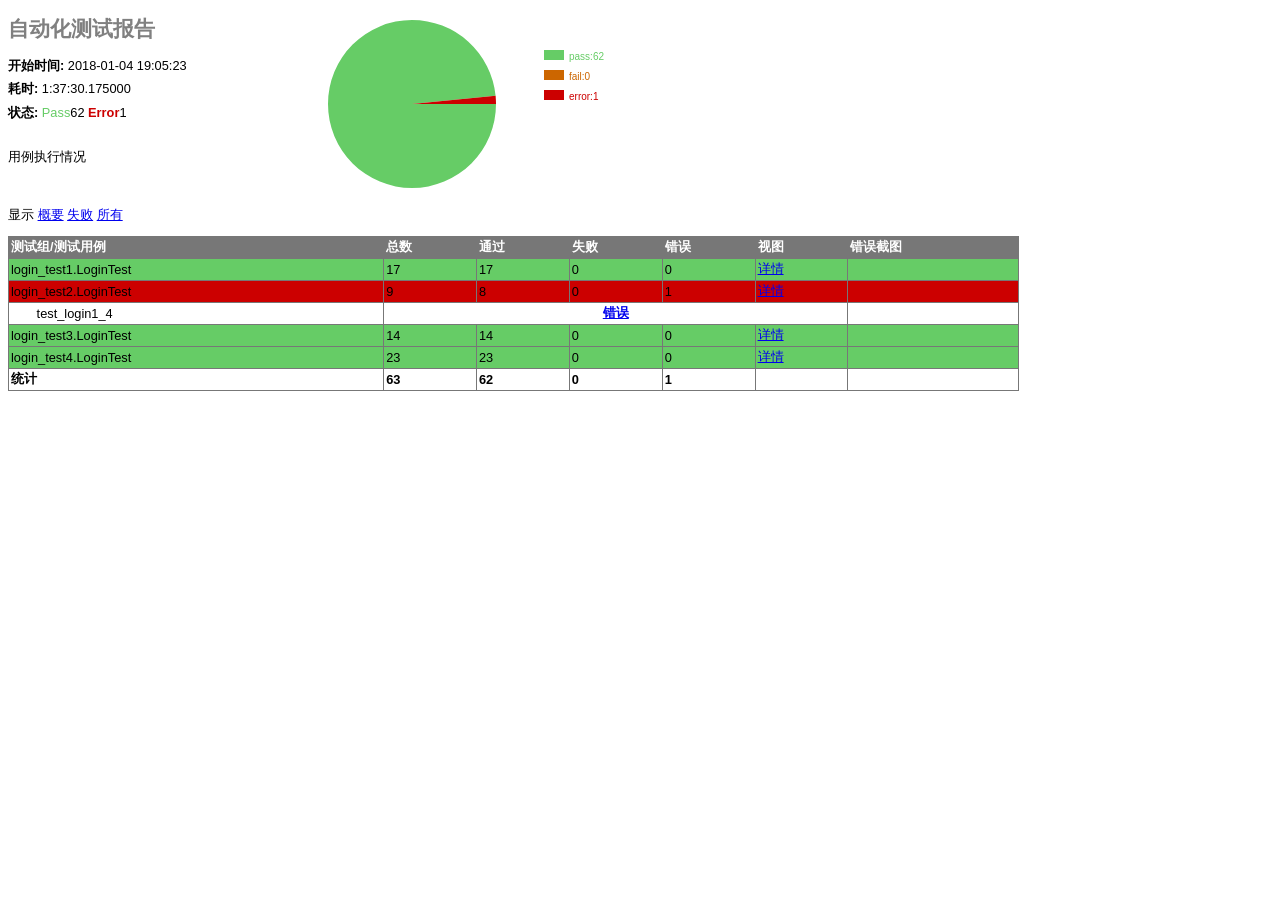
<file: Unit_Test/report/2018-01-05-19_05_23result.html>
<?xml version="1.0" encoding="UTF-8"?>
<!DOCTYPE html PUBLIC "-//W3C//DTD XHTML 1.0 Strict//EN" "http://www.w3.org/TR/xhtml1/DTD/xhtml1-strict.dtd">
<html xmlns="http://www.w3.org/1999/xhtml">
<head>
    <title>自动化测试报告</title>
    <meta name="generator" content="HTMLTestRunner 0.8.3"/>
    <meta http-equiv="Content-Type" content="text/html; charset=UTF-8"/>
    
<style type="text/css" media="screen">
body        { font-family: verdana, arial, helvetica, sans-serif; font-size: 80%; }
table       { font-size: 100%; }
pre         { }

/* -- heading ---------------------------------------------------------------------- */
h1 {
	font-size: 16pt;
	color: gray;
}
.heading {
    margin-top: 0ex;
    margin-bottom: 1ex;
}

.heading .attribute {
    margin-top: 1ex;
    margin-bottom: 0;
}

.heading .description {
    margin-top: 4ex;
    margin-bottom: 6ex;
}

/* -- css div popup ------------------------------------------------------------------------ */
a.popup_link {
}

a.popup_link:hover {
    color: red;
}
.img{
	width: 100%;
	height: 100%;
	border-collapse: collapse;
    border: 2px solid #777;
}

.screenshots {
    z-index: 100;
	position:absolute;
	left: 23%;
	top: 20%;
	display: none;
}
.close_shots {
	position:absolute;
	top:0; left:98%;
	z-index:99;
	width:20px;
}
.popup_window {
    display: none;
    position: relative;
    left: 0px;
    top: 0px;
    /*border: solid #627173 1px; */
    padding: 10px;
    background-color: #E6E6D6;
    font-family: "Lucida Console", "Courier New", Courier, monospace;
    text-align: left;
    font-size: 8pt;
    width: 500px;
}

}
/* -- report ------------------------------------------------------------------------ */
#show_detail_line {
    margin-top: 3ex;
    margin-bottom: 1ex;
}
#result_table {
    width: 80%;
    border-collapse: collapse;
    border: 1px solid #777;
}
#header_row {
    font-weight: bold;
    color: white;
    background-color: #777;
}
#result_table td {
    border: 1px solid #777;
    padding: 2px;
}
#total_row  { font-weight: bold; }
.passClass  { background-color: #6c6; }
.failClass  { background-color: #c60; }
.errorClass { background-color: #c00; }
.passCase   { color: #6c6; }
.failCase   { color: #c60; font-weight: bold; }
.errorCase  { color: #c00; font-weight: bold; }
.hiddenRow  { display: none; }
.testcase   { margin-left: 2em; }


/* -- ending ---------------------------------------------------------------------- */
#ending {
}


.piechart{
    position:absolute;  ;
    top:20px;
    left:300px;
    width: 200px;
    float: left;
    display:  inline;
}


</style>

</head>
<body>
<script language="javascript" type="text/javascript">
output_list = Array();

/* level - 0:Summary; 1:Failed; 2:All */
function showCase(level) {
    trs = document.getElementsByTagName("tr");
    for (var i = 0; i < trs.length; i++) {
        tr = trs[i];
        id = tr.id;
        if (id.substr(0,2) == 'ft') {
            if (level < 1) {
                tr.className = 'hiddenRow';
            }
            else {
                tr.className = '';
            }
        }
        if (id.substr(0,2) == 'pt') {
            if (level > 1) {
                tr.className = '';
            }
            else {
                tr.className = 'hiddenRow';
            }
        }
    }
}


function showClassDetail(cid, count) {
    var id_list = Array(count);
    var toHide = 1;
    for (var i = 0; i < count; i++) {
        tid0 = 't' + cid.substr(1) + '.' + (i+1);
        tid = 'f' + tid0;
        tr = document.getElementById(tid);
        if (!tr) {
            tid = 'p' + tid0;
            tr = document.getElementById(tid);
        }
        id_list[i] = tid;
        if (tr.className) {
            toHide = 0;
        }
    }
    for (var i = 0; i < count; i++) {
        tid = id_list[i];
        if (toHide) {
            document.getElementById('div_'+tid).style.display = 'none'
            document.getElementById(tid).className = 'hiddenRow';
        }
        else {
            document.getElementById(tid).className = '';
        }
    }
}


function showTestDetail(div_id){
    var details_div = document.getElementById(div_id)
    var displayState = details_div.style.display
    // alert(displayState)
    if (displayState != 'block' ) {
        displayState = 'block'
        details_div.style.display = 'block'
    }
    else {
        details_div.style.display = 'none'
    }
}


function html_escape(s) {
    s = s.replace(/&/g,'&amp;');
    s = s.replace(/</g,'&lt;');
    s = s.replace(/>/g,'&gt;');
    return s;
}

function drawCircle(pass, fail, error){
    var color = ["#6c6","#c60","#c00"];
    var data = [pass,fail,error];
    var text_arr = ["pass", "fail", "error"];

    var canvas = document.getElementById("circle");
    var ctx = canvas.getContext("2d");
    var startPoint=0;
    var width = 20, height = 10;
    var posX = 112 * 2 + 20, posY = 30;
    var textX = posX + width + 5, textY = posY + 10;
    for(var i=0;i<data.length;i++){
        ctx.fillStyle = color[i];
        ctx.beginPath();
        ctx.moveTo(112,84);
        ctx.arc(112,84,84,startPoint,startPoint+Math.PI*2*(data[i]/(data[0]+data[1]+data[2])),false);
        ctx.fill();
        startPoint += Math.PI*2*(data[i]/(data[0]+data[1]+data[2]));
        ctx.fillStyle = color[i];
        ctx.fillRect(posX, posY + 20 * i, width, height);
        ctx.moveTo(posX, posY + 20 * i);
        ctx.font = 'bold 14px';
        ctx.fillStyle = color[i];
        var percent = text_arr[i] + ":"+data[i];
        ctx.fillText(percent, textX, textY + 20 * i);

    }
}

function show_shots(obj) {
	obj.nextElementSibling.style.display="block";

}

function close_shots(obj) {
	obj.parentElement.style.display="none";
}

</script>
<div class="piechart">
    <div>
        <canvas id="circle" width="350" height="168" </canvas>
    </div>
</div>
<div class='heading'>
<h1>自动化测试报告</h1>
<p class='attribute'><strong>开始时间:</strong> 2018-01-04 19:05:23</p>
<p class='attribute'><strong>耗时:</strong> 1:37:30.175000</p>
<p class='attribute'><strong>状态:</strong> <span class="tj passCase">Pass</span>62 <span class="tj errorCase">Error</span>1</p>

<p class='description'>用例执行情况</p>
</div>



<p id='show_detail_line'>显示
<a href='javascript:showCase(0)'>概要</a>
<a href='javascript:showCase(1)'>失败</a>
<a href='javascript:showCase(2)'>所有</a>
</p>

<table id='result_table'>
<colgroup>
<col align='left' />
<col align='right' />
<col align='right' />
<col align='right' />
<col align='right' />
<col align='right' />
<col align='right' />
</colgroup>
<tr id='header_row'>
    <td>测试组/测试用例</td>
    <td>总数</td>
    <td>通过</td>
    <td>失败</td>
    <td>错误</td>
    <td>视图</td>
    <td>错误截图</td>
</tr>

<tr class='passClass'>
    <td>login_test1.LoginTest</td>
    <td>17</td>
    <td>17</td>
    <td>0</td>
    <td>0</td>
    <td><a href="javascript:showClassDetail('c1',17)">详情</a></td>
    <td>&nbsp;</td>
</tr>

<tr id='pt1.1' class='hiddenRow'>
    <td ><div class='testcase'>test_login1_1</div></td>
    <td colspan='5' align='center'>

    <!--css div popup start-->
    <span class='status passCase'>
    <a class="popup_link" onfocus='this.blur();' href="javascript:showTestDetail('div_pt1.1')" >
        通过</a></span>

    <div id='div_pt1.1' class="popup_window">
        <div style='text-align: right; color:red;cursor:pointer'>
        <a onfocus='this.blur();' onclick="document.getElementById('div_pt1.1').style.display = 'none' " >
           [x]</a>
        </div>
        <pre>
        
pt1.1: {u'username': u'', u'password': u'', u'result': u'\u7528\u6237\u540d\u4e0d\u80fd\u4e3a\u7a7a'}


        </pre>
    </div>
    <!--css div popup end-->

    </td>
    <td></td>
</tr>

<tr id='pt1.2' class='hiddenRow'>
    <td ><div class='testcase'>test_login1_2</div></td>
    <td colspan='5' align='center'>

    <!--css div popup start-->
    <span class='status passCase'>
    <a class="popup_link" onfocus='this.blur();' href="javascript:showTestDetail('div_pt1.2')" >
        通过</a></span>

    <div id='div_pt1.2' class="popup_window">
        <div style='text-align: right; color:red;cursor:pointer'>
        <a onfocus='this.blur();' onclick="document.getElementById('div_pt1.2').style.display = 'none' " >
           [x]</a>
        </div>
        <pre>
        
pt1.2: {u'username': u'', u'password': u'1', u'result': u'\u7528\u6237\u540d\u4e0d\u80fd\u4e3a\u7a7a'}


        </pre>
    </div>
    <!--css div popup end-->

    </td>
    <td></td>
</tr>

<tr id='pt1.3' class='hiddenRow'>
    <td ><div class='testcase'>test_login1_3</div></td>
    <td colspan='5' align='center'>

    <!--css div popup start-->
    <span class='status passCase'>
    <a class="popup_link" onfocus='this.blur();' href="javascript:showTestDetail('div_pt1.3')" >
        通过</a></span>

    <div id='div_pt1.3' class="popup_window">
        <div style='text-align: right; color:red;cursor:pointer'>
        <a onfocus='this.blur();' onclick="document.getElementById('div_pt1.3').style.display = 'none' " >
           [x]</a>
        </div>
        <pre>
        
pt1.3: {u'username': u'haha/..?', u'password': u'', u'result': u'\u5bc6\u7801\u4e0d\u80fd\u4e3a\u7a7a'}


        </pre>
    </div>
    <!--css div popup end-->

    </td>
    <td></td>
</tr>

<tr id='pt1.4' class='hiddenRow'>
    <td ><div class='testcase'>test_login1_4</div></td>
    <td colspan='5' align='center'>

    <!--css div popup start-->
    <span class='status passCase'>
    <a class="popup_link" onfocus='this.blur();' href="javascript:showTestDetail('div_pt1.4')" >
        通过</a></span>

    <div id='div_pt1.4' class="popup_window">
        <div style='text-align: right; color:red;cursor:pointer'>
        <a onfocus='this.blur();' onclick="document.getElementById('div_pt1.4').style.display = 'none' " >
           [x]</a>
        </div>
        <pre>
        
pt1.4: {u'username': u'11111111111111111111', u'password': u'', u'result': u'\u5bc6\u7801\u4e0d\u80fd\u4e3a\u7a7a'}


        </pre>
    </div>
    <!--css div popup end-->

    </td>
    <td></td>
</tr>

<tr id='pt1.5' class='hiddenRow'>
    <td ><div class='testcase'>test_login1_5</div></td>
    <td colspan='5' align='center'>

    <!--css div popup start-->
    <span class='status passCase'>
    <a class="popup_link" onfocus='this.blur();' href="javascript:showTestDetail('div_pt1.5')" >
        通过</a></span>

    <div id='div_pt1.5' class="popup_window">
        <div style='text-align: right; color:red;cursor:pointer'>
        <a onfocus='this.blur();' onclick="document.getElementById('div_pt1.5').style.display = 'none' " >
           [x]</a>
        </div>
        <pre>
        
pt1.5: {u'username': u'1', u'password': u'1', u'result': u'\u5bc6\u7801\u4e0d\u80fd\u5c0f\u4e8e6\u4f4d\u5b57\u7b26'}


        </pre>
    </div>
    <!--css div popup end-->

    </td>
    <td></td>
</tr>

<tr id='pt1.6' class='hiddenRow'>
    <td ><div class='testcase'>test_login1_6</div></td>
    <td colspan='5' align='center'>

    <!--css div popup start-->
    <span class='status passCase'>
    <a class="popup_link" onfocus='this.blur();' href="javascript:showTestDetail('div_pt1.6')" >
        通过</a></span>

    <div id='div_pt1.6' class="popup_window">
        <div style='text-align: right; color:red;cursor:pointer'>
        <a onfocus='this.blur();' onclick="document.getElementById('div_pt1.6').style.display = 'none' " >
           [x]</a>
        </div>
        <pre>
        
pt1.6: {u'username': u'3', u'password': u'11111111111111111111', u'result': u'\u638c\u67dc\u767b\u5f55\u5e10\u53f7\u4e0d\u5b58\u5728'}


        </pre>
    </div>
    <!--css div popup end-->

    </td>
    <td></td>
</tr>

<tr id='pt1.7' class='hiddenRow'>
    <td ><div class='testcase'>test_login1_7</div></td>
    <td colspan='5' align='center'>

    <!--css div popup start-->
    <span class='status passCase'>
    <a class="popup_link" onfocus='this.blur();' href="javascript:showTestDetail('div_pt1.7')" >
        通过</a></span>

    <div id='div_pt1.7' class="popup_window">
        <div style='text-align: right; color:red;cursor:pointer'>
        <a onfocus='this.blur();' onclick="document.getElementById('div_pt1.7').style.display = 'none' " >
           [x]</a>
        </div>
        <pre>
        
pt1.7: {u'username': u'9999999915', u'password': u'haha/..?', u'result': u'\u5e10\u53f7\u5bc6\u7801\u9519\u8bef1\u6b21,\u8d85\u8fc76\u6b21\u5e10\u53f7\u5c06\u9501\u5b9a'}


        </pre>
    </div>
    <!--css div popup end-->

    </td>
    <td></td>
</tr>

<tr id='pt1.8' class='hiddenRow'>
    <td ><div class='testcase'>test_login1_8</div></td>
    <td colspan='5' align='center'>

    <!--css div popup start-->
    <span class='status passCase'>
    <a class="popup_link" onfocus='this.blur();' href="javascript:showTestDetail('div_pt1.8')" >
        通过</a></span>

    <div id='div_pt1.8' class="popup_window">
        <div style='text-align: right; color:red;cursor:pointer'>
        <a onfocus='this.blur();' onclick="document.getElementById('div_pt1.8').style.display = 'none' " >
           [x]</a>
        </div>
        <pre>
        
pt1.8: {u'username': u'123456789', u'password': u'111111', u'result': u'\u5e10\u53f7\u5bc6\u7801\u9519\u8bef1\u6b21,\u8d85\u8fc76\u6b21\u5e10\u53f7\u5c06\u9501\u5b9a'}


        </pre>
    </div>
    <!--css div popup end-->

    </td>
    <td></td>
</tr>

<tr id='pt1.9' class='hiddenRow'>
    <td ><div class='testcase'>test_login1_9</div></td>
    <td colspan='5' align='center'>

    <!--css div popup start-->
    <span class='status passCase'>
    <a class="popup_link" onfocus='this.blur();' href="javascript:showTestDetail('div_pt1.9')" >
        通过</a></span>

    <div id='div_pt1.9' class="popup_window">
        <div style='text-align: right; color:red;cursor:pointer'>
        <a onfocus='this.blur();' onclick="document.getElementById('div_pt1.9').style.display = 'none' " >
           [x]</a>
        </div>
        <pre>
        
pt1.9: {u'username': u'9999999902', u'password': u'999902', u'result': u'\u638c\u67dc\u5e10\u53f7\u5df2\u51bb\u7ed3'}


        </pre>
    </div>
    <!--css div popup end-->

    </td>
    <td></td>
</tr>

<tr id='pt1.10' class='hiddenRow'>
    <td ><div class='testcase'>test_login2_1</div></td>
    <td colspan='5' align='center'>

    <!--css div popup start-->
    <span class='status passCase'>
    <a class="popup_link" onfocus='this.blur();' href="javascript:showTestDetail('div_pt1.10')" >
        通过</a></span>

    <div id='div_pt1.10' class="popup_window">
        <div style='text-align: right; color:red;cursor:pointer'>
        <a onfocus='this.blur();' onclick="document.getElementById('div_pt1.10').style.display = 'none' " >
           [x]</a>
        </div>
        <pre>
        
pt1.10: {u'username': u'9999999920', u'password': u'111111', u'result': u'\u5e10\u53f7\u5bc6\u7801\u9519\u8bef1\u6b21,\u8d85\u8fc76\u6b21\u5e10\u53f7\u5c06\u9501\u5b9a'}


        </pre>
    </div>
    <!--css div popup end-->

    </td>
    <td></td>
</tr>

<tr id='pt1.11' class='hiddenRow'>
    <td ><div class='testcase'>test_login2_2</div></td>
    <td colspan='5' align='center'>

    <!--css div popup start-->
    <span class='status passCase'>
    <a class="popup_link" onfocus='this.blur();' href="javascript:showTestDetail('div_pt1.11')" >
        通过</a></span>

    <div id='div_pt1.11' class="popup_window">
        <div style='text-align: right; color:red;cursor:pointer'>
        <a onfocus='this.blur();' onclick="document.getElementById('div_pt1.11').style.display = 'none' " >
           [x]</a>
        </div>
        <pre>
        
pt1.11: {u'username': u'9999999920', u'password': u'111111', u'result': u'\u5e10\u53f7\u5bc6\u7801\u9519\u8bef2\u6b21,\u8d85\u8fc76\u6b21\u5e10\u53f7\u5c06\u9501\u5b9a'}


        </pre>
    </div>
    <!--css div popup end-->

    </td>
    <td></td>
</tr>

<tr id='pt1.12' class='hiddenRow'>
    <td ><div class='testcase'>test_login2_3</div></td>
    <td colspan='5' align='center'>

    <!--css div popup start-->
    <span class='status passCase'>
    <a class="popup_link" onfocus='this.blur();' href="javascript:showTestDetail('div_pt1.12')" >
        通过</a></span>

    <div id='div_pt1.12' class="popup_window">
        <div style='text-align: right; color:red;cursor:pointer'>
        <a onfocus='this.blur();' onclick="document.getElementById('div_pt1.12').style.display = 'none' " >
           [x]</a>
        </div>
        <pre>
        
pt1.12: {u'username': u'9999999920', u'password': u'111111', u'result': u'\u5e10\u53f7\u5bc6\u7801\u9519\u8bef3\u6b21,\u8d85\u8fc76\u6b21\u5e10\u53f7\u5c06\u9501\u5b9a'}


        </pre>
    </div>
    <!--css div popup end-->

    </td>
    <td></td>
</tr>

<tr id='pt1.13' class='hiddenRow'>
    <td ><div class='testcase'>test_login2_4</div></td>
    <td colspan='5' align='center'>

    <!--css div popup start-->
    <span class='status passCase'>
    <a class="popup_link" onfocus='this.blur();' href="javascript:showTestDetail('div_pt1.13')" >
        通过</a></span>

    <div id='div_pt1.13' class="popup_window">
        <div style='text-align: right; color:red;cursor:pointer'>
        <a onfocus='this.blur();' onclick="document.getElementById('div_pt1.13').style.display = 'none' " >
           [x]</a>
        </div>
        <pre>
        
pt1.13: {u'username': u'9999999920', u'password': u'111111', u'result': u'\u5e10\u53f7\u5bc6\u7801\u9519\u8bef4\u6b21,\u8d85\u8fc76\u6b21\u5e10\u53f7\u5c06\u9501\u5b9a'}


        </pre>
    </div>
    <!--css div popup end-->

    </td>
    <td></td>
</tr>

<tr id='pt1.14' class='hiddenRow'>
    <td ><div class='testcase'>test_login2_5</div></td>
    <td colspan='5' align='center'>

    <!--css div popup start-->
    <span class='status passCase'>
    <a class="popup_link" onfocus='this.blur();' href="javascript:showTestDetail('div_pt1.14')" >
        通过</a></span>

    <div id='div_pt1.14' class="popup_window">
        <div style='text-align: right; color:red;cursor:pointer'>
        <a onfocus='this.blur();' onclick="document.getElementById('div_pt1.14').style.display = 'none' " >
           [x]</a>
        </div>
        <pre>
        
pt1.14: {u'username': u'9999999920', u'password': u'111111', u'result': u'\u5e10\u53f7\u5bc6\u7801\u9519\u8bef5\u6b21,\u8d85\u8fc76\u6b21\u5e10\u53f7\u5c06\u9501\u5b9a'}


        </pre>
    </div>
    <!--css div popup end-->

    </td>
    <td></td>
</tr>

<tr id='pt1.15' class='hiddenRow'>
    <td ><div class='testcase'>test_login2_6</div></td>
    <td colspan='5' align='center'>

    <!--css div popup start-->
    <span class='status passCase'>
    <a class="popup_link" onfocus='this.blur();' href="javascript:showTestDetail('div_pt1.15')" >
        通过</a></span>

    <div id='div_pt1.15' class="popup_window">
        <div style='text-align: right; color:red;cursor:pointer'>
        <a onfocus='this.blur();' onclick="document.getElementById('div_pt1.15').style.display = 'none' " >
           [x]</a>
        </div>
        <pre>
        
pt1.15: {u'username': u'9999999920', u'password': u'111111', u'result': u'\u5e10\u53f7\u5bc6\u7801\u9519\u8bef6\u6b21,\u8d85\u8fc76\u6b21\u5e10\u53f7\u5c06\u9501\u5b9a'}


        </pre>
    </div>
    <!--css div popup end-->

    </td>
    <td></td>
</tr>

<tr id='pt1.16' class='hiddenRow'>
    <td ><div class='testcase'>test_login2_7</div></td>
    <td colspan='5' align='center'>

    <!--css div popup start-->
    <span class='status passCase'>
    <a class="popup_link" onfocus='this.blur();' href="javascript:showTestDetail('div_pt1.16')" >
        通过</a></span>

    <div id='div_pt1.16' class="popup_window">
        <div style='text-align: right; color:red;cursor:pointer'>
        <a onfocus='this.blur();' onclick="document.getElementById('div_pt1.16').style.display = 'none' " >
           [x]</a>
        </div>
        <pre>
        
pt1.16: {u'username': u'9999999902', u'password': u'999902', u'result': u'\u638c\u67dc\u5e10\u53f7\u5df2\u51bb\u7ed3'}


        </pre>
    </div>
    <!--css div popup end-->

    </td>
    <td></td>
</tr>

<tr id='pt1.17' class='hiddenRow'>
    <td ><div class='testcase'>test_login2_8</div></td>
    <td colspan='5' align='center'>

    <!--css div popup start-->
    <span class='status passCase'>
    <a class="popup_link" onfocus='this.blur();' href="javascript:showTestDetail('div_pt1.17')" >
        通过</a></span>

    <div id='div_pt1.17' class="popup_window">
        <div style='text-align: right; color:red;cursor:pointer'>
        <a onfocus='this.blur();' onclick="document.getElementById('div_pt1.17').style.display = 'none' " >
           [x]</a>
        </div>
        <pre>
        
pt1.17: {u'username': u'9999999915', u'password': u'999915', u'result': u'\u90ae\u638c\u67dc\u9996\u9875'}


        </pre>
    </div>
    <!--css div popup end-->

    </td>
    <td></td>
</tr>

<tr class='errorClass'>
    <td>login_test2.LoginTest</td>
    <td>9</td>
    <td>8</td>
    <td>0</td>
    <td>1</td>
    <td><a href="javascript:showClassDetail('c2',9)">详情</a></td>
    <td>&nbsp;</td>
</tr>

<tr id='pt2.1' class='hiddenRow'>
    <td ><div class='testcase'>test_login1_1</div></td>
    <td colspan='5' align='center'>

    <!--css div popup start-->
    <span class='status passCase'>
    <a class="popup_link" onfocus='this.blur();' href="javascript:showTestDetail('div_pt2.1')" >
        通过</a></span>

    <div id='div_pt2.1' class="popup_window">
        <div style='text-align: right; color:red;cursor:pointer'>
        <a onfocus='this.blur();' onclick="document.getElementById('div_pt2.1').style.display = 'none' " >
           [x]</a>
        </div>
        <pre>
        
pt2.1: {u'username': u'123qwe', u'password': u'111111', u'result': u'\u638c\u67dc\u767b\u5f55\u5e10\u53f7\u4e0d\u5b58\u5728'}


        </pre>
    </div>
    <!--css div popup end-->

    </td>
    <td></td>
</tr>

<tr id='pt2.2' class='hiddenRow'>
    <td ><div class='testcase'>test_login1_2</div></td>
    <td colspan='5' align='center'>

    <!--css div popup start-->
    <span class='status passCase'>
    <a class="popup_link" onfocus='this.blur();' href="javascript:showTestDetail('div_pt2.2')" >
        通过</a></span>

    <div id='div_pt2.2' class="popup_window">
        <div style='text-align: right; color:red;cursor:pointer'>
        <a onfocus='this.blur();' onclick="document.getElementById('div_pt2.2').style.display = 'none' " >
           [x]</a>
        </div>
        <pre>
        
pt2.2: {u'username': u'1234qwe', u'password': u'111111', u'result': u'\u638c\u67dc\u767b\u5f55\u5e10\u53f7\u4e0d\u5b58\u5728'}


        </pre>
    </div>
    <!--css div popup end-->

    </td>
    <td></td>
</tr>

<tr id='pt2.3' class='hiddenRow'>
    <td ><div class='testcase'>test_login1_3</div></td>
    <td colspan='5' align='center'>

    <!--css div popup start-->
    <span class='status passCase'>
    <a class="popup_link" onfocus='this.blur();' href="javascript:showTestDetail('div_pt2.3')" >
        通过</a></span>

    <div id='div_pt2.3' class="popup_window">
        <div style='text-align: right; color:red;cursor:pointer'>
        <a onfocus='this.blur();' onclick="document.getElementById('div_pt2.3').style.display = 'none' " >
           [x]</a>
        </div>
        <pre>
        
pt2.3: {u'username': u'12345qwe', u'password': u'111111', u'result': u'\u638c\u67dc\u767b\u5f55\u5e10\u53f7\u4e0d\u5b58\u5728'}


        </pre>
    </div>
    <!--css div popup end-->

    </td>
    <td></td>
</tr>

<tr id='ft2.4' class='none'>
    <td ><div class='testcase'>test_login1_4</div></td>
    <td colspan='5' align='center'>

    <!--css div popup start-->
    <span class='status errorCase'>
    <a class="popup_link" onfocus='this.blur();' href="javascript:showTestDetail('div_ft2.4')" >
        错误</a></span>

    <div id='div_ft2.4' class="popup_window">
        <div style='text-align: right; color:red;cursor:pointer'>
        <a onfocus='this.blur();' onclick="document.getElementById('div_ft2.4').style.display = 'none' " >
           [x]</a>
        </div>
        <pre>
        
ft2.4: {u'username': u'123456qwe', u'password': u'111111', u'result': u'\u638c\u67dc\u767b\u5f55\u5e10\u53f7\u4e0d\u5b58\u5728'}
Traceback (most recent call last):
  File "C:\Python27\lib\site-packages\ddt.py", line 139, in wrapper
    return func(self, *args, **kwargs)
  File "D:\Unit_Test\test_case\login_script\login_test2.py", line 26, in test_login1
    self.a.login(dat['username'], dat['password'], dat['result'])
  File "D:\Unit_Test\test_common\login_UZG.py", line 112, in login
    self.input_password(password)
  File "D:\Unit_Test\test_common\login_UZG.py", line 58, in input_password
    self.driver.find_element_by_xpath("//*[@id='password']").clear()
  File "C:\Python27\lib\site-packages\selenium\webdriver\remote\webelement.py", line 87, in clear
    self._execute(Command.CLEAR_ELEMENT)
  File "C:\Python27\lib\site-packages\selenium\webdriver\remote\webelement.py", line 461, in _execute
    return self._parent.execute(command, params)
  File "C:\Python27\lib\site-packages\selenium\webdriver\remote\webdriver.py", line 236, in execute
    self.error_handler.check_response(response)
  File "C:\Python27\lib\site-packages\selenium\webdriver\remote\errorhandler.py", line 192, in check_response
    raise exception_class(message, screen, stacktrace)
InvalidElementStateException: Message: invalid element state: Element is not currently interactable and may not be manipulated
  (Session info: content shell=)
  (Driver info: chromedriver=2.33.506120 (e3e53437346286c0bc2d2dc9aa4915ba81d9023f),platform=Windows NT 6.1.7601 SP1 x86_64)



        </pre>
    </div>
    <!--css div popup end-->

    </td>
    <td></td>
</tr>

<tr id='pt2.5' class='hiddenRow'>
    <td ><div class='testcase'>test_login1_5</div></td>
    <td colspan='5' align='center'>

    <!--css div popup start-->
    <span class='status passCase'>
    <a class="popup_link" onfocus='this.blur();' href="javascript:showTestDetail('div_pt2.5')" >
        通过</a></span>

    <div id='div_pt2.5' class="popup_window">
        <div style='text-align: right; color:red;cursor:pointer'>
        <a onfocus='this.blur();' onclick="document.getElementById('div_pt2.5').style.display = 'none' " >
           [x]</a>
        </div>
        <pre>
        
pt2.5: {u'username': u'15939051535', u'password': u'123qwe', u'result': u'\u90ae\u638c\u67dc\u9996\u9875'}


        </pre>
    </div>
    <!--css div popup end-->

    </td>
    <td></td>
</tr>

<tr id='pt2.6' class='hiddenRow'>
    <td ><div class='testcase'>test_login1_6</div></td>
    <td colspan='5' align='center'>

    <!--css div popup start-->
    <span class='status passCase'>
    <a class="popup_link" onfocus='this.blur();' href="javascript:showTestDetail('div_pt2.6')" >
        通过</a></span>

    <div id='div_pt2.6' class="popup_window">
        <div style='text-align: right; color:red;cursor:pointer'>
        <a onfocus='this.blur();' onclick="document.getElementById('div_pt2.6').style.display = 'none' " >
           [x]</a>
        </div>
        <pre>
        
pt2.6: {u'username': u'123qwe', u'password': u'111111', u'result': u'\u90ae\u638c\u67dc\u9996\u9875'}


        </pre>
    </div>
    <!--css div popup end-->

    </td>
    <td></td>
</tr>

<tr id='pt2.7' class='hiddenRow'>
    <td ><div class='testcase'>test_login1_7</div></td>
    <td colspan='5' align='center'>

    <!--css div popup start-->
    <span class='status passCase'>
    <a class="popup_link" onfocus='this.blur();' href="javascript:showTestDetail('div_pt2.7')" >
        通过</a></span>

    <div id='div_pt2.7' class="popup_window">
        <div style='text-align: right; color:red;cursor:pointer'>
        <a onfocus='this.blur();' onclick="document.getElementById('div_pt2.7').style.display = 'none' " >
           [x]</a>
        </div>
        <pre>
        
pt2.7: {u'username': u'1234qwe', u'password': u'111111', u'result': u'\u90ae\u638c\u67dc\u9996\u9875'}


        </pre>
    </div>
    <!--css div popup end-->

    </td>
    <td></td>
</tr>

<tr id='pt2.8' class='hiddenRow'>
    <td ><div class='testcase'>test_login1_8</div></td>
    <td colspan='5' align='center'>

    <!--css div popup start-->
    <span class='status passCase'>
    <a class="popup_link" onfocus='this.blur();' href="javascript:showTestDetail('div_pt2.8')" >
        通过</a></span>

    <div id='div_pt2.8' class="popup_window">
        <div style='text-align: right; color:red;cursor:pointer'>
        <a onfocus='this.blur();' onclick="document.getElementById('div_pt2.8').style.display = 'none' " >
           [x]</a>
        </div>
        <pre>
        
pt2.8: {u'username': u'12345qwe', u'password': u'111111', u'result': u'\u90ae\u638c\u67dc\u9996\u9875'}


        </pre>
    </div>
    <!--css div popup end-->

    </td>
    <td></td>
</tr>

<tr id='pt2.9' class='hiddenRow'>
    <td ><div class='testcase'>test_login1_9</div></td>
    <td colspan='5' align='center'>

    <!--css div popup start-->
    <span class='status passCase'>
    <a class="popup_link" onfocus='this.blur();' href="javascript:showTestDetail('div_pt2.9')" >
        通过</a></span>

    <div id='div_pt2.9' class="popup_window">
        <div style='text-align: right; color:red;cursor:pointer'>
        <a onfocus='this.blur();' onclick="document.getElementById('div_pt2.9').style.display = 'none' " >
           [x]</a>
        </div>
        <pre>
        
pt2.9: {u'username': u'123456qwe', u'password': u'111111', u'result': u'\u90ae\u638c\u67dc\u9996\u9875'}


        </pre>
    </div>
    <!--css div popup end-->

    </td>
    <td></td>
</tr>

<tr class='passClass'>
    <td>login_test3.LoginTest</td>
    <td>14</td>
    <td>14</td>
    <td>0</td>
    <td>0</td>
    <td><a href="javascript:showClassDetail('c3',14)">详情</a></td>
    <td>&nbsp;</td>
</tr>

<tr id='pt3.1' class='hiddenRow'>
    <td ><div class='testcase'>test_login1_1</div></td>
    <td colspan='5' align='center'>

    <!--css div popup start-->
    <span class='status passCase'>
    <a class="popup_link" onfocus='this.blur();' href="javascript:showTestDetail('div_pt3.1')" >
        通过</a></span>

    <div id='div_pt3.1' class="popup_window">
        <div style='text-align: right; color:red;cursor:pointer'>
        <a onfocus='this.blur();' onclick="document.getElementById('div_pt3.1').style.display = 'none' " >
           [x]</a>
        </div>
        <pre>
        
pt3.1: {u'result': u'\u624b\u673a\u53f7\u4e0d\u80fd\u4e3a\u7a7a', u'validatecode': u'', u'mobilenum': u''}


        </pre>
    </div>
    <!--css div popup end-->

    </td>
    <td></td>
</tr>

<tr id='pt3.2' class='hiddenRow'>
    <td ><div class='testcase'>test_login1_2</div></td>
    <td colspan='5' align='center'>

    <!--css div popup start-->
    <span class='status passCase'>
    <a class="popup_link" onfocus='this.blur();' href="javascript:showTestDetail('div_pt3.2')" >
        通过</a></span>

    <div id='div_pt3.2' class="popup_window">
        <div style='text-align: right; color:red;cursor:pointer'>
        <a onfocus='this.blur();' onclick="document.getElementById('div_pt3.2').style.display = 'none' " >
           [x]</a>
        </div>
        <pre>
        
pt3.2: {u'result': u'\u8bf7\u8f93\u5165\u6b63\u786e\u7684\u624b\u673a\u53f7', u'validatecode': u'', u'mobilenum': u'1'}


        </pre>
    </div>
    <!--css div popup end-->

    </td>
    <td></td>
</tr>

<tr id='pt3.3' class='hiddenRow'>
    <td ><div class='testcase'>test_login1_3</div></td>
    <td colspan='5' align='center'>

    <!--css div popup start-->
    <span class='status passCase'>
    <a class="popup_link" onfocus='this.blur();' href="javascript:showTestDetail('div_pt3.3')" >
        通过</a></span>

    <div id='div_pt3.3' class="popup_window">
        <div style='text-align: right; color:red;cursor:pointer'>
        <a onfocus='this.blur();' onclick="document.getElementById('div_pt3.3').style.display = 'none' " >
           [x]</a>
        </div>
        <pre>
        
pt3.3: {u'result': u'\u8bf7\u8f93\u5165\u6b63\u786e\u7684\u624b\u673a\u53f7', u'validatecode': u'', u'mobilenum': u'11111111111'}


        </pre>
    </div>
    <!--css div popup end-->

    </td>
    <td></td>
</tr>

<tr id='pt3.4' class='hiddenRow'>
    <td ><div class='testcase'>test_login1_4</div></td>
    <td colspan='5' align='center'>

    <!--css div popup start-->
    <span class='status passCase'>
    <a class="popup_link" onfocus='this.blur();' href="javascript:showTestDetail('div_pt3.4')" >
        通过</a></span>

    <div id='div_pt3.4' class="popup_window">
        <div style='text-align: right; color:red;cursor:pointer'>
        <a onfocus='this.blur();' onclick="document.getElementById('div_pt3.4').style.display = 'none' " >
           [x]</a>
        </div>
        <pre>
        
pt3.4: {u'result': u'\u624b\u673a\u53f7\u4e0d\u80fd\u4e3a\u7a7a', u'validatecode': u'', u'mobilenum': u'haha. /?'}


        </pre>
    </div>
    <!--css div popup end-->

    </td>
    <td></td>
</tr>

<tr id='pt3.5' class='hiddenRow'>
    <td ><div class='testcase'>test_login1_5</div></td>
    <td colspan='5' align='center'>

    <!--css div popup start-->
    <span class='status passCase'>
    <a class="popup_link" onfocus='this.blur();' href="javascript:showTestDetail('div_pt3.5')" >
        通过</a></span>

    <div id='div_pt3.5' class="popup_window">
        <div style='text-align: right; color:red;cursor:pointer'>
        <a onfocus='this.blur();' onclick="document.getElementById('div_pt3.5').style.display = 'none' " >
           [x]</a>
        </div>
        <pre>
        
pt3.5: {u'result': u'\u9a8c\u8bc1\u7801\u4e0d\u80fd\u4e3a\u7a7a', u'validatecode': u'', u'mobilenum': u'15939000000'}


        </pre>
    </div>
    <!--css div popup end-->

    </td>
    <td></td>
</tr>

<tr id='pt3.6' class='hiddenRow'>
    <td ><div class='testcase'>test_login1_6</div></td>
    <td colspan='5' align='center'>

    <!--css div popup start-->
    <span class='status passCase'>
    <a class="popup_link" onfocus='this.blur();' href="javascript:showTestDetail('div_pt3.6')" >
        通过</a></span>

    <div id='div_pt3.6' class="popup_window">
        <div style='text-align: right; color:red;cursor:pointer'>
        <a onfocus='this.blur();' onclick="document.getElementById('div_pt3.6').style.display = 'none' " >
           [x]</a>
        </div>
        <pre>
        
pt3.6: {u'result': u'\u9a8c\u8bc1\u7801\u5fc5\u987b\u4e3a6\u4f4d\u6570\u5b57', u'validatecode': u'1', u'mobilenum': u'15939000000'}


        </pre>
    </div>
    <!--css div popup end-->

    </td>
    <td></td>
</tr>

<tr id='pt3.7' class='hiddenRow'>
    <td ><div class='testcase'>test_login1_7</div></td>
    <td colspan='5' align='center'>

    <!--css div popup start-->
    <span class='status passCase'>
    <a class="popup_link" onfocus='this.blur();' href="javascript:showTestDetail('div_pt3.7')" >
        通过</a></span>

    <div id='div_pt3.7' class="popup_window">
        <div style='text-align: right; color:red;cursor:pointer'>
        <a onfocus='this.blur();' onclick="document.getElementById('div_pt3.7').style.display = 'none' " >
           [x]</a>
        </div>
        <pre>
        
pt3.7: {u'result': u'\u638c\u67dc\u5e10\u53f7\u4e0d\u5b58\u5728', u'validatecode': u'111111', u'mobilenum': u'15939000000'}


        </pre>
    </div>
    <!--css div popup end-->

    </td>
    <td></td>
</tr>

<tr id='pt3.8' class='hiddenRow'>
    <td ><div class='testcase'>test_login1_8</div></td>
    <td colspan='5' align='center'>

    <!--css div popup start-->
    <span class='status passCase'>
    <a class="popup_link" onfocus='this.blur();' href="javascript:showTestDetail('div_pt3.8')" >
        通过</a></span>

    <div id='div_pt3.8' class="popup_window">
        <div style='text-align: right; color:red;cursor:pointer'>
        <a onfocus='this.blur();' onclick="document.getElementById('div_pt3.8').style.display = 'none' " >
           [x]</a>
        </div>
        <pre>
        
pt3.8: {u'result': u'\u9a8c\u8bc1\u7801\u8d85\u65f6', u'validatecode': u'111111', u'mobilenum': u'15939051535'}


        </pre>
    </div>
    <!--css div popup end-->

    </td>
    <td></td>
</tr>

<tr id='pt3.9' class='hiddenRow'>
    <td ><div class='testcase'>test_login1_9</div></td>
    <td colspan='5' align='center'>

    <!--css div popup start-->
    <span class='status passCase'>
    <a class="popup_link" onfocus='this.blur();' href="javascript:showTestDetail('div_pt3.9')" >
        通过</a></span>

    <div id='div_pt3.9' class="popup_window">
        <div style='text-align: right; color:red;cursor:pointer'>
        <a onfocus='this.blur();' onclick="document.getElementById('div_pt3.9').style.display = 'none' " >
           [x]</a>
        </div>
        <pre>
        
pt3.9: {u'result': u'\u9a8c\u8bc1\u7801\u8d85\u65f6', u'validatecode': u'111111', u'mobilenum': u'15939051535'}


        </pre>
    </div>
    <!--css div popup end-->

    </td>
    <td></td>
</tr>

<tr id='pt3.10' class='hiddenRow'>
    <td ><div class='testcase'>test_login2_1</div></td>
    <td colspan='5' align='center'>

    <!--css div popup start-->
    <span class='status passCase'>
    <a class="popup_link" onfocus='this.blur();' href="javascript:showTestDetail('div_pt3.10')" >
        通过</a></span>

    <div id='div_pt3.10' class="popup_window">
        <div style='text-align: right; color:red;cursor:pointer'>
        <a onfocus='this.blur();' onclick="document.getElementById('div_pt3.10').style.display = 'none' " >
           [x]</a>
        </div>
        <pre>
        
pt3.10: {u'result': u'\u672a\u8f93\u5165\u624b\u673a\u53f7\u7801,\u65e0\u6cd5\u83b7\u53d6\u9a8c\u8bc1\u7801', u'mobilenum': u''}


        </pre>
    </div>
    <!--css div popup end-->

    </td>
    <td></td>
</tr>

<tr id='pt3.11' class='hiddenRow'>
    <td ><div class='testcase'>test_login2_2</div></td>
    <td colspan='5' align='center'>

    <!--css div popup start-->
    <span class='status passCase'>
    <a class="popup_link" onfocus='this.blur();' href="javascript:showTestDetail('div_pt3.11')" >
        通过</a></span>

    <div id='div_pt3.11' class="popup_window">
        <div style='text-align: right; color:red;cursor:pointer'>
        <a onfocus='this.blur();' onclick="document.getElementById('div_pt3.11').style.display = 'none' " >
           [x]</a>
        </div>
        <pre>
        
pt3.11: {u'result': u'\u8bf7\u8f93\u5165\u6b63\u786e\u7684\u624b\u673a\u53f7', u'mobilenum': u'1'}


        </pre>
    </div>
    <!--css div popup end-->

    </td>
    <td></td>
</tr>

<tr id='pt3.12' class='hiddenRow'>
    <td ><div class='testcase'>test_login2_3</div></td>
    <td colspan='5' align='center'>

    <!--css div popup start-->
    <span class='status passCase'>
    <a class="popup_link" onfocus='this.blur();' href="javascript:showTestDetail('div_pt3.12')" >
        通过</a></span>

    <div id='div_pt3.12' class="popup_window">
        <div style='text-align: right; color:red;cursor:pointer'>
        <a onfocus='this.blur();' onclick="document.getElementById('div_pt3.12').style.display = 'none' " >
           [x]</a>
        </div>
        <pre>
        
pt3.12: {u'result': u'\u8bf7\u8f93\u5165\u6b63\u786e\u7684\u624b\u673a\u53f7', u'mobilenum': u'11111111111'}


        </pre>
    </div>
    <!--css div popup end-->

    </td>
    <td></td>
</tr>

<tr id='pt3.13' class='hiddenRow'>
    <td ><div class='testcase'>test_login2_4</div></td>
    <td colspan='5' align='center'>

    <!--css div popup start-->
    <span class='status passCase'>
    <a class="popup_link" onfocus='this.blur();' href="javascript:showTestDetail('div_pt3.13')" >
        通过</a></span>

    <div id='div_pt3.13' class="popup_window">
        <div style='text-align: right; color:red;cursor:pointer'>
        <a onfocus='this.blur();' onclick="document.getElementById('div_pt3.13').style.display = 'none' " >
           [x]</a>
        </div>
        <pre>
        
pt3.13: {u'result': u'\u672a\u8f93\u5165\u624b\u673a\u53f7\u7801,\u65e0\u6cd5\u83b7\u53d6\u9a8c\u8bc1\u7801', u'mobilenum': u'haha. /?'}


        </pre>
    </div>
    <!--css div popup end-->

    </td>
    <td></td>
</tr>

<tr id='pt3.14' class='hiddenRow'>
    <td ><div class='testcase'>test_login2_5</div></td>
    <td colspan='5' align='center'>

    <!--css div popup start-->
    <span class='status passCase'>
    <a class="popup_link" onfocus='this.blur();' href="javascript:showTestDetail('div_pt3.14')" >
        通过</a></span>

    <div id='div_pt3.14' class="popup_window">
        <div style='text-align: right; color:red;cursor:pointer'>
        <a onfocus='this.blur();' onclick="document.getElementById('div_pt3.14').style.display = 'none' " >
           [x]</a>
        </div>
        <pre>
        
pt3.14: {u'result': u'\u638c\u67dc\u5e10\u53f7\u4e0d\u5b58\u5728', u'mobilenum': u'15939000000'}


        </pre>
    </div>
    <!--css div popup end-->

    </td>
    <td></td>
</tr>

<tr class='passClass'>
    <td>login_test4.LoginTest</td>
    <td>23</td>
    <td>23</td>
    <td>0</td>
    <td>0</td>
    <td><a href="javascript:showClassDetail('c4',23)">详情</a></td>
    <td>&nbsp;</td>
</tr>

<tr id='pt4.1' class='hiddenRow'>
    <td ><div class='testcase'>test_login1_1</div></td>
    <td colspan='5' align='center'>

    <!--css div popup start-->
    <span class='status passCase'>
    <a class="popup_link" onfocus='this.blur();' href="javascript:showTestDetail('div_pt4.1')" >
        通过</a></span>

    <div id='div_pt4.1' class="popup_window">
        <div style='text-align: right; color:red;cursor:pointer'>
        <a onfocus='this.blur();' onclick="document.getElementById('div_pt4.1').style.display = 'none' " >
           [x]</a>
        </div>
        <pre>
        
pt4.1: {u'result': u'\u624b\u673a\u53f7\u7801\u8f93\u5165\u6709\u8bef', u'newpassword': u'', u'phonenumber': u'', u'newpassword2': u'', u'messgescode': u''}


        </pre>
    </div>
    <!--css div popup end-->

    </td>
    <td></td>
</tr>

<tr id='pt4.2' class='hiddenRow'>
    <td ><div class='testcase'>test_login1_10</div></td>
    <td colspan='5' align='center'>

    <!--css div popup start-->
    <span class='status passCase'>
    <a class="popup_link" onfocus='this.blur();' href="javascript:showTestDetail('div_pt4.2')" >
        通过</a></span>

    <div id='div_pt4.2' class="popup_window">
        <div style='text-align: right; color:red;cursor:pointer'>
        <a onfocus='this.blur();' onclick="document.getElementById('div_pt4.2').style.display = 'none' " >
           [x]</a>
        </div>
        <pre>
        
pt4.2: {u'result': u'\u5bc6\u7801\u4e3a6-20\u4f4d\u5bc6\u7801', u'newpassword': u'1', u'phonenumber': u'15939000000', u'newpassword2': u'', u'messgescode': u'111111'}


        </pre>
    </div>
    <!--css div popup end-->

    </td>
    <td></td>
</tr>

<tr id='pt4.3' class='hiddenRow'>
    <td ><div class='testcase'>test_login1_11</div></td>
    <td colspan='5' align='center'>

    <!--css div popup start-->
    <span class='status passCase'>
    <a class="popup_link" onfocus='this.blur();' href="javascript:showTestDetail('div_pt4.3')" >
        通过</a></span>

    <div id='div_pt4.3' class="popup_window">
        <div style='text-align: right; color:red;cursor:pointer'>
        <a onfocus='this.blur();' onclick="document.getElementById('div_pt4.3').style.display = 'none' " >
           [x]</a>
        </div>
        <pre>
        
pt4.3: {u'result': u'\u5bc6\u7801\u4e3a6-20\u4f4d\u5bc6\u7801', u'newpassword': u'1111111111111111hah, .?', u'phonenumber': u'15939000000', u'newpassword2': u'', u'messgescode': u'111111'}


        </pre>
    </div>
    <!--css div popup end-->

    </td>
    <td></td>
</tr>

<tr id='pt4.4' class='hiddenRow'>
    <td ><div class='testcase'>test_login1_12</div></td>
    <td colspan='5' align='center'>

    <!--css div popup start-->
    <span class='status passCase'>
    <a class="popup_link" onfocus='this.blur();' href="javascript:showTestDetail('div_pt4.4')" >
        通过</a></span>

    <div id='div_pt4.4' class="popup_window">
        <div style='text-align: right; color:red;cursor:pointer'>
        <a onfocus='this.blur();' onclick="document.getElementById('div_pt4.4').style.display = 'none' " >
           [x]</a>
        </div>
        <pre>
        
pt4.4: {u'result': u'\u5bc6\u7801\u4e0d\u80fd\u4e3a\u5355\u4e00\u6570\u5b57\u7684', u'newpassword': u'111111', u'phonenumber': u'15939000000', u'newpassword2': u'', u'messgescode': u'111111'}


        </pre>
    </div>
    <!--css div popup end-->

    </td>
    <td></td>
</tr>

<tr id='pt4.5' class='hiddenRow'>
    <td ><div class='testcase'>test_login1_13</div></td>
    <td colspan='5' align='center'>

    <!--css div popup start-->
    <span class='status passCase'>
    <a class="popup_link" onfocus='this.blur();' href="javascript:showTestDetail('div_pt4.5')" >
        通过</a></span>

    <div id='div_pt4.5' class="popup_window">
        <div style='text-align: right; color:red;cursor:pointer'>
        <a onfocus='this.blur();' onclick="document.getElementById('div_pt4.5').style.display = 'none' " >
           [x]</a>
        </div>
        <pre>
        
pt4.5: {u'result': u'\u5bc6\u7801\u4e0d\u80fd\u91cd\u590d\u5b57\u6bcd', u'newpassword': u'aaaaaa', u'phonenumber': u'15939000000', u'newpassword2': u'', u'messgescode': u'111111'}


        </pre>
    </div>
    <!--css div popup end-->

    </td>
    <td></td>
</tr>

<tr id='pt4.6' class='hiddenRow'>
    <td ><div class='testcase'>test_login1_14</div></td>
    <td colspan='5' align='center'>

    <!--css div popup start-->
    <span class='status passCase'>
    <a class="popup_link" onfocus='this.blur();' href="javascript:showTestDetail('div_pt4.6')" >
        通过</a></span>

    <div id='div_pt4.6' class="popup_window">
        <div style='text-align: right; color:red;cursor:pointer'>
        <a onfocus='this.blur();' onclick="document.getElementById('div_pt4.6').style.display = 'none' " >
           [x]</a>
        </div>
        <pre>
        
pt4.6: {u'result': u'\u5bc6\u7801\u4e0d\u80fd\u9012\u589e\u6570\u5b57', u'newpassword': u'123456', u'phonenumber': u'15939000000', u'newpassword2': u'', u'messgescode': u'111111'}


        </pre>
    </div>
    <!--css div popup end-->

    </td>
    <td></td>
</tr>

<tr id='pt4.7' class='hiddenRow'>
    <td ><div class='testcase'>test_login1_15</div></td>
    <td colspan='5' align='center'>

    <!--css div popup start-->
    <span class='status passCase'>
    <a class="popup_link" onfocus='this.blur();' href="javascript:showTestDetail('div_pt4.7')" >
        通过</a></span>

    <div id='div_pt4.7' class="popup_window">
        <div style='text-align: right; color:red;cursor:pointer'>
        <a onfocus='this.blur();' onclick="document.getElementById('div_pt4.7').style.display = 'none' " >
           [x]</a>
        </div>
        <pre>
        
pt4.7: {u'result': u'\u5bc6\u7801\u4e0d\u80fd\u9012\u51cf\u6570\u5b57', u'newpassword': u'654321', u'phonenumber': u'15939000000', u'newpassword2': u'', u'messgescode': u'111111'}


        </pre>
    </div>
    <!--css div popup end-->

    </td>
    <td></td>
</tr>

<tr id='pt4.8' class='hiddenRow'>
    <td ><div class='testcase'>test_login1_16</div></td>
    <td colspan='5' align='center'>

    <!--css div popup start-->
    <span class='status passCase'>
    <a class="popup_link" onfocus='this.blur();' href="javascript:showTestDetail('div_pt4.8')" >
        通过</a></span>

    <div id='div_pt4.8' class="popup_window">
        <div style='text-align: right; color:red;cursor:pointer'>
        <a onfocus='this.blur();' onclick="document.getElementById('div_pt4.8').style.display = 'none' " >
           [x]</a>
        </div>
        <pre>
        
pt4.8: {u'result': u'\u4e24\u6b21\u5bc6\u7801\u8f93\u5165\u4e0d\u4e00\u81f4', u'newpassword': u'123qwe', u'phonenumber': u'15939000000', u'newpassword2': u'qwe123', u'messgescode': u'111111'}


        </pre>
    </div>
    <!--css div popup end-->

    </td>
    <td></td>
</tr>

<tr id='pt4.9' class='hiddenRow'>
    <td ><div class='testcase'>test_login1_17</div></td>
    <td colspan='5' align='center'>

    <!--css div popup start-->
    <span class='status passCase'>
    <a class="popup_link" onfocus='this.blur();' href="javascript:showTestDetail('div_pt4.9')" >
        通过</a></span>

    <div id='div_pt4.9' class="popup_window">
        <div style='text-align: right; color:red;cursor:pointer'>
        <a onfocus='this.blur();' onclick="document.getElementById('div_pt4.9').style.display = 'none' " >
           [x]</a>
        </div>
        <pre>
        
pt4.9: {u'result': u'\u60a8\u8f93\u5165\u7684\u624b\u673a\u53f7\u7801\u8fd8\u6ca1\u6709\u9a8c\u8bc1\u901a\u8fc7,\u4e0d\u80fd\u91cd\u65b0\u8bbe\u7f6e\u65b0\u5bc6\u7801,\u8bf7\u8054\u7cfb\u6e20\u9053\u7ba1\u7406\u5458\u6216\u62e8\u6253\u670d\u52a1\u7535\u8bdd!', u'newpassword': u'123qwe', u'phonenumber': u'15939000000', u'newpassword2': u'123qwe', u'messgescode': u'111111'}


        </pre>
    </div>
    <!--css div popup end-->

    </td>
    <td></td>
</tr>

<tr id='pt4.10' class='hiddenRow'>
    <td ><div class='testcase'>test_login1_18</div></td>
    <td colspan='5' align='center'>

    <!--css div popup start-->
    <span class='status passCase'>
    <a class="popup_link" onfocus='this.blur();' href="javascript:showTestDetail('div_pt4.10')" >
        通过</a></span>

    <div id='div_pt4.10' class="popup_window">
        <div style='text-align: right; color:red;cursor:pointer'>
        <a onfocus='this.blur();' onclick="document.getElementById('div_pt4.10').style.display = 'none' " >
           [x]</a>
        </div>
        <pre>
        
pt4.10: {u'result': u'\u624b\u673a\u9a8c\u8bc1\u7801\u4e0d\u5b58\u5728\u6216\u8005\u8fc7\u671f', u'newpassword': u'123qwe', u'phonenumber': u'1593951535', u'newpassword2': u'123qwe', u'messgescode': u'111111'}


        </pre>
    </div>
    <!--css div popup end-->

    </td>
    <td></td>
</tr>

<tr id='pt4.11' class='hiddenRow'>
    <td ><div class='testcase'>test_login1_2</div></td>
    <td colspan='5' align='center'>

    <!--css div popup start-->
    <span class='status passCase'>
    <a class="popup_link" onfocus='this.blur();' href="javascript:showTestDetail('div_pt4.11')" >
        通过</a></span>

    <div id='div_pt4.11' class="popup_window">
        <div style='text-align: right; color:red;cursor:pointer'>
        <a onfocus='this.blur();' onclick="document.getElementById('div_pt4.11').style.display = 'none' " >
           [x]</a>
        </div>
        <pre>
        
pt4.11: {u'result': u'\u624b\u673a\u53f7\u7801\u8f93\u5165\u6709\u8bef', u'newpassword': u'', u'phonenumber': u'1', u'newpassword2': u'', u'messgescode': u''}


        </pre>
    </div>
    <!--css div popup end-->

    </td>
    <td></td>
</tr>

<tr id='pt4.12' class='hiddenRow'>
    <td ><div class='testcase'>test_login1_3</div></td>
    <td colspan='5' align='center'>

    <!--css div popup start-->
    <span class='status passCase'>
    <a class="popup_link" onfocus='this.blur();' href="javascript:showTestDetail('div_pt4.12')" >
        通过</a></span>

    <div id='div_pt4.12' class="popup_window">
        <div style='text-align: right; color:red;cursor:pointer'>
        <a onfocus='this.blur();' onclick="document.getElementById('div_pt4.12').style.display = 'none' " >
           [x]</a>
        </div>
        <pre>
        
pt4.12: {u'result': u'\u624b\u673a\u53f7\u7801\u8f93\u5165\u6709\u8bef', u'newpassword': u'', u'phonenumber': u'1111111haha ./?', u'newpassword2': u'', u'messgescode': u''}


        </pre>
    </div>
    <!--css div popup end-->

    </td>
    <td></td>
</tr>

<tr id='pt4.13' class='hiddenRow'>
    <td ><div class='testcase'>test_login1_4</div></td>
    <td colspan='5' align='center'>

    <!--css div popup start-->
    <span class='status passCase'>
    <a class="popup_link" onfocus='this.blur();' href="javascript:showTestDetail('div_pt4.13')" >
        通过</a></span>

    <div id='div_pt4.13' class="popup_window">
        <div style='text-align: right; color:red;cursor:pointer'>
        <a onfocus='this.blur();' onclick="document.getElementById('div_pt4.13').style.display = 'none' " >
           [x]</a>
        </div>
        <pre>
        
pt4.13: {u'result': u'\u624b\u673a\u53f7\u7801\u8f93\u5165\u6709\u8bef', u'newpassword': u'', u'phonenumber': u'11111111111', u'newpassword2': u'', u'messgescode': u''}


        </pre>
    </div>
    <!--css div popup end-->

    </td>
    <td></td>
</tr>

<tr id='pt4.14' class='hiddenRow'>
    <td ><div class='testcase'>test_login1_5</div></td>
    <td colspan='5' align='center'>

    <!--css div popup start-->
    <span class='status passCase'>
    <a class="popup_link" onfocus='this.blur();' href="javascript:showTestDetail('div_pt4.14')" >
        通过</a></span>

    <div id='div_pt4.14' class="popup_window">
        <div style='text-align: right; color:red;cursor:pointer'>
        <a onfocus='this.blur();' onclick="document.getElementById('div_pt4.14').style.display = 'none' " >
           [x]</a>
        </div>
        <pre>
        
pt4.14: {u'result': u'\u9a8c\u8bc1\u7801\u8f93\u5165\u6709\u8bef', u'newpassword': u'', u'phonenumber': u'15939000000', u'newpassword2': u'', u'messgescode': u''}


        </pre>
    </div>
    <!--css div popup end-->

    </td>
    <td></td>
</tr>

<tr id='pt4.15' class='hiddenRow'>
    <td ><div class='testcase'>test_login1_6</div></td>
    <td colspan='5' align='center'>

    <!--css div popup start-->
    <span class='status passCase'>
    <a class="popup_link" onfocus='this.blur();' href="javascript:showTestDetail('div_pt4.15')" >
        通过</a></span>

    <div id='div_pt4.15' class="popup_window">
        <div style='text-align: right; color:red;cursor:pointer'>
        <a onfocus='this.blur();' onclick="document.getElementById('div_pt4.15').style.display = 'none' " >
           [x]</a>
        </div>
        <pre>
        
pt4.15: {u'result': u'\u9a8c\u8bc1\u7801\u8f93\u5165\u6709\u8bef', u'newpassword': u'', u'phonenumber': u'15939000000', u'newpassword2': u'', u'messgescode': u'1'}


        </pre>
    </div>
    <!--css div popup end-->

    </td>
    <td></td>
</tr>

<tr id='pt4.16' class='hiddenRow'>
    <td ><div class='testcase'>test_login1_7</div></td>
    <td colspan='5' align='center'>

    <!--css div popup start-->
    <span class='status passCase'>
    <a class="popup_link" onfocus='this.blur();' href="javascript:showTestDetail('div_pt4.16')" >
        通过</a></span>

    <div id='div_pt4.16' class="popup_window">
        <div style='text-align: right; color:red;cursor:pointer'>
        <a onfocus='this.blur();' onclick="document.getElementById('div_pt4.16').style.display = 'none' " >
           [x]</a>
        </div>
        <pre>
        
pt4.16: {u'result': u'\u9a8c\u8bc1\u7801\u8f93\u5165\u6709\u8bef', u'newpassword': u'', u'phonenumber': u'15939000000', u'newpassword2': u'', u'messgescode': u'11111'}


        </pre>
    </div>
    <!--css div popup end-->

    </td>
    <td></td>
</tr>

<tr id='pt4.17' class='hiddenRow'>
    <td ><div class='testcase'>test_login1_8</div></td>
    <td colspan='5' align='center'>

    <!--css div popup start-->
    <span class='status passCase'>
    <a class="popup_link" onfocus='this.blur();' href="javascript:showTestDetail('div_pt4.17')" >
        通过</a></span>

    <div id='div_pt4.17' class="popup_window">
        <div style='text-align: right; color:red;cursor:pointer'>
        <a onfocus='this.blur();' onclick="document.getElementById('div_pt4.17').style.display = 'none' " >
           [x]</a>
        </div>
        <pre>
        
pt4.17: {u'result': u'\u9a8c\u8bc1\u7801\u8f93\u5165\u6709\u8bef', u'newpassword': u'', u'phonenumber': u'15939000000', u'newpassword2': u'', u'messgescode': u'11ha. ?'}


        </pre>
    </div>
    <!--css div popup end-->

    </td>
    <td></td>
</tr>

<tr id='pt4.18' class='hiddenRow'>
    <td ><div class='testcase'>test_login1_9</div></td>
    <td colspan='5' align='center'>

    <!--css div popup start-->
    <span class='status passCase'>
    <a class="popup_link" onfocus='this.blur();' href="javascript:showTestDetail('div_pt4.18')" >
        通过</a></span>

    <div id='div_pt4.18' class="popup_window">
        <div style='text-align: right; color:red;cursor:pointer'>
        <a onfocus='this.blur();' onclick="document.getElementById('div_pt4.18').style.display = 'none' " >
           [x]</a>
        </div>
        <pre>
        
pt4.18: {u'result': u'\u5bc6\u7801\u4e0d\u80fd\u4e3a\u7a7a', u'newpassword': u'', u'phonenumber': u'15939000000', u'newpassword2': u'', u'messgescode': u'111111'}


        </pre>
    </div>
    <!--css div popup end-->

    </td>
    <td></td>
</tr>

<tr id='pt4.19' class='hiddenRow'>
    <td ><div class='testcase'>test_login2_1</div></td>
    <td colspan='5' align='center'>

    <!--css div popup start-->
    <span class='status passCase'>
    <a class="popup_link" onfocus='this.blur();' href="javascript:showTestDetail('div_pt4.19')" >
        通过</a></span>

    <div id='div_pt4.19' class="popup_window">
        <div style='text-align: right; color:red;cursor:pointer'>
        <a onfocus='this.blur();' onclick="document.getElementById('div_pt4.19').style.display = 'none' " >
           [x]</a>
        </div>
        <pre>
        
pt4.19: {u'phonenumber': u'', u'result': u'\u624b\u673a\u53f7\u7801\u8f93\u5165\u6709\u8bef'}


        </pre>
    </div>
    <!--css div popup end-->

    </td>
    <td></td>
</tr>

<tr id='pt4.20' class='hiddenRow'>
    <td ><div class='testcase'>test_login2_2</div></td>
    <td colspan='5' align='center'>

    <!--css div popup start-->
    <span class='status passCase'>
    <a class="popup_link" onfocus='this.blur();' href="javascript:showTestDetail('div_pt4.20')" >
        通过</a></span>

    <div id='div_pt4.20' class="popup_window">
        <div style='text-align: right; color:red;cursor:pointer'>
        <a onfocus='this.blur();' onclick="document.getElementById('div_pt4.20').style.display = 'none' " >
           [x]</a>
        </div>
        <pre>
        
pt4.20: {u'phonenumber': u'1', u'result': u'\u624b\u673a\u53f7\u7801\u8f93\u5165\u6709\u8bef'}


        </pre>
    </div>
    <!--css div popup end-->

    </td>
    <td></td>
</tr>

<tr id='pt4.21' class='hiddenRow'>
    <td ><div class='testcase'>test_login2_3</div></td>
    <td colspan='5' align='center'>

    <!--css div popup start-->
    <span class='status passCase'>
    <a class="popup_link" onfocus='this.blur();' href="javascript:showTestDetail('div_pt4.21')" >
        通过</a></span>

    <div id='div_pt4.21' class="popup_window">
        <div style='text-align: right; color:red;cursor:pointer'>
        <a onfocus='this.blur();' onclick="document.getElementById('div_pt4.21').style.display = 'none' " >
           [x]</a>
        </div>
        <pre>
        
pt4.21: {u'phonenumber': u'1111111haha ./?', u'result': u'\u624b\u673a\u53f7\u7801\u8f93\u5165\u6709\u8bef'}


        </pre>
    </div>
    <!--css div popup end-->

    </td>
    <td></td>
</tr>

<tr id='pt4.22' class='hiddenRow'>
    <td ><div class='testcase'>test_login2_4</div></td>
    <td colspan='5' align='center'>

    <!--css div popup start-->
    <span class='status passCase'>
    <a class="popup_link" onfocus='this.blur();' href="javascript:showTestDetail('div_pt4.22')" >
        通过</a></span>

    <div id='div_pt4.22' class="popup_window">
        <div style='text-align: right; color:red;cursor:pointer'>
        <a onfocus='this.blur();' onclick="document.getElementById('div_pt4.22').style.display = 'none' " >
           [x]</a>
        </div>
        <pre>
        
pt4.22: {u'phonenumber': u'11111111111', u'result': u'\u624b\u673a\u53f7\u7801\u8f93\u5165\u6709\u8bef'}


        </pre>
    </div>
    <!--css div popup end-->

    </td>
    <td></td>
</tr>

<tr id='pt4.23' class='hiddenRow'>
    <td ><div class='testcase'>test_login2_5</div></td>
    <td colspan='5' align='center'>

    <!--css div popup start-->
    <span class='status passCase'>
    <a class="popup_link" onfocus='this.blur();' href="javascript:showTestDetail('div_pt4.23')" >
        通过</a></span>

    <div id='div_pt4.23' class="popup_window">
        <div style='text-align: right; color:red;cursor:pointer'>
        <a onfocus='this.blur();' onclick="document.getElementById('div_pt4.23').style.display = 'none' " >
           [x]</a>
        </div>
        <pre>
        
pt4.23: {u'phonenumber': u'15939000000', u'result': u'\u8be5\u7528\u6237\u4e0d\u5b58\u5728'}


        </pre>
    </div>
    <!--css div popup end-->

    </td>
    <td></td>
</tr>

<tr id='total_row'>
    <td>统计</td>
    <td>63</td>
    <td>62</td>
    <td>0</td>
    <td>1</td>
    <td>&nbsp;</td>
    <td>&nbsp;</td>
</tr>
</table>
<script>
    drawCircle(62, 0, 1)
</script>

<div id='ending'>&nbsp;</div>

</body>
</html>
</file>
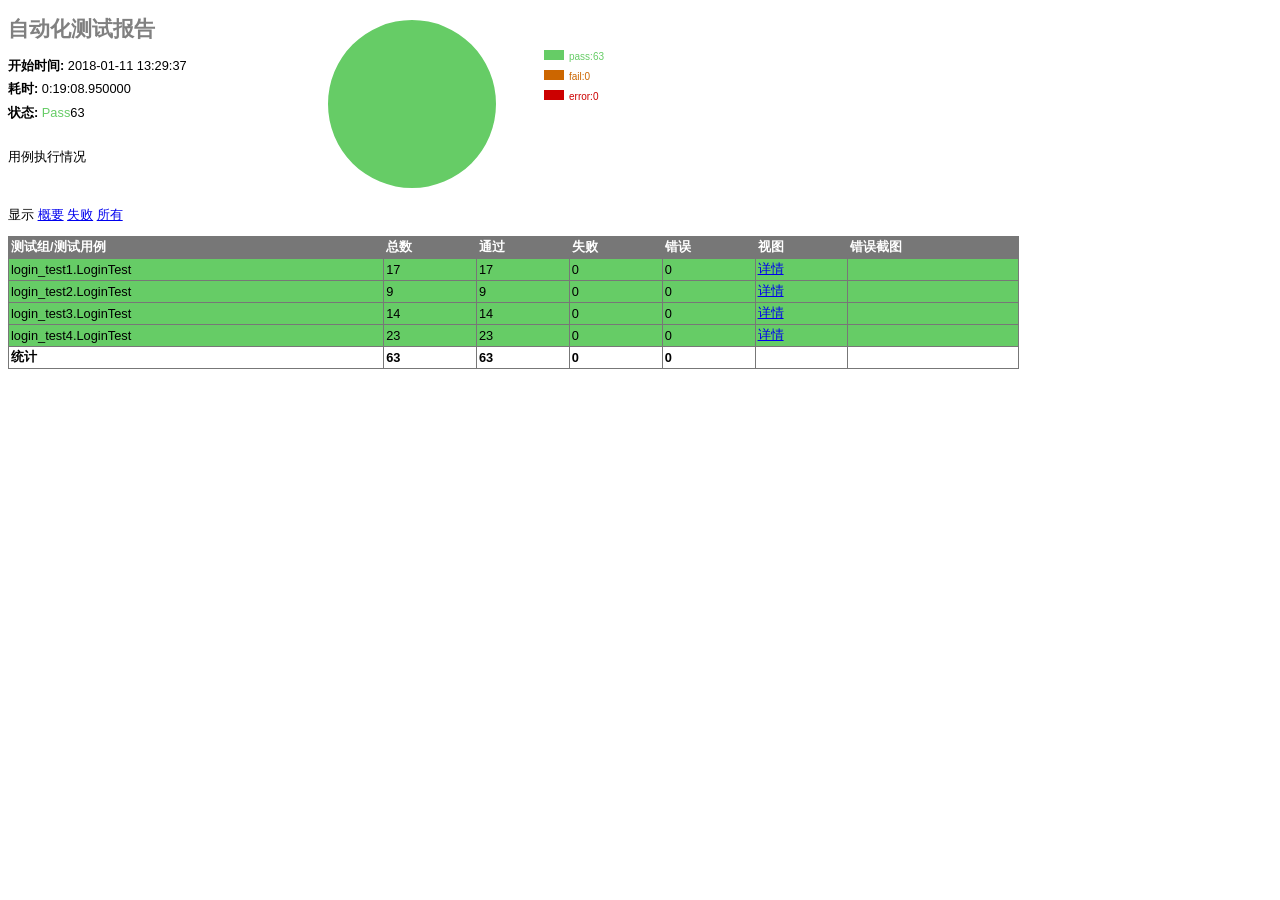
<file: Unit_Test/report/2018-01-29-13_29_37result.html>
<?xml version="1.0" encoding="UTF-8"?>
<!DOCTYPE html PUBLIC "-//W3C//DTD XHTML 1.0 Strict//EN" "http://www.w3.org/TR/xhtml1/DTD/xhtml1-strict.dtd">
<html xmlns="http://www.w3.org/1999/xhtml">
<head>
    <title>自动化测试报告</title>
    <meta name="generator" content="HTMLTestRunner 0.8.3"/>
    <meta http-equiv="Content-Type" content="text/html; charset=UTF-8"/>
    
<style type="text/css" media="screen">
body        { font-family: verdana, arial, helvetica, sans-serif; font-size: 80%; }
table       { font-size: 100%; }
pre         { }

/* -- heading ---------------------------------------------------------------------- */
h1 {
	font-size: 16pt;
	color: gray;
}
.heading {
    margin-top: 0ex;
    margin-bottom: 1ex;
}

.heading .attribute {
    margin-top: 1ex;
    margin-bottom: 0;
}

.heading .description {
    margin-top: 4ex;
    margin-bottom: 6ex;
}

/* -- css div popup ------------------------------------------------------------------------ */
a.popup_link {
}

a.popup_link:hover {
    color: red;
}
.img{
	width: 100%;
	height: 100%;
	border-collapse: collapse;
    border: 2px solid #777;
}

.screenshots {
    z-index: 100;
	position:absolute;
	left: 23%;
	top: 20%;
	display: none;
}
.close_shots {
	position:absolute;
	top:0; left:98%;
	z-index:99;
	width:20px;
}
.popup_window {
    display: none;
    position: relative;
    left: 0px;
    top: 0px;
    /*border: solid #627173 1px; */
    padding: 10px;
    background-color: #E6E6D6;
    font-family: "Lucida Console", "Courier New", Courier, monospace;
    text-align: left;
    font-size: 8pt;
    width: 500px;
}

}
/* -- report ------------------------------------------------------------------------ */
#show_detail_line {
    margin-top: 3ex;
    margin-bottom: 1ex;
}
#result_table {
    width: 80%;
    border-collapse: collapse;
    border: 1px solid #777;
}
#header_row {
    font-weight: bold;
    color: white;
    background-color: #777;
}
#result_table td {
    border: 1px solid #777;
    padding: 2px;
}
#total_row  { font-weight: bold; }
.passClass  { background-color: #6c6; }
.failClass  { background-color: #c60; }
.errorClass { background-color: #c00; }
.passCase   { color: #6c6; }
.failCase   { color: #c60; font-weight: bold; }
.errorCase  { color: #c00; font-weight: bold; }
.hiddenRow  { display: none; }
.testcase   { margin-left: 2em; }


/* -- ending ---------------------------------------------------------------------- */
#ending {
}


.piechart{
    position:absolute;  ;
    top:20px;
    left:300px;
    width: 200px;
    float: left;
    display:  inline;
}


</style>

</head>
<body>
<script language="javascript" type="text/javascript">
output_list = Array();

/* level - 0:Summary; 1:Failed; 2:All */
function showCase(level) {
    trs = document.getElementsByTagName("tr");
    for (var i = 0; i < trs.length; i++) {
        tr = trs[i];
        id = tr.id;
        if (id.substr(0,2) == 'ft') {
            if (level < 1) {
                tr.className = 'hiddenRow';
            }
            else {
                tr.className = '';
            }
        }
        if (id.substr(0,2) == 'pt') {
            if (level > 1) {
                tr.className = '';
            }
            else {
                tr.className = 'hiddenRow';
            }
        }
    }
}


function showClassDetail(cid, count) {
    var id_list = Array(count);
    var toHide = 1;
    for (var i = 0; i < count; i++) {
        tid0 = 't' + cid.substr(1) + '.' + (i+1);
        tid = 'f' + tid0;
        tr = document.getElementById(tid);
        if (!tr) {
            tid = 'p' + tid0;
            tr = document.getElementById(tid);
        }
        id_list[i] = tid;
        if (tr.className) {
            toHide = 0;
        }
    }
    for (var i = 0; i < count; i++) {
        tid = id_list[i];
        if (toHide) {
            document.getElementById('div_'+tid).style.display = 'none'
            document.getElementById(tid).className = 'hiddenRow';
        }
        else {
            document.getElementById(tid).className = '';
        }
    }
}


function showTestDetail(div_id){
    var details_div = document.getElementById(div_id)
    var displayState = details_div.style.display
    // alert(displayState)
    if (displayState != 'block' ) {
        displayState = 'block'
        details_div.style.display = 'block'
    }
    else {
        details_div.style.display = 'none'
    }
}


function html_escape(s) {
    s = s.replace(/&/g,'&amp;');
    s = s.replace(/</g,'&lt;');
    s = s.replace(/>/g,'&gt;');
    return s;
}

function drawCircle(pass, fail, error){
    var color = ["#6c6","#c60","#c00"];
    var data = [pass,fail,error];
    var text_arr = ["pass", "fail", "error"];

    var canvas = document.getElementById("circle");
    var ctx = canvas.getContext("2d");
    var startPoint=0;
    var width = 20, height = 10;
    var posX = 112 * 2 + 20, posY = 30;
    var textX = posX + width + 5, textY = posY + 10;
    for(var i=0;i<data.length;i++){
        ctx.fillStyle = color[i];
        ctx.beginPath();
        ctx.moveTo(112,84);
        ctx.arc(112,84,84,startPoint,startPoint+Math.PI*2*(data[i]/(data[0]+data[1]+data[2])),false);
        ctx.fill();
        startPoint += Math.PI*2*(data[i]/(data[0]+data[1]+data[2]));
        ctx.fillStyle = color[i];
        ctx.fillRect(posX, posY + 20 * i, width, height);
        ctx.moveTo(posX, posY + 20 * i);
        ctx.font = 'bold 14px';
        ctx.fillStyle = color[i];
        var percent = text_arr[i] + ":"+data[i];
        ctx.fillText(percent, textX, textY + 20 * i);

    }
}

function show_shots(obj) {
	obj.nextElementSibling.style.display="block";

}

function close_shots(obj) {
	obj.parentElement.style.display="none";
}

</script>
<div class="piechart">
    <div>
        <canvas id="circle" width="350" height="168" </canvas>
    </div>
</div>
<div class='heading'>
<h1>自动化测试报告</h1>
<p class='attribute'><strong>开始时间:</strong> 2018-01-11 13:29:37</p>
<p class='attribute'><strong>耗时:</strong> 0:19:08.950000</p>
<p class='attribute'><strong>状态:</strong> <span class="tj passCase">Pass</span>63</p>

<p class='description'>用例执行情况</p>
</div>



<p id='show_detail_line'>显示
<a href='javascript:showCase(0)'>概要</a>
<a href='javascript:showCase(1)'>失败</a>
<a href='javascript:showCase(2)'>所有</a>
</p>

<table id='result_table'>
<colgroup>
<col align='left' />
<col align='right' />
<col align='right' />
<col align='right' />
<col align='right' />
<col align='right' />
<col align='right' />
</colgroup>
<tr id='header_row'>
    <td>测试组/测试用例</td>
    <td>总数</td>
    <td>通过</td>
    <td>失败</td>
    <td>错误</td>
    <td>视图</td>
    <td>错误截图</td>
</tr>

<tr class='passClass'>
    <td>login_test1.LoginTest</td>
    <td>17</td>
    <td>17</td>
    <td>0</td>
    <td>0</td>
    <td><a href="javascript:showClassDetail('c1',17)">详情</a></td>
    <td>&nbsp;</td>
</tr>

<tr id='pt1.1' class='hiddenRow'>
    <td ><div class='testcase'>test_login1_1</div></td>
    <td colspan='5' align='center'>

    <!--css div popup start-->
    <span class='status passCase'>
    <a class="popup_link" onfocus='this.blur();' href="javascript:showTestDetail('div_pt1.1')" >
        通过</a></span>

    <div id='div_pt1.1' class="popup_window">
        <div style='text-align: right; color:red;cursor:pointer'>
        <a onfocus='this.blur();' onclick="document.getElementById('div_pt1.1').style.display = 'none' " >
           [x]</a>
        </div>
        <pre>
        
pt1.1: {u'username': u'', u'password': u'', u'result': u'\u7528\u6237\u540d\u4e0d\u80fd\u4e3a\u7a7a'}


        </pre>
    </div>
    <!--css div popup end-->

    </td>
    <td></td>
</tr>

<tr id='pt1.2' class='hiddenRow'>
    <td ><div class='testcase'>test_login1_2</div></td>
    <td colspan='5' align='center'>

    <!--css div popup start-->
    <span class='status passCase'>
    <a class="popup_link" onfocus='this.blur();' href="javascript:showTestDetail('div_pt1.2')" >
        通过</a></span>

    <div id='div_pt1.2' class="popup_window">
        <div style='text-align: right; color:red;cursor:pointer'>
        <a onfocus='this.blur();' onclick="document.getElementById('div_pt1.2').style.display = 'none' " >
           [x]</a>
        </div>
        <pre>
        
pt1.2: {u'username': u'', u'password': u'1', u'result': u'\u7528\u6237\u540d\u4e0d\u80fd\u4e3a\u7a7a'}


        </pre>
    </div>
    <!--css div popup end-->

    </td>
    <td></td>
</tr>

<tr id='pt1.3' class='hiddenRow'>
    <td ><div class='testcase'>test_login1_3</div></td>
    <td colspan='5' align='center'>

    <!--css div popup start-->
    <span class='status passCase'>
    <a class="popup_link" onfocus='this.blur();' href="javascript:showTestDetail('div_pt1.3')" >
        通过</a></span>

    <div id='div_pt1.3' class="popup_window">
        <div style='text-align: right; color:red;cursor:pointer'>
        <a onfocus='this.blur();' onclick="document.getElementById('div_pt1.3').style.display = 'none' " >
           [x]</a>
        </div>
        <pre>
        
pt1.3: {u'username': u'haha/..?', u'password': u'', u'result': u'\u5bc6\u7801\u4e0d\u80fd\u4e3a\u7a7a'}


        </pre>
    </div>
    <!--css div popup end-->

    </td>
    <td></td>
</tr>

<tr id='pt1.4' class='hiddenRow'>
    <td ><div class='testcase'>test_login1_4</div></td>
    <td colspan='5' align='center'>

    <!--css div popup start-->
    <span class='status passCase'>
    <a class="popup_link" onfocus='this.blur();' href="javascript:showTestDetail('div_pt1.4')" >
        通过</a></span>

    <div id='div_pt1.4' class="popup_window">
        <div style='text-align: right; color:red;cursor:pointer'>
        <a onfocus='this.blur();' onclick="document.getElementById('div_pt1.4').style.display = 'none' " >
           [x]</a>
        </div>
        <pre>
        
pt1.4: {u'username': u'11111111111111111111', u'password': u'', u'result': u'\u5bc6\u7801\u4e0d\u80fd\u4e3a\u7a7a'}


        </pre>
    </div>
    <!--css div popup end-->

    </td>
    <td></td>
</tr>

<tr id='pt1.5' class='hiddenRow'>
    <td ><div class='testcase'>test_login1_5</div></td>
    <td colspan='5' align='center'>

    <!--css div popup start-->
    <span class='status passCase'>
    <a class="popup_link" onfocus='this.blur();' href="javascript:showTestDetail('div_pt1.5')" >
        通过</a></span>

    <div id='div_pt1.5' class="popup_window">
        <div style='text-align: right; color:red;cursor:pointer'>
        <a onfocus='this.blur();' onclick="document.getElementById('div_pt1.5').style.display = 'none' " >
           [x]</a>
        </div>
        <pre>
        
pt1.5: {u'username': u'1', u'password': u'1', u'result': u'\u5bc6\u7801\u4e0d\u80fd\u5c0f\u4e8e6\u4f4d\u5b57\u7b26'}


        </pre>
    </div>
    <!--css div popup end-->

    </td>
    <td></td>
</tr>

<tr id='pt1.6' class='hiddenRow'>
    <td ><div class='testcase'>test_login1_6</div></td>
    <td colspan='5' align='center'>

    <!--css div popup start-->
    <span class='status passCase'>
    <a class="popup_link" onfocus='this.blur();' href="javascript:showTestDetail('div_pt1.6')" >
        通过</a></span>

    <div id='div_pt1.6' class="popup_window">
        <div style='text-align: right; color:red;cursor:pointer'>
        <a onfocus='this.blur();' onclick="document.getElementById('div_pt1.6').style.display = 'none' " >
           [x]</a>
        </div>
        <pre>
        
pt1.6: {u'username': u'3', u'password': u'11111111111111111111', u'result': u'\u638c\u67dc\u767b\u5f55\u5e10\u53f7\u4e0d\u5b58\u5728'}


        </pre>
    </div>
    <!--css div popup end-->

    </td>
    <td></td>
</tr>

<tr id='pt1.7' class='hiddenRow'>
    <td ><div class='testcase'>test_login1_7</div></td>
    <td colspan='5' align='center'>

    <!--css div popup start-->
    <span class='status passCase'>
    <a class="popup_link" onfocus='this.blur();' href="javascript:showTestDetail('div_pt1.7')" >
        通过</a></span>

    <div id='div_pt1.7' class="popup_window">
        <div style='text-align: right; color:red;cursor:pointer'>
        <a onfocus='this.blur();' onclick="document.getElementById('div_pt1.7').style.display = 'none' " >
           [x]</a>
        </div>
        <pre>
        
pt1.7: {u'username': u'9999999915', u'password': u'haha/..?', u'result': u'\u5e10\u53f7\u5bc6\u7801\u9519\u8bef1\u6b21,\u8d85\u8fc76\u6b21\u5e10\u53f7\u5c06\u9501\u5b9a'}


        </pre>
    </div>
    <!--css div popup end-->

    </td>
    <td></td>
</tr>

<tr id='pt1.8' class='hiddenRow'>
    <td ><div class='testcase'>test_login1_8</div></td>
    <td colspan='5' align='center'>

    <!--css div popup start-->
    <span class='status passCase'>
    <a class="popup_link" onfocus='this.blur();' href="javascript:showTestDetail('div_pt1.8')" >
        通过</a></span>

    <div id='div_pt1.8' class="popup_window">
        <div style='text-align: right; color:red;cursor:pointer'>
        <a onfocus='this.blur();' onclick="document.getElementById('div_pt1.8').style.display = 'none' " >
           [x]</a>
        </div>
        <pre>
        
pt1.8: {u'username': u'123456789', u'password': u'111111', u'result': u'\u5e10\u53f7\u5bc6\u7801\u9519\u8bef1\u6b21,\u8d85\u8fc76\u6b21\u5e10\u53f7\u5c06\u9501\u5b9a'}


        </pre>
    </div>
    <!--css div popup end-->

    </td>
    <td></td>
</tr>

<tr id='pt1.9' class='hiddenRow'>
    <td ><div class='testcase'>test_login1_9</div></td>
    <td colspan='5' align='center'>

    <!--css div popup start-->
    <span class='status passCase'>
    <a class="popup_link" onfocus='this.blur();' href="javascript:showTestDetail('div_pt1.9')" >
        通过</a></span>

    <div id='div_pt1.9' class="popup_window">
        <div style='text-align: right; color:red;cursor:pointer'>
        <a onfocus='this.blur();' onclick="document.getElementById('div_pt1.9').style.display = 'none' " >
           [x]</a>
        </div>
        <pre>
        
pt1.9: {u'username': u'9999999902', u'password': u'999902', u'result': u'\u638c\u67dc\u5e10\u53f7\u5df2\u51bb\u7ed3'}


        </pre>
    </div>
    <!--css div popup end-->

    </td>
    <td></td>
</tr>

<tr id='pt1.10' class='hiddenRow'>
    <td ><div class='testcase'>test_login2_1</div></td>
    <td colspan='5' align='center'>

    <!--css div popup start-->
    <span class='status passCase'>
    <a class="popup_link" onfocus='this.blur();' href="javascript:showTestDetail('div_pt1.10')" >
        通过</a></span>

    <div id='div_pt1.10' class="popup_window">
        <div style='text-align: right; color:red;cursor:pointer'>
        <a onfocus='this.blur();' onclick="document.getElementById('div_pt1.10').style.display = 'none' " >
           [x]</a>
        </div>
        <pre>
        
pt1.10: {u'username': u'9999999920', u'password': u'111111', u'result': u'\u5e10\u53f7\u5bc6\u7801\u9519\u8bef1\u6b21,\u8d85\u8fc76\u6b21\u5e10\u53f7\u5c06\u9501\u5b9a'}


        </pre>
    </div>
    <!--css div popup end-->

    </td>
    <td></td>
</tr>

<tr id='pt1.11' class='hiddenRow'>
    <td ><div class='testcase'>test_login2_2</div></td>
    <td colspan='5' align='center'>

    <!--css div popup start-->
    <span class='status passCase'>
    <a class="popup_link" onfocus='this.blur();' href="javascript:showTestDetail('div_pt1.11')" >
        通过</a></span>

    <div id='div_pt1.11' class="popup_window">
        <div style='text-align: right; color:red;cursor:pointer'>
        <a onfocus='this.blur();' onclick="document.getElementById('div_pt1.11').style.display = 'none' " >
           [x]</a>
        </div>
        <pre>
        
pt1.11: {u'username': u'9999999920', u'password': u'111111', u'result': u'\u5e10\u53f7\u5bc6\u7801\u9519\u8bef2\u6b21,\u8d85\u8fc76\u6b21\u5e10\u53f7\u5c06\u9501\u5b9a'}


        </pre>
    </div>
    <!--css div popup end-->

    </td>
    <td></td>
</tr>

<tr id='pt1.12' class='hiddenRow'>
    <td ><div class='testcase'>test_login2_3</div></td>
    <td colspan='5' align='center'>

    <!--css div popup start-->
    <span class='status passCase'>
    <a class="popup_link" onfocus='this.blur();' href="javascript:showTestDetail('div_pt1.12')" >
        通过</a></span>

    <div id='div_pt1.12' class="popup_window">
        <div style='text-align: right; color:red;cursor:pointer'>
        <a onfocus='this.blur();' onclick="document.getElementById('div_pt1.12').style.display = 'none' " >
           [x]</a>
        </div>
        <pre>
        
pt1.12: {u'username': u'9999999920', u'password': u'111111', u'result': u'\u5e10\u53f7\u5bc6\u7801\u9519\u8bef3\u6b21,\u8d85\u8fc76\u6b21\u5e10\u53f7\u5c06\u9501\u5b9a'}


        </pre>
    </div>
    <!--css div popup end-->

    </td>
    <td></td>
</tr>

<tr id='pt1.13' class='hiddenRow'>
    <td ><div class='testcase'>test_login2_4</div></td>
    <td colspan='5' align='center'>

    <!--css div popup start-->
    <span class='status passCase'>
    <a class="popup_link" onfocus='this.blur();' href="javascript:showTestDetail('div_pt1.13')" >
        通过</a></span>

    <div id='div_pt1.13' class="popup_window">
        <div style='text-align: right; color:red;cursor:pointer'>
        <a onfocus='this.blur();' onclick="document.getElementById('div_pt1.13').style.display = 'none' " >
           [x]</a>
        </div>
        <pre>
        
pt1.13: {u'username': u'9999999920', u'password': u'111111', u'result': u'\u5e10\u53f7\u5bc6\u7801\u9519\u8bef4\u6b21,\u8d85\u8fc76\u6b21\u5e10\u53f7\u5c06\u9501\u5b9a'}


        </pre>
    </div>
    <!--css div popup end-->

    </td>
    <td></td>
</tr>

<tr id='pt1.14' class='hiddenRow'>
    <td ><div class='testcase'>test_login2_5</div></td>
    <td colspan='5' align='center'>

    <!--css div popup start-->
    <span class='status passCase'>
    <a class="popup_link" onfocus='this.blur();' href="javascript:showTestDetail('div_pt1.14')" >
        通过</a></span>

    <div id='div_pt1.14' class="popup_window">
        <div style='text-align: right; color:red;cursor:pointer'>
        <a onfocus='this.blur();' onclick="document.getElementById('div_pt1.14').style.display = 'none' " >
           [x]</a>
        </div>
        <pre>
        
pt1.14: {u'username': u'9999999920', u'password': u'111111', u'result': u'\u5e10\u53f7\u5bc6\u7801\u9519\u8bef5\u6b21,\u8d85\u8fc76\u6b21\u5e10\u53f7\u5c06\u9501\u5b9a'}


        </pre>
    </div>
    <!--css div popup end-->

    </td>
    <td></td>
</tr>

<tr id='pt1.15' class='hiddenRow'>
    <td ><div class='testcase'>test_login2_6</div></td>
    <td colspan='5' align='center'>

    <!--css div popup start-->
    <span class='status passCase'>
    <a class="popup_link" onfocus='this.blur();' href="javascript:showTestDetail('div_pt1.15')" >
        通过</a></span>

    <div id='div_pt1.15' class="popup_window">
        <div style='text-align: right; color:red;cursor:pointer'>
        <a onfocus='this.blur();' onclick="document.getElementById('div_pt1.15').style.display = 'none' " >
           [x]</a>
        </div>
        <pre>
        
pt1.15: {u'username': u'9999999920', u'password': u'111111', u'result': u'\u5e10\u53f7\u5bc6\u7801\u9519\u8bef6\u6b21,\u8d85\u8fc76\u6b21\u5e10\u53f7\u5c06\u9501\u5b9a'}


        </pre>
    </div>
    <!--css div popup end-->

    </td>
    <td></td>
</tr>

<tr id='pt1.16' class='hiddenRow'>
    <td ><div class='testcase'>test_login2_7</div></td>
    <td colspan='5' align='center'>

    <!--css div popup start-->
    <span class='status passCase'>
    <a class="popup_link" onfocus='this.blur();' href="javascript:showTestDetail('div_pt1.16')" >
        通过</a></span>

    <div id='div_pt1.16' class="popup_window">
        <div style='text-align: right; color:red;cursor:pointer'>
        <a onfocus='this.blur();' onclick="document.getElementById('div_pt1.16').style.display = 'none' " >
           [x]</a>
        </div>
        <pre>
        
pt1.16: {u'username': u'9999999902', u'password': u'999902', u'result': u'\u638c\u67dc\u5e10\u53f7\u5df2\u51bb\u7ed3'}


        </pre>
    </div>
    <!--css div popup end-->

    </td>
    <td></td>
</tr>

<tr id='pt1.17' class='hiddenRow'>
    <td ><div class='testcase'>test_login2_8</div></td>
    <td colspan='5' align='center'>

    <!--css div popup start-->
    <span class='status passCase'>
    <a class="popup_link" onfocus='this.blur();' href="javascript:showTestDetail('div_pt1.17')" >
        通过</a></span>

    <div id='div_pt1.17' class="popup_window">
        <div style='text-align: right; color:red;cursor:pointer'>
        <a onfocus='this.blur();' onclick="document.getElementById('div_pt1.17').style.display = 'none' " >
           [x]</a>
        </div>
        <pre>
        
pt1.17: {u'username': u'9999999915', u'password': u'999915', u'result': u'\u90ae\u638c\u67dc\u9996\u9875'}


        </pre>
    </div>
    <!--css div popup end-->

    </td>
    <td></td>
</tr>

<tr class='passClass'>
    <td>login_test2.LoginTest</td>
    <td>9</td>
    <td>9</td>
    <td>0</td>
    <td>0</td>
    <td><a href="javascript:showClassDetail('c2',9)">详情</a></td>
    <td>&nbsp;</td>
</tr>

<tr id='pt2.1' class='hiddenRow'>
    <td ><div class='testcase'>test_login1_1</div></td>
    <td colspan='5' align='center'>

    <!--css div popup start-->
    <span class='status passCase'>
    <a class="popup_link" onfocus='this.blur();' href="javascript:showTestDetail('div_pt2.1')" >
        通过</a></span>

    <div id='div_pt2.1' class="popup_window">
        <div style='text-align: right; color:red;cursor:pointer'>
        <a onfocus='this.blur();' onclick="document.getElementById('div_pt2.1').style.display = 'none' " >
           [x]</a>
        </div>
        <pre>
        
pt2.1: {u'username': u'123qwe', u'password': u'111111', u'result': u'\u638c\u67dc\u767b\u5f55\u5e10\u53f7\u4e0d\u5b58\u5728'}


        </pre>
    </div>
    <!--css div popup end-->

    </td>
    <td></td>
</tr>

<tr id='pt2.2' class='hiddenRow'>
    <td ><div class='testcase'>test_login1_2</div></td>
    <td colspan='5' align='center'>

    <!--css div popup start-->
    <span class='status passCase'>
    <a class="popup_link" onfocus='this.blur();' href="javascript:showTestDetail('div_pt2.2')" >
        通过</a></span>

    <div id='div_pt2.2' class="popup_window">
        <div style='text-align: right; color:red;cursor:pointer'>
        <a onfocus='this.blur();' onclick="document.getElementById('div_pt2.2').style.display = 'none' " >
           [x]</a>
        </div>
        <pre>
        
pt2.2: {u'username': u'1234qwe', u'password': u'111111', u'result': u'\u638c\u67dc\u767b\u5f55\u5e10\u53f7\u4e0d\u5b58\u5728'}


        </pre>
    </div>
    <!--css div popup end-->

    </td>
    <td></td>
</tr>

<tr id='pt2.3' class='hiddenRow'>
    <td ><div class='testcase'>test_login1_3</div></td>
    <td colspan='5' align='center'>

    <!--css div popup start-->
    <span class='status passCase'>
    <a class="popup_link" onfocus='this.blur();' href="javascript:showTestDetail('div_pt2.3')" >
        通过</a></span>

    <div id='div_pt2.3' class="popup_window">
        <div style='text-align: right; color:red;cursor:pointer'>
        <a onfocus='this.blur();' onclick="document.getElementById('div_pt2.3').style.display = 'none' " >
           [x]</a>
        </div>
        <pre>
        
pt2.3: {u'username': u'12345qwe', u'password': u'111111', u'result': u'\u638c\u67dc\u767b\u5f55\u5e10\u53f7\u4e0d\u5b58\u5728'}


        </pre>
    </div>
    <!--css div popup end-->

    </td>
    <td></td>
</tr>

<tr id='pt2.4' class='hiddenRow'>
    <td ><div class='testcase'>test_login1_4</div></td>
    <td colspan='5' align='center'>

    <!--css div popup start-->
    <span class='status passCase'>
    <a class="popup_link" onfocus='this.blur();' href="javascript:showTestDetail('div_pt2.4')" >
        通过</a></span>

    <div id='div_pt2.4' class="popup_window">
        <div style='text-align: right; color:red;cursor:pointer'>
        <a onfocus='this.blur();' onclick="document.getElementById('div_pt2.4').style.display = 'none' " >
           [x]</a>
        </div>
        <pre>
        
pt2.4: {u'username': u'1234qwer', u'password': u'111111', u'result': u'\u638c\u67dc\u767b\u5f55\u5e10\u53f7\u4e0d\u5b58\u5728'}


        </pre>
    </div>
    <!--css div popup end-->

    </td>
    <td></td>
</tr>

<tr id='pt2.5' class='hiddenRow'>
    <td ><div class='testcase'>test_login1_5</div></td>
    <td colspan='5' align='center'>

    <!--css div popup start-->
    <span class='status passCase'>
    <a class="popup_link" onfocus='this.blur();' href="javascript:showTestDetail('div_pt2.5')" >
        通过</a></span>

    <div id='div_pt2.5' class="popup_window">
        <div style='text-align: right; color:red;cursor:pointer'>
        <a onfocus='this.blur();' onclick="document.getElementById('div_pt2.5').style.display = 'none' " >
           [x]</a>
        </div>
        <pre>
        
pt2.5: {u'username': u'15939051535', u'password': u'123qwe', u'result': u'\u90ae\u638c\u67dc\u9996\u9875'}


        </pre>
    </div>
    <!--css div popup end-->

    </td>
    <td></td>
</tr>

<tr id='pt2.6' class='hiddenRow'>
    <td ><div class='testcase'>test_login1_6</div></td>
    <td colspan='5' align='center'>

    <!--css div popup start-->
    <span class='status passCase'>
    <a class="popup_link" onfocus='this.blur();' href="javascript:showTestDetail('div_pt2.6')" >
        通过</a></span>

    <div id='div_pt2.6' class="popup_window">
        <div style='text-align: right; color:red;cursor:pointer'>
        <a onfocus='this.blur();' onclick="document.getElementById('div_pt2.6').style.display = 'none' " >
           [x]</a>
        </div>
        <pre>
        
pt2.6: {u'username': u'123qwe', u'password': u'111111', u'result': u'\u90ae\u638c\u67dc\u9996\u9875'}


        </pre>
    </div>
    <!--css div popup end-->

    </td>
    <td></td>
</tr>

<tr id='pt2.7' class='hiddenRow'>
    <td ><div class='testcase'>test_login1_7</div></td>
    <td colspan='5' align='center'>

    <!--css div popup start-->
    <span class='status passCase'>
    <a class="popup_link" onfocus='this.blur();' href="javascript:showTestDetail('div_pt2.7')" >
        通过</a></span>

    <div id='div_pt2.7' class="popup_window">
        <div style='text-align: right; color:red;cursor:pointer'>
        <a onfocus='this.blur();' onclick="document.getElementById('div_pt2.7').style.display = 'none' " >
           [x]</a>
        </div>
        <pre>
        
pt2.7: {u'username': u'1234qwe', u'password': u'111111', u'result': u'\u90ae\u638c\u67dc\u9996\u9875'}


        </pre>
    </div>
    <!--css div popup end-->

    </td>
    <td></td>
</tr>

<tr id='pt2.8' class='hiddenRow'>
    <td ><div class='testcase'>test_login1_8</div></td>
    <td colspan='5' align='center'>

    <!--css div popup start-->
    <span class='status passCase'>
    <a class="popup_link" onfocus='this.blur();' href="javascript:showTestDetail('div_pt2.8')" >
        通过</a></span>

    <div id='div_pt2.8' class="popup_window">
        <div style='text-align: right; color:red;cursor:pointer'>
        <a onfocus='this.blur();' onclick="document.getElementById('div_pt2.8').style.display = 'none' " >
           [x]</a>
        </div>
        <pre>
        
pt2.8: {u'username': u'12345qwe', u'password': u'111111', u'result': u'\u90ae\u638c\u67dc\u9996\u9875'}


        </pre>
    </div>
    <!--css div popup end-->

    </td>
    <td></td>
</tr>

<tr id='pt2.9' class='hiddenRow'>
    <td ><div class='testcase'>test_login1_9</div></td>
    <td colspan='5' align='center'>

    <!--css div popup start-->
    <span class='status passCase'>
    <a class="popup_link" onfocus='this.blur();' href="javascript:showTestDetail('div_pt2.9')" >
        通过</a></span>

    <div id='div_pt2.9' class="popup_window">
        <div style='text-align: right; color:red;cursor:pointer'>
        <a onfocus='this.blur();' onclick="document.getElementById('div_pt2.9').style.display = 'none' " >
           [x]</a>
        </div>
        <pre>
        
pt2.9: {u'username': u'1234qwer', u'password': u'111111', u'result': u'\u90ae\u638c\u67dc\u9996\u9875'}


        </pre>
    </div>
    <!--css div popup end-->

    </td>
    <td></td>
</tr>

<tr class='passClass'>
    <td>login_test3.LoginTest</td>
    <td>14</td>
    <td>14</td>
    <td>0</td>
    <td>0</td>
    <td><a href="javascript:showClassDetail('c3',14)">详情</a></td>
    <td>&nbsp;</td>
</tr>

<tr id='pt3.1' class='hiddenRow'>
    <td ><div class='testcase'>test_login1_1</div></td>
    <td colspan='5' align='center'>

    <!--css div popup start-->
    <span class='status passCase'>
    <a class="popup_link" onfocus='this.blur();' href="javascript:showTestDetail('div_pt3.1')" >
        通过</a></span>

    <div id='div_pt3.1' class="popup_window">
        <div style='text-align: right; color:red;cursor:pointer'>
        <a onfocus='this.blur();' onclick="document.getElementById('div_pt3.1').style.display = 'none' " >
           [x]</a>
        </div>
        <pre>
        
pt3.1: {u'result': u'\u624b\u673a\u53f7\u4e0d\u80fd\u4e3a\u7a7a', u'validatecode': u'', u'mobilenum': u''}


        </pre>
    </div>
    <!--css div popup end-->

    </td>
    <td></td>
</tr>

<tr id='pt3.2' class='hiddenRow'>
    <td ><div class='testcase'>test_login1_2</div></td>
    <td colspan='5' align='center'>

    <!--css div popup start-->
    <span class='status passCase'>
    <a class="popup_link" onfocus='this.blur();' href="javascript:showTestDetail('div_pt3.2')" >
        通过</a></span>

    <div id='div_pt3.2' class="popup_window">
        <div style='text-align: right; color:red;cursor:pointer'>
        <a onfocus='this.blur();' onclick="document.getElementById('div_pt3.2').style.display = 'none' " >
           [x]</a>
        </div>
        <pre>
        
pt3.2: {u'result': u'\u8bf7\u8f93\u5165\u6b63\u786e\u7684\u624b\u673a\u53f7', u'validatecode': u'', u'mobilenum': u'1'}


        </pre>
    </div>
    <!--css div popup end-->

    </td>
    <td></td>
</tr>

<tr id='pt3.3' class='hiddenRow'>
    <td ><div class='testcase'>test_login1_3</div></td>
    <td colspan='5' align='center'>

    <!--css div popup start-->
    <span class='status passCase'>
    <a class="popup_link" onfocus='this.blur();' href="javascript:showTestDetail('div_pt3.3')" >
        通过</a></span>

    <div id='div_pt3.3' class="popup_window">
        <div style='text-align: right; color:red;cursor:pointer'>
        <a onfocus='this.blur();' onclick="document.getElementById('div_pt3.3').style.display = 'none' " >
           [x]</a>
        </div>
        <pre>
        
pt3.3: {u'result': u'\u8bf7\u8f93\u5165\u6b63\u786e\u7684\u624b\u673a\u53f7', u'validatecode': u'', u'mobilenum': u'11111111111'}


        </pre>
    </div>
    <!--css div popup end-->

    </td>
    <td></td>
</tr>

<tr id='pt3.4' class='hiddenRow'>
    <td ><div class='testcase'>test_login1_4</div></td>
    <td colspan='5' align='center'>

    <!--css div popup start-->
    <span class='status passCase'>
    <a class="popup_link" onfocus='this.blur();' href="javascript:showTestDetail('div_pt3.4')" >
        通过</a></span>

    <div id='div_pt3.4' class="popup_window">
        <div style='text-align: right; color:red;cursor:pointer'>
        <a onfocus='this.blur();' onclick="document.getElementById('div_pt3.4').style.display = 'none' " >
           [x]</a>
        </div>
        <pre>
        
pt3.4: {u'result': u'\u624b\u673a\u53f7\u4e0d\u80fd\u4e3a\u7a7a', u'validatecode': u'', u'mobilenum': u'haha. /?'}


        </pre>
    </div>
    <!--css div popup end-->

    </td>
    <td></td>
</tr>

<tr id='pt3.5' class='hiddenRow'>
    <td ><div class='testcase'>test_login1_5</div></td>
    <td colspan='5' align='center'>

    <!--css div popup start-->
    <span class='status passCase'>
    <a class="popup_link" onfocus='this.blur();' href="javascript:showTestDetail('div_pt3.5')" >
        通过</a></span>

    <div id='div_pt3.5' class="popup_window">
        <div style='text-align: right; color:red;cursor:pointer'>
        <a onfocus='this.blur();' onclick="document.getElementById('div_pt3.5').style.display = 'none' " >
           [x]</a>
        </div>
        <pre>
        
pt3.5: {u'result': u'\u9a8c\u8bc1\u7801\u4e0d\u80fd\u4e3a\u7a7a', u'validatecode': u'', u'mobilenum': u'15939000000'}


        </pre>
    </div>
    <!--css div popup end-->

    </td>
    <td></td>
</tr>

<tr id='pt3.6' class='hiddenRow'>
    <td ><div class='testcase'>test_login1_6</div></td>
    <td colspan='5' align='center'>

    <!--css div popup start-->
    <span class='status passCase'>
    <a class="popup_link" onfocus='this.blur();' href="javascript:showTestDetail('div_pt3.6')" >
        通过</a></span>

    <div id='div_pt3.6' class="popup_window">
        <div style='text-align: right; color:red;cursor:pointer'>
        <a onfocus='this.blur();' onclick="document.getElementById('div_pt3.6').style.display = 'none' " >
           [x]</a>
        </div>
        <pre>
        
pt3.6: {u'result': u'\u9a8c\u8bc1\u7801\u5fc5\u987b\u4e3a6\u4f4d\u6570\u5b57', u'validatecode': u'1', u'mobilenum': u'15939000000'}


        </pre>
    </div>
    <!--css div popup end-->

    </td>
    <td></td>
</tr>

<tr id='pt3.7' class='hiddenRow'>
    <td ><div class='testcase'>test_login1_7</div></td>
    <td colspan='5' align='center'>

    <!--css div popup start-->
    <span class='status passCase'>
    <a class="popup_link" onfocus='this.blur();' href="javascript:showTestDetail('div_pt3.7')" >
        通过</a></span>

    <div id='div_pt3.7' class="popup_window">
        <div style='text-align: right; color:red;cursor:pointer'>
        <a onfocus='this.blur();' onclick="document.getElementById('div_pt3.7').style.display = 'none' " >
           [x]</a>
        </div>
        <pre>
        
pt3.7: {u'result': u'\u638c\u67dc\u5e10\u53f7\u4e0d\u5b58\u5728', u'validatecode': u'111111', u'mobilenum': u'15939000000'}


        </pre>
    </div>
    <!--css div popup end-->

    </td>
    <td></td>
</tr>

<tr id='pt3.8' class='hiddenRow'>
    <td ><div class='testcase'>test_login1_8</div></td>
    <td colspan='5' align='center'>

    <!--css div popup start-->
    <span class='status passCase'>
    <a class="popup_link" onfocus='this.blur();' href="javascript:showTestDetail('div_pt3.8')" >
        通过</a></span>

    <div id='div_pt3.8' class="popup_window">
        <div style='text-align: right; color:red;cursor:pointer'>
        <a onfocus='this.blur();' onclick="document.getElementById('div_pt3.8').style.display = 'none' " >
           [x]</a>
        </div>
        <pre>
        
pt3.8: {u'result': u'\u9a8c\u8bc1\u7801\u8d85\u65f6', u'validatecode': u'111111', u'mobilenum': u'15939051535'}


        </pre>
    </div>
    <!--css div popup end-->

    </td>
    <td></td>
</tr>

<tr id='pt3.9' class='hiddenRow'>
    <td ><div class='testcase'>test_login1_9</div></td>
    <td colspan='5' align='center'>

    <!--css div popup start-->
    <span class='status passCase'>
    <a class="popup_link" onfocus='this.blur();' href="javascript:showTestDetail('div_pt3.9')" >
        通过</a></span>

    <div id='div_pt3.9' class="popup_window">
        <div style='text-align: right; color:red;cursor:pointer'>
        <a onfocus='this.blur();' onclick="document.getElementById('div_pt3.9').style.display = 'none' " >
           [x]</a>
        </div>
        <pre>
        
pt3.9: {u'result': u'\u9a8c\u8bc1\u7801\u8d85\u65f6', u'validatecode': u'111111', u'mobilenum': u'15939051535'}


        </pre>
    </div>
    <!--css div popup end-->

    </td>
    <td></td>
</tr>

<tr id='pt3.10' class='hiddenRow'>
    <td ><div class='testcase'>test_login2_1</div></td>
    <td colspan='5' align='center'>

    <!--css div popup start-->
    <span class='status passCase'>
    <a class="popup_link" onfocus='this.blur();' href="javascript:showTestDetail('div_pt3.10')" >
        通过</a></span>

    <div id='div_pt3.10' class="popup_window">
        <div style='text-align: right; color:red;cursor:pointer'>
        <a onfocus='this.blur();' onclick="document.getElementById('div_pt3.10').style.display = 'none' " >
           [x]</a>
        </div>
        <pre>
        
pt3.10: {u'result': u'\u672a\u8f93\u5165\u624b\u673a\u53f7\u7801,\u65e0\u6cd5\u83b7\u53d6\u9a8c\u8bc1\u7801', u'mobilenum': u''}


        </pre>
    </div>
    <!--css div popup end-->

    </td>
    <td></td>
</tr>

<tr id='pt3.11' class='hiddenRow'>
    <td ><div class='testcase'>test_login2_2</div></td>
    <td colspan='5' align='center'>

    <!--css div popup start-->
    <span class='status passCase'>
    <a class="popup_link" onfocus='this.blur();' href="javascript:showTestDetail('div_pt3.11')" >
        通过</a></span>

    <div id='div_pt3.11' class="popup_window">
        <div style='text-align: right; color:red;cursor:pointer'>
        <a onfocus='this.blur();' onclick="document.getElementById('div_pt3.11').style.display = 'none' " >
           [x]</a>
        </div>
        <pre>
        
pt3.11: {u'result': u'\u8bf7\u8f93\u5165\u6b63\u786e\u7684\u624b\u673a\u53f7', u'mobilenum': u'1'}


        </pre>
    </div>
    <!--css div popup end-->

    </td>
    <td></td>
</tr>

<tr id='pt3.12' class='hiddenRow'>
    <td ><div class='testcase'>test_login2_3</div></td>
    <td colspan='5' align='center'>

    <!--css div popup start-->
    <span class='status passCase'>
    <a class="popup_link" onfocus='this.blur();' href="javascript:showTestDetail('div_pt3.12')" >
        通过</a></span>

    <div id='div_pt3.12' class="popup_window">
        <div style='text-align: right; color:red;cursor:pointer'>
        <a onfocus='this.blur();' onclick="document.getElementById('div_pt3.12').style.display = 'none' " >
           [x]</a>
        </div>
        <pre>
        
pt3.12: {u'result': u'\u8bf7\u8f93\u5165\u6b63\u786e\u7684\u624b\u673a\u53f7', u'mobilenum': u'11111111111'}


        </pre>
    </div>
    <!--css div popup end-->

    </td>
    <td></td>
</tr>

<tr id='pt3.13' class='hiddenRow'>
    <td ><div class='testcase'>test_login2_4</div></td>
    <td colspan='5' align='center'>

    <!--css div popup start-->
    <span class='status passCase'>
    <a class="popup_link" onfocus='this.blur();' href="javascript:showTestDetail('div_pt3.13')" >
        通过</a></span>

    <div id='div_pt3.13' class="popup_window">
        <div style='text-align: right; color:red;cursor:pointer'>
        <a onfocus='this.blur();' onclick="document.getElementById('div_pt3.13').style.display = 'none' " >
           [x]</a>
        </div>
        <pre>
        
pt3.13: {u'result': u'\u672a\u8f93\u5165\u624b\u673a\u53f7\u7801,\u65e0\u6cd5\u83b7\u53d6\u9a8c\u8bc1\u7801', u'mobilenum': u'haha. /?'}


        </pre>
    </div>
    <!--css div popup end-->

    </td>
    <td></td>
</tr>

<tr id='pt3.14' class='hiddenRow'>
    <td ><div class='testcase'>test_login2_5</div></td>
    <td colspan='5' align='center'>

    <!--css div popup start-->
    <span class='status passCase'>
    <a class="popup_link" onfocus='this.blur();' href="javascript:showTestDetail('div_pt3.14')" >
        通过</a></span>

    <div id='div_pt3.14' class="popup_window">
        <div style='text-align: right; color:red;cursor:pointer'>
        <a onfocus='this.blur();' onclick="document.getElementById('div_pt3.14').style.display = 'none' " >
           [x]</a>
        </div>
        <pre>
        
pt3.14: {u'result': u'\u638c\u67dc\u5e10\u53f7\u4e0d\u5b58\u5728', u'mobilenum': u'15939000000'}


        </pre>
    </div>
    <!--css div popup end-->

    </td>
    <td></td>
</tr>

<tr class='passClass'>
    <td>login_test4.LoginTest</td>
    <td>23</td>
    <td>23</td>
    <td>0</td>
    <td>0</td>
    <td><a href="javascript:showClassDetail('c4',23)">详情</a></td>
    <td>&nbsp;</td>
</tr>

<tr id='pt4.1' class='hiddenRow'>
    <td ><div class='testcase'>test_login1_1</div></td>
    <td colspan='5' align='center'>

    <!--css div popup start-->
    <span class='status passCase'>
    <a class="popup_link" onfocus='this.blur();' href="javascript:showTestDetail('div_pt4.1')" >
        通过</a></span>

    <div id='div_pt4.1' class="popup_window">
        <div style='text-align: right; color:red;cursor:pointer'>
        <a onfocus='this.blur();' onclick="document.getElementById('div_pt4.1').style.display = 'none' " >
           [x]</a>
        </div>
        <pre>
        
pt4.1: {u'result': u'\u624b\u673a\u53f7\u7801\u8f93\u5165\u6709\u8bef', u'newpassword': u'', u'phonenumber': u'', u'newpassword2': u'', u'messgescode': u''}


        </pre>
    </div>
    <!--css div popup end-->

    </td>
    <td></td>
</tr>

<tr id='pt4.2' class='hiddenRow'>
    <td ><div class='testcase'>test_login1_10</div></td>
    <td colspan='5' align='center'>

    <!--css div popup start-->
    <span class='status passCase'>
    <a class="popup_link" onfocus='this.blur();' href="javascript:showTestDetail('div_pt4.2')" >
        通过</a></span>

    <div id='div_pt4.2' class="popup_window">
        <div style='text-align: right; color:red;cursor:pointer'>
        <a onfocus='this.blur();' onclick="document.getElementById('div_pt4.2').style.display = 'none' " >
           [x]</a>
        </div>
        <pre>
        
pt4.2: {u'result': u'\u5bc6\u7801\u4e3a6-20\u4f4d\u5bc6\u7801', u'newpassword': u'1', u'phonenumber': u'15939000000', u'newpassword2': u'', u'messgescode': u'111111'}


        </pre>
    </div>
    <!--css div popup end-->

    </td>
    <td></td>
</tr>

<tr id='pt4.3' class='hiddenRow'>
    <td ><div class='testcase'>test_login1_11</div></td>
    <td colspan='5' align='center'>

    <!--css div popup start-->
    <span class='status passCase'>
    <a class="popup_link" onfocus='this.blur();' href="javascript:showTestDetail('div_pt4.3')" >
        通过</a></span>

    <div id='div_pt4.3' class="popup_window">
        <div style='text-align: right; color:red;cursor:pointer'>
        <a onfocus='this.blur();' onclick="document.getElementById('div_pt4.3').style.display = 'none' " >
           [x]</a>
        </div>
        <pre>
        
pt4.3: {u'result': u'\u5bc6\u7801\u4e3a6-20\u4f4d\u5bc6\u7801', u'newpassword': u'1111111111111111hah, .?', u'phonenumber': u'15939000000', u'newpassword2': u'', u'messgescode': u'111111'}


        </pre>
    </div>
    <!--css div popup end-->

    </td>
    <td></td>
</tr>

<tr id='pt4.4' class='hiddenRow'>
    <td ><div class='testcase'>test_login1_12</div></td>
    <td colspan='5' align='center'>

    <!--css div popup start-->
    <span class='status passCase'>
    <a class="popup_link" onfocus='this.blur();' href="javascript:showTestDetail('div_pt4.4')" >
        通过</a></span>

    <div id='div_pt4.4' class="popup_window">
        <div style='text-align: right; color:red;cursor:pointer'>
        <a onfocus='this.blur();' onclick="document.getElementById('div_pt4.4').style.display = 'none' " >
           [x]</a>
        </div>
        <pre>
        
pt4.4: {u'result': u'\u5bc6\u7801\u4e0d\u80fd\u4e3a\u5355\u4e00\u6570\u5b57\u7684', u'newpassword': u'111111', u'phonenumber': u'15939000000', u'newpassword2': u'', u'messgescode': u'111111'}


        </pre>
    </div>
    <!--css div popup end-->

    </td>
    <td></td>
</tr>

<tr id='pt4.5' class='hiddenRow'>
    <td ><div class='testcase'>test_login1_13</div></td>
    <td colspan='5' align='center'>

    <!--css div popup start-->
    <span class='status passCase'>
    <a class="popup_link" onfocus='this.blur();' href="javascript:showTestDetail('div_pt4.5')" >
        通过</a></span>

    <div id='div_pt4.5' class="popup_window">
        <div style='text-align: right; color:red;cursor:pointer'>
        <a onfocus='this.blur();' onclick="document.getElementById('div_pt4.5').style.display = 'none' " >
           [x]</a>
        </div>
        <pre>
        
pt4.5: {u'result': u'\u5bc6\u7801\u4e0d\u80fd\u91cd\u590d\u5b57\u6bcd', u'newpassword': u'aaaaaa', u'phonenumber': u'15939000000', u'newpassword2': u'', u'messgescode': u'111111'}


        </pre>
    </div>
    <!--css div popup end-->

    </td>
    <td></td>
</tr>

<tr id='pt4.6' class='hiddenRow'>
    <td ><div class='testcase'>test_login1_14</div></td>
    <td colspan='5' align='center'>

    <!--css div popup start-->
    <span class='status passCase'>
    <a class="popup_link" onfocus='this.blur();' href="javascript:showTestDetail('div_pt4.6')" >
        通过</a></span>

    <div id='div_pt4.6' class="popup_window">
        <div style='text-align: right; color:red;cursor:pointer'>
        <a onfocus='this.blur();' onclick="document.getElementById('div_pt4.6').style.display = 'none' " >
           [x]</a>
        </div>
        <pre>
        
pt4.6: {u'result': u'\u5bc6\u7801\u4e0d\u80fd\u9012\u589e\u6570\u5b57', u'newpassword': u'123456', u'phonenumber': u'15939000000', u'newpassword2': u'', u'messgescode': u'111111'}


        </pre>
    </div>
    <!--css div popup end-->

    </td>
    <td></td>
</tr>

<tr id='pt4.7' class='hiddenRow'>
    <td ><div class='testcase'>test_login1_15</div></td>
    <td colspan='5' align='center'>

    <!--css div popup start-->
    <span class='status passCase'>
    <a class="popup_link" onfocus='this.blur();' href="javascript:showTestDetail('div_pt4.7')" >
        通过</a></span>

    <div id='div_pt4.7' class="popup_window">
        <div style='text-align: right; color:red;cursor:pointer'>
        <a onfocus='this.blur();' onclick="document.getElementById('div_pt4.7').style.display = 'none' " >
           [x]</a>
        </div>
        <pre>
        
pt4.7: {u'result': u'\u5bc6\u7801\u4e0d\u80fd\u9012\u51cf\u6570\u5b57', u'newpassword': u'654321', u'phonenumber': u'15939000000', u'newpassword2': u'', u'messgescode': u'111111'}


        </pre>
    </div>
    <!--css div popup end-->

    </td>
    <td></td>
</tr>

<tr id='pt4.8' class='hiddenRow'>
    <td ><div class='testcase'>test_login1_16</div></td>
    <td colspan='5' align='center'>

    <!--css div popup start-->
    <span class='status passCase'>
    <a class="popup_link" onfocus='this.blur();' href="javascript:showTestDetail('div_pt4.8')" >
        通过</a></span>

    <div id='div_pt4.8' class="popup_window">
        <div style='text-align: right; color:red;cursor:pointer'>
        <a onfocus='this.blur();' onclick="document.getElementById('div_pt4.8').style.display = 'none' " >
           [x]</a>
        </div>
        <pre>
        
pt4.8: {u'result': u'\u4e24\u6b21\u5bc6\u7801\u8f93\u5165\u4e0d\u4e00\u81f4', u'newpassword': u'123qwe', u'phonenumber': u'15939000000', u'newpassword2': u'qwe123', u'messgescode': u'111111'}


        </pre>
    </div>
    <!--css div popup end-->

    </td>
    <td></td>
</tr>

<tr id='pt4.9' class='hiddenRow'>
    <td ><div class='testcase'>test_login1_17</div></td>
    <td colspan='5' align='center'>

    <!--css div popup start-->
    <span class='status passCase'>
    <a class="popup_link" onfocus='this.blur();' href="javascript:showTestDetail('div_pt4.9')" >
        通过</a></span>

    <div id='div_pt4.9' class="popup_window">
        <div style='text-align: right; color:red;cursor:pointer'>
        <a onfocus='this.blur();' onclick="document.getElementById('div_pt4.9').style.display = 'none' " >
           [x]</a>
        </div>
        <pre>
        
pt4.9: {u'result': u'\u60a8\u8f93\u5165\u7684\u624b\u673a\u53f7\u7801\u8fd8\u6ca1\u6709\u9a8c\u8bc1\u901a\u8fc7,\u4e0d\u80fd\u91cd\u65b0\u8bbe\u7f6e\u65b0\u5bc6\u7801,\u8bf7\u8054\u7cfb\u6e20\u9053\u7ba1\u7406\u5458\u6216\u62e8\u6253\u670d\u52a1\u7535\u8bdd!', u'newpassword': u'123qwe', u'phonenumber': u'15939000000', u'newpassword2': u'123qwe', u'messgescode': u'111111'}


        </pre>
    </div>
    <!--css div popup end-->

    </td>
    <td></td>
</tr>

<tr id='pt4.10' class='hiddenRow'>
    <td ><div class='testcase'>test_login1_18</div></td>
    <td colspan='5' align='center'>

    <!--css div popup start-->
    <span class='status passCase'>
    <a class="popup_link" onfocus='this.blur();' href="javascript:showTestDetail('div_pt4.10')" >
        通过</a></span>

    <div id='div_pt4.10' class="popup_window">
        <div style='text-align: right; color:red;cursor:pointer'>
        <a onfocus='this.blur();' onclick="document.getElementById('div_pt4.10').style.display = 'none' " >
           [x]</a>
        </div>
        <pre>
        
pt4.10: {u'result': u'\u624b\u673a\u9a8c\u8bc1\u7801\u4e0d\u5b58\u5728\u6216\u8005\u8fc7\u671f', u'newpassword': u'123qwe', u'phonenumber': u'1593951535', u'newpassword2': u'123qwe', u'messgescode': u'111111'}


        </pre>
    </div>
    <!--css div popup end-->

    </td>
    <td></td>
</tr>

<tr id='pt4.11' class='hiddenRow'>
    <td ><div class='testcase'>test_login1_2</div></td>
    <td colspan='5' align='center'>

    <!--css div popup start-->
    <span class='status passCase'>
    <a class="popup_link" onfocus='this.blur();' href="javascript:showTestDetail('div_pt4.11')" >
        通过</a></span>

    <div id='div_pt4.11' class="popup_window">
        <div style='text-align: right; color:red;cursor:pointer'>
        <a onfocus='this.blur();' onclick="document.getElementById('div_pt4.11').style.display = 'none' " >
           [x]</a>
        </div>
        <pre>
        
pt4.11: {u'result': u'\u624b\u673a\u53f7\u7801\u8f93\u5165\u6709\u8bef', u'newpassword': u'', u'phonenumber': u'1', u'newpassword2': u'', u'messgescode': u''}


        </pre>
    </div>
    <!--css div popup end-->

    </td>
    <td></td>
</tr>

<tr id='pt4.12' class='hiddenRow'>
    <td ><div class='testcase'>test_login1_3</div></td>
    <td colspan='5' align='center'>

    <!--css div popup start-->
    <span class='status passCase'>
    <a class="popup_link" onfocus='this.blur();' href="javascript:showTestDetail('div_pt4.12')" >
        通过</a></span>

    <div id='div_pt4.12' class="popup_window">
        <div style='text-align: right; color:red;cursor:pointer'>
        <a onfocus='this.blur();' onclick="document.getElementById('div_pt4.12').style.display = 'none' " >
           [x]</a>
        </div>
        <pre>
        
pt4.12: {u'result': u'\u624b\u673a\u53f7\u7801\u8f93\u5165\u6709\u8bef', u'newpassword': u'', u'phonenumber': u'1111111haha ./?', u'newpassword2': u'', u'messgescode': u''}


        </pre>
    </div>
    <!--css div popup end-->

    </td>
    <td></td>
</tr>

<tr id='pt4.13' class='hiddenRow'>
    <td ><div class='testcase'>test_login1_4</div></td>
    <td colspan='5' align='center'>

    <!--css div popup start-->
    <span class='status passCase'>
    <a class="popup_link" onfocus='this.blur();' href="javascript:showTestDetail('div_pt4.13')" >
        通过</a></span>

    <div id='div_pt4.13' class="popup_window">
        <div style='text-align: right; color:red;cursor:pointer'>
        <a onfocus='this.blur();' onclick="document.getElementById('div_pt4.13').style.display = 'none' " >
           [x]</a>
        </div>
        <pre>
        
pt4.13: {u'result': u'\u624b\u673a\u53f7\u7801\u8f93\u5165\u6709\u8bef', u'newpassword': u'', u'phonenumber': u'11111111111', u'newpassword2': u'', u'messgescode': u''}


        </pre>
    </div>
    <!--css div popup end-->

    </td>
    <td></td>
</tr>

<tr id='pt4.14' class='hiddenRow'>
    <td ><div class='testcase'>test_login1_5</div></td>
    <td colspan='5' align='center'>

    <!--css div popup start-->
    <span class='status passCase'>
    <a class="popup_link" onfocus='this.blur();' href="javascript:showTestDetail('div_pt4.14')" >
        通过</a></span>

    <div id='div_pt4.14' class="popup_window">
        <div style='text-align: right; color:red;cursor:pointer'>
        <a onfocus='this.blur();' onclick="document.getElementById('div_pt4.14').style.display = 'none' " >
           [x]</a>
        </div>
        <pre>
        
pt4.14: {u'result': u'\u9a8c\u8bc1\u7801\u8f93\u5165\u6709\u8bef', u'newpassword': u'', u'phonenumber': u'15939000000', u'newpassword2': u'', u'messgescode': u''}


        </pre>
    </div>
    <!--css div popup end-->

    </td>
    <td></td>
</tr>

<tr id='pt4.15' class='hiddenRow'>
    <td ><div class='testcase'>test_login1_6</div></td>
    <td colspan='5' align='center'>

    <!--css div popup start-->
    <span class='status passCase'>
    <a class="popup_link" onfocus='this.blur();' href="javascript:showTestDetail('div_pt4.15')" >
        通过</a></span>

    <div id='div_pt4.15' class="popup_window">
        <div style='text-align: right; color:red;cursor:pointer'>
        <a onfocus='this.blur();' onclick="document.getElementById('div_pt4.15').style.display = 'none' " >
           [x]</a>
        </div>
        <pre>
        
pt4.15: {u'result': u'\u9a8c\u8bc1\u7801\u8f93\u5165\u6709\u8bef', u'newpassword': u'', u'phonenumber': u'15939000000', u'newpassword2': u'', u'messgescode': u'1'}


        </pre>
    </div>
    <!--css div popup end-->

    </td>
    <td></td>
</tr>

<tr id='pt4.16' class='hiddenRow'>
    <td ><div class='testcase'>test_login1_7</div></td>
    <td colspan='5' align='center'>

    <!--css div popup start-->
    <span class='status passCase'>
    <a class="popup_link" onfocus='this.blur();' href="javascript:showTestDetail('div_pt4.16')" >
        通过</a></span>

    <div id='div_pt4.16' class="popup_window">
        <div style='text-align: right; color:red;cursor:pointer'>
        <a onfocus='this.blur();' onclick="document.getElementById('div_pt4.16').style.display = 'none' " >
           [x]</a>
        </div>
        <pre>
        
pt4.16: {u'result': u'\u9a8c\u8bc1\u7801\u8f93\u5165\u6709\u8bef', u'newpassword': u'', u'phonenumber': u'15939000000', u'newpassword2': u'', u'messgescode': u'11111'}


        </pre>
    </div>
    <!--css div popup end-->

    </td>
    <td></td>
</tr>

<tr id='pt4.17' class='hiddenRow'>
    <td ><div class='testcase'>test_login1_8</div></td>
    <td colspan='5' align='center'>

    <!--css div popup start-->
    <span class='status passCase'>
    <a class="popup_link" onfocus='this.blur();' href="javascript:showTestDetail('div_pt4.17')" >
        通过</a></span>

    <div id='div_pt4.17' class="popup_window">
        <div style='text-align: right; color:red;cursor:pointer'>
        <a onfocus='this.blur();' onclick="document.getElementById('div_pt4.17').style.display = 'none' " >
           [x]</a>
        </div>
        <pre>
        
pt4.17: {u'result': u'\u9a8c\u8bc1\u7801\u8f93\u5165\u6709\u8bef', u'newpassword': u'', u'phonenumber': u'15939000000', u'newpassword2': u'', u'messgescode': u'11ha. ?'}


        </pre>
    </div>
    <!--css div popup end-->

    </td>
    <td></td>
</tr>

<tr id='pt4.18' class='hiddenRow'>
    <td ><div class='testcase'>test_login1_9</div></td>
    <td colspan='5' align='center'>

    <!--css div popup start-->
    <span class='status passCase'>
    <a class="popup_link" onfocus='this.blur();' href="javascript:showTestDetail('div_pt4.18')" >
        通过</a></span>

    <div id='div_pt4.18' class="popup_window">
        <div style='text-align: right; color:red;cursor:pointer'>
        <a onfocus='this.blur();' onclick="document.getElementById('div_pt4.18').style.display = 'none' " >
           [x]</a>
        </div>
        <pre>
        
pt4.18: {u'result': u'\u5bc6\u7801\u4e0d\u80fd\u4e3a\u7a7a', u'newpassword': u'', u'phonenumber': u'15939000000', u'newpassword2': u'', u'messgescode': u'111111'}


        </pre>
    </div>
    <!--css div popup end-->

    </td>
    <td></td>
</tr>

<tr id='pt4.19' class='hiddenRow'>
    <td ><div class='testcase'>test_login2_1</div></td>
    <td colspan='5' align='center'>

    <!--css div popup start-->
    <span class='status passCase'>
    <a class="popup_link" onfocus='this.blur();' href="javascript:showTestDetail('div_pt4.19')" >
        通过</a></span>

    <div id='div_pt4.19' class="popup_window">
        <div style='text-align: right; color:red;cursor:pointer'>
        <a onfocus='this.blur();' onclick="document.getElementById('div_pt4.19').style.display = 'none' " >
           [x]</a>
        </div>
        <pre>
        
pt4.19: {u'phonenumber': u'', u'result': u'\u624b\u673a\u53f7\u7801\u8f93\u5165\u6709\u8bef'}


        </pre>
    </div>
    <!--css div popup end-->

    </td>
    <td></td>
</tr>

<tr id='pt4.20' class='hiddenRow'>
    <td ><div class='testcase'>test_login2_2</div></td>
    <td colspan='5' align='center'>

    <!--css div popup start-->
    <span class='status passCase'>
    <a class="popup_link" onfocus='this.blur();' href="javascript:showTestDetail('div_pt4.20')" >
        通过</a></span>

    <div id='div_pt4.20' class="popup_window">
        <div style='text-align: right; color:red;cursor:pointer'>
        <a onfocus='this.blur();' onclick="document.getElementById('div_pt4.20').style.display = 'none' " >
           [x]</a>
        </div>
        <pre>
        
pt4.20: {u'phonenumber': u'1', u'result': u'\u624b\u673a\u53f7\u7801\u8f93\u5165\u6709\u8bef'}


        </pre>
    </div>
    <!--css div popup end-->

    </td>
    <td></td>
</tr>

<tr id='pt4.21' class='hiddenRow'>
    <td ><div class='testcase'>test_login2_3</div></td>
    <td colspan='5' align='center'>

    <!--css div popup start-->
    <span class='status passCase'>
    <a class="popup_link" onfocus='this.blur();' href="javascript:showTestDetail('div_pt4.21')" >
        通过</a></span>

    <div id='div_pt4.21' class="popup_window">
        <div style='text-align: right; color:red;cursor:pointer'>
        <a onfocus='this.blur();' onclick="document.getElementById('div_pt4.21').style.display = 'none' " >
           [x]</a>
        </div>
        <pre>
        
pt4.21: {u'phonenumber': u'1111111haha ./?', u'result': u'\u624b\u673a\u53f7\u7801\u8f93\u5165\u6709\u8bef'}


        </pre>
    </div>
    <!--css div popup end-->

    </td>
    <td></td>
</tr>

<tr id='pt4.22' class='hiddenRow'>
    <td ><div class='testcase'>test_login2_4</div></td>
    <td colspan='5' align='center'>

    <!--css div popup start-->
    <span class='status passCase'>
    <a class="popup_link" onfocus='this.blur();' href="javascript:showTestDetail('div_pt4.22')" >
        通过</a></span>

    <div id='div_pt4.22' class="popup_window">
        <div style='text-align: right; color:red;cursor:pointer'>
        <a onfocus='this.blur();' onclick="document.getElementById('div_pt4.22').style.display = 'none' " >
           [x]</a>
        </div>
        <pre>
        
pt4.22: {u'phonenumber': u'11111111111', u'result': u'\u624b\u673a\u53f7\u7801\u8f93\u5165\u6709\u8bef'}


        </pre>
    </div>
    <!--css div popup end-->

    </td>
    <td></td>
</tr>

<tr id='pt4.23' class='hiddenRow'>
    <td ><div class='testcase'>test_login2_5</div></td>
    <td colspan='5' align='center'>

    <!--css div popup start-->
    <span class='status passCase'>
    <a class="popup_link" onfocus='this.blur();' href="javascript:showTestDetail('div_pt4.23')" >
        通过</a></span>

    <div id='div_pt4.23' class="popup_window">
        <div style='text-align: right; color:red;cursor:pointer'>
        <a onfocus='this.blur();' onclick="document.getElementById('div_pt4.23').style.display = 'none' " >
           [x]</a>
        </div>
        <pre>
        
pt4.23: {u'phonenumber': u'15939000000', u'result': u'\u8be5\u7528\u6237\u4e0d\u5b58\u5728'}


        </pre>
    </div>
    <!--css div popup end-->

    </td>
    <td></td>
</tr>

<tr id='total_row'>
    <td>统计</td>
    <td>63</td>
    <td>63</td>
    <td>0</td>
    <td>0</td>
    <td>&nbsp;</td>
    <td>&nbsp;</td>
</tr>
</table>
<script>
    drawCircle(63, 0, 0)
</script>

<div id='ending'>&nbsp;</div>

</body>
</html>
</file>
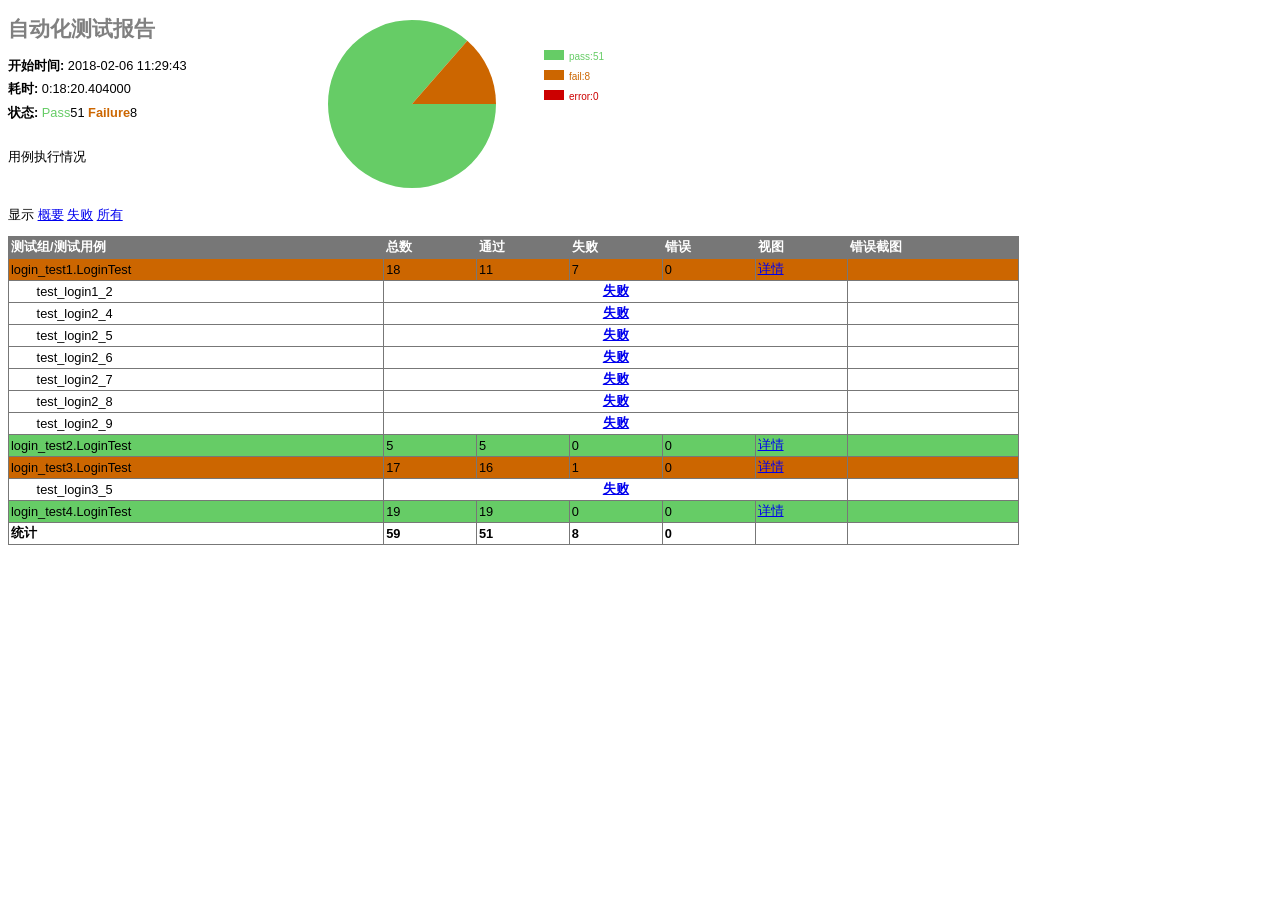
<file: Unit_Test/report/2018-02-06-11_29_43result.html>
<?xml version="1.0" encoding="UTF-8"?>
<!DOCTYPE html PUBLIC "-//W3C//DTD XHTML 1.0 Strict//EN" "http://www.w3.org/TR/xhtml1/DTD/xhtml1-strict.dtd">
<html xmlns="http://www.w3.org/1999/xhtml">
<head>
    <title>自动化测试报告</title>
    <meta name="generator" content="HTMLTestRunner 0.8.3"/>
    <meta http-equiv="Content-Type" content="text/html; charset=UTF-8"/>
    
<style type="text/css" media="screen">
body        { font-family: verdana, arial, helvetica, sans-serif; font-size: 80%; }
table       { font-size: 100%; }
pre         { }

/* -- heading ---------------------------------------------------------------------- */
h1 {
	font-size: 16pt;
	color: gray;
}
.heading {
    margin-top: 0ex;
    margin-bottom: 1ex;
}

.heading .attribute {
    margin-top: 1ex;
    margin-bottom: 0;
}

.heading .description {
    margin-top: 4ex;
    margin-bottom: 6ex;
}

/* -- css div popup ------------------------------------------------------------------------ */
a.popup_link {
}

a.popup_link:hover {
    color: red;
}
.img{
	width: 100%;
	height: 100%;
	border-collapse: collapse;
    border: 2px solid #777;
}

.screenshots {
    z-index: 100;
	position:absolute;
	left: 23%;
	top: 20%;
	display: none;
}
.close_shots {
	position:absolute;
	top:0; left:98%;
	z-index:99;
	width:20px;
}
.popup_window {
    display: none;
    position: relative;
    left: 0px;
    top: 0px;
    /*border: solid #627173 1px; */
    padding: 10px;
    background-color: #E6E6D6;
    font-family: "Lucida Console", "Courier New", Courier, monospace;
    text-align: left;
    font-size: 8pt;
    width: 500px;
}

}
/* -- report ------------------------------------------------------------------------ */
#show_detail_line {
    margin-top: 3ex;
    margin-bottom: 1ex;
}
#result_table {
    width: 80%;
    border-collapse: collapse;
    border: 1px solid #777;
}
#header_row {
    font-weight: bold;
    color: white;
    background-color: #777;
}
#result_table td {
    border: 1px solid #777;
    padding: 2px;
}
#total_row  { font-weight: bold; }
.passClass  { background-color: #6c6; }
.failClass  { background-color: #c60; }
.errorClass { background-color: #c00; }
.passCase   { color: #6c6; }
.failCase   { color: #c60; font-weight: bold; }
.errorCase  { color: #c00; font-weight: bold; }
.hiddenRow  { display: none; }
.testcase   { margin-left: 2em; }


/* -- ending ---------------------------------------------------------------------- */
#ending {
}


.piechart{
    position:absolute;  ;
    top:20px;
    left:300px;
    width: 200px;
    float: left;
    display:  inline;
}


</style>

</head>
<body>
<script language="javascript" type="text/javascript">
output_list = Array();

/* level - 0:Summary; 1:Failed; 2:All */
function showCase(level) {
    trs = document.getElementsByTagName("tr");
    for (var i = 0; i < trs.length; i++) {
        tr = trs[i];
        id = tr.id;
        if (id.substr(0,2) == 'ft') {
            if (level < 1) {
                tr.className = 'hiddenRow';
            }
            else {
                tr.className = '';
            }
        }
        if (id.substr(0,2) == 'pt') {
            if (level > 1) {
                tr.className = '';
            }
            else {
                tr.className = 'hiddenRow';
            }
        }
    }
}


function showClassDetail(cid, count) {
    var id_list = Array(count);
    var toHide = 1;
    for (var i = 0; i < count; i++) {
        tid0 = 't' + cid.substr(1) + '.' + (i+1);
        tid = 'f' + tid0;
        tr = document.getElementById(tid);
        if (!tr) {
            tid = 'p' + tid0;
            tr = document.getElementById(tid);
        }
        id_list[i] = tid;
        if (tr.className) {
            toHide = 0;
        }
    }
    for (var i = 0; i < count; i++) {
        tid = id_list[i];
        if (toHide) {
            document.getElementById('div_'+tid).style.display = 'none'
            document.getElementById(tid).className = 'hiddenRow';
        }
        else {
            document.getElementById(tid).className = '';
        }
    }
}


function showTestDetail(div_id){
    var details_div = document.getElementById(div_id)
    var displayState = details_div.style.display
    // alert(displayState)
    if (displayState != 'block' ) {
        displayState = 'block'
        details_div.style.display = 'block'
    }
    else {
        details_div.style.display = 'none'
    }
}


function html_escape(s) {
    s = s.replace(/&/g,'&amp;');
    s = s.replace(/</g,'&lt;');
    s = s.replace(/>/g,'&gt;');
    return s;
}

function drawCircle(pass, fail, error){
    var color = ["#6c6","#c60","#c00"];
    var data = [pass,fail,error];
    var text_arr = ["pass", "fail", "error"];

    var canvas = document.getElementById("circle");
    var ctx = canvas.getContext("2d");
    var startPoint=0;
    var width = 20, height = 10;
    var posX = 112 * 2 + 20, posY = 30;
    var textX = posX + width + 5, textY = posY + 10;
    for(var i=0;i<data.length;i++){
        ctx.fillStyle = color[i];
        ctx.beginPath();
        ctx.moveTo(112,84);
        ctx.arc(112,84,84,startPoint,startPoint+Math.PI*2*(data[i]/(data[0]+data[1]+data[2])),false);
        ctx.fill();
        startPoint += Math.PI*2*(data[i]/(data[0]+data[1]+data[2]));
        ctx.fillStyle = color[i];
        ctx.fillRect(posX, posY + 20 * i, width, height);
        ctx.moveTo(posX, posY + 20 * i);
        ctx.font = 'bold 14px';
        ctx.fillStyle = color[i];
        var percent = text_arr[i] + ":"+data[i];
        ctx.fillText(percent, textX, textY + 20 * i);

    }
}

function show_shots(obj) {
	obj.nextElementSibling.style.display="block";

}

function close_shots(obj) {
	obj.parentElement.style.display="none";
}

</script>
<div class="piechart">
    <div>
        <canvas id="circle" width="350" height="168" </canvas>
    </div>
</div>
<div class='heading'>
<h1>自动化测试报告</h1>
<p class='attribute'><strong>开始时间:</strong> 2018-02-06 11:29:43</p>
<p class='attribute'><strong>耗时:</strong> 0:18:20.404000</p>
<p class='attribute'><strong>状态:</strong> <span class="tj passCase">Pass</span>51 <span class="tj failCase">Failure</span>8</p>

<p class='description'>用例执行情况</p>
</div>



<p id='show_detail_line'>显示
<a href='javascript:showCase(0)'>概要</a>
<a href='javascript:showCase(1)'>失败</a>
<a href='javascript:showCase(2)'>所有</a>
</p>

<table id='result_table'>
<colgroup>
<col align='left' />
<col align='right' />
<col align='right' />
<col align='right' />
<col align='right' />
<col align='right' />
<col align='right' />
</colgroup>
<tr id='header_row'>
    <td>测试组/测试用例</td>
    <td>总数</td>
    <td>通过</td>
    <td>失败</td>
    <td>错误</td>
    <td>视图</td>
    <td>错误截图</td>
</tr>

<tr class='failClass'>
    <td>login_test1.LoginTest</td>
    <td>18</td>
    <td>11</td>
    <td>7</td>
    <td>0</td>
    <td><a href="javascript:showClassDetail('c1',18)">详情</a></td>
    <td>&nbsp;</td>
</tr>

<tr id='pt1.1' class='hiddenRow'>
    <td ><div class='testcase'>test_login1_1</div></td>
    <td colspan='5' align='center'>

    <!--css div popup start-->
    <span class='status passCase'>
    <a class="popup_link" onfocus='this.blur();' href="javascript:showTestDetail('div_pt1.1')" >
        通过</a></span>

    <div id='div_pt1.1' class="popup_window">
        <div style='text-align: right; color:red;cursor:pointer'>
        <a onfocus='this.blur();' onclick="document.getElementById('div_pt1.1').style.display = 'none' " >
           [x]</a>
        </div>
        <pre>
        
pt1.1: {u'username': u'', u'password': u'', u'result': u'用户名不能为空'}
用户名不能为空


        </pre>
    </div>
    <!--css div popup end-->

    </td>
    <td></td>
</tr>

<tr id='ft1.2' class='none'>
    <td ><div class='testcase'>test_login1_2</div></td>
    <td colspan='5' align='center'>

    <!--css div popup start-->
    <span class='status failCase'>
    <a class="popup_link" onfocus='this.blur();' href="javascript:showTestDetail('div_ft1.2')" >
        失败</a></span>

    <div id='div_ft1.2' class="popup_window">
        <div style='text-align: right; color:red;cursor:pointer'>
        <a onfocus='this.blur();' onclick="document.getElementById('div_ft1.2').style.display = 'none' " >
           [x]</a>
        </div>
        <pre>
        
ft1.2: {u'username': u'', u'password': u'1', u'result': u'用户ghjk名不能为空'}
用户名不能为空
Traceback (most recent call last):
  File "C:\Python27\lib\site-packages\ddt.py", line 139, in wrapper
    return func(self, *args, **kwargs)
  File "D:\Unit_Test\test_case\login_script\login_test1.py", line 40, in test_login1
    self.a.login1(dat1['username'], dat1['password'], dat1[u'result'])
  File "D:\Unit_Test\test_common\login_UZG.py", line 151, in login1
    self.contrast_result1(result)
  File "D:\Unit_Test\test_common\login_UZG.py", line 84, in contrast_result1
    assert usernameTip == result
AssertionError


        </pre>
    </div>
    <!--css div popup end-->

    </td>
    <td></td>
</tr>

<tr id='pt1.3' class='hiddenRow'>
    <td ><div class='testcase'>test_login1_3</div></td>
    <td colspan='5' align='center'>

    <!--css div popup start-->
    <span class='status passCase'>
    <a class="popup_link" onfocus='this.blur();' href="javascript:showTestDetail('div_pt1.3')" >
        通过</a></span>

    <div id='div_pt1.3' class="popup_window">
        <div style='text-align: right; color:red;cursor:pointer'>
        <a onfocus='this.blur();' onclick="document.getElementById('div_pt1.3').style.display = 'none' " >
           [x]</a>
        </div>
        <pre>
        
pt1.3: {u'username': u'3', u'password': u'11111111111111111111', u'result': u'掌柜登录账号不存在'}
掌柜登录账号不存在


        </pre>
    </div>
    <!--css div popup end-->

    </td>
    <td></td>
</tr>

<tr id='pt1.4' class='hiddenRow'>
    <td ><div class='testcase'>test_login1_4</div></td>
    <td colspan='5' align='center'>

    <!--css div popup start-->
    <span class='status passCase'>
    <a class="popup_link" onfocus='this.blur();' href="javascript:showTestDetail('div_pt1.4')" >
        通过</a></span>

    <div id='div_pt1.4' class="popup_window">
        <div style='text-align: right; color:red;cursor:pointer'>
        <a onfocus='this.blur();' onclick="document.getElementById('div_pt1.4').style.display = 'none' " >
           [x]</a>
        </div>
        <pre>
        
pt1.4: {u'username': u'9999999902', u'password': u'999902', u'result': u'掌柜账号已冻结'}
掌柜账号已冻结


        </pre>
    </div>
    <!--css div popup end-->

    </td>
    <td></td>
</tr>

<tr id='pt1.5' class='hiddenRow'>
    <td ><div class='testcase'>test_login1_5</div></td>
    <td colspan='5' align='center'>

    <!--css div popup start-->
    <span class='status passCase'>
    <a class="popup_link" onfocus='this.blur();' href="javascript:showTestDetail('div_pt1.5')" >
        通过</a></span>

    <div id='div_pt1.5' class="popup_window">
        <div style='text-align: right; color:red;cursor:pointer'>
        <a onfocus='this.blur();' onclick="document.getElementById('div_pt1.5').style.display = 'none' " >
           [x]</a>
        </div>
        <pre>
        
pt1.5: {u'username': u'haha/..', u'password': u'111111', u'result': u'掌柜登录账号不存在'}
掌柜登录账号不存在


        </pre>
    </div>
    <!--css div popup end-->

    </td>
    <td></td>
</tr>

<tr id='pt1.6' class='hiddenRow'>
    <td ><div class='testcase'>test_login1_6</div></td>
    <td colspan='5' align='center'>

    <!--css div popup start-->
    <span class='status passCase'>
    <a class="popup_link" onfocus='this.blur();' href="javascript:showTestDetail('div_pt1.6')" >
        通过</a></span>

    <div id='div_pt1.6' class="popup_window">
        <div style='text-align: right; color:red;cursor:pointer'>
        <a onfocus='this.blur();' onclick="document.getElementById('div_pt1.6').style.display = 'none' " >
           [x]</a>
        </div>
        <pre>
        
pt1.6: {u'username': u'123qwe', u'password': u'111111', u'result': u'掌柜登录账号不存在'}
掌柜登录账号不存在


        </pre>
    </div>
    <!--css div popup end-->

    </td>
    <td></td>
</tr>

<tr id='pt1.7' class='hiddenRow'>
    <td ><div class='testcase'>test_login1_7</div></td>
    <td colspan='5' align='center'>

    <!--css div popup start-->
    <span class='status passCase'>
    <a class="popup_link" onfocus='this.blur();' href="javascript:showTestDetail('div_pt1.7')" >
        通过</a></span>

    <div id='div_pt1.7' class="popup_window">
        <div style='text-align: right; color:red;cursor:pointer'>
        <a onfocus='this.blur();' onclick="document.getElementById('div_pt1.7').style.display = 'none' " >
           [x]</a>
        </div>
        <pre>
        
pt1.7: {u'username': u'1234qwe', u'password': u'111111', u'result': u'掌柜登录账号不存在'}
掌柜登录账号不存在


        </pre>
    </div>
    <!--css div popup end-->

    </td>
    <td></td>
</tr>

<tr id='pt1.8' class='hiddenRow'>
    <td ><div class='testcase'>test_login1_8</div></td>
    <td colspan='5' align='center'>

    <!--css div popup start-->
    <span class='status passCase'>
    <a class="popup_link" onfocus='this.blur();' href="javascript:showTestDetail('div_pt1.8')" >
        通过</a></span>

    <div id='div_pt1.8' class="popup_window">
        <div style='text-align: right; color:red;cursor:pointer'>
        <a onfocus='this.blur();' onclick="document.getElementById('div_pt1.8').style.display = 'none' " >
           [x]</a>
        </div>
        <pre>
        
pt1.8: {u'username': u'12345qwe', u'password': u'111111', u'result': u'掌柜登录账号不存在'}
掌柜登录账号不存在


        </pre>
    </div>
    <!--css div popup end-->

    </td>
    <td></td>
</tr>

<tr id='pt1.9' class='hiddenRow'>
    <td ><div class='testcase'>test_login1_9</div></td>
    <td colspan='5' align='center'>

    <!--css div popup start-->
    <span class='status passCase'>
    <a class="popup_link" onfocus='this.blur();' href="javascript:showTestDetail('div_pt1.9')" >
        通过</a></span>

    <div id='div_pt1.9' class="popup_window">
        <div style='text-align: right; color:red;cursor:pointer'>
        <a onfocus='this.blur();' onclick="document.getElementById('div_pt1.9').style.display = 'none' " >
           [x]</a>
        </div>
        <pre>
        
pt1.9: {u'username': u'1234qwer', u'password': u'111111', u'result': u'掌柜登录账号不存在'}
掌柜登录账号不存在


        </pre>
    </div>
    <!--css div popup end-->

    </td>
    <td></td>
</tr>

<tr id='pt1.10' class='hiddenRow'>
    <td ><div class='testcase'>test_login2_1</div></td>
    <td colspan='5' align='center'>

    <!--css div popup start-->
    <span class='status passCase'>
    <a class="popup_link" onfocus='this.blur();' href="javascript:showTestDetail('div_pt1.10')" >
        通过</a></span>

    <div id='div_pt1.10' class="popup_window">
        <div style='text-align: right; color:red;cursor:pointer'>
        <a onfocus='this.blur();' onclick="document.getElementById('div_pt1.10').style.display = 'none' " >
           [x]</a>
        </div>
        <pre>
        
pt1.10: {u'username': u'haha/..', u'password': u'', u'result': u'密码不能为空'}
密码不能为空


        </pre>
    </div>
    <!--css div popup end-->

    </td>
    <td></td>
</tr>

<tr id='pt1.11' class='hiddenRow'>
    <td ><div class='testcase'>test_login2_2</div></td>
    <td colspan='5' align='center'>

    <!--css div popup start-->
    <span class='status passCase'>
    <a class="popup_link" onfocus='this.blur();' href="javascript:showTestDetail('div_pt1.11')" >
        通过</a></span>

    <div id='div_pt1.11' class="popup_window">
        <div style='text-align: right; color:red;cursor:pointer'>
        <a onfocus='this.blur();' onclick="document.getElementById('div_pt1.11').style.display = 'none' " >
           [x]</a>
        </div>
        <pre>
        
pt1.11: {u'username': u'11111111111111111111', u'password': u'', u'result': u'密码不能为空'}
密码不能为空


        </pre>
    </div>
    <!--css div popup end-->

    </td>
    <td></td>
</tr>

<tr id='pt1.12' class='hiddenRow'>
    <td ><div class='testcase'>test_login2_3</div></td>
    <td colspan='5' align='center'>

    <!--css div popup start-->
    <span class='status passCase'>
    <a class="popup_link" onfocus='this.blur();' href="javascript:showTestDetail('div_pt1.12')" >
        通过</a></span>

    <div id='div_pt1.12' class="popup_window">
        <div style='text-align: right; color:red;cursor:pointer'>
        <a onfocus='this.blur();' onclick="document.getElementById('div_pt1.12').style.display = 'none' " >
           [x]</a>
        </div>
        <pre>
        
pt1.12: {u'username': u'1', u'password': u'1', u'result': u'密码不能小于6位字符'}
密码不能小于6位字符


        </pre>
    </div>
    <!--css div popup end-->

    </td>
    <td></td>
</tr>

<tr id='ft1.13' class='none'>
    <td ><div class='testcase'>test_login2_4</div></td>
    <td colspan='5' align='center'>

    <!--css div popup start-->
    <span class='status failCase'>
    <a class="popup_link" onfocus='this.blur();' href="javascript:showTestDetail('div_ft1.13')" >
        失败</a></span>

    <div id='div_ft1.13' class="popup_window">
        <div style='text-align: right; color:red;cursor:pointer'>
        <a onfocus='this.blur();' onclick="document.getElementById('div_ft1.13').style.display = 'none' " >
           [x]</a>
        </div>
        <pre>
        
ft1.13: {u'username': u'9999999966', u'password': u'haha/..', u'result': u'帐号密码错误1次，超过6次帐号将锁定'}
账号密码错误1次，超过6次账号将锁定
Traceback (most recent call last):
  File "C:\Python27\lib\site-packages\ddt.py", line 139, in wrapper
    return func(self, *args, **kwargs)
  File "D:\Unit_Test\test_case\login_script\login_test1.py", line 46, in test_login2
    self.a.login2(dat2['username'], dat2['password'], dat2[u'result'])
  File "D:\Unit_Test\test_common\login_UZG.py", line 159, in login2
    self.contrast_result2(result)
  File "D:\Unit_Test\test_common\login_UZG.py", line 104, in contrast_result2
    assert passwordTip == result
AssertionError


        </pre>
    </div>
    <!--css div popup end-->

    </td>
    <td></td>
</tr>

<tr id='ft1.14' class='none'>
    <td ><div class='testcase'>test_login2_5</div></td>
    <td colspan='5' align='center'>

    <!--css div popup start-->
    <span class='status failCase'>
    <a class="popup_link" onfocus='this.blur();' href="javascript:showTestDetail('div_ft1.14')" >
        失败</a></span>

    <div id='div_ft1.14' class="popup_window">
        <div style='text-align: right; color:red;cursor:pointer'>
        <a onfocus='this.blur();' onclick="document.getElementById('div_ft1.14').style.display = 'none' " >
           [x]</a>
        </div>
        <pre>
        
ft1.14: {u'username': u'9999999988', u'password': u'111111', u'result': u'帐号密码错误1次，超过6次帐号将锁定'}
账号密码错误1次，超过6次账号将锁定
Traceback (most recent call last):
  File "C:\Python27\lib\site-packages\ddt.py", line 139, in wrapper
    return func(self, *args, **kwargs)
  File "D:\Unit_Test\test_case\login_script\login_test1.py", line 46, in test_login2
    self.a.login2(dat2['username'], dat2['password'], dat2[u'result'])
  File "D:\Unit_Test\test_common\login_UZG.py", line 159, in login2
    self.contrast_result2(result)
  File "D:\Unit_Test\test_common\login_UZG.py", line 104, in contrast_result2
    assert passwordTip == result
AssertionError


        </pre>
    </div>
    <!--css div popup end-->

    </td>
    <td></td>
</tr>

<tr id='ft1.15' class='none'>
    <td ><div class='testcase'>test_login2_6</div></td>
    <td colspan='5' align='center'>

    <!--css div popup start-->
    <span class='status failCase'>
    <a class="popup_link" onfocus='this.blur();' href="javascript:showTestDetail('div_ft1.15')" >
        失败</a></span>

    <div id='div_ft1.15' class="popup_window">
        <div style='text-align: right; color:red;cursor:pointer'>
        <a onfocus='this.blur();' onclick="document.getElementById('div_ft1.15').style.display = 'none' " >
           [x]</a>
        </div>
        <pre>
        
ft1.15: {u'username': u'9999999988', u'password': u'111111', u'result': u'帐号密码错误2次，超过6次帐号将锁定'}
账号密码错误2次，超过6次账号将锁定
Traceback (most recent call last):
  File "C:\Python27\lib\site-packages\ddt.py", line 139, in wrapper
    return func(self, *args, **kwargs)
  File "D:\Unit_Test\test_case\login_script\login_test1.py", line 46, in test_login2
    self.a.login2(dat2['username'], dat2['password'], dat2[u'result'])
  File "D:\Unit_Test\test_common\login_UZG.py", line 159, in login2
    self.contrast_result2(result)
  File "D:\Unit_Test\test_common\login_UZG.py", line 104, in contrast_result2
    assert passwordTip == result
AssertionError


        </pre>
    </div>
    <!--css div popup end-->

    </td>
    <td></td>
</tr>

<tr id='ft1.16' class='none'>
    <td ><div class='testcase'>test_login2_7</div></td>
    <td colspan='5' align='center'>

    <!--css div popup start-->
    <span class='status failCase'>
    <a class="popup_link" onfocus='this.blur();' href="javascript:showTestDetail('div_ft1.16')" >
        失败</a></span>

    <div id='div_ft1.16' class="popup_window">
        <div style='text-align: right; color:red;cursor:pointer'>
        <a onfocus='this.blur();' onclick="document.getElementById('div_ft1.16').style.display = 'none' " >
           [x]</a>
        </div>
        <pre>
        
ft1.16: {u'username': u'9999999988', u'password': u'111111', u'result': u'帐号密码错误3次，超过6次帐号将锁定'}
账号密码错误3次，超过6次账号将锁定
Traceback (most recent call last):
  File "C:\Python27\lib\site-packages\ddt.py", line 139, in wrapper
    return func(self, *args, **kwargs)
  File "D:\Unit_Test\test_case\login_script\login_test1.py", line 46, in test_login2
    self.a.login2(dat2['username'], dat2['password'], dat2[u'result'])
  File "D:\Unit_Test\test_common\login_UZG.py", line 159, in login2
    self.contrast_result2(result)
  File "D:\Unit_Test\test_common\login_UZG.py", line 104, in contrast_result2
    assert passwordTip == result
AssertionError


        </pre>
    </div>
    <!--css div popup end-->

    </td>
    <td></td>
</tr>

<tr id='ft1.17' class='none'>
    <td ><div class='testcase'>test_login2_8</div></td>
    <td colspan='5' align='center'>

    <!--css div popup start-->
    <span class='status failCase'>
    <a class="popup_link" onfocus='this.blur();' href="javascript:showTestDetail('div_ft1.17')" >
        失败</a></span>

    <div id='div_ft1.17' class="popup_window">
        <div style='text-align: right; color:red;cursor:pointer'>
        <a onfocus='this.blur();' onclick="document.getElementById('div_ft1.17').style.display = 'none' " >
           [x]</a>
        </div>
        <pre>
        
ft1.17: {u'username': u'9999999988', u'password': u'111111', u'result': u'帐号密码错误4次，超过6次帐号将锁定'}
账号密码错误4次，超过6次账号将锁定
Traceback (most recent call last):
  File "C:\Python27\lib\site-packages\ddt.py", line 139, in wrapper
    return func(self, *args, **kwargs)
  File "D:\Unit_Test\test_case\login_script\login_test1.py", line 46, in test_login2
    self.a.login2(dat2['username'], dat2['password'], dat2[u'result'])
  File "D:\Unit_Test\test_common\login_UZG.py", line 159, in login2
    self.contrast_result2(result)
  File "D:\Unit_Test\test_common\login_UZG.py", line 104, in contrast_result2
    assert passwordTip == result
AssertionError


        </pre>
    </div>
    <!--css div popup end-->

    </td>
    <td></td>
</tr>

<tr id='ft1.18' class='none'>
    <td ><div class='testcase'>test_login2_9</div></td>
    <td colspan='5' align='center'>

    <!--css div popup start-->
    <span class='status failCase'>
    <a class="popup_link" onfocus='this.blur();' href="javascript:showTestDetail('div_ft1.18')" >
        失败</a></span>

    <div id='div_ft1.18' class="popup_window">
        <div style='text-align: right; color:red;cursor:pointer'>
        <a onfocus='this.blur();' onclick="document.getElementById('div_ft1.18').style.display = 'none' " >
           [x]</a>
        </div>
        <pre>
        
ft1.18: {u'username': u'9999999988', u'password': u'111111', u'result': u'帐号密码错误5次，超过6次帐号将锁定'}
账号密码错误5次，超过6次账号将锁定
Traceback (most recent call last):
  File "C:\Python27\lib\site-packages\ddt.py", line 139, in wrapper
    return func(self, *args, **kwargs)
  File "D:\Unit_Test\test_case\login_script\login_test1.py", line 46, in test_login2
    self.a.login2(dat2['username'], dat2['password'], dat2[u'result'])
  File "D:\Unit_Test\test_common\login_UZG.py", line 159, in login2
    self.contrast_result2(result)
  File "D:\Unit_Test\test_common\login_UZG.py", line 104, in contrast_result2
    assert passwordTip == result
AssertionError


        </pre>
    </div>
    <!--css div popup end-->

    </td>
    <td></td>
</tr>

<tr class='passClass'>
    <td>login_test2.LoginTest</td>
    <td>5</td>
    <td>5</td>
    <td>0</td>
    <td>0</td>
    <td><a href="javascript:showClassDetail('c2',5)">详情</a></td>
    <td>&nbsp;</td>
</tr>

<tr id='pt2.1' class='hiddenRow'>
    <td ><div class='testcase'>test_login1_1</div></td>
    <td colspan='5' align='center'>

    <!--css div popup start-->
    <span class='status passCase'>
    <a class="popup_link" onfocus='this.blur();' href="javascript:showTestDetail('div_pt2.1')" >
        通过</a></span>

    <div id='div_pt2.1' class="popup_window">
        <div style='text-align: right; color:red;cursor:pointer'>
        <a onfocus='this.blur();' onclick="document.getElementById('div_pt2.1').style.display = 'none' " >
           [x]</a>
        </div>
        <pre>
        
pt2.1: {u'username': u'15939051535', u'password': u'123qwe', u'result': u'邮掌柜首页'}
邮掌柜首页


        </pre>
    </div>
    <!--css div popup end-->

    </td>
    <td></td>
</tr>

<tr id='pt2.2' class='hiddenRow'>
    <td ><div class='testcase'>test_login1_2</div></td>
    <td colspan='5' align='center'>

    <!--css div popup start-->
    <span class='status passCase'>
    <a class="popup_link" onfocus='this.blur();' href="javascript:showTestDetail('div_pt2.2')" >
        通过</a></span>

    <div id='div_pt2.2' class="popup_window">
        <div style='text-align: right; color:red;cursor:pointer'>
        <a onfocus='this.blur();' onclick="document.getElementById('div_pt2.2').style.display = 'none' " >
           [x]</a>
        </div>
        <pre>
        
pt2.2: {u'username': u'123qwe', u'password': u'111111', u'result': u'邮掌柜首页'}
邮掌柜首页


        </pre>
    </div>
    <!--css div popup end-->

    </td>
    <td></td>
</tr>

<tr id='pt2.3' class='hiddenRow'>
    <td ><div class='testcase'>test_login1_3</div></td>
    <td colspan='5' align='center'>

    <!--css div popup start-->
    <span class='status passCase'>
    <a class="popup_link" onfocus='this.blur();' href="javascript:showTestDetail('div_pt2.3')" >
        通过</a></span>

    <div id='div_pt2.3' class="popup_window">
        <div style='text-align: right; color:red;cursor:pointer'>
        <a onfocus='this.blur();' onclick="document.getElementById('div_pt2.3').style.display = 'none' " >
           [x]</a>
        </div>
        <pre>
        
pt2.3: {u'username': u'1234qwe', u'password': u'111111', u'result': u'邮掌柜首页'}
邮掌柜首页


        </pre>
    </div>
    <!--css div popup end-->

    </td>
    <td></td>
</tr>

<tr id='pt2.4' class='hiddenRow'>
    <td ><div class='testcase'>test_login1_4</div></td>
    <td colspan='5' align='center'>

    <!--css div popup start-->
    <span class='status passCase'>
    <a class="popup_link" onfocus='this.blur();' href="javascript:showTestDetail('div_pt2.4')" >
        通过</a></span>

    <div id='div_pt2.4' class="popup_window">
        <div style='text-align: right; color:red;cursor:pointer'>
        <a onfocus='this.blur();' onclick="document.getElementById('div_pt2.4').style.display = 'none' " >
           [x]</a>
        </div>
        <pre>
        
pt2.4: {u'username': u'12345qwe', u'password': u'111111', u'result': u'邮掌柜首页'}
邮掌柜首页


        </pre>
    </div>
    <!--css div popup end-->

    </td>
    <td></td>
</tr>

<tr id='pt2.5' class='hiddenRow'>
    <td ><div class='testcase'>test_login1_5</div></td>
    <td colspan='5' align='center'>

    <!--css div popup start-->
    <span class='status passCase'>
    <a class="popup_link" onfocus='this.blur();' href="javascript:showTestDetail('div_pt2.5')" >
        通过</a></span>

    <div id='div_pt2.5' class="popup_window">
        <div style='text-align: right; color:red;cursor:pointer'>
        <a onfocus='this.blur();' onclick="document.getElementById('div_pt2.5').style.display = 'none' " >
           [x]</a>
        </div>
        <pre>
        
pt2.5: {u'username': u'1234qwer', u'password': u'111111', u'result': u'邮掌柜首页'}
邮掌柜首页


        </pre>
    </div>
    <!--css div popup end-->

    </td>
    <td></td>
</tr>

<tr class='failClass'>
    <td>login_test3.LoginTest</td>
    <td>17</td>
    <td>16</td>
    <td>1</td>
    <td>0</td>
    <td><a href="javascript:showClassDetail('c3',17)">详情</a></td>
    <td>&nbsp;</td>
</tr>

<tr id='pt3.1' class='hiddenRow'>
    <td ><div class='testcase'>test_login1_1</div></td>
    <td colspan='5' align='center'>

    <!--css div popup start-->
    <span class='status passCase'>
    <a class="popup_link" onfocus='this.blur();' href="javascript:showTestDetail('div_pt3.1')" >
        通过</a></span>

    <div id='div_pt3.1' class="popup_window">
        <div style='text-align: right; color:red;cursor:pointer'>
        <a onfocus='this.blur();' onclick="document.getElementById('div_pt3.1').style.display = 'none' " >
           [x]</a>
        </div>
        <pre>
        
pt3.1: {u'result': u'手机号不能为空', u'validatecode': u'', u'mobilenum': u''}
手机号不能为空


        </pre>
    </div>
    <!--css div popup end-->

    </td>
    <td></td>
</tr>

<tr id='pt3.2' class='hiddenRow'>
    <td ><div class='testcase'>test_login1_2</div></td>
    <td colspan='5' align='center'>

    <!--css div popup start-->
    <span class='status passCase'>
    <a class="popup_link" onfocus='this.blur();' href="javascript:showTestDetail('div_pt3.2')" >
        通过</a></span>

    <div id='div_pt3.2' class="popup_window">
        <div style='text-align: right; color:red;cursor:pointer'>
        <a onfocus='this.blur();' onclick="document.getElementById('div_pt3.2').style.display = 'none' " >
           [x]</a>
        </div>
        <pre>
        
pt3.2: {u'result': u'手机号不能为空', u'validatecode': u'', u'mobilenum': u'haha/..?'}
手机号不能为空


        </pre>
    </div>
    <!--css div popup end-->

    </td>
    <td></td>
</tr>

<tr id='pt3.3' class='hiddenRow'>
    <td ><div class='testcase'>test_login1_3</div></td>
    <td colspan='5' align='center'>

    <!--css div popup start-->
    <span class='status passCase'>
    <a class="popup_link" onfocus='this.blur();' href="javascript:showTestDetail('div_pt3.3')" >
        通过</a></span>

    <div id='div_pt3.3' class="popup_window">
        <div style='text-align: right; color:red;cursor:pointer'>
        <a onfocus='this.blur();' onclick="document.getElementById('div_pt3.3').style.display = 'none' " >
           [x]</a>
        </div>
        <pre>
        
pt3.3: {u'result': u'请输入正确的手机号', u'validatecode': u'', u'mobilenum': u'1'}
请输入正确的手机号


        </pre>
    </div>
    <!--css div popup end-->

    </td>
    <td></td>
</tr>

<tr id='pt3.4' class='hiddenRow'>
    <td ><div class='testcase'>test_login1_4</div></td>
    <td colspan='5' align='center'>

    <!--css div popup start-->
    <span class='status passCase'>
    <a class="popup_link" onfocus='this.blur();' href="javascript:showTestDetail('div_pt3.4')" >
        通过</a></span>

    <div id='div_pt3.4' class="popup_window">
        <div style='text-align: right; color:red;cursor:pointer'>
        <a onfocus='this.blur();' onclick="document.getElementById('div_pt3.4').style.display = 'none' " >
           [x]</a>
        </div>
        <pre>
        
pt3.4: {u'result': u'请输入正确的手机号', u'validatecode': u'', u'mobilenum': u'11111111111'}
请输入正确的手机号


        </pre>
    </div>
    <!--css div popup end-->

    </td>
    <td></td>
</tr>

<tr id='pt3.5' class='hiddenRow'>
    <td ><div class='testcase'>test_login1_5</div></td>
    <td colspan='5' align='center'>

    <!--css div popup start-->
    <span class='status passCase'>
    <a class="popup_link" onfocus='this.blur();' href="javascript:showTestDetail('div_pt3.5')" >
        通过</a></span>

    <div id='div_pt3.5' class="popup_window">
        <div style='text-align: right; color:red;cursor:pointer'>
        <a onfocus='this.blur();' onclick="document.getElementById('div_pt3.5').style.display = 'none' " >
           [x]</a>
        </div>
        <pre>
        
pt3.5: {u'result': u'掌柜账号不存在', u'validatecode': u'111111', u'mobilenum': u'15939000000'}
掌柜账号不存在


        </pre>
    </div>
    <!--css div popup end-->

    </td>
    <td></td>
</tr>

<tr id='pt3.6' class='hiddenRow'>
    <td ><div class='testcase'>test_login2_1</div></td>
    <td colspan='5' align='center'>

    <!--css div popup start-->
    <span class='status passCase'>
    <a class="popup_link" onfocus='this.blur();' href="javascript:showTestDetail('div_pt3.6')" >
        通过</a></span>

    <div id='div_pt3.6' class="popup_window">
        <div style='text-align: right; color:red;cursor:pointer'>
        <a onfocus='this.blur();' onclick="document.getElementById('div_pt3.6').style.display = 'none' " >
           [x]</a>
        </div>
        <pre>
        
pt3.6: {u'result': u'验证码不能为空', u'validatecode': u'', u'mobilenum': u'15939000000'}
验证码不能为空


        </pre>
    </div>
    <!--css div popup end-->

    </td>
    <td></td>
</tr>

<tr id='pt3.7' class='hiddenRow'>
    <td ><div class='testcase'>test_login2_2</div></td>
    <td colspan='5' align='center'>

    <!--css div popup start-->
    <span class='status passCase'>
    <a class="popup_link" onfocus='this.blur();' href="javascript:showTestDetail('div_pt3.7')" >
        通过</a></span>

    <div id='div_pt3.7' class="popup_window">
        <div style='text-align: right; color:red;cursor:pointer'>
        <a onfocus='this.blur();' onclick="document.getElementById('div_pt3.7').style.display = 'none' " >
           [x]</a>
        </div>
        <pre>
        
pt3.7: {u'result': u'验证码必须为6位数字', u'validatecode': u'1', u'mobilenum': u'15939000000'}
验证码必须为6位数字


        </pre>
    </div>
    <!--css div popup end-->

    </td>
    <td></td>
</tr>

<tr id='pt3.8' class='hiddenRow'>
    <td ><div class='testcase'>test_login2_3</div></td>
    <td colspan='5' align='center'>

    <!--css div popup start-->
    <span class='status passCase'>
    <a class="popup_link" onfocus='this.blur();' href="javascript:showTestDetail('div_pt3.8')" >
        通过</a></span>

    <div id='div_pt3.8' class="popup_window">
        <div style='text-align: right; color:red;cursor:pointer'>
        <a onfocus='this.blur();' onclick="document.getElementById('div_pt3.8').style.display = 'none' " >
           [x]</a>
        </div>
        <pre>
        
pt3.8: {u'result': u'验证码错误1次，超过6次账号将锁定', u'validatecode': u'111111', u'mobilenum': u'15939051535'}
验证码错误1次，超过6次账号将锁定


        </pre>
    </div>
    <!--css div popup end-->

    </td>
    <td></td>
</tr>

<tr id='pt3.9' class='hiddenRow'>
    <td ><div class='testcase'>test_login2_4</div></td>
    <td colspan='5' align='center'>

    <!--css div popup start-->
    <span class='status passCase'>
    <a class="popup_link" onfocus='this.blur();' href="javascript:showTestDetail('div_pt3.9')" >
        通过</a></span>

    <div id='div_pt3.9' class="popup_window">
        <div style='text-align: right; color:red;cursor:pointer'>
        <a onfocus='this.blur();' onclick="document.getElementById('div_pt3.9').style.display = 'none' " >
           [x]</a>
        </div>
        <pre>
        
pt3.9: {u'result': u'验证码错误2次，超过6次账号将锁定', u'validatecode': u'111111', u'mobilenum': u'15939051535'}
验证码错误2次，超过6次账号将锁定


        </pre>
    </div>
    <!--css div popup end-->

    </td>
    <td></td>
</tr>

<tr id='pt3.10' class='hiddenRow'>
    <td ><div class='testcase'>test_login2_5</div></td>
    <td colspan='5' align='center'>

    <!--css div popup start-->
    <span class='status passCase'>
    <a class="popup_link" onfocus='this.blur();' href="javascript:showTestDetail('div_pt3.10')" >
        通过</a></span>

    <div id='div_pt3.10' class="popup_window">
        <div style='text-align: right; color:red;cursor:pointer'>
        <a onfocus='this.blur();' onclick="document.getElementById('div_pt3.10').style.display = 'none' " >
           [x]</a>
        </div>
        <pre>
        
pt3.10: {u'result': u'验证码错误3次，超过6次账号将锁定', u'validatecode': u'111111', u'mobilenum': u'15939051535'}
验证码错误3次，超过6次账号将锁定


        </pre>
    </div>
    <!--css div popup end-->

    </td>
    <td></td>
</tr>

<tr id='pt3.11' class='hiddenRow'>
    <td ><div class='testcase'>test_login2_6</div></td>
    <td colspan='5' align='center'>

    <!--css div popup start-->
    <span class='status passCase'>
    <a class="popup_link" onfocus='this.blur();' href="javascript:showTestDetail('div_pt3.11')" >
        通过</a></span>

    <div id='div_pt3.11' class="popup_window">
        <div style='text-align: right; color:red;cursor:pointer'>
        <a onfocus='this.blur();' onclick="document.getElementById('div_pt3.11').style.display = 'none' " >
           [x]</a>
        </div>
        <pre>
        
pt3.11: {u'result': u'验证码错误4次，超过6次账号将锁定', u'validatecode': u'111111', u'mobilenum': u'15939051535'}
验证码错误4次，超过6次账号将锁定


        </pre>
    </div>
    <!--css div popup end-->

    </td>
    <td></td>
</tr>

<tr id='pt3.12' class='hiddenRow'>
    <td ><div class='testcase'>test_login2_7</div></td>
    <td colspan='5' align='center'>

    <!--css div popup start-->
    <span class='status passCase'>
    <a class="popup_link" onfocus='this.blur();' href="javascript:showTestDetail('div_pt3.12')" >
        通过</a></span>

    <div id='div_pt3.12' class="popup_window">
        <div style='text-align: right; color:red;cursor:pointer'>
        <a onfocus='this.blur();' onclick="document.getElementById('div_pt3.12').style.display = 'none' " >
           [x]</a>
        </div>
        <pre>
        
pt3.12: {u'result': u'验证码错误5次，超过6次账号将锁定', u'validatecode': u'111111', u'mobilenum': u'15939051535'}
验证码错误5次，超过6次账号将锁定


        </pre>
    </div>
    <!--css div popup end-->

    </td>
    <td></td>
</tr>

<tr id='pt3.13' class='hiddenRow'>
    <td ><div class='testcase'>test_login3_1</div></td>
    <td colspan='5' align='center'>

    <!--css div popup start-->
    <span class='status passCase'>
    <a class="popup_link" onfocus='this.blur();' href="javascript:showTestDetail('div_pt3.13')" >
        通过</a></span>

    <div id='div_pt3.13' class="popup_window">
        <div style='text-align: right; color:red;cursor:pointer'>
        <a onfocus='this.blur();' onclick="document.getElementById('div_pt3.13').style.display = 'none' " >
           [x]</a>
        </div>
        <pre>
        
pt3.13: {u'result': u'未输入手机号码, 无法获取验证码', u'mobilenum': u''}
未输入手机号码, 无法获取验证码


        </pre>
    </div>
    <!--css div popup end-->

    </td>
    <td></td>
</tr>

<tr id='pt3.14' class='hiddenRow'>
    <td ><div class='testcase'>test_login3_2</div></td>
    <td colspan='5' align='center'>

    <!--css div popup start-->
    <span class='status passCase'>
    <a class="popup_link" onfocus='this.blur();' href="javascript:showTestDetail('div_pt3.14')" >
        通过</a></span>

    <div id='div_pt3.14' class="popup_window">
        <div style='text-align: right; color:red;cursor:pointer'>
        <a onfocus='this.blur();' onclick="document.getElementById('div_pt3.14').style.display = 'none' " >
           [x]</a>
        </div>
        <pre>
        
pt3.14: {u'result': u'未输入手机号码, 无法获取验证码', u'mobilenum': u'haha. /'}
未输入手机号码, 无法获取验证码


        </pre>
    </div>
    <!--css div popup end-->

    </td>
    <td></td>
</tr>

<tr id='pt3.15' class='hiddenRow'>
    <td ><div class='testcase'>test_login3_3</div></td>
    <td colspan='5' align='center'>

    <!--css div popup start-->
    <span class='status passCase'>
    <a class="popup_link" onfocus='this.blur();' href="javascript:showTestDetail('div_pt3.15')" >
        通过</a></span>

    <div id='div_pt3.15' class="popup_window">
        <div style='text-align: right; color:red;cursor:pointer'>
        <a onfocus='this.blur();' onclick="document.getElementById('div_pt3.15').style.display = 'none' " >
           [x]</a>
        </div>
        <pre>
        
pt3.15: {u'result': u'请输入正确的手机号', u'mobilenum': u'1'}
请输入正确的手机号


        </pre>
    </div>
    <!--css div popup end-->

    </td>
    <td></td>
</tr>

<tr id='pt3.16' class='hiddenRow'>
    <td ><div class='testcase'>test_login3_4</div></td>
    <td colspan='5' align='center'>

    <!--css div popup start-->
    <span class='status passCase'>
    <a class="popup_link" onfocus='this.blur();' href="javascript:showTestDetail('div_pt3.16')" >
        通过</a></span>

    <div id='div_pt3.16' class="popup_window">
        <div style='text-align: right; color:red;cursor:pointer'>
        <a onfocus='this.blur();' onclick="document.getElementById('div_pt3.16').style.display = 'none' " >
           [x]</a>
        </div>
        <pre>
        
pt3.16: {u'result': u'请输入正确的手机号', u'mobilenum': u'11111111111'}
请输入正确的手机号


        </pre>
    </div>
    <!--css div popup end-->

    </td>
    <td></td>
</tr>

<tr id='ft3.17' class='none'>
    <td ><div class='testcase'>test_login3_5</div></td>
    <td colspan='5' align='center'>

    <!--css div popup start-->
    <span class='status failCase'>
    <a class="popup_link" onfocus='this.blur();' href="javascript:showTestDetail('div_ft3.17')" >
        失败</a></span>

    <div id='div_ft3.17' class="popup_window">
        <div style='text-align: right; color:red;cursor:pointer'>
        <a onfocus='this.blur();' onclick="document.getElementById('div_ft3.17').style.display = 'none' " >
           [x]</a>
        </div>
        <pre>
        
ft3.17: {u'result': u'掌柜帐号不存在', u'mobilenum': u'15939000000'}
掌柜账号不存在
Traceback (most recent call last):
  File "C:\Python27\lib\site-packages\ddt.py", line 139, in wrapper
    return func(self, *args, **kwargs)
  File "D:\Unit_Test\test_case\login_script\login_test3.py", line 51, in test_login3
    self.a.login6(dat6['mobilenum'], dat6[u'result'])
  File "D:\Unit_Test\test_common\login_UZG.py", line 190, in login6
    self.contrast_result4(result)
  File "D:\Unit_Test\test_common\login_UZG.py", line 126, in contrast_result4
    assert mobileNumTip == result
AssertionError


        </pre>
    </div>
    <!--css div popup end-->

    </td>
    <td></td>
</tr>

<tr class='passClass'>
    <td>login_test4.LoginTest</td>
    <td>19</td>
    <td>19</td>
    <td>0</td>
    <td>0</td>
    <td><a href="javascript:showClassDetail('c4',19)">详情</a></td>
    <td>&nbsp;</td>
</tr>

<tr id='pt4.1' class='hiddenRow'>
    <td ><div class='testcase'>test_login1_1</div></td>
    <td colspan='5' align='center'>

    <!--css div popup start-->
    <span class='status passCase'>
    <a class="popup_link" onfocus='this.blur();' href="javascript:showTestDetail('div_pt4.1')" >
        通过</a></span>

    <div id='div_pt4.1' class="popup_window">
        <div style='text-align: right; color:red;cursor:pointer'>
        <a onfocus='this.blur();' onclick="document.getElementById('div_pt4.1').style.display = 'none' " >
           [x]</a>
        </div>
        <pre>
        
pt4.1: {u'phonenumber': u'', u'result': u'手机号码输入有误'}
手机号码输入有误


        </pre>
    </div>
    <!--css div popup end-->

    </td>
    <td></td>
</tr>

<tr id='pt4.2' class='hiddenRow'>
    <td ><div class='testcase'>test_login1_2</div></td>
    <td colspan='5' align='center'>

    <!--css div popup start-->
    <span class='status passCase'>
    <a class="popup_link" onfocus='this.blur();' href="javascript:showTestDetail('div_pt4.2')" >
        通过</a></span>

    <div id='div_pt4.2' class="popup_window">
        <div style='text-align: right; color:red;cursor:pointer'>
        <a onfocus='this.blur();' onclick="document.getElementById('div_pt4.2').style.display = 'none' " >
           [x]</a>
        </div>
        <pre>
        
pt4.2: {u'phonenumber': u'1', u'result': u'手机号码输入有误'}
手机号码输入有误


        </pre>
    </div>
    <!--css div popup end-->

    </td>
    <td></td>
</tr>

<tr id='pt4.3' class='hiddenRow'>
    <td ><div class='testcase'>test_login1_3</div></td>
    <td colspan='5' align='center'>

    <!--css div popup start-->
    <span class='status passCase'>
    <a class="popup_link" onfocus='this.blur();' href="javascript:showTestDetail('div_pt4.3')" >
        通过</a></span>

    <div id='div_pt4.3' class="popup_window">
        <div style='text-align: right; color:red;cursor:pointer'>
        <a onfocus='this.blur();' onclick="document.getElementById('div_pt4.3').style.display = 'none' " >
           [x]</a>
        </div>
        <pre>
        
pt4.3: {u'phonenumber': u'1111111haha ./?', u'result': u'手机号码输入有误'}
手机号码输入有误


        </pre>
    </div>
    <!--css div popup end-->

    </td>
    <td></td>
</tr>

<tr id='pt4.4' class='hiddenRow'>
    <td ><div class='testcase'>test_login1_4</div></td>
    <td colspan='5' align='center'>

    <!--css div popup start-->
    <span class='status passCase'>
    <a class="popup_link" onfocus='this.blur();' href="javascript:showTestDetail('div_pt4.4')" >
        通过</a></span>

    <div id='div_pt4.4' class="popup_window">
        <div style='text-align: right; color:red;cursor:pointer'>
        <a onfocus='this.blur();' onclick="document.getElementById('div_pt4.4').style.display = 'none' " >
           [x]</a>
        </div>
        <pre>
        
pt4.4: {u'phonenumber': u'11111111111', u'result': u'手机号码输入有误'}
手机号码输入有误


        </pre>
    </div>
    <!--css div popup end-->

    </td>
    <td></td>
</tr>

<tr id='pt4.5' class='hiddenRow'>
    <td ><div class='testcase'>test_login2_1</div></td>
    <td colspan='5' align='center'>

    <!--css div popup start-->
    <span class='status passCase'>
    <a class="popup_link" onfocus='this.blur();' href="javascript:showTestDetail('div_pt4.5')" >
        通过</a></span>

    <div id='div_pt4.5' class="popup_window">
        <div style='text-align: right; color:red;cursor:pointer'>
        <a onfocus='this.blur();' onclick="document.getElementById('div_pt4.5').style.display = 'none' " >
           [x]</a>
        </div>
        <pre>
        
pt4.5: {u'phonenumber': u'15939000000', u'result': u'验证码输入有误', u'messgescode': u''}
验证码输入有误


        </pre>
    </div>
    <!--css div popup end-->

    </td>
    <td></td>
</tr>

<tr id='pt4.6' class='hiddenRow'>
    <td ><div class='testcase'>test_login2_2</div></td>
    <td colspan='5' align='center'>

    <!--css div popup start-->
    <span class='status passCase'>
    <a class="popup_link" onfocus='this.blur();' href="javascript:showTestDetail('div_pt4.6')" >
        通过</a></span>

    <div id='div_pt4.6' class="popup_window">
        <div style='text-align: right; color:red;cursor:pointer'>
        <a onfocus='this.blur();' onclick="document.getElementById('div_pt4.6').style.display = 'none' " >
           [x]</a>
        </div>
        <pre>
        
pt4.6: {u'phonenumber': u'15939000000', u'result': u'验证码输入有误', u'messgescode': u'1'}
验证码输入有误


        </pre>
    </div>
    <!--css div popup end-->

    </td>
    <td></td>
</tr>

<tr id='pt4.7' class='hiddenRow'>
    <td ><div class='testcase'>test_login2_3</div></td>
    <td colspan='5' align='center'>

    <!--css div popup start-->
    <span class='status passCase'>
    <a class="popup_link" onfocus='this.blur();' href="javascript:showTestDetail('div_pt4.7')" >
        通过</a></span>

    <div id='div_pt4.7' class="popup_window">
        <div style='text-align: right; color:red;cursor:pointer'>
        <a onfocus='this.blur();' onclick="document.getElementById('div_pt4.7').style.display = 'none' " >
           [x]</a>
        </div>
        <pre>
        
pt4.7: {u'phonenumber': u'15939000000', u'result': u'验证码输入有误', u'messgescode': u'11111'}
验证码输入有误


        </pre>
    </div>
    <!--css div popup end-->

    </td>
    <td></td>
</tr>

<tr id='pt4.8' class='hiddenRow'>
    <td ><div class='testcase'>test_login2_4</div></td>
    <td colspan='5' align='center'>

    <!--css div popup start-->
    <span class='status passCase'>
    <a class="popup_link" onfocus='this.blur();' href="javascript:showTestDetail('div_pt4.8')" >
        通过</a></span>

    <div id='div_pt4.8' class="popup_window">
        <div style='text-align: right; color:red;cursor:pointer'>
        <a onfocus='this.blur();' onclick="document.getElementById('div_pt4.8').style.display = 'none' " >
           [x]</a>
        </div>
        <pre>
        
pt4.8: {u'phonenumber': u'15939000000', u'result': u'验证码输入有误', u'messgescode': u'11ha. ?'}
验证码输入有误


        </pre>
    </div>
    <!--css div popup end-->

    </td>
    <td></td>
</tr>

<tr id='pt4.9' class='hiddenRow'>
    <td ><div class='testcase'>test_login3_1</div></td>
    <td colspan='5' align='center'>

    <!--css div popup start-->
    <span class='status passCase'>
    <a class="popup_link" onfocus='this.blur();' href="javascript:showTestDetail('div_pt4.9')" >
        通过</a></span>

    <div id='div_pt4.9' class="popup_window">
        <div style='text-align: right; color:red;cursor:pointer'>
        <a onfocus='this.blur();' onclick="document.getElementById('div_pt4.9').style.display = 'none' " >
           [x]</a>
        </div>
        <pre>
        
pt4.9: {u'newpassword': u'', u'phonenumber': u'15939000000', u'result': u'密码不能为空', u'messgescode': u'111111'}
密码不能为空


        </pre>
    </div>
    <!--css div popup end-->

    </td>
    <td></td>
</tr>

<tr id='pt4.10' class='hiddenRow'>
    <td ><div class='testcase'>test_login3_2</div></td>
    <td colspan='5' align='center'>

    <!--css div popup start-->
    <span class='status passCase'>
    <a class="popup_link" onfocus='this.blur();' href="javascript:showTestDetail('div_pt4.10')" >
        通过</a></span>

    <div id='div_pt4.10' class="popup_window">
        <div style='text-align: right; color:red;cursor:pointer'>
        <a onfocus='this.blur();' onclick="document.getElementById('div_pt4.10').style.display = 'none' " >
           [x]</a>
        </div>
        <pre>
        
pt4.10: {u'newpassword': u'1', u'phonenumber': u'15939000000', u'result': u'密码为6-20位密码', u'messgescode': u'111111'}
密码为6-20位密码


        </pre>
    </div>
    <!--css div popup end-->

    </td>
    <td></td>
</tr>

<tr id='pt4.11' class='hiddenRow'>
    <td ><div class='testcase'>test_login3_3</div></td>
    <td colspan='5' align='center'>

    <!--css div popup start-->
    <span class='status passCase'>
    <a class="popup_link" onfocus='this.blur();' href="javascript:showTestDetail('div_pt4.11')" >
        通过</a></span>

    <div id='div_pt4.11' class="popup_window">
        <div style='text-align: right; color:red;cursor:pointer'>
        <a onfocus='this.blur();' onclick="document.getElementById('div_pt4.11').style.display = 'none' " >
           [x]</a>
        </div>
        <pre>
        
pt4.11: {u'newpassword': u'1111111111111111hah, .?', u'phonenumber': u'15939000000', u'result': u'密码为6-20位密码', u'messgescode': u'111111'}
密码为6-20位密码


        </pre>
    </div>
    <!--css div popup end-->

    </td>
    <td></td>
</tr>

<tr id='pt4.12' class='hiddenRow'>
    <td ><div class='testcase'>test_login3_4</div></td>
    <td colspan='5' align='center'>

    <!--css div popup start-->
    <span class='status passCase'>
    <a class="popup_link" onfocus='this.blur();' href="javascript:showTestDetail('div_pt4.12')" >
        通过</a></span>

    <div id='div_pt4.12' class="popup_window">
        <div style='text-align: right; color:red;cursor:pointer'>
        <a onfocus='this.blur();' onclick="document.getElementById('div_pt4.12').style.display = 'none' " >
           [x]</a>
        </div>
        <pre>
        
pt4.12: {u'newpassword': u'111111', u'phonenumber': u'15939000000', u'result': u'密码不能为单一数字的', u'messgescode': u'111111'}
密码不能为单一数字的


        </pre>
    </div>
    <!--css div popup end-->

    </td>
    <td></td>
</tr>

<tr id='pt4.13' class='hiddenRow'>
    <td ><div class='testcase'>test_login3_5</div></td>
    <td colspan='5' align='center'>

    <!--css div popup start-->
    <span class='status passCase'>
    <a class="popup_link" onfocus='this.blur();' href="javascript:showTestDetail('div_pt4.13')" >
        通过</a></span>

    <div id='div_pt4.13' class="popup_window">
        <div style='text-align: right; color:red;cursor:pointer'>
        <a onfocus='this.blur();' onclick="document.getElementById('div_pt4.13').style.display = 'none' " >
           [x]</a>
        </div>
        <pre>
        
pt4.13: {u'newpassword': u'aaaaaa', u'phonenumber': u'15939000000', u'result': u'密码不能重复字母', u'messgescode': u'111111'}
密码不能重复字母


        </pre>
    </div>
    <!--css div popup end-->

    </td>
    <td></td>
</tr>

<tr id='pt4.14' class='hiddenRow'>
    <td ><div class='testcase'>test_login3_6</div></td>
    <td colspan='5' align='center'>

    <!--css div popup start-->
    <span class='status passCase'>
    <a class="popup_link" onfocus='this.blur();' href="javascript:showTestDetail('div_pt4.14')" >
        通过</a></span>

    <div id='div_pt4.14' class="popup_window">
        <div style='text-align: right; color:red;cursor:pointer'>
        <a onfocus='this.blur();' onclick="document.getElementById('div_pt4.14').style.display = 'none' " >
           [x]</a>
        </div>
        <pre>
        
pt4.14: {u'newpassword': u'123456', u'phonenumber': u'15939000000', u'result': u'密码不能递增数字', u'messgescode': u'111111'}
密码不能递增数字


        </pre>
    </div>
    <!--css div popup end-->

    </td>
    <td></td>
</tr>

<tr id='pt4.15' class='hiddenRow'>
    <td ><div class='testcase'>test_login3_7</div></td>
    <td colspan='5' align='center'>

    <!--css div popup start-->
    <span class='status passCase'>
    <a class="popup_link" onfocus='this.blur();' href="javascript:showTestDetail('div_pt4.15')" >
        通过</a></span>

    <div id='div_pt4.15' class="popup_window">
        <div style='text-align: right; color:red;cursor:pointer'>
        <a onfocus='this.blur();' onclick="document.getElementById('div_pt4.15').style.display = 'none' " >
           [x]</a>
        </div>
        <pre>
        
pt4.15: {u'newpassword': u'654321', u'phonenumber': u'15939000000', u'result': u'密码不能递减数字', u'messgescode': u'111111'}
密码不能递减数字


        </pre>
    </div>
    <!--css div popup end-->

    </td>
    <td></td>
</tr>

<tr id='pt4.16' class='hiddenRow'>
    <td ><div class='testcase'>test_login5_1</div></td>
    <td colspan='5' align='center'>

    <!--css div popup start-->
    <span class='status passCase'>
    <a class="popup_link" onfocus='this.blur();' href="javascript:showTestDetail('div_pt4.16')" >
        通过</a></span>

    <div id='div_pt4.16' class="popup_window">
        <div style='text-align: right; color:red;cursor:pointer'>
        <a onfocus='this.blur();' onclick="document.getElementById('div_pt4.16').style.display = 'none' " >
           [x]</a>
        </div>
        <pre>
        
pt4.16: {u'phonenumber': u'', u'result': u'手机号码输入有误'}
手机号码输入有误


        </pre>
    </div>
    <!--css div popup end-->

    </td>
    <td></td>
</tr>

<tr id='pt4.17' class='hiddenRow'>
    <td ><div class='testcase'>test_login5_2</div></td>
    <td colspan='5' align='center'>

    <!--css div popup start-->
    <span class='status passCase'>
    <a class="popup_link" onfocus='this.blur();' href="javascript:showTestDetail('div_pt4.17')" >
        通过</a></span>

    <div id='div_pt4.17' class="popup_window">
        <div style='text-align: right; color:red;cursor:pointer'>
        <a onfocus='this.blur();' onclick="document.getElementById('div_pt4.17').style.display = 'none' " >
           [x]</a>
        </div>
        <pre>
        
pt4.17: {u'phonenumber': u'1', u'result': u'手机号码输入有误'}
手机号码输入有误


        </pre>
    </div>
    <!--css div popup end-->

    </td>
    <td></td>
</tr>

<tr id='pt4.18' class='hiddenRow'>
    <td ><div class='testcase'>test_login5_3</div></td>
    <td colspan='5' align='center'>

    <!--css div popup start-->
    <span class='status passCase'>
    <a class="popup_link" onfocus='this.blur();' href="javascript:showTestDetail('div_pt4.18')" >
        通过</a></span>

    <div id='div_pt4.18' class="popup_window">
        <div style='text-align: right; color:red;cursor:pointer'>
        <a onfocus='this.blur();' onclick="document.getElementById('div_pt4.18').style.display = 'none' " >
           [x]</a>
        </div>
        <pre>
        
pt4.18: {u'phonenumber': u'1111111haha ./?', u'result': u'手机号码输入有误'}
手机号码输入有误


        </pre>
    </div>
    <!--css div popup end-->

    </td>
    <td></td>
</tr>

<tr id='pt4.19' class='hiddenRow'>
    <td ><div class='testcase'>test_login5_4</div></td>
    <td colspan='5' align='center'>

    <!--css div popup start-->
    <span class='status passCase'>
    <a class="popup_link" onfocus='this.blur();' href="javascript:showTestDetail('div_pt4.19')" >
        通过</a></span>

    <div id='div_pt4.19' class="popup_window">
        <div style='text-align: right; color:red;cursor:pointer'>
        <a onfocus='this.blur();' onclick="document.getElementById('div_pt4.19').style.display = 'none' " >
           [x]</a>
        </div>
        <pre>
        
pt4.19: {u'phonenumber': u'11111111111', u'result': u'手机号码输入有误'}
手机号码输入有误


        </pre>
    </div>
    <!--css div popup end-->

    </td>
    <td></td>
</tr>

<tr id='total_row'>
    <td>统计</td>
    <td>59</td>
    <td>51</td>
    <td>8</td>
    <td>0</td>
    <td>&nbsp;</td>
    <td>&nbsp;</td>
</tr>
</table>
<script>
    drawCircle(51, 8, 0)
</script>

<div id='ending'>&nbsp;</div>

</body>
</html>
</file>
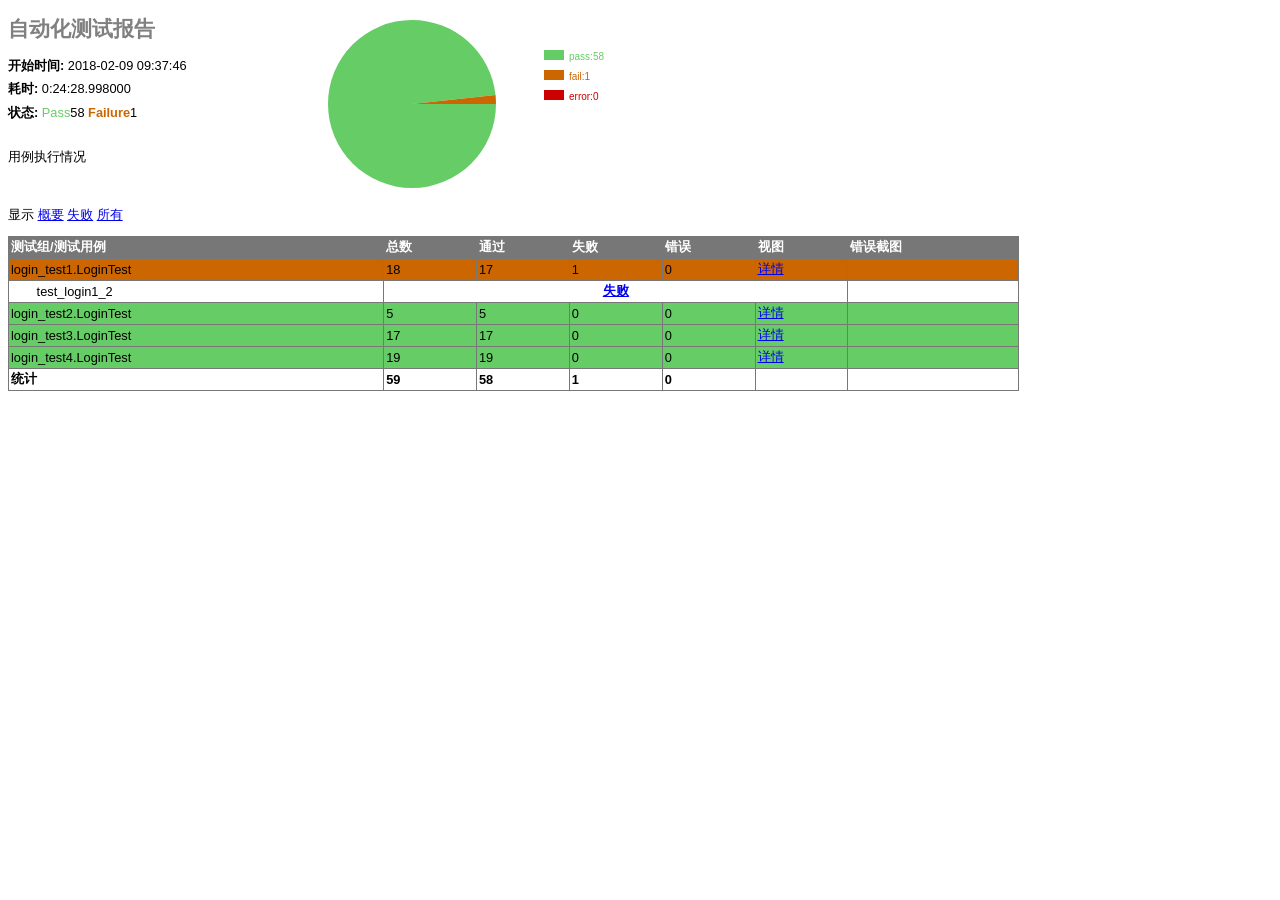
<file: Unit_Test/report/2018-02-09-09_37_46result.html>
<?xml version="1.0" encoding="UTF-8"?>
<!DOCTYPE html PUBLIC "-//W3C//DTD XHTML 1.0 Strict//EN" "http://www.w3.org/TR/xhtml1/DTD/xhtml1-strict.dtd">
<html xmlns="http://www.w3.org/1999/xhtml">
<head>
    <title>自动化测试报告</title>
    <meta name="generator" content="HTMLTestRunner 0.8.3"/>
    <meta http-equiv="Content-Type" content="text/html; charset=UTF-8"/>
    
<style type="text/css" media="screen">
body        { font-family: verdana, arial, helvetica, sans-serif; font-size: 80%; }
table       { font-size: 100%; }
pre         { }

/* -- heading ---------------------------------------------------------------------- */
h1 {
	font-size: 16pt;
	color: gray;
}
.heading {
    margin-top: 0ex;
    margin-bottom: 1ex;
}

.heading .attribute {
    margin-top: 1ex;
    margin-bottom: 0;
}

.heading .description {
    margin-top: 4ex;
    margin-bottom: 6ex;
}

/* -- css div popup ------------------------------------------------------------------------ */
a.popup_link {
}

a.popup_link:hover {
    color: red;
}
.img{
	width: 100%;
	height: 100%;
	border-collapse: collapse;
    border: 2px solid #777;
}

.screenshots {
    z-index: 100;
	position:absolute;
	left: 23%;
	top: 20%;
	display: none;
}
.close_shots {
	position:absolute;
	top:0; left:98%;
	z-index:99;
	width:20px;
}
.popup_window {
    display: none;
    position: relative;
    left: 0px;
    top: 0px;
    /*border: solid #627173 1px; */
    padding: 10px;
    background-color: #E6E6D6;
    font-family: "Lucida Console", "Courier New", Courier, monospace;
    text-align: left;
    font-size: 8pt;
    width: 500px;
}

}
/* -- report ------------------------------------------------------------------------ */
#show_detail_line {
    margin-top: 3ex;
    margin-bottom: 1ex;
}
#result_table {
    width: 80%;
    border-collapse: collapse;
    border: 1px solid #777;
}
#header_row {
    font-weight: bold;
    color: white;
    background-color: #777;
}
#result_table td {
    border: 1px solid #777;
    padding: 2px;
}
#total_row  { font-weight: bold; }
.passClass  { background-color: #6c6; }
.failClass  { background-color: #c60; }
.errorClass { background-color: #c00; }
.passCase   { color: #6c6; }
.failCase   { color: #c60; font-weight: bold; }
.errorCase  { color: #c00; font-weight: bold; }
.hiddenRow  { display: none; }
.testcase   { margin-left: 2em; }


/* -- ending ---------------------------------------------------------------------- */
#ending {
}


.piechart{
    position:absolute;  ;
    top:20px;
    left:300px;
    width: 200px;
    float: left;
    display:  inline;
}


</style>

</head>
<body>
<script language="javascript" type="text/javascript">
output_list = Array();

/* level - 0:Summary; 1:Failed; 2:All */
function showCase(level) {
    trs = document.getElementsByTagName("tr");
    for (var i = 0; i < trs.length; i++) {
        tr = trs[i];
        id = tr.id;
        if (id.substr(0,2) == 'ft') {
            if (level < 1) {
                tr.className = 'hiddenRow';
            }
            else {
                tr.className = '';
            }
        }
        if (id.substr(0,2) == 'pt') {
            if (level > 1) {
                tr.className = '';
            }
            else {
                tr.className = 'hiddenRow';
            }
        }
    }
}


function showClassDetail(cid, count) {
    var id_list = Array(count);
    var toHide = 1;
    for (var i = 0; i < count; i++) {
        tid0 = 't' + cid.substr(1) + '.' + (i+1);
        tid = 'f' + tid0;
        tr = document.getElementById(tid);
        if (!tr) {
            tid = 'p' + tid0;
            tr = document.getElementById(tid);
        }
        id_list[i] = tid;
        if (tr.className) {
            toHide = 0;
        }
    }
    for (var i = 0; i < count; i++) {
        tid = id_list[i];
        if (toHide) {
            document.getElementById('div_'+tid).style.display = 'none'
            document.getElementById(tid).className = 'hiddenRow';
        }
        else {
            document.getElementById(tid).className = '';
        }
    }
}


function showTestDetail(div_id){
    var details_div = document.getElementById(div_id)
    var displayState = details_div.style.display
    // alert(displayState)
    if (displayState != 'block' ) {
        displayState = 'block'
        details_div.style.display = 'block'
    }
    else {
        details_div.style.display = 'none'
    }
}


function html_escape(s) {
    s = s.replace(/&/g,'&amp;');
    s = s.replace(/</g,'&lt;');
    s = s.replace(/>/g,'&gt;');
    return s;
}

function drawCircle(pass, fail, error){
    var color = ["#6c6","#c60","#c00"];
    var data = [pass,fail,error];
    var text_arr = ["pass", "fail", "error"];

    var canvas = document.getElementById("circle");
    var ctx = canvas.getContext("2d");
    var startPoint=0;
    var width = 20, height = 10;
    var posX = 112 * 2 + 20, posY = 30;
    var textX = posX + width + 5, textY = posY + 10;
    for(var i=0;i<data.length;i++){
        ctx.fillStyle = color[i];
        ctx.beginPath();
        ctx.moveTo(112,84);
        ctx.arc(112,84,84,startPoint,startPoint+Math.PI*2*(data[i]/(data[0]+data[1]+data[2])),false);
        ctx.fill();
        startPoint += Math.PI*2*(data[i]/(data[0]+data[1]+data[2]));
        ctx.fillStyle = color[i];
        ctx.fillRect(posX, posY + 20 * i, width, height);
        ctx.moveTo(posX, posY + 20 * i);
        ctx.font = 'bold 14px';
        ctx.fillStyle = color[i];
        var percent = text_arr[i] + ":"+data[i];
        ctx.fillText(percent, textX, textY + 20 * i);

    }
}

function show_shots(obj) {
	obj.nextElementSibling.style.display="block";

}

function close_shots(obj) {
	obj.parentElement.style.display="none";
}

</script>
<div class="piechart">
    <div>
        <canvas id="circle" width="350" height="168" </canvas>
    </div>
</div>
<div class='heading'>
<h1>自动化测试报告</h1>
<p class='attribute'><strong>开始时间:</strong> 2018-02-09 09:37:46</p>
<p class='attribute'><strong>耗时:</strong> 0:24:28.998000</p>
<p class='attribute'><strong>状态:</strong> <span class="tj passCase">Pass</span>58 <span class="tj failCase">Failure</span>1</p>

<p class='description'>用例执行情况</p>
</div>



<p id='show_detail_line'>显示
<a href='javascript:showCase(0)'>概要</a>
<a href='javascript:showCase(1)'>失败</a>
<a href='javascript:showCase(2)'>所有</a>
</p>

<table id='result_table'>
<colgroup>
<col align='left' />
<col align='right' />
<col align='right' />
<col align='right' />
<col align='right' />
<col align='right' />
<col align='right' />
</colgroup>
<tr id='header_row'>
    <td>测试组/测试用例</td>
    <td>总数</td>
    <td>通过</td>
    <td>失败</td>
    <td>错误</td>
    <td>视图</td>
    <td>错误截图</td>
</tr>

<tr class='failClass'>
    <td>login_test1.LoginTest</td>
    <td>18</td>
    <td>17</td>
    <td>1</td>
    <td>0</td>
    <td><a href="javascript:showClassDetail('c1',18)">详情</a></td>
    <td>&nbsp;</td>
</tr>

<tr id='pt1.1' class='hiddenRow'>
    <td ><div class='testcase'>test_login1_1</div></td>
    <td colspan='5' align='center'>

    <!--css div popup start-->
    <span class='status passCase'>
    <a class="popup_link" onfocus='this.blur();' href="javascript:showTestDetail('div_pt1.1')" >
        通过</a></span>

    <div id='div_pt1.1' class="popup_window">
        <div style='text-align: right; color:red;cursor:pointer'>
        <a onfocus='this.blur();' onclick="document.getElementById('div_pt1.1').style.display = 'none' " >
           [x]</a>
        </div>
        <pre>
        
pt1.1: {u'username': u'', u'password': u'', u'result': u'用户名不能为空'}
用户名不能为空


        </pre>
    </div>
    <!--css div popup end-->

    </td>
    <td></td>
</tr>

<tr id='ft1.2' class='none'>
    <td ><div class='testcase'>test_login1_2</div></td>
    <td colspan='5' align='center'>

    <!--css div popup start-->
    <span class='status failCase'>
    <a class="popup_link" onfocus='this.blur();' href="javascript:showTestDetail('div_ft1.2')" >
        失败</a></span>

    <div id='div_ft1.2' class="popup_window">
        <div style='text-align: right; color:red;cursor:pointer'>
        <a onfocus='this.blur();' onclick="document.getElementById('div_ft1.2').style.display = 'none' " >
           [x]</a>
        </div>
        <pre>
        
ft1.2: {u'username': u'', u'password': u'1', u'result': u'用户名不aa能为空'}
用户名不能为空
Traceback (most recent call last):
  File "C:\Python27\lib\site-packages\ddt.py", line 139, in wrapper
    return func(self, *args, **kwargs)
  File "D:\Unit_Test\test_case\login_script\login_test1.py", line 41, in test_login1
    self.a.login1(dat1['username'], dat1['password'], dat1[u'result'])
  File "D:\Unit_Test\test_common\login_UZG.py", line 128, in login1
    self.contrast_result1(result)
  File "D:\Unit_Test\test_common\login_UZG.py", line 91, in contrast_result1
    assert usernameTip == result
AssertionError


        </pre>
    </div>
    <!--css div popup end-->

    </td>
    <td></td>
</tr>

<tr id='pt1.3' class='hiddenRow'>
    <td ><div class='testcase'>test_login1_3</div></td>
    <td colspan='5' align='center'>

    <!--css div popup start-->
    <span class='status passCase'>
    <a class="popup_link" onfocus='this.blur();' href="javascript:showTestDetail('div_pt1.3')" >
        通过</a></span>

    <div id='div_pt1.3' class="popup_window">
        <div style='text-align: right; color:red;cursor:pointer'>
        <a onfocus='this.blur();' onclick="document.getElementById('div_pt1.3').style.display = 'none' " >
           [x]</a>
        </div>
        <pre>
        
pt1.3: {u'username': u'3', u'password': u'11111111111111111111', u'result': u'掌柜登录账号不存在'}
掌柜登录账号不存在


        </pre>
    </div>
    <!--css div popup end-->

    </td>
    <td></td>
</tr>

<tr id='pt1.4' class='hiddenRow'>
    <td ><div class='testcase'>test_login1_4</div></td>
    <td colspan='5' align='center'>

    <!--css div popup start-->
    <span class='status passCase'>
    <a class="popup_link" onfocus='this.blur();' href="javascript:showTestDetail('div_pt1.4')" >
        通过</a></span>

    <div id='div_pt1.4' class="popup_window">
        <div style='text-align: right; color:red;cursor:pointer'>
        <a onfocus='this.blur();' onclick="document.getElementById('div_pt1.4').style.display = 'none' " >
           [x]</a>
        </div>
        <pre>
        
pt1.4: {u'username': u'9999999902', u'password': u'999902', u'result': u'掌柜账号已冻结'}
掌柜账号已冻结


        </pre>
    </div>
    <!--css div popup end-->

    </td>
    <td></td>
</tr>

<tr id='pt1.5' class='hiddenRow'>
    <td ><div class='testcase'>test_login1_5</div></td>
    <td colspan='5' align='center'>

    <!--css div popup start-->
    <span class='status passCase'>
    <a class="popup_link" onfocus='this.blur();' href="javascript:showTestDetail('div_pt1.5')" >
        通过</a></span>

    <div id='div_pt1.5' class="popup_window">
        <div style='text-align: right; color:red;cursor:pointer'>
        <a onfocus='this.blur();' onclick="document.getElementById('div_pt1.5').style.display = 'none' " >
           [x]</a>
        </div>
        <pre>
        
pt1.5: {u'username': u'haha/.?', u'password': u'111111', u'result': u'掌柜登录账号不存在'}
掌柜登录账号不存在


        </pre>
    </div>
    <!--css div popup end-->

    </td>
    <td></td>
</tr>

<tr id='pt1.6' class='hiddenRow'>
    <td ><div class='testcase'>test_login1_6</div></td>
    <td colspan='5' align='center'>

    <!--css div popup start-->
    <span class='status passCase'>
    <a class="popup_link" onfocus='this.blur();' href="javascript:showTestDetail('div_pt1.6')" >
        通过</a></span>

    <div id='div_pt1.6' class="popup_window">
        <div style='text-align: right; color:red;cursor:pointer'>
        <a onfocus='this.blur();' onclick="document.getElementById('div_pt1.6').style.display = 'none' " >
           [x]</a>
        </div>
        <pre>
        
pt1.6: {u'username': u'123qwe', u'password': u'111111', u'result': u'掌柜登录账号不存在'}
掌柜登录账号不存在


        </pre>
    </div>
    <!--css div popup end-->

    </td>
    <td></td>
</tr>

<tr id='pt1.7' class='hiddenRow'>
    <td ><div class='testcase'>test_login1_7</div></td>
    <td colspan='5' align='center'>

    <!--css div popup start-->
    <span class='status passCase'>
    <a class="popup_link" onfocus='this.blur();' href="javascript:showTestDetail('div_pt1.7')" >
        通过</a></span>

    <div id='div_pt1.7' class="popup_window">
        <div style='text-align: right; color:red;cursor:pointer'>
        <a onfocus='this.blur();' onclick="document.getElementById('div_pt1.7').style.display = 'none' " >
           [x]</a>
        </div>
        <pre>
        
pt1.7: {u'username': u'1234qwe', u'password': u'111111', u'result': u'掌柜登录账号不存在'}
掌柜登录账号不存在


        </pre>
    </div>
    <!--css div popup end-->

    </td>
    <td></td>
</tr>

<tr id='pt1.8' class='hiddenRow'>
    <td ><div class='testcase'>test_login1_8</div></td>
    <td colspan='5' align='center'>

    <!--css div popup start-->
    <span class='status passCase'>
    <a class="popup_link" onfocus='this.blur();' href="javascript:showTestDetail('div_pt1.8')" >
        通过</a></span>

    <div id='div_pt1.8' class="popup_window">
        <div style='text-align: right; color:red;cursor:pointer'>
        <a onfocus='this.blur();' onclick="document.getElementById('div_pt1.8').style.display = 'none' " >
           [x]</a>
        </div>
        <pre>
        
pt1.8: {u'username': u'12345qwe', u'password': u'111111', u'result': u'掌柜登录账号不存在'}
掌柜登录账号不存在


        </pre>
    </div>
    <!--css div popup end-->

    </td>
    <td></td>
</tr>

<tr id='pt1.9' class='hiddenRow'>
    <td ><div class='testcase'>test_login1_9</div></td>
    <td colspan='5' align='center'>

    <!--css div popup start-->
    <span class='status passCase'>
    <a class="popup_link" onfocus='this.blur();' href="javascript:showTestDetail('div_pt1.9')" >
        通过</a></span>

    <div id='div_pt1.9' class="popup_window">
        <div style='text-align: right; color:red;cursor:pointer'>
        <a onfocus='this.blur();' onclick="document.getElementById('div_pt1.9').style.display = 'none' " >
           [x]</a>
        </div>
        <pre>
        
pt1.9: {u'username': u'1234qwer', u'password': u'111111', u'result': u'掌柜登录账号不存在'}
掌柜登录账号不存在


        </pre>
    </div>
    <!--css div popup end-->

    </td>
    <td></td>
</tr>

<tr id='pt1.10' class='hiddenRow'>
    <td ><div class='testcase'>test_login2_1</div></td>
    <td colspan='5' align='center'>

    <!--css div popup start-->
    <span class='status passCase'>
    <a class="popup_link" onfocus='this.blur();' href="javascript:showTestDetail('div_pt1.10')" >
        通过</a></span>

    <div id='div_pt1.10' class="popup_window">
        <div style='text-align: right; color:red;cursor:pointer'>
        <a onfocus='this.blur();' onclick="document.getElementById('div_pt1.10').style.display = 'none' " >
           [x]</a>
        </div>
        <pre>
        
pt1.10: {u'username': u'haha/..', u'password': u'', u'result': u'密码不能为空'}
密码不能为空


        </pre>
    </div>
    <!--css div popup end-->

    </td>
    <td></td>
</tr>

<tr id='pt1.11' class='hiddenRow'>
    <td ><div class='testcase'>test_login2_2</div></td>
    <td colspan='5' align='center'>

    <!--css div popup start-->
    <span class='status passCase'>
    <a class="popup_link" onfocus='this.blur();' href="javascript:showTestDetail('div_pt1.11')" >
        通过</a></span>

    <div id='div_pt1.11' class="popup_window">
        <div style='text-align: right; color:red;cursor:pointer'>
        <a onfocus='this.blur();' onclick="document.getElementById('div_pt1.11').style.display = 'none' " >
           [x]</a>
        </div>
        <pre>
        
pt1.11: {u'username': u'11111111111111111111', u'password': u'', u'result': u'密码不能为空'}
密码不能为空


        </pre>
    </div>
    <!--css div popup end-->

    </td>
    <td></td>
</tr>

<tr id='pt1.12' class='hiddenRow'>
    <td ><div class='testcase'>test_login2_3</div></td>
    <td colspan='5' align='center'>

    <!--css div popup start-->
    <span class='status passCase'>
    <a class="popup_link" onfocus='this.blur();' href="javascript:showTestDetail('div_pt1.12')" >
        通过</a></span>

    <div id='div_pt1.12' class="popup_window">
        <div style='text-align: right; color:red;cursor:pointer'>
        <a onfocus='this.blur();' onclick="document.getElementById('div_pt1.12').style.display = 'none' " >
           [x]</a>
        </div>
        <pre>
        
pt1.12: {u'username': u'1', u'password': u'1', u'result': u'密码不能小于6位字符'}
密码不能小于6位字符


        </pre>
    </div>
    <!--css div popup end-->

    </td>
    <td></td>
</tr>

<tr id='pt1.13' class='hiddenRow'>
    <td ><div class='testcase'>test_login2_4</div></td>
    <td colspan='5' align='center'>

    <!--css div popup start-->
    <span class='status passCase'>
    <a class="popup_link" onfocus='this.blur();' href="javascript:showTestDetail('div_pt1.13')" >
        通过</a></span>

    <div id='div_pt1.13' class="popup_window">
        <div style='text-align: right; color:red;cursor:pointer'>
        <a onfocus='this.blur();' onclick="document.getElementById('div_pt1.13').style.display = 'none' " >
           [x]</a>
        </div>
        <pre>
        
pt1.13: {u'username': u'9999999985', u'password': u'haha/.?', u'result': u'账号密码错误1次，超过6次账号将锁定'}
账号密码错误1次，超过6次账号将锁定


        </pre>
    </div>
    <!--css div popup end-->

    </td>
    <td></td>
</tr>

<tr id='pt1.14' class='hiddenRow'>
    <td ><div class='testcase'>test_login2_5</div></td>
    <td colspan='5' align='center'>

    <!--css div popup start-->
    <span class='status passCase'>
    <a class="popup_link" onfocus='this.blur();' href="javascript:showTestDetail('div_pt1.14')" >
        通过</a></span>

    <div id='div_pt1.14' class="popup_window">
        <div style='text-align: right; color:red;cursor:pointer'>
        <a onfocus='this.blur();' onclick="document.getElementById('div_pt1.14').style.display = 'none' " >
           [x]</a>
        </div>
        <pre>
        
pt1.14: {u'username': u'9999999986', u'password': u'111111', u'result': u'账号密码错误1次，超过6次账号将锁定'}
账号密码错误1次，超过6次账号将锁定


        </pre>
    </div>
    <!--css div popup end-->

    </td>
    <td></td>
</tr>

<tr id='pt1.15' class='hiddenRow'>
    <td ><div class='testcase'>test_login2_6</div></td>
    <td colspan='5' align='center'>

    <!--css div popup start-->
    <span class='status passCase'>
    <a class="popup_link" onfocus='this.blur();' href="javascript:showTestDetail('div_pt1.15')" >
        通过</a></span>

    <div id='div_pt1.15' class="popup_window">
        <div style='text-align: right; color:red;cursor:pointer'>
        <a onfocus='this.blur();' onclick="document.getElementById('div_pt1.15').style.display = 'none' " >
           [x]</a>
        </div>
        <pre>
        
pt1.15: {u'username': u'9999999986', u'password': u'111111', u'result': u'账号密码错误2次，超过6次账号将锁定'}
账号密码错误2次，超过6次账号将锁定


        </pre>
    </div>
    <!--css div popup end-->

    </td>
    <td></td>
</tr>

<tr id='pt1.16' class='hiddenRow'>
    <td ><div class='testcase'>test_login2_7</div></td>
    <td colspan='5' align='center'>

    <!--css div popup start-->
    <span class='status passCase'>
    <a class="popup_link" onfocus='this.blur();' href="javascript:showTestDetail('div_pt1.16')" >
        通过</a></span>

    <div id='div_pt1.16' class="popup_window">
        <div style='text-align: right; color:red;cursor:pointer'>
        <a onfocus='this.blur();' onclick="document.getElementById('div_pt1.16').style.display = 'none' " >
           [x]</a>
        </div>
        <pre>
        
pt1.16: {u'username': u'9999999986', u'password': u'111111', u'result': u'账号密码错误3次，超过6次账号将锁定'}
账号密码错误3次，超过6次账号将锁定


        </pre>
    </div>
    <!--css div popup end-->

    </td>
    <td></td>
</tr>

<tr id='pt1.17' class='hiddenRow'>
    <td ><div class='testcase'>test_login2_8</div></td>
    <td colspan='5' align='center'>

    <!--css div popup start-->
    <span class='status passCase'>
    <a class="popup_link" onfocus='this.blur();' href="javascript:showTestDetail('div_pt1.17')" >
        通过</a></span>

    <div id='div_pt1.17' class="popup_window">
        <div style='text-align: right; color:red;cursor:pointer'>
        <a onfocus='this.blur();' onclick="document.getElementById('div_pt1.17').style.display = 'none' " >
           [x]</a>
        </div>
        <pre>
        
pt1.17: {u'username': u'9999999986', u'password': u'111111', u'result': u'账号密码错误4次，超过6次账号将锁定'}
账号密码错误4次，超过6次账号将锁定


        </pre>
    </div>
    <!--css div popup end-->

    </td>
    <td></td>
</tr>

<tr id='pt1.18' class='hiddenRow'>
    <td ><div class='testcase'>test_login2_9</div></td>
    <td colspan='5' align='center'>

    <!--css div popup start-->
    <span class='status passCase'>
    <a class="popup_link" onfocus='this.blur();' href="javascript:showTestDetail('div_pt1.18')" >
        通过</a></span>

    <div id='div_pt1.18' class="popup_window">
        <div style='text-align: right; color:red;cursor:pointer'>
        <a onfocus='this.blur();' onclick="document.getElementById('div_pt1.18').style.display = 'none' " >
           [x]</a>
        </div>
        <pre>
        
pt1.18: {u'username': u'9999999986', u'password': u'111111', u'result': u'账号密码错误5次，超过6次账号将锁定'}
账号密码错误5次，超过6次账号将锁定


        </pre>
    </div>
    <!--css div popup end-->

    </td>
    <td></td>
</tr>

<tr class='passClass'>
    <td>login_test2.LoginTest</td>
    <td>5</td>
    <td>5</td>
    <td>0</td>
    <td>0</td>
    <td><a href="javascript:showClassDetail('c2',5)">详情</a></td>
    <td>&nbsp;</td>
</tr>

<tr id='pt2.1' class='hiddenRow'>
    <td ><div class='testcase'>test_login1_1</div></td>
    <td colspan='5' align='center'>

    <!--css div popup start-->
    <span class='status passCase'>
    <a class="popup_link" onfocus='this.blur();' href="javascript:showTestDetail('div_pt2.1')" >
        通过</a></span>

    <div id='div_pt2.1' class="popup_window">
        <div style='text-align: right; color:red;cursor:pointer'>
        <a onfocus='this.blur();' onclick="document.getElementById('div_pt2.1').style.display = 'none' " >
           [x]</a>
        </div>
        <pre>
        
pt2.1: {u'username': u'15939051535', u'password': u'123qwe', u'result': u'邮掌柜首页'}
邮掌柜首页


        </pre>
    </div>
    <!--css div popup end-->

    </td>
    <td></td>
</tr>

<tr id='pt2.2' class='hiddenRow'>
    <td ><div class='testcase'>test_login1_2</div></td>
    <td colspan='5' align='center'>

    <!--css div popup start-->
    <span class='status passCase'>
    <a class="popup_link" onfocus='this.blur();' href="javascript:showTestDetail('div_pt2.2')" >
        通过</a></span>

    <div id='div_pt2.2' class="popup_window">
        <div style='text-align: right; color:red;cursor:pointer'>
        <a onfocus='this.blur();' onclick="document.getElementById('div_pt2.2').style.display = 'none' " >
           [x]</a>
        </div>
        <pre>
        
pt2.2: {u'username': u'123qwe', u'password': u'111111', u'result': u'邮掌柜首页'}
邮掌柜首页


        </pre>
    </div>
    <!--css div popup end-->

    </td>
    <td></td>
</tr>

<tr id='pt2.3' class='hiddenRow'>
    <td ><div class='testcase'>test_login1_3</div></td>
    <td colspan='5' align='center'>

    <!--css div popup start-->
    <span class='status passCase'>
    <a class="popup_link" onfocus='this.blur();' href="javascript:showTestDetail('div_pt2.3')" >
        通过</a></span>

    <div id='div_pt2.3' class="popup_window">
        <div style='text-align: right; color:red;cursor:pointer'>
        <a onfocus='this.blur();' onclick="document.getElementById('div_pt2.3').style.display = 'none' " >
           [x]</a>
        </div>
        <pre>
        
pt2.3: {u'username': u'1234qwe', u'password': u'111111', u'result': u'邮掌柜首页'}
邮掌柜首页


        </pre>
    </div>
    <!--css div popup end-->

    </td>
    <td></td>
</tr>

<tr id='pt2.4' class='hiddenRow'>
    <td ><div class='testcase'>test_login1_4</div></td>
    <td colspan='5' align='center'>

    <!--css div popup start-->
    <span class='status passCase'>
    <a class="popup_link" onfocus='this.blur();' href="javascript:showTestDetail('div_pt2.4')" >
        通过</a></span>

    <div id='div_pt2.4' class="popup_window">
        <div style='text-align: right; color:red;cursor:pointer'>
        <a onfocus='this.blur();' onclick="document.getElementById('div_pt2.4').style.display = 'none' " >
           [x]</a>
        </div>
        <pre>
        
pt2.4: {u'username': u'12345qwe', u'password': u'111111', u'result': u'邮掌柜首页'}
邮掌柜首页


        </pre>
    </div>
    <!--css div popup end-->

    </td>
    <td></td>
</tr>

<tr id='pt2.5' class='hiddenRow'>
    <td ><div class='testcase'>test_login1_5</div></td>
    <td colspan='5' align='center'>

    <!--css div popup start-->
    <span class='status passCase'>
    <a class="popup_link" onfocus='this.blur();' href="javascript:showTestDetail('div_pt2.5')" >
        通过</a></span>

    <div id='div_pt2.5' class="popup_window">
        <div style='text-align: right; color:red;cursor:pointer'>
        <a onfocus='this.blur();' onclick="document.getElementById('div_pt2.5').style.display = 'none' " >
           [x]</a>
        </div>
        <pre>
        
pt2.5: {u'username': u'1234qwer', u'password': u'111111', u'result': u'邮掌柜首页'}
邮掌柜首页


        </pre>
    </div>
    <!--css div popup end-->

    </td>
    <td></td>
</tr>

<tr class='passClass'>
    <td>login_test3.LoginTest</td>
    <td>17</td>
    <td>17</td>
    <td>0</td>
    <td>0</td>
    <td><a href="javascript:showClassDetail('c3',17)">详情</a></td>
    <td>&nbsp;</td>
</tr>

<tr id='pt3.1' class='hiddenRow'>
    <td ><div class='testcase'>test_login1_1</div></td>
    <td colspan='5' align='center'>

    <!--css div popup start-->
    <span class='status passCase'>
    <a class="popup_link" onfocus='this.blur();' href="javascript:showTestDetail('div_pt3.1')" >
        通过</a></span>

    <div id='div_pt3.1' class="popup_window">
        <div style='text-align: right; color:red;cursor:pointer'>
        <a onfocus='this.blur();' onclick="document.getElementById('div_pt3.1').style.display = 'none' " >
           [x]</a>
        </div>
        <pre>
        
pt3.1: {u'result': u'手机号不能为空', u'validatecode': u'', u'mobilenum': u''}
手机号不能为空


        </pre>
    </div>
    <!--css div popup end-->

    </td>
    <td></td>
</tr>

<tr id='pt3.2' class='hiddenRow'>
    <td ><div class='testcase'>test_login1_2</div></td>
    <td colspan='5' align='center'>

    <!--css div popup start-->
    <span class='status passCase'>
    <a class="popup_link" onfocus='this.blur();' href="javascript:showTestDetail('div_pt3.2')" >
        通过</a></span>

    <div id='div_pt3.2' class="popup_window">
        <div style='text-align: right; color:red;cursor:pointer'>
        <a onfocus='this.blur();' onclick="document.getElementById('div_pt3.2').style.display = 'none' " >
           [x]</a>
        </div>
        <pre>
        
pt3.2: {u'result': u'手机号不能为空', u'validatecode': u'', u'mobilenum': u'haha/..?'}
手机号不能为空


        </pre>
    </div>
    <!--css div popup end-->

    </td>
    <td></td>
</tr>

<tr id='pt3.3' class='hiddenRow'>
    <td ><div class='testcase'>test_login1_3</div></td>
    <td colspan='5' align='center'>

    <!--css div popup start-->
    <span class='status passCase'>
    <a class="popup_link" onfocus='this.blur();' href="javascript:showTestDetail('div_pt3.3')" >
        通过</a></span>

    <div id='div_pt3.3' class="popup_window">
        <div style='text-align: right; color:red;cursor:pointer'>
        <a onfocus='this.blur();' onclick="document.getElementById('div_pt3.3').style.display = 'none' " >
           [x]</a>
        </div>
        <pre>
        
pt3.3: {u'result': u'请输入正确的手机号', u'validatecode': u'', u'mobilenum': u'1'}
请输入正确的手机号


        </pre>
    </div>
    <!--css div popup end-->

    </td>
    <td></td>
</tr>

<tr id='pt3.4' class='hiddenRow'>
    <td ><div class='testcase'>test_login1_4</div></td>
    <td colspan='5' align='center'>

    <!--css div popup start-->
    <span class='status passCase'>
    <a class="popup_link" onfocus='this.blur();' href="javascript:showTestDetail('div_pt3.4')" >
        通过</a></span>

    <div id='div_pt3.4' class="popup_window">
        <div style='text-align: right; color:red;cursor:pointer'>
        <a onfocus='this.blur();' onclick="document.getElementById('div_pt3.4').style.display = 'none' " >
           [x]</a>
        </div>
        <pre>
        
pt3.4: {u'result': u'请输入正确的手机号', u'validatecode': u'', u'mobilenum': u'11111111111'}
请输入正确的手机号


        </pre>
    </div>
    <!--css div popup end-->

    </td>
    <td></td>
</tr>

<tr id='pt3.5' class='hiddenRow'>
    <td ><div class='testcase'>test_login1_5</div></td>
    <td colspan='5' align='center'>

    <!--css div popup start-->
    <span class='status passCase'>
    <a class="popup_link" onfocus='this.blur();' href="javascript:showTestDetail('div_pt3.5')" >
        通过</a></span>

    <div id='div_pt3.5' class="popup_window">
        <div style='text-align: right; color:red;cursor:pointer'>
        <a onfocus='this.blur();' onclick="document.getElementById('div_pt3.5').style.display = 'none' " >
           [x]</a>
        </div>
        <pre>
        
pt3.5: {u'result': u'掌柜账号不存在', u'validatecode': u'111111', u'mobilenum': u'15939000000'}
掌柜账号不存在


        </pre>
    </div>
    <!--css div popup end-->

    </td>
    <td></td>
</tr>

<tr id='pt3.6' class='hiddenRow'>
    <td ><div class='testcase'>test_login2_1</div></td>
    <td colspan='5' align='center'>

    <!--css div popup start-->
    <span class='status passCase'>
    <a class="popup_link" onfocus='this.blur();' href="javascript:showTestDetail('div_pt3.6')" >
        通过</a></span>

    <div id='div_pt3.6' class="popup_window">
        <div style='text-align: right; color:red;cursor:pointer'>
        <a onfocus='this.blur();' onclick="document.getElementById('div_pt3.6').style.display = 'none' " >
           [x]</a>
        </div>
        <pre>
        
pt3.6: {u'result': u'验证码不能为空', u'validatecode': u'', u'mobilenum': u'15939000000'}
验证码不能为空


        </pre>
    </div>
    <!--css div popup end-->

    </td>
    <td></td>
</tr>

<tr id='pt3.7' class='hiddenRow'>
    <td ><div class='testcase'>test_login2_2</div></td>
    <td colspan='5' align='center'>

    <!--css div popup start-->
    <span class='status passCase'>
    <a class="popup_link" onfocus='this.blur();' href="javascript:showTestDetail('div_pt3.7')" >
        通过</a></span>

    <div id='div_pt3.7' class="popup_window">
        <div style='text-align: right; color:red;cursor:pointer'>
        <a onfocus='this.blur();' onclick="document.getElementById('div_pt3.7').style.display = 'none' " >
           [x]</a>
        </div>
        <pre>
        
pt3.7: {u'result': u'验证码必须为6位数字', u'validatecode': u'1', u'mobilenum': u'15939000000'}
验证码必须为6位数字


        </pre>
    </div>
    <!--css div popup end-->

    </td>
    <td></td>
</tr>

<tr id='pt3.8' class='hiddenRow'>
    <td ><div class='testcase'>test_login2_3</div></td>
    <td colspan='5' align='center'>

    <!--css div popup start-->
    <span class='status passCase'>
    <a class="popup_link" onfocus='this.blur();' href="javascript:showTestDetail('div_pt3.8')" >
        通过</a></span>

    <div id='div_pt3.8' class="popup_window">
        <div style='text-align: right; color:red;cursor:pointer'>
        <a onfocus='this.blur();' onclick="document.getElementById('div_pt3.8').style.display = 'none' " >
           [x]</a>
        </div>
        <pre>
        
pt3.8: {u'result': u'验证码错误1次，超过6次账号将锁定', u'validatecode': u'111111', u'mobilenum': u'15939051535'}
验证码错误1次，超过6次账号将锁定


        </pre>
    </div>
    <!--css div popup end-->

    </td>
    <td></td>
</tr>

<tr id='pt3.9' class='hiddenRow'>
    <td ><div class='testcase'>test_login2_4</div></td>
    <td colspan='5' align='center'>

    <!--css div popup start-->
    <span class='status passCase'>
    <a class="popup_link" onfocus='this.blur();' href="javascript:showTestDetail('div_pt3.9')" >
        通过</a></span>

    <div id='div_pt3.9' class="popup_window">
        <div style='text-align: right; color:red;cursor:pointer'>
        <a onfocus='this.blur();' onclick="document.getElementById('div_pt3.9').style.display = 'none' " >
           [x]</a>
        </div>
        <pre>
        
pt3.9: {u'result': u'验证码错误2次，超过6次账号将锁定', u'validatecode': u'111111', u'mobilenum': u'15939051535'}
验证码错误2次，超过6次账号将锁定


        </pre>
    </div>
    <!--css div popup end-->

    </td>
    <td></td>
</tr>

<tr id='pt3.10' class='hiddenRow'>
    <td ><div class='testcase'>test_login2_5</div></td>
    <td colspan='5' align='center'>

    <!--css div popup start-->
    <span class='status passCase'>
    <a class="popup_link" onfocus='this.blur();' href="javascript:showTestDetail('div_pt3.10')" >
        通过</a></span>

    <div id='div_pt3.10' class="popup_window">
        <div style='text-align: right; color:red;cursor:pointer'>
        <a onfocus='this.blur();' onclick="document.getElementById('div_pt3.10').style.display = 'none' " >
           [x]</a>
        </div>
        <pre>
        
pt3.10: {u'result': u'验证码错误3次，超过6次账号将锁定', u'validatecode': u'111111', u'mobilenum': u'15939051535'}
验证码错误3次，超过6次账号将锁定


        </pre>
    </div>
    <!--css div popup end-->

    </td>
    <td></td>
</tr>

<tr id='pt3.11' class='hiddenRow'>
    <td ><div class='testcase'>test_login2_6</div></td>
    <td colspan='5' align='center'>

    <!--css div popup start-->
    <span class='status passCase'>
    <a class="popup_link" onfocus='this.blur();' href="javascript:showTestDetail('div_pt3.11')" >
        通过</a></span>

    <div id='div_pt3.11' class="popup_window">
        <div style='text-align: right; color:red;cursor:pointer'>
        <a onfocus='this.blur();' onclick="document.getElementById('div_pt3.11').style.display = 'none' " >
           [x]</a>
        </div>
        <pre>
        
pt3.11: {u'result': u'验证码错误4次，超过6次账号将锁定', u'validatecode': u'111111', u'mobilenum': u'15939051535'}
验证码错误4次，超过6次账号将锁定


        </pre>
    </div>
    <!--css div popup end-->

    </td>
    <td></td>
</tr>

<tr id='pt3.12' class='hiddenRow'>
    <td ><div class='testcase'>test_login2_7</div></td>
    <td colspan='5' align='center'>

    <!--css div popup start-->
    <span class='status passCase'>
    <a class="popup_link" onfocus='this.blur();' href="javascript:showTestDetail('div_pt3.12')" >
        通过</a></span>

    <div id='div_pt3.12' class="popup_window">
        <div style='text-align: right; color:red;cursor:pointer'>
        <a onfocus='this.blur();' onclick="document.getElementById('div_pt3.12').style.display = 'none' " >
           [x]</a>
        </div>
        <pre>
        
pt3.12: {u'result': u'验证码错误5次，超过6次账号将锁定', u'validatecode': u'111111', u'mobilenum': u'15939051535'}
验证码错误5次，超过6次账号将锁定


        </pre>
    </div>
    <!--css div popup end-->

    </td>
    <td></td>
</tr>

<tr id='pt3.13' class='hiddenRow'>
    <td ><div class='testcase'>test_login3_1</div></td>
    <td colspan='5' align='center'>

    <!--css div popup start-->
    <span class='status passCase'>
    <a class="popup_link" onfocus='this.blur();' href="javascript:showTestDetail('div_pt3.13')" >
        通过</a></span>

    <div id='div_pt3.13' class="popup_window">
        <div style='text-align: right; color:red;cursor:pointer'>
        <a onfocus='this.blur();' onclick="document.getElementById('div_pt3.13').style.display = 'none' " >
           [x]</a>
        </div>
        <pre>
        
pt3.13: {u'result': u'未输入手机号码, 无法获取验证码', u'mobilenum': u''}
未输入手机号码, 无法获取验证码


        </pre>
    </div>
    <!--css div popup end-->

    </td>
    <td></td>
</tr>

<tr id='pt3.14' class='hiddenRow'>
    <td ><div class='testcase'>test_login3_2</div></td>
    <td colspan='5' align='center'>

    <!--css div popup start-->
    <span class='status passCase'>
    <a class="popup_link" onfocus='this.blur();' href="javascript:showTestDetail('div_pt3.14')" >
        通过</a></span>

    <div id='div_pt3.14' class="popup_window">
        <div style='text-align: right; color:red;cursor:pointer'>
        <a onfocus='this.blur();' onclick="document.getElementById('div_pt3.14').style.display = 'none' " >
           [x]</a>
        </div>
        <pre>
        
pt3.14: {u'result': u'未输入手机号码, 无法获取验证码', u'mobilenum': u'haha. /'}
未输入手机号码, 无法获取验证码


        </pre>
    </div>
    <!--css div popup end-->

    </td>
    <td></td>
</tr>

<tr id='pt3.15' class='hiddenRow'>
    <td ><div class='testcase'>test_login3_3</div></td>
    <td colspan='5' align='center'>

    <!--css div popup start-->
    <span class='status passCase'>
    <a class="popup_link" onfocus='this.blur();' href="javascript:showTestDetail('div_pt3.15')" >
        通过</a></span>

    <div id='div_pt3.15' class="popup_window">
        <div style='text-align: right; color:red;cursor:pointer'>
        <a onfocus='this.blur();' onclick="document.getElementById('div_pt3.15').style.display = 'none' " >
           [x]</a>
        </div>
        <pre>
        
pt3.15: {u'result': u'请输入正确的手机号', u'mobilenum': u'1'}
请输入正确的手机号


        </pre>
    </div>
    <!--css div popup end-->

    </td>
    <td></td>
</tr>

<tr id='pt3.16' class='hiddenRow'>
    <td ><div class='testcase'>test_login3_4</div></td>
    <td colspan='5' align='center'>

    <!--css div popup start-->
    <span class='status passCase'>
    <a class="popup_link" onfocus='this.blur();' href="javascript:showTestDetail('div_pt3.16')" >
        通过</a></span>

    <div id='div_pt3.16' class="popup_window">
        <div style='text-align: right; color:red;cursor:pointer'>
        <a onfocus='this.blur();' onclick="document.getElementById('div_pt3.16').style.display = 'none' " >
           [x]</a>
        </div>
        <pre>
        
pt3.16: {u'result': u'请输入正确的手机号', u'mobilenum': u'11111111111'}
请输入正确的手机号


        </pre>
    </div>
    <!--css div popup end-->

    </td>
    <td></td>
</tr>

<tr id='pt3.17' class='hiddenRow'>
    <td ><div class='testcase'>test_login3_5</div></td>
    <td colspan='5' align='center'>

    <!--css div popup start-->
    <span class='status passCase'>
    <a class="popup_link" onfocus='this.blur();' href="javascript:showTestDetail('div_pt3.17')" >
        通过</a></span>

    <div id='div_pt3.17' class="popup_window">
        <div style='text-align: right; color:red;cursor:pointer'>
        <a onfocus='this.blur();' onclick="document.getElementById('div_pt3.17').style.display = 'none' " >
           [x]</a>
        </div>
        <pre>
        
pt3.17: {u'result': u'掌柜账号不存在', u'mobilenum': u'15939000000'}
掌柜账号不存在


        </pre>
    </div>
    <!--css div popup end-->

    </td>
    <td></td>
</tr>

<tr class='passClass'>
    <td>login_test4.LoginTest</td>
    <td>19</td>
    <td>19</td>
    <td>0</td>
    <td>0</td>
    <td><a href="javascript:showClassDetail('c4',19)">详情</a></td>
    <td>&nbsp;</td>
</tr>

<tr id='pt4.1' class='hiddenRow'>
    <td ><div class='testcase'>test_login1_1</div></td>
    <td colspan='5' align='center'>

    <!--css div popup start-->
    <span class='status passCase'>
    <a class="popup_link" onfocus='this.blur();' href="javascript:showTestDetail('div_pt4.1')" >
        通过</a></span>

    <div id='div_pt4.1' class="popup_window">
        <div style='text-align: right; color:red;cursor:pointer'>
        <a onfocus='this.blur();' onclick="document.getElementById('div_pt4.1').style.display = 'none' " >
           [x]</a>
        </div>
        <pre>
        
pt4.1: {u'phonenumber': u'', u'result': u'手机号码输入有误'}
手机号码输入有误


        </pre>
    </div>
    <!--css div popup end-->

    </td>
    <td></td>
</tr>

<tr id='pt4.2' class='hiddenRow'>
    <td ><div class='testcase'>test_login1_2</div></td>
    <td colspan='5' align='center'>

    <!--css div popup start-->
    <span class='status passCase'>
    <a class="popup_link" onfocus='this.blur();' href="javascript:showTestDetail('div_pt4.2')" >
        通过</a></span>

    <div id='div_pt4.2' class="popup_window">
        <div style='text-align: right; color:red;cursor:pointer'>
        <a onfocus='this.blur();' onclick="document.getElementById('div_pt4.2').style.display = 'none' " >
           [x]</a>
        </div>
        <pre>
        
pt4.2: {u'phonenumber': u'1', u'result': u'手机号码输入有误'}
手机号码输入有误


        </pre>
    </div>
    <!--css div popup end-->

    </td>
    <td></td>
</tr>

<tr id='pt4.3' class='hiddenRow'>
    <td ><div class='testcase'>test_login1_3</div></td>
    <td colspan='5' align='center'>

    <!--css div popup start-->
    <span class='status passCase'>
    <a class="popup_link" onfocus='this.blur();' href="javascript:showTestDetail('div_pt4.3')" >
        通过</a></span>

    <div id='div_pt4.3' class="popup_window">
        <div style='text-align: right; color:red;cursor:pointer'>
        <a onfocus='this.blur();' onclick="document.getElementById('div_pt4.3').style.display = 'none' " >
           [x]</a>
        </div>
        <pre>
        
pt4.3: {u'phonenumber': u'1111111haha ./?', u'result': u'手机号码输入有误'}
手机号码输入有误


        </pre>
    </div>
    <!--css div popup end-->

    </td>
    <td></td>
</tr>

<tr id='pt4.4' class='hiddenRow'>
    <td ><div class='testcase'>test_login1_4</div></td>
    <td colspan='5' align='center'>

    <!--css div popup start-->
    <span class='status passCase'>
    <a class="popup_link" onfocus='this.blur();' href="javascript:showTestDetail('div_pt4.4')" >
        通过</a></span>

    <div id='div_pt4.4' class="popup_window">
        <div style='text-align: right; color:red;cursor:pointer'>
        <a onfocus='this.blur();' onclick="document.getElementById('div_pt4.4').style.display = 'none' " >
           [x]</a>
        </div>
        <pre>
        
pt4.4: {u'phonenumber': u'11111111111', u'result': u'手机号码输入有误'}
手机号码输入有误


        </pre>
    </div>
    <!--css div popup end-->

    </td>
    <td></td>
</tr>

<tr id='pt4.5' class='hiddenRow'>
    <td ><div class='testcase'>test_login2_1</div></td>
    <td colspan='5' align='center'>

    <!--css div popup start-->
    <span class='status passCase'>
    <a class="popup_link" onfocus='this.blur();' href="javascript:showTestDetail('div_pt4.5')" >
        通过</a></span>

    <div id='div_pt4.5' class="popup_window">
        <div style='text-align: right; color:red;cursor:pointer'>
        <a onfocus='this.blur();' onclick="document.getElementById('div_pt4.5').style.display = 'none' " >
           [x]</a>
        </div>
        <pre>
        
pt4.5: {u'phonenumber': u'15939000000', u'result': u'验证码输入有误', u'messgescode': u''}
验证码输入有误


        </pre>
    </div>
    <!--css div popup end-->

    </td>
    <td></td>
</tr>

<tr id='pt4.6' class='hiddenRow'>
    <td ><div class='testcase'>test_login2_2</div></td>
    <td colspan='5' align='center'>

    <!--css div popup start-->
    <span class='status passCase'>
    <a class="popup_link" onfocus='this.blur();' href="javascript:showTestDetail('div_pt4.6')" >
        通过</a></span>

    <div id='div_pt4.6' class="popup_window">
        <div style='text-align: right; color:red;cursor:pointer'>
        <a onfocus='this.blur();' onclick="document.getElementById('div_pt4.6').style.display = 'none' " >
           [x]</a>
        </div>
        <pre>
        
pt4.6: {u'phonenumber': u'15939000000', u'result': u'验证码输入有误', u'messgescode': u'1'}
验证码输入有误


        </pre>
    </div>
    <!--css div popup end-->

    </td>
    <td></td>
</tr>

<tr id='pt4.7' class='hiddenRow'>
    <td ><div class='testcase'>test_login2_3</div></td>
    <td colspan='5' align='center'>

    <!--css div popup start-->
    <span class='status passCase'>
    <a class="popup_link" onfocus='this.blur();' href="javascript:showTestDetail('div_pt4.7')" >
        通过</a></span>

    <div id='div_pt4.7' class="popup_window">
        <div style='text-align: right; color:red;cursor:pointer'>
        <a onfocus='this.blur();' onclick="document.getElementById('div_pt4.7').style.display = 'none' " >
           [x]</a>
        </div>
        <pre>
        
pt4.7: {u'phonenumber': u'15939000000', u'result': u'验证码输入有误', u'messgescode': u'11111'}
验证码输入有误


        </pre>
    </div>
    <!--css div popup end-->

    </td>
    <td></td>
</tr>

<tr id='pt4.8' class='hiddenRow'>
    <td ><div class='testcase'>test_login2_4</div></td>
    <td colspan='5' align='center'>

    <!--css div popup start-->
    <span class='status passCase'>
    <a class="popup_link" onfocus='this.blur();' href="javascript:showTestDetail('div_pt4.8')" >
        通过</a></span>

    <div id='div_pt4.8' class="popup_window">
        <div style='text-align: right; color:red;cursor:pointer'>
        <a onfocus='this.blur();' onclick="document.getElementById('div_pt4.8').style.display = 'none' " >
           [x]</a>
        </div>
        <pre>
        
pt4.8: {u'phonenumber': u'15939000000', u'result': u'验证码输入有误', u'messgescode': u'11ha. ?'}
验证码输入有误


        </pre>
    </div>
    <!--css div popup end-->

    </td>
    <td></td>
</tr>

<tr id='pt4.9' class='hiddenRow'>
    <td ><div class='testcase'>test_login3_1</div></td>
    <td colspan='5' align='center'>

    <!--css div popup start-->
    <span class='status passCase'>
    <a class="popup_link" onfocus='this.blur();' href="javascript:showTestDetail('div_pt4.9')" >
        通过</a></span>

    <div id='div_pt4.9' class="popup_window">
        <div style='text-align: right; color:red;cursor:pointer'>
        <a onfocus='this.blur();' onclick="document.getElementById('div_pt4.9').style.display = 'none' " >
           [x]</a>
        </div>
        <pre>
        
pt4.9: {u'newpassword': u'', u'phonenumber': u'15939000000', u'result': u'密码不能为空', u'messgescode': u'111111'}
密码不能为空


        </pre>
    </div>
    <!--css div popup end-->

    </td>
    <td></td>
</tr>

<tr id='pt4.10' class='hiddenRow'>
    <td ><div class='testcase'>test_login3_2</div></td>
    <td colspan='5' align='center'>

    <!--css div popup start-->
    <span class='status passCase'>
    <a class="popup_link" onfocus='this.blur();' href="javascript:showTestDetail('div_pt4.10')" >
        通过</a></span>

    <div id='div_pt4.10' class="popup_window">
        <div style='text-align: right; color:red;cursor:pointer'>
        <a onfocus='this.blur();' onclick="document.getElementById('div_pt4.10').style.display = 'none' " >
           [x]</a>
        </div>
        <pre>
        
pt4.10: {u'newpassword': u'1', u'phonenumber': u'15939000000', u'result': u'密码为6-20位密码', u'messgescode': u'111111'}
密码为6-20位密码


        </pre>
    </div>
    <!--css div popup end-->

    </td>
    <td></td>
</tr>

<tr id='pt4.11' class='hiddenRow'>
    <td ><div class='testcase'>test_login3_3</div></td>
    <td colspan='5' align='center'>

    <!--css div popup start-->
    <span class='status passCase'>
    <a class="popup_link" onfocus='this.blur();' href="javascript:showTestDetail('div_pt4.11')" >
        通过</a></span>

    <div id='div_pt4.11' class="popup_window">
        <div style='text-align: right; color:red;cursor:pointer'>
        <a onfocus='this.blur();' onclick="document.getElementById('div_pt4.11').style.display = 'none' " >
           [x]</a>
        </div>
        <pre>
        
pt4.11: {u'newpassword': u'1111111111111111hah, .?', u'phonenumber': u'15939000000', u'result': u'密码为6-20位密码', u'messgescode': u'111111'}
密码为6-20位密码


        </pre>
    </div>
    <!--css div popup end-->

    </td>
    <td></td>
</tr>

<tr id='pt4.12' class='hiddenRow'>
    <td ><div class='testcase'>test_login3_4</div></td>
    <td colspan='5' align='center'>

    <!--css div popup start-->
    <span class='status passCase'>
    <a class="popup_link" onfocus='this.blur();' href="javascript:showTestDetail('div_pt4.12')" >
        通过</a></span>

    <div id='div_pt4.12' class="popup_window">
        <div style='text-align: right; color:red;cursor:pointer'>
        <a onfocus='this.blur();' onclick="document.getElementById('div_pt4.12').style.display = 'none' " >
           [x]</a>
        </div>
        <pre>
        
pt4.12: {u'newpassword': u'111111', u'phonenumber': u'15939000000', u'result': u'密码不能为单一数字的', u'messgescode': u'111111'}
密码不能为单一数字的


        </pre>
    </div>
    <!--css div popup end-->

    </td>
    <td></td>
</tr>

<tr id='pt4.13' class='hiddenRow'>
    <td ><div class='testcase'>test_login3_5</div></td>
    <td colspan='5' align='center'>

    <!--css div popup start-->
    <span class='status passCase'>
    <a class="popup_link" onfocus='this.blur();' href="javascript:showTestDetail('div_pt4.13')" >
        通过</a></span>

    <div id='div_pt4.13' class="popup_window">
        <div style='text-align: right; color:red;cursor:pointer'>
        <a onfocus='this.blur();' onclick="document.getElementById('div_pt4.13').style.display = 'none' " >
           [x]</a>
        </div>
        <pre>
        
pt4.13: {u'newpassword': u'aaaaaa', u'phonenumber': u'15939000000', u'result': u'密码不能重复字母', u'messgescode': u'111111'}
密码不能重复字母


        </pre>
    </div>
    <!--css div popup end-->

    </td>
    <td></td>
</tr>

<tr id='pt4.14' class='hiddenRow'>
    <td ><div class='testcase'>test_login3_6</div></td>
    <td colspan='5' align='center'>

    <!--css div popup start-->
    <span class='status passCase'>
    <a class="popup_link" onfocus='this.blur();' href="javascript:showTestDetail('div_pt4.14')" >
        通过</a></span>

    <div id='div_pt4.14' class="popup_window">
        <div style='text-align: right; color:red;cursor:pointer'>
        <a onfocus='this.blur();' onclick="document.getElementById('div_pt4.14').style.display = 'none' " >
           [x]</a>
        </div>
        <pre>
        
pt4.14: {u'newpassword': u'123456', u'phonenumber': u'15939000000', u'result': u'密码不能递增数字', u'messgescode': u'111111'}
密码不能递增数字


        </pre>
    </div>
    <!--css div popup end-->

    </td>
    <td></td>
</tr>

<tr id='pt4.15' class='hiddenRow'>
    <td ><div class='testcase'>test_login3_7</div></td>
    <td colspan='5' align='center'>

    <!--css div popup start-->
    <span class='status passCase'>
    <a class="popup_link" onfocus='this.blur();' href="javascript:showTestDetail('div_pt4.15')" >
        通过</a></span>

    <div id='div_pt4.15' class="popup_window">
        <div style='text-align: right; color:red;cursor:pointer'>
        <a onfocus='this.blur();' onclick="document.getElementById('div_pt4.15').style.display = 'none' " >
           [x]</a>
        </div>
        <pre>
        
pt4.15: {u'newpassword': u'654321', u'phonenumber': u'15939000000', u'result': u'密码不能递减数字', u'messgescode': u'111111'}
密码不能递减数字


        </pre>
    </div>
    <!--css div popup end-->

    </td>
    <td></td>
</tr>

<tr id='pt4.16' class='hiddenRow'>
    <td ><div class='testcase'>test_login5_1</div></td>
    <td colspan='5' align='center'>

    <!--css div popup start-->
    <span class='status passCase'>
    <a class="popup_link" onfocus='this.blur();' href="javascript:showTestDetail('div_pt4.16')" >
        通过</a></span>

    <div id='div_pt4.16' class="popup_window">
        <div style='text-align: right; color:red;cursor:pointer'>
        <a onfocus='this.blur();' onclick="document.getElementById('div_pt4.16').style.display = 'none' " >
           [x]</a>
        </div>
        <pre>
        
pt4.16: {u'phonenumber': u'', u'result': u'手机号码输入有误'}
手机号码输入有误


        </pre>
    </div>
    <!--css div popup end-->

    </td>
    <td></td>
</tr>

<tr id='pt4.17' class='hiddenRow'>
    <td ><div class='testcase'>test_login5_2</div></td>
    <td colspan='5' align='center'>

    <!--css div popup start-->
    <span class='status passCase'>
    <a class="popup_link" onfocus='this.blur();' href="javascript:showTestDetail('div_pt4.17')" >
        通过</a></span>

    <div id='div_pt4.17' class="popup_window">
        <div style='text-align: right; color:red;cursor:pointer'>
        <a onfocus='this.blur();' onclick="document.getElementById('div_pt4.17').style.display = 'none' " >
           [x]</a>
        </div>
        <pre>
        
pt4.17: {u'phonenumber': u'1', u'result': u'手机号码输入有误'}
手机号码输入有误


        </pre>
    </div>
    <!--css div popup end-->

    </td>
    <td></td>
</tr>

<tr id='pt4.18' class='hiddenRow'>
    <td ><div class='testcase'>test_login5_3</div></td>
    <td colspan='5' align='center'>

    <!--css div popup start-->
    <span class='status passCase'>
    <a class="popup_link" onfocus='this.blur();' href="javascript:showTestDetail('div_pt4.18')" >
        通过</a></span>

    <div id='div_pt4.18' class="popup_window">
        <div style='text-align: right; color:red;cursor:pointer'>
        <a onfocus='this.blur();' onclick="document.getElementById('div_pt4.18').style.display = 'none' " >
           [x]</a>
        </div>
        <pre>
        
pt4.18: {u'phonenumber': u'1111111haha ./?', u'result': u'手机号码输入有误'}
手机号码输入有误


        </pre>
    </div>
    <!--css div popup end-->

    </td>
    <td></td>
</tr>

<tr id='pt4.19' class='hiddenRow'>
    <td ><div class='testcase'>test_login5_4</div></td>
    <td colspan='5' align='center'>

    <!--css div popup start-->
    <span class='status passCase'>
    <a class="popup_link" onfocus='this.blur();' href="javascript:showTestDetail('div_pt4.19')" >
        通过</a></span>

    <div id='div_pt4.19' class="popup_window">
        <div style='text-align: right; color:red;cursor:pointer'>
        <a onfocus='this.blur();' onclick="document.getElementById('div_pt4.19').style.display = 'none' " >
           [x]</a>
        </div>
        <pre>
        
pt4.19: {u'phonenumber': u'11111111111', u'result': u'手机号码输入有误'}
手机号码输入有误


        </pre>
    </div>
    <!--css div popup end-->

    </td>
    <td></td>
</tr>

<tr id='total_row'>
    <td>统计</td>
    <td>59</td>
    <td>58</td>
    <td>1</td>
    <td>0</td>
    <td>&nbsp;</td>
    <td>&nbsp;</td>
</tr>
</table>
<script>
    drawCircle(58, 1, 0)
</script>

<div id='ending'>&nbsp;</div>

</body>
</html>
</file>
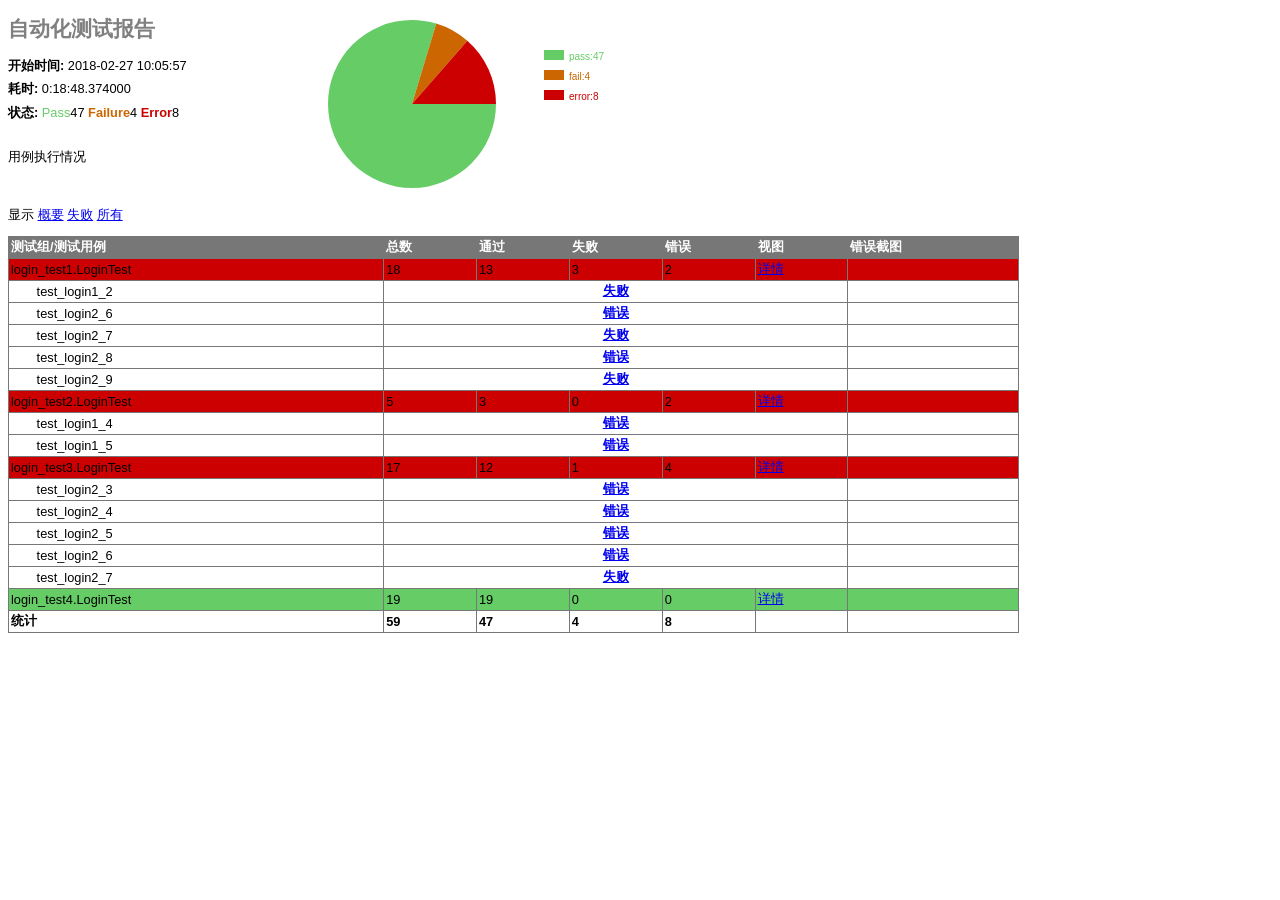
<file: Unit_Test/report/2018-02-27-10_05_57result.html>
<?xml version="1.0" encoding="UTF-8"?>
<!DOCTYPE html PUBLIC "-//W3C//DTD XHTML 1.0 Strict//EN" "http://www.w3.org/TR/xhtml1/DTD/xhtml1-strict.dtd">
<html xmlns="http://www.w3.org/1999/xhtml">
<head>
    <title>自动化测试报告</title>
    <meta name="generator" content="HTMLTestRunner 0.8.3"/>
    <meta http-equiv="Content-Type" content="text/html; charset=UTF-8"/>
    
<style type="text/css" media="screen">
body        { font-family: verdana, arial, helvetica, sans-serif; font-size: 80%; }
table       { font-size: 100%; }
pre         { }

/* -- heading ---------------------------------------------------------------------- */
h1 {
	font-size: 16pt;
	color: gray;
}
.heading {
    margin-top: 0ex;
    margin-bottom: 1ex;
}

.heading .attribute {
    margin-top: 1ex;
    margin-bottom: 0;
}

.heading .description {
    margin-top: 4ex;
    margin-bottom: 6ex;
}

/* -- css div popup ------------------------------------------------------------------------ */
a.popup_link {
}

a.popup_link:hover {
    color: red;
}
.img{
	width: 100%;
	height: 100%;
	border-collapse: collapse;
    border: 2px solid #777;
}

.screenshots {
    z-index: 100;
	position:absolute;
	left: 23%;
	top: 20%;
	display: none;
}
.close_shots {
	position:absolute;
	top:0; left:98%;
	z-index:99;
	width:20px;
}
.popup_window {
    display: none;
    position: relative;
    left: 0px;
    top: 0px;
    /*border: solid #627173 1px; */
    padding: 10px;
    background-color: #E6E6D6;
    font-family: "Lucida Console", "Courier New", Courier, monospace;
    text-align: left;
    font-size: 8pt;
    width: 500px;
}

}
/* -- report ------------------------------------------------------------------------ */
#show_detail_line {
    margin-top: 3ex;
    margin-bottom: 1ex;
}
#result_table {
    width: 80%;
    border-collapse: collapse;
    border: 1px solid #777;
}
#header_row {
    font-weight: bold;
    color: white;
    background-color: #777;
}
#result_table td {
    border: 1px solid #777;
    padding: 2px;
}
#total_row  { font-weight: bold; }
.passClass  { background-color: #6c6; }
.failClass  { background-color: #c60; }
.errorClass { background-color: #c00; }
.passCase   { color: #6c6; }
.failCase   { color: #c60; font-weight: bold; }
.errorCase  { color: #c00; font-weight: bold; }
.hiddenRow  { display: none; }
.testcase   { margin-left: 2em; }


/* -- ending ---------------------------------------------------------------------- */
#ending {
}


.piechart{
    position:absolute;  ;
    top:20px;
    left:300px;
    width: 200px;
    float: left;
    display:  inline;
}


</style>

</head>
<body>
<script language="javascript" type="text/javascript">
output_list = Array();

/* level - 0:Summary; 1:Failed; 2:All */
function showCase(level) {
    trs = document.getElementsByTagName("tr");
    for (var i = 0; i < trs.length; i++) {
        tr = trs[i];
        id = tr.id;
        if (id.substr(0,2) == 'ft') {
            if (level < 1) {
                tr.className = 'hiddenRow';
            }
            else {
                tr.className = '';
            }
        }
        if (id.substr(0,2) == 'pt') {
            if (level > 1) {
                tr.className = '';
            }
            else {
                tr.className = 'hiddenRow';
            }
        }
    }
}


function showClassDetail(cid, count) {
    var id_list = Array(count);
    var toHide = 1;
    for (var i = 0; i < count; i++) {
        tid0 = 't' + cid.substr(1) + '.' + (i+1);
        tid = 'f' + tid0;
        tr = document.getElementById(tid);
        if (!tr) {
            tid = 'p' + tid0;
            tr = document.getElementById(tid);
        }
        id_list[i] = tid;
        if (tr.className) {
            toHide = 0;
        }
    }
    for (var i = 0; i < count; i++) {
        tid = id_list[i];
        if (toHide) {
            document.getElementById('div_'+tid).style.display = 'none'
            document.getElementById(tid).className = 'hiddenRow';
        }
        else {
            document.getElementById(tid).className = '';
        }
    }
}


function showTestDetail(div_id){
    var details_div = document.getElementById(div_id)
    var displayState = details_div.style.display
    // alert(displayState)
    if (displayState != 'block' ) {
        displayState = 'block'
        details_div.style.display = 'block'
    }
    else {
        details_div.style.display = 'none'
    }
}


function html_escape(s) {
    s = s.replace(/&/g,'&amp;');
    s = s.replace(/</g,'&lt;');
    s = s.replace(/>/g,'&gt;');
    return s;
}

function drawCircle(pass, fail, error){
    var color = ["#6c6","#c60","#c00"];
    var data = [pass,fail,error];
    var text_arr = ["pass", "fail", "error"];

    var canvas = document.getElementById("circle");
    var ctx = canvas.getContext("2d");
    var startPoint=0;
    var width = 20, height = 10;
    var posX = 112 * 2 + 20, posY = 30;
    var textX = posX + width + 5, textY = posY + 10;
    for(var i=0;i<data.length;i++){
        ctx.fillStyle = color[i];
        ctx.beginPath();
        ctx.moveTo(112,84);
        ctx.arc(112,84,84,startPoint,startPoint+Math.PI*2*(data[i]/(data[0]+data[1]+data[2])),false);
        ctx.fill();
        startPoint += Math.PI*2*(data[i]/(data[0]+data[1]+data[2]));
        ctx.fillStyle = color[i];
        ctx.fillRect(posX, posY + 20 * i, width, height);
        ctx.moveTo(posX, posY + 20 * i);
        ctx.font = 'bold 14px';
        ctx.fillStyle = color[i];
        var percent = text_arr[i] + ":"+data[i];
        ctx.fillText(percent, textX, textY + 20 * i);

    }
}

function show_shots(obj) {
	obj.nextElementSibling.style.display="block";

}

function close_shots(obj) {
	obj.parentElement.style.display="none";
}

</script>
<div class="piechart">
    <div>
        <canvas id="circle" width="350" height="168" </canvas>
    </div>
</div>
<div class='heading'>
<h1>自动化测试报告</h1>
<p class='attribute'><strong>开始时间:</strong> 2018-02-27 10:05:57</p>
<p class='attribute'><strong>耗时:</strong> 0:18:48.374000</p>
<p class='attribute'><strong>状态:</strong> <span class="tj passCase">Pass</span>47 <span class="tj failCase">Failure</span>4 <span class="tj errorCase">Error</span>8</p>

<p class='description'>用例执行情况</p>
</div>



<p id='show_detail_line'>显示
<a href='javascript:showCase(0)'>概要</a>
<a href='javascript:showCase(1)'>失败</a>
<a href='javascript:showCase(2)'>所有</a>
</p>

<table id='result_table'>
<colgroup>
<col align='left' />
<col align='right' />
<col align='right' />
<col align='right' />
<col align='right' />
<col align='right' />
<col align='right' />
</colgroup>
<tr id='header_row'>
    <td>测试组/测试用例</td>
    <td>总数</td>
    <td>通过</td>
    <td>失败</td>
    <td>错误</td>
    <td>视图</td>
    <td>错误截图</td>
</tr>

<tr class='errorClass'>
    <td>login_test1.LoginTest</td>
    <td>18</td>
    <td>13</td>
    <td>3</td>
    <td>2</td>
    <td><a href="javascript:showClassDetail('c1',18)">详情</a></td>
    <td>&nbsp;</td>
</tr>

<tr id='pt1.1' class='hiddenRow'>
    <td ><div class='testcase'>test_login1_1</div></td>
    <td colspan='5' align='center'>

    <!--css div popup start-->
    <span class='status passCase'>
    <a class="popup_link" onfocus='this.blur();' href="javascript:showTestDetail('div_pt1.1')" >
        通过</a></span>

    <div id='div_pt1.1' class="popup_window">
        <div style='text-align: right; color:red;cursor:pointer'>
        <a onfocus='this.blur();' onclick="document.getElementById('div_pt1.1').style.display = 'none' " >
           [x]</a>
        </div>
        <pre>
        
pt1.1: {u'username': u'', u'password': u'', u'result': u'用户名不能为空'}
用户名不能为空


        </pre>
    </div>
    <!--css div popup end-->

    </td>
    <td></td>
</tr>

<tr id='ft1.2' class='none'>
    <td ><div class='testcase'>test_login1_2</div></td>
    <td colspan='5' align='center'>

    <!--css div popup start-->
    <span class='status failCase'>
    <a class="popup_link" onfocus='this.blur();' href="javascript:showTestDetail('div_ft1.2')" >
        失败</a></span>

    <div id='div_ft1.2' class="popup_window">
        <div style='text-align: right; color:red;cursor:pointer'>
        <a onfocus='this.blur();' onclick="document.getElementById('div_ft1.2').style.display = 'none' " >
           [x]</a>
        </div>
        <pre>
        
ft1.2: {u'username': u'', u'password': u'1', u'result': u'用户名不aa能为空'}
用户名不能为空
Traceback (most recent call last):
  File "C:\Python27\lib\site-packages\ddt.py", line 139, in wrapper
    return func(self, *args, **kwargs)
  File "D:\Unit_Test\test_case\login_script\login_test1.py", line 41, in test_login1
    self.a.login1(dat1['username'], dat1['password'], dat1[u'result'])
  File "D:\Unit_Test\test_common\login_UZG.py", line 128, in login1
    self.contrast_result1(result)
  File "D:\Unit_Test\test_common\login_UZG.py", line 91, in contrast_result1
    assert usernameTip == result
AssertionError


        </pre>
    </div>
    <!--css div popup end-->

    </td>
    <td></td>
</tr>

<tr id='pt1.3' class='hiddenRow'>
    <td ><div class='testcase'>test_login1_3</div></td>
    <td colspan='5' align='center'>

    <!--css div popup start-->
    <span class='status passCase'>
    <a class="popup_link" onfocus='this.blur();' href="javascript:showTestDetail('div_pt1.3')" >
        通过</a></span>

    <div id='div_pt1.3' class="popup_window">
        <div style='text-align: right; color:red;cursor:pointer'>
        <a onfocus='this.blur();' onclick="document.getElementById('div_pt1.3').style.display = 'none' " >
           [x]</a>
        </div>
        <pre>
        
pt1.3: {u'username': u'3', u'password': u'11111111111111111111', u'result': u'掌柜登录账号不存在'}
掌柜登录账号不存在


        </pre>
    </div>
    <!--css div popup end-->

    </td>
    <td></td>
</tr>

<tr id='pt1.4' class='hiddenRow'>
    <td ><div class='testcase'>test_login1_4</div></td>
    <td colspan='5' align='center'>

    <!--css div popup start-->
    <span class='status passCase'>
    <a class="popup_link" onfocus='this.blur();' href="javascript:showTestDetail('div_pt1.4')" >
        通过</a></span>

    <div id='div_pt1.4' class="popup_window">
        <div style='text-align: right; color:red;cursor:pointer'>
        <a onfocus='this.blur();' onclick="document.getElementById('div_pt1.4').style.display = 'none' " >
           [x]</a>
        </div>
        <pre>
        
pt1.4: {u'username': u'9999999902', u'password': u'999902', u'result': u'掌柜账号已冻结'}
掌柜账号已冻结


        </pre>
    </div>
    <!--css div popup end-->

    </td>
    <td></td>
</tr>

<tr id='pt1.5' class='hiddenRow'>
    <td ><div class='testcase'>test_login1_5</div></td>
    <td colspan='5' align='center'>

    <!--css div popup start-->
    <span class='status passCase'>
    <a class="popup_link" onfocus='this.blur();' href="javascript:showTestDetail('div_pt1.5')" >
        通过</a></span>

    <div id='div_pt1.5' class="popup_window">
        <div style='text-align: right; color:red;cursor:pointer'>
        <a onfocus='this.blur();' onclick="document.getElementById('div_pt1.5').style.display = 'none' " >
           [x]</a>
        </div>
        <pre>
        
pt1.5: {u'username': u'haha/.?', u'password': u'111111', u'result': u'掌柜登录账号不存在'}
掌柜登录账号不存在


        </pre>
    </div>
    <!--css div popup end-->

    </td>
    <td></td>
</tr>

<tr id='pt1.6' class='hiddenRow'>
    <td ><div class='testcase'>test_login1_6</div></td>
    <td colspan='5' align='center'>

    <!--css div popup start-->
    <span class='status passCase'>
    <a class="popup_link" onfocus='this.blur();' href="javascript:showTestDetail('div_pt1.6')" >
        通过</a></span>

    <div id='div_pt1.6' class="popup_window">
        <div style='text-align: right; color:red;cursor:pointer'>
        <a onfocus='this.blur();' onclick="document.getElementById('div_pt1.6').style.display = 'none' " >
           [x]</a>
        </div>
        <pre>
        
pt1.6: {u'username': u'123qwe', u'password': u'111111', u'result': u'掌柜登录账号不存在'}
掌柜登录账号不存在


        </pre>
    </div>
    <!--css div popup end-->

    </td>
    <td></td>
</tr>

<tr id='pt1.7' class='hiddenRow'>
    <td ><div class='testcase'>test_login1_7</div></td>
    <td colspan='5' align='center'>

    <!--css div popup start-->
    <span class='status passCase'>
    <a class="popup_link" onfocus='this.blur();' href="javascript:showTestDetail('div_pt1.7')" >
        通过</a></span>

    <div id='div_pt1.7' class="popup_window">
        <div style='text-align: right; color:red;cursor:pointer'>
        <a onfocus='this.blur();' onclick="document.getElementById('div_pt1.7').style.display = 'none' " >
           [x]</a>
        </div>
        <pre>
        
pt1.7: {u'username': u'1234qwe', u'password': u'111111', u'result': u'掌柜登录账号不存在'}
掌柜登录账号不存在


        </pre>
    </div>
    <!--css div popup end-->

    </td>
    <td></td>
</tr>

<tr id='pt1.8' class='hiddenRow'>
    <td ><div class='testcase'>test_login1_8</div></td>
    <td colspan='5' align='center'>

    <!--css div popup start-->
    <span class='status passCase'>
    <a class="popup_link" onfocus='this.blur();' href="javascript:showTestDetail('div_pt1.8')" >
        通过</a></span>

    <div id='div_pt1.8' class="popup_window">
        <div style='text-align: right; color:red;cursor:pointer'>
        <a onfocus='this.blur();' onclick="document.getElementById('div_pt1.8').style.display = 'none' " >
           [x]</a>
        </div>
        <pre>
        
pt1.8: {u'username': u'12345qwe', u'password': u'111111', u'result': u'掌柜登录账号不存在'}
掌柜登录账号不存在


        </pre>
    </div>
    <!--css div popup end-->

    </td>
    <td></td>
</tr>

<tr id='pt1.9' class='hiddenRow'>
    <td ><div class='testcase'>test_login1_9</div></td>
    <td colspan='5' align='center'>

    <!--css div popup start-->
    <span class='status passCase'>
    <a class="popup_link" onfocus='this.blur();' href="javascript:showTestDetail('div_pt1.9')" >
        通过</a></span>

    <div id='div_pt1.9' class="popup_window">
        <div style='text-align: right; color:red;cursor:pointer'>
        <a onfocus='this.blur();' onclick="document.getElementById('div_pt1.9').style.display = 'none' " >
           [x]</a>
        </div>
        <pre>
        
pt1.9: {u'username': u'1234qwer', u'password': u'111111', u'result': u'掌柜登录账号不存在'}
掌柜登录账号不存在


        </pre>
    </div>
    <!--css div popup end-->

    </td>
    <td></td>
</tr>

<tr id='pt1.10' class='hiddenRow'>
    <td ><div class='testcase'>test_login2_1</div></td>
    <td colspan='5' align='center'>

    <!--css div popup start-->
    <span class='status passCase'>
    <a class="popup_link" onfocus='this.blur();' href="javascript:showTestDetail('div_pt1.10')" >
        通过</a></span>

    <div id='div_pt1.10' class="popup_window">
        <div style='text-align: right; color:red;cursor:pointer'>
        <a onfocus='this.blur();' onclick="document.getElementById('div_pt1.10').style.display = 'none' " >
           [x]</a>
        </div>
        <pre>
        
pt1.10: {u'username': u'haha/..', u'password': u'', u'result': u'密码不能为空'}
密码不能为空


        </pre>
    </div>
    <!--css div popup end-->

    </td>
    <td></td>
</tr>

<tr id='pt1.11' class='hiddenRow'>
    <td ><div class='testcase'>test_login2_2</div></td>
    <td colspan='5' align='center'>

    <!--css div popup start-->
    <span class='status passCase'>
    <a class="popup_link" onfocus='this.blur();' href="javascript:showTestDetail('div_pt1.11')" >
        通过</a></span>

    <div id='div_pt1.11' class="popup_window">
        <div style='text-align: right; color:red;cursor:pointer'>
        <a onfocus='this.blur();' onclick="document.getElementById('div_pt1.11').style.display = 'none' " >
           [x]</a>
        </div>
        <pre>
        
pt1.11: {u'username': u'11111111111111111111', u'password': u'', u'result': u'密码不能为空'}
密码不能为空


        </pre>
    </div>
    <!--css div popup end-->

    </td>
    <td></td>
</tr>

<tr id='pt1.12' class='hiddenRow'>
    <td ><div class='testcase'>test_login2_3</div></td>
    <td colspan='5' align='center'>

    <!--css div popup start-->
    <span class='status passCase'>
    <a class="popup_link" onfocus='this.blur();' href="javascript:showTestDetail('div_pt1.12')" >
        通过</a></span>

    <div id='div_pt1.12' class="popup_window">
        <div style='text-align: right; color:red;cursor:pointer'>
        <a onfocus='this.blur();' onclick="document.getElementById('div_pt1.12').style.display = 'none' " >
           [x]</a>
        </div>
        <pre>
        
pt1.12: {u'username': u'1', u'password': u'1', u'result': u'密码不能小于6位字符'}
密码不能小于6位字符


        </pre>
    </div>
    <!--css div popup end-->

    </td>
    <td></td>
</tr>

<tr id='pt1.13' class='hiddenRow'>
    <td ><div class='testcase'>test_login2_4</div></td>
    <td colspan='5' align='center'>

    <!--css div popup start-->
    <span class='status passCase'>
    <a class="popup_link" onfocus='this.blur();' href="javascript:showTestDetail('div_pt1.13')" >
        通过</a></span>

    <div id='div_pt1.13' class="popup_window">
        <div style='text-align: right; color:red;cursor:pointer'>
        <a onfocus='this.blur();' onclick="document.getElementById('div_pt1.13').style.display = 'none' " >
           [x]</a>
        </div>
        <pre>
        
pt1.13: {u'username': u'9999999985', u'password': u'haha/.?', u'result': u'账号密码错误1次，超过6次账号将锁定'}
账号密码错误1次，超过6次账号将锁定


        </pre>
    </div>
    <!--css div popup end-->

    </td>
    <td></td>
</tr>

<tr id='pt1.14' class='hiddenRow'>
    <td ><div class='testcase'>test_login2_5</div></td>
    <td colspan='5' align='center'>

    <!--css div popup start-->
    <span class='status passCase'>
    <a class="popup_link" onfocus='this.blur();' href="javascript:showTestDetail('div_pt1.14')" >
        通过</a></span>

    <div id='div_pt1.14' class="popup_window">
        <div style='text-align: right; color:red;cursor:pointer'>
        <a onfocus='this.blur();' onclick="document.getElementById('div_pt1.14').style.display = 'none' " >
           [x]</a>
        </div>
        <pre>
        
pt1.14: {u'username': u'9999999986', u'password': u'111111', u'result': u'账号密码错误1次，超过6次账号将锁定'}
账号密码错误1次，超过6次账号将锁定


        </pre>
    </div>
    <!--css div popup end-->

    </td>
    <td></td>
</tr>

<tr id='ft1.15' class='none'>
    <td ><div class='testcase'>test_login2_6</div></td>
    <td colspan='5' align='center'>

    <!--css div popup start-->
    <span class='status errorCase'>
    <a class="popup_link" onfocus='this.blur();' href="javascript:showTestDetail('div_ft1.15')" >
        错误</a></span>

    <div id='div_ft1.15' class="popup_window">
        <div style='text-align: right; color:red;cursor:pointer'>
        <a onfocus='this.blur();' onclick="document.getElementById('div_ft1.15').style.display = 'none' " >
           [x]</a>
        </div>
        <pre>
        
ft1.15: {u'username': u'9999999986', u'password': u'111111', u'result': u'账号密码错误2次，超过6次账号将锁定'}
Traceback (most recent call last):
  File "C:\Python27\lib\site-packages\ddt.py", line 139, in wrapper
    return func(self, *args, **kwargs)
  File "D:\Unit_Test\test_case\login_script\login_test1.py", line 47, in test_login2
    self.a.login2(dat2['username'], dat2['password'], dat2[u'result'])
  File "D:\Unit_Test\test_common\login_UZG.py", line 136, in login2
    self.contrast_result2(result)
  File "D:\Unit_Test\test_common\login_UZG.py", line 96, in contrast_result2
    passwordTip = self.b.get_text(loc)
  File "D:\Unit_Test\test_base\base_page.py", line 169, in get_text
    t = self.find_element(locator)
  File "D:\Unit_Test\test_base\base_page.py", line 26, in find_element
    element = WebDriverWait(self.driver, timeout, 1).until(EC.presence_of_element_located(locator))
  File "C:\Python27\lib\site-packages\selenium\webdriver\support\wait.py", line 80, in until
    raise TimeoutException(message, screen, stacktrace)
TimeoutException: Message: 



        </pre>
    </div>
    <!--css div popup end-->

    </td>
    <td></td>
</tr>

<tr id='ft1.16' class='none'>
    <td ><div class='testcase'>test_login2_7</div></td>
    <td colspan='5' align='center'>

    <!--css div popup start-->
    <span class='status failCase'>
    <a class="popup_link" onfocus='this.blur();' href="javascript:showTestDetail('div_ft1.16')" >
        失败</a></span>

    <div id='div_ft1.16' class="popup_window">
        <div style='text-align: right; color:red;cursor:pointer'>
        <a onfocus='this.blur();' onclick="document.getElementById('div_ft1.16').style.display = 'none' " >
           [x]</a>
        </div>
        <pre>
        
ft1.16: {u'username': u'9999999986', u'password': u'111111', u'result': u'账号密码错误3次，超过6次账号将锁定'}
账号密码错误2次，超过6次账号将锁定
Traceback (most recent call last):
  File "C:\Python27\lib\site-packages\ddt.py", line 139, in wrapper
    return func(self, *args, **kwargs)
  File "D:\Unit_Test\test_case\login_script\login_test1.py", line 47, in test_login2
    self.a.login2(dat2['username'], dat2['password'], dat2[u'result'])
  File "D:\Unit_Test\test_common\login_UZG.py", line 136, in login2
    self.contrast_result2(result)
  File "D:\Unit_Test\test_common\login_UZG.py", line 98, in contrast_result2
    assert passwordTip == result
AssertionError


        </pre>
    </div>
    <!--css div popup end-->

    </td>
    <td></td>
</tr>

<tr id='ft1.17' class='none'>
    <td ><div class='testcase'>test_login2_8</div></td>
    <td colspan='5' align='center'>

    <!--css div popup start-->
    <span class='status errorCase'>
    <a class="popup_link" onfocus='this.blur();' href="javascript:showTestDetail('div_ft1.17')" >
        错误</a></span>

    <div id='div_ft1.17' class="popup_window">
        <div style='text-align: right; color:red;cursor:pointer'>
        <a onfocus='this.blur();' onclick="document.getElementById('div_ft1.17').style.display = 'none' " >
           [x]</a>
        </div>
        <pre>
        
ft1.17: {u'username': u'9999999986', u'password': u'111111', u'result': u'账号密码错误4次，超过6次账号将锁定'}
Traceback (most recent call last):
  File "C:\Python27\lib\site-packages\ddt.py", line 139, in wrapper
    return func(self, *args, **kwargs)
  File "D:\Unit_Test\test_case\login_script\login_test1.py", line 47, in test_login2
    self.a.login2(dat2['username'], dat2['password'], dat2[u'result'])
  File "D:\Unit_Test\test_common\login_UZG.py", line 136, in login2
    self.contrast_result2(result)
  File "D:\Unit_Test\test_common\login_UZG.py", line 96, in contrast_result2
    passwordTip = self.b.get_text(loc)
  File "D:\Unit_Test\test_base\base_page.py", line 169, in get_text
    t = self.find_element(locator)
  File "D:\Unit_Test\test_base\base_page.py", line 26, in find_element
    element = WebDriverWait(self.driver, timeout, 1).until(EC.presence_of_element_located(locator))
  File "C:\Python27\lib\site-packages\selenium\webdriver\support\wait.py", line 80, in until
    raise TimeoutException(message, screen, stacktrace)
TimeoutException: Message: 



        </pre>
    </div>
    <!--css div popup end-->

    </td>
    <td></td>
</tr>

<tr id='ft1.18' class='none'>
    <td ><div class='testcase'>test_login2_9</div></td>
    <td colspan='5' align='center'>

    <!--css div popup start-->
    <span class='status failCase'>
    <a class="popup_link" onfocus='this.blur();' href="javascript:showTestDetail('div_ft1.18')" >
        失败</a></span>

    <div id='div_ft1.18' class="popup_window">
        <div style='text-align: right; color:red;cursor:pointer'>
        <a onfocus='this.blur();' onclick="document.getElementById('div_ft1.18').style.display = 'none' " >
           [x]</a>
        </div>
        <pre>
        
ft1.18: {u'username': u'9999999986', u'password': u'111111', u'result': u'账号密码错误5次，超过6次账号将锁定'}
账号密码错误3次，超过6次账号将锁定
Traceback (most recent call last):
  File "C:\Python27\lib\site-packages\ddt.py", line 139, in wrapper
    return func(self, *args, **kwargs)
  File "D:\Unit_Test\test_case\login_script\login_test1.py", line 47, in test_login2
    self.a.login2(dat2['username'], dat2['password'], dat2[u'result'])
  File "D:\Unit_Test\test_common\login_UZG.py", line 136, in login2
    self.contrast_result2(result)
  File "D:\Unit_Test\test_common\login_UZG.py", line 98, in contrast_result2
    assert passwordTip == result
AssertionError


        </pre>
    </div>
    <!--css div popup end-->

    </td>
    <td></td>
</tr>

<tr class='errorClass'>
    <td>login_test2.LoginTest</td>
    <td>5</td>
    <td>3</td>
    <td>0</td>
    <td>2</td>
    <td><a href="javascript:showClassDetail('c2',5)">详情</a></td>
    <td>&nbsp;</td>
</tr>

<tr id='pt2.1' class='hiddenRow'>
    <td ><div class='testcase'>test_login1_1</div></td>
    <td colspan='5' align='center'>

    <!--css div popup start-->
    <span class='status passCase'>
    <a class="popup_link" onfocus='this.blur();' href="javascript:showTestDetail('div_pt2.1')" >
        通过</a></span>

    <div id='div_pt2.1' class="popup_window">
        <div style='text-align: right; color:red;cursor:pointer'>
        <a onfocus='this.blur();' onclick="document.getElementById('div_pt2.1').style.display = 'none' " >
           [x]</a>
        </div>
        <pre>
        
pt2.1: {u'username': u'15939051535', u'password': u'123qwe', u'result': u'邮掌柜首页'}
邮掌柜首页


        </pre>
    </div>
    <!--css div popup end-->

    </td>
    <td></td>
</tr>

<tr id='pt2.2' class='hiddenRow'>
    <td ><div class='testcase'>test_login1_2</div></td>
    <td colspan='5' align='center'>

    <!--css div popup start-->
    <span class='status passCase'>
    <a class="popup_link" onfocus='this.blur();' href="javascript:showTestDetail('div_pt2.2')" >
        通过</a></span>

    <div id='div_pt2.2' class="popup_window">
        <div style='text-align: right; color:red;cursor:pointer'>
        <a onfocus='this.blur();' onclick="document.getElementById('div_pt2.2').style.display = 'none' " >
           [x]</a>
        </div>
        <pre>
        
pt2.2: {u'username': u'123qwe', u'password': u'111111', u'result': u'邮掌柜首页'}
邮掌柜首页


        </pre>
    </div>
    <!--css div popup end-->

    </td>
    <td></td>
</tr>

<tr id='pt2.3' class='hiddenRow'>
    <td ><div class='testcase'>test_login1_3</div></td>
    <td colspan='5' align='center'>

    <!--css div popup start-->
    <span class='status passCase'>
    <a class="popup_link" onfocus='this.blur();' href="javascript:showTestDetail('div_pt2.3')" >
        通过</a></span>

    <div id='div_pt2.3' class="popup_window">
        <div style='text-align: right; color:red;cursor:pointer'>
        <a onfocus='this.blur();' onclick="document.getElementById('div_pt2.3').style.display = 'none' " >
           [x]</a>
        </div>
        <pre>
        
pt2.3: {u'username': u'1234qwe', u'password': u'111111', u'result': u'邮掌柜首页'}
邮掌柜首页


        </pre>
    </div>
    <!--css div popup end-->

    </td>
    <td></td>
</tr>

<tr id='ft2.4' class='none'>
    <td ><div class='testcase'>test_login1_4</div></td>
    <td colspan='5' align='center'>

    <!--css div popup start-->
    <span class='status errorCase'>
    <a class="popup_link" onfocus='this.blur();' href="javascript:showTestDetail('div_ft2.4')" >
        错误</a></span>

    <div id='div_ft2.4' class="popup_window">
        <div style='text-align: right; color:red;cursor:pointer'>
        <a onfocus='this.blur();' onclick="document.getElementById('div_ft2.4').style.display = 'none' " >
           [x]</a>
        </div>
        <pre>
        
ft2.4: {u'username': u'12345qwe', u'password': u'111111', u'result': u'邮掌柜首页'}
Traceback (most recent call last):
  File "C:\Python27\lib\site-packages\ddt.py", line 139, in wrapper
    return func(self, *args, **kwargs)
  File "D:\Unit_Test\test_case\login_script\login_test2.py", line 29, in test_login1
    self.a.login3(dat3['username'], dat3['password'], dat3[u'result'])
  File "D:\Unit_Test\test_common\login_UZG.py", line 144, in login3
    self.contrast_result3(result)
  File "D:\Unit_Test\test_common\login_UZG.py", line 103, in contrast_result3
    loginsuccessTip = self.b.get_text(loc)
  File "D:\Unit_Test\test_base\base_page.py", line 169, in get_text
    t = self.find_element(locator)
  File "D:\Unit_Test\test_base\base_page.py", line 26, in find_element
    element = WebDriverWait(self.driver, timeout, 1).until(EC.presence_of_element_located(locator))
  File "C:\Python27\lib\site-packages\selenium\webdriver\support\wait.py", line 80, in until
    raise TimeoutException(message, screen, stacktrace)
TimeoutException: Message: 



        </pre>
    </div>
    <!--css div popup end-->

    </td>
    <td></td>
</tr>

<tr id='ft2.5' class='none'>
    <td ><div class='testcase'>test_login1_5</div></td>
    <td colspan='5' align='center'>

    <!--css div popup start-->
    <span class='status errorCase'>
    <a class="popup_link" onfocus='this.blur();' href="javascript:showTestDetail('div_ft2.5')" >
        错误</a></span>

    <div id='div_ft2.5' class="popup_window">
        <div style='text-align: right; color:red;cursor:pointer'>
        <a onfocus='this.blur();' onclick="document.getElementById('div_ft2.5').style.display = 'none' " >
           [x]</a>
        </div>
        <pre>
        
ft2.5: {u'username': u'1234qwer', u'password': u'111111', u'result': u'邮掌柜首页'}
Traceback (most recent call last):
  File "C:\Python27\lib\site-packages\ddt.py", line 139, in wrapper
    return func(self, *args, **kwargs)
  File "D:\Unit_Test\test_case\login_script\login_test2.py", line 29, in test_login1
    self.a.login3(dat3['username'], dat3['password'], dat3[u'result'])
  File "D:\Unit_Test\test_common\login_UZG.py", line 144, in login3
    self.contrast_result3(result)
  File "D:\Unit_Test\test_common\login_UZG.py", line 103, in contrast_result3
    loginsuccessTip = self.b.get_text(loc)
  File "D:\Unit_Test\test_base\base_page.py", line 169, in get_text
    t = self.find_element(locator)
  File "D:\Unit_Test\test_base\base_page.py", line 26, in find_element
    element = WebDriverWait(self.driver, timeout, 1).until(EC.presence_of_element_located(locator))
  File "C:\Python27\lib\site-packages\selenium\webdriver\support\wait.py", line 80, in until
    raise TimeoutException(message, screen, stacktrace)
TimeoutException: Message: 



        </pre>
    </div>
    <!--css div popup end-->

    </td>
    <td></td>
</tr>

<tr class='errorClass'>
    <td>login_test3.LoginTest</td>
    <td>17</td>
    <td>12</td>
    <td>1</td>
    <td>4</td>
    <td><a href="javascript:showClassDetail('c3',17)">详情</a></td>
    <td>&nbsp;</td>
</tr>

<tr id='pt3.1' class='hiddenRow'>
    <td ><div class='testcase'>test_login1_1</div></td>
    <td colspan='5' align='center'>

    <!--css div popup start-->
    <span class='status passCase'>
    <a class="popup_link" onfocus='this.blur();' href="javascript:showTestDetail('div_pt3.1')" >
        通过</a></span>

    <div id='div_pt3.1' class="popup_window">
        <div style='text-align: right; color:red;cursor:pointer'>
        <a onfocus='this.blur();' onclick="document.getElementById('div_pt3.1').style.display = 'none' " >
           [x]</a>
        </div>
        <pre>
        
pt3.1: {u'result': u'手机号不能为空', u'validatecode': u'', u'mobilenum': u''}
手机号不能为空


        </pre>
    </div>
    <!--css div popup end-->

    </td>
    <td></td>
</tr>

<tr id='pt3.2' class='hiddenRow'>
    <td ><div class='testcase'>test_login1_2</div></td>
    <td colspan='5' align='center'>

    <!--css div popup start-->
    <span class='status passCase'>
    <a class="popup_link" onfocus='this.blur();' href="javascript:showTestDetail('div_pt3.2')" >
        通过</a></span>

    <div id='div_pt3.2' class="popup_window">
        <div style='text-align: right; color:red;cursor:pointer'>
        <a onfocus='this.blur();' onclick="document.getElementById('div_pt3.2').style.display = 'none' " >
           [x]</a>
        </div>
        <pre>
        
pt3.2: {u'result': u'手机号不能为空', u'validatecode': u'', u'mobilenum': u'haha/..?'}
手机号不能为空


        </pre>
    </div>
    <!--css div popup end-->

    </td>
    <td></td>
</tr>

<tr id='pt3.3' class='hiddenRow'>
    <td ><div class='testcase'>test_login1_3</div></td>
    <td colspan='5' align='center'>

    <!--css div popup start-->
    <span class='status passCase'>
    <a class="popup_link" onfocus='this.blur();' href="javascript:showTestDetail('div_pt3.3')" >
        通过</a></span>

    <div id='div_pt3.3' class="popup_window">
        <div style='text-align: right; color:red;cursor:pointer'>
        <a onfocus='this.blur();' onclick="document.getElementById('div_pt3.3').style.display = 'none' " >
           [x]</a>
        </div>
        <pre>
        
pt3.3: {u'result': u'请输入正确的手机号', u'validatecode': u'', u'mobilenum': u'1'}
请输入正确的手机号


        </pre>
    </div>
    <!--css div popup end-->

    </td>
    <td></td>
</tr>

<tr id='pt3.4' class='hiddenRow'>
    <td ><div class='testcase'>test_login1_4</div></td>
    <td colspan='5' align='center'>

    <!--css div popup start-->
    <span class='status passCase'>
    <a class="popup_link" onfocus='this.blur();' href="javascript:showTestDetail('div_pt3.4')" >
        通过</a></span>

    <div id='div_pt3.4' class="popup_window">
        <div style='text-align: right; color:red;cursor:pointer'>
        <a onfocus='this.blur();' onclick="document.getElementById('div_pt3.4').style.display = 'none' " >
           [x]</a>
        </div>
        <pre>
        
pt3.4: {u'result': u'请输入正确的手机号', u'validatecode': u'', u'mobilenum': u'11111111111'}
请输入正确的手机号


        </pre>
    </div>
    <!--css div popup end-->

    </td>
    <td></td>
</tr>

<tr id='pt3.5' class='hiddenRow'>
    <td ><div class='testcase'>test_login1_5</div></td>
    <td colspan='5' align='center'>

    <!--css div popup start-->
    <span class='status passCase'>
    <a class="popup_link" onfocus='this.blur();' href="javascript:showTestDetail('div_pt3.5')" >
        通过</a></span>

    <div id='div_pt3.5' class="popup_window">
        <div style='text-align: right; color:red;cursor:pointer'>
        <a onfocus='this.blur();' onclick="document.getElementById('div_pt3.5').style.display = 'none' " >
           [x]</a>
        </div>
        <pre>
        
pt3.5: {u'result': u'掌柜账号不存在', u'validatecode': u'111111', u'mobilenum': u'15939000000'}
掌柜账号不存在


        </pre>
    </div>
    <!--css div popup end-->

    </td>
    <td></td>
</tr>

<tr id='pt3.6' class='hiddenRow'>
    <td ><div class='testcase'>test_login2_1</div></td>
    <td colspan='5' align='center'>

    <!--css div popup start-->
    <span class='status passCase'>
    <a class="popup_link" onfocus='this.blur();' href="javascript:showTestDetail('div_pt3.6')" >
        通过</a></span>

    <div id='div_pt3.6' class="popup_window">
        <div style='text-align: right; color:red;cursor:pointer'>
        <a onfocus='this.blur();' onclick="document.getElementById('div_pt3.6').style.display = 'none' " >
           [x]</a>
        </div>
        <pre>
        
pt3.6: {u'result': u'验证码不能为空', u'validatecode': u'', u'mobilenum': u'15939000000'}
验证码不能为空


        </pre>
    </div>
    <!--css div popup end-->

    </td>
    <td></td>
</tr>

<tr id='pt3.7' class='hiddenRow'>
    <td ><div class='testcase'>test_login2_2</div></td>
    <td colspan='5' align='center'>

    <!--css div popup start-->
    <span class='status passCase'>
    <a class="popup_link" onfocus='this.blur();' href="javascript:showTestDetail('div_pt3.7')" >
        通过</a></span>

    <div id='div_pt3.7' class="popup_window">
        <div style='text-align: right; color:red;cursor:pointer'>
        <a onfocus='this.blur();' onclick="document.getElementById('div_pt3.7').style.display = 'none' " >
           [x]</a>
        </div>
        <pre>
        
pt3.7: {u'result': u'验证码必须为6位数字', u'validatecode': u'1', u'mobilenum': u'15939000000'}
验证码必须为6位数字


        </pre>
    </div>
    <!--css div popup end-->

    </td>
    <td></td>
</tr>

<tr id='ft3.8' class='none'>
    <td ><div class='testcase'>test_login2_3</div></td>
    <td colspan='5' align='center'>

    <!--css div popup start-->
    <span class='status errorCase'>
    <a class="popup_link" onfocus='this.blur();' href="javascript:showTestDetail('div_ft3.8')" >
        错误</a></span>

    <div id='div_ft3.8' class="popup_window">
        <div style='text-align: right; color:red;cursor:pointer'>
        <a onfocus='this.blur();' onclick="document.getElementById('div_ft3.8').style.display = 'none' " >
           [x]</a>
        </div>
        <pre>
        
ft3.8: {u'result': u'验证码错误1次，超过6次账号将锁定', u'validatecode': u'111111', u'mobilenum': u'15939051535'}
Traceback (most recent call last):
  File "C:\Python27\lib\site-packages\ddt.py", line 139, in wrapper
    return func(self, *args, **kwargs)
  File "D:\Unit_Test\test_case\login_script\login_test3.py", line 47, in test_login2
    self.a.login5(dat5['mobilenum'], dat5['validatecode'], dat5[u'result'])
  File "D:\Unit_Test\test_common\login_UZG.py", line 161, in login5
    self.contrast_result5(result)
  File "D:\Unit_Test\test_common\login_UZG.py", line 117, in contrast_result5
    validateCodeTip = self.b.get_text(loc)
  File "D:\Unit_Test\test_base\base_page.py", line 169, in get_text
    t = self.find_element(locator)
  File "D:\Unit_Test\test_base\base_page.py", line 26, in find_element
    element = WebDriverWait(self.driver, timeout, 1).until(EC.presence_of_element_located(locator))
  File "C:\Python27\lib\site-packages\selenium\webdriver\support\wait.py", line 80, in until
    raise TimeoutException(message, screen, stacktrace)
TimeoutException: Message: 



        </pre>
    </div>
    <!--css div popup end-->

    </td>
    <td></td>
</tr>

<tr id='ft3.9' class='none'>
    <td ><div class='testcase'>test_login2_4</div></td>
    <td colspan='5' align='center'>

    <!--css div popup start-->
    <span class='status errorCase'>
    <a class="popup_link" onfocus='this.blur();' href="javascript:showTestDetail('div_ft3.9')" >
        错误</a></span>

    <div id='div_ft3.9' class="popup_window">
        <div style='text-align: right; color:red;cursor:pointer'>
        <a onfocus='this.blur();' onclick="document.getElementById('div_ft3.9').style.display = 'none' " >
           [x]</a>
        </div>
        <pre>
        
ft3.9: Traceback (most recent call last):
  File "D:\Unit_Test\test_case\login_script\login_test3.py", line 34, in setUp
    self.a.text_login()
  File "D:\Unit_Test\test_common\login_UZG.py", line 42, in text_login
    self.b.click(loc)
  File "D:\Unit_Test\test_base\base_page.py", line 37, in click
    element.click()
  File "C:\Python27\lib\site-packages\selenium\webdriver\remote\webelement.py", line 72, in click
    self._execute(Command.CLICK_ELEMENT)
  File "C:\Python27\lib\site-packages\selenium\webdriver\remote\webelement.py", line 461, in _execute
    return self._parent.execute(command, params)
  File "C:\Python27\lib\site-packages\selenium\webdriver\remote\webdriver.py", line 236, in execute
    self.error_handler.check_response(response)
  File "C:\Python27\lib\site-packages\selenium\webdriver\remote\errorhandler.py", line 192, in check_response
    raise exception_class(message, screen, stacktrace)
WebDriverException: Message: unknown error: Element &lt;a class="tab2  cur" data-content="tabContent2" href="javascript: void(0);"&gt;...&lt;/a&gt; is not clickable at point (1110, 307). Other element would receive the click: &lt;div class="loadingBox" style="display: block;"&gt;...&lt;/div&gt;
  (Session info: content shell=)
  (Driver info: chromedriver=2.33.506120 (e3e53437346286c0bc2d2dc9aa4915ba81d9023f),platform=Windows NT 6.1.7601 SP1 x86_64)



        </pre>
    </div>
    <!--css div popup end-->

    </td>
    <td></td>
</tr>

<tr id='ft3.10' class='none'>
    <td ><div class='testcase'>test_login2_5</div></td>
    <td colspan='5' align='center'>

    <!--css div popup start-->
    <span class='status errorCase'>
    <a class="popup_link" onfocus='this.blur();' href="javascript:showTestDetail('div_ft3.10')" >
        错误</a></span>

    <div id='div_ft3.10' class="popup_window">
        <div style='text-align: right; color:red;cursor:pointer'>
        <a onfocus='this.blur();' onclick="document.getElementById('div_ft3.10').style.display = 'none' " >
           [x]</a>
        </div>
        <pre>
        
ft3.10: Traceback (most recent call last):
  File "D:\Unit_Test\test_case\login_script\login_test3.py", line 34, in setUp
    self.a.text_login()
  File "D:\Unit_Test\test_common\login_UZG.py", line 42, in text_login
    self.b.click(loc)
  File "D:\Unit_Test\test_base\base_page.py", line 37, in click
    element.click()
  File "C:\Python27\lib\site-packages\selenium\webdriver\remote\webelement.py", line 72, in click
    self._execute(Command.CLICK_ELEMENT)
  File "C:\Python27\lib\site-packages\selenium\webdriver\remote\webelement.py", line 461, in _execute
    return self._parent.execute(command, params)
  File "C:\Python27\lib\site-packages\selenium\webdriver\remote\webdriver.py", line 236, in execute
    self.error_handler.check_response(response)
  File "C:\Python27\lib\site-packages\selenium\webdriver\remote\errorhandler.py", line 192, in check_response
    raise exception_class(message, screen, stacktrace)
WebDriverException: Message: unknown error: Element &lt;a class="tab2  cur" data-content="tabContent2" href="javascript: void(0);"&gt;...&lt;/a&gt; is not clickable at point (1110, 307). Other element would receive the click: &lt;div class="loadingBox" style="display: block;"&gt;...&lt;/div&gt;
  (Session info: content shell=)
  (Driver info: chromedriver=2.33.506120 (e3e53437346286c0bc2d2dc9aa4915ba81d9023f),platform=Windows NT 6.1.7601 SP1 x86_64)



        </pre>
    </div>
    <!--css div popup end-->

    </td>
    <td></td>
</tr>

<tr id='ft3.11' class='none'>
    <td ><div class='testcase'>test_login2_6</div></td>
    <td colspan='5' align='center'>

    <!--css div popup start-->
    <span class='status errorCase'>
    <a class="popup_link" onfocus='this.blur();' href="javascript:showTestDetail('div_ft3.11')" >
        错误</a></span>

    <div id='div_ft3.11' class="popup_window">
        <div style='text-align: right; color:red;cursor:pointer'>
        <a onfocus='this.blur();' onclick="document.getElementById('div_ft3.11').style.display = 'none' " >
           [x]</a>
        </div>
        <pre>
        
ft3.11: Traceback (most recent call last):
  File "D:\Unit_Test\test_case\login_script\login_test3.py", line 34, in setUp
    self.a.text_login()
  File "D:\Unit_Test\test_common\login_UZG.py", line 42, in text_login
    self.b.click(loc)
  File "D:\Unit_Test\test_base\base_page.py", line 37, in click
    element.click()
  File "C:\Python27\lib\site-packages\selenium\webdriver\remote\webelement.py", line 72, in click
    self._execute(Command.CLICK_ELEMENT)
  File "C:\Python27\lib\site-packages\selenium\webdriver\remote\webelement.py", line 461, in _execute
    return self._parent.execute(command, params)
  File "C:\Python27\lib\site-packages\selenium\webdriver\remote\webdriver.py", line 236, in execute
    self.error_handler.check_response(response)
  File "C:\Python27\lib\site-packages\selenium\webdriver\remote\errorhandler.py", line 192, in check_response
    raise exception_class(message, screen, stacktrace)
WebDriverException: Message: unknown error: Element &lt;a class="tab2  cur" data-content="tabContent2" href="javascript: void(0);"&gt;...&lt;/a&gt; is not clickable at point (1110, 307). Other element would receive the click: &lt;div class="loadingBox" style="display: block;"&gt;...&lt;/div&gt;
  (Session info: content shell=)
  (Driver info: chromedriver=2.33.506120 (e3e53437346286c0bc2d2dc9aa4915ba81d9023f),platform=Windows NT 6.1.7601 SP1 x86_64)



        </pre>
    </div>
    <!--css div popup end-->

    </td>
    <td></td>
</tr>

<tr id='ft3.12' class='none'>
    <td ><div class='testcase'>test_login2_7</div></td>
    <td colspan='5' align='center'>

    <!--css div popup start-->
    <span class='status failCase'>
    <a class="popup_link" onfocus='this.blur();' href="javascript:showTestDetail('div_ft3.12')" >
        失败</a></span>

    <div id='div_ft3.12' class="popup_window">
        <div style='text-align: right; color:red;cursor:pointer'>
        <a onfocus='this.blur();' onclick="document.getElementById('div_ft3.12').style.display = 'none' " >
           [x]</a>
        </div>
        <pre>
        
ft3.12: {u'result': u'验证码错误5次，超过6次账号将锁定', u'validatecode': u'111111', u'mobilenum': u'15939051535'}
验证码错误1次，超过6次账号将锁定
Traceback (most recent call last):
  File "C:\Python27\lib\site-packages\ddt.py", line 139, in wrapper
    return func(self, *args, **kwargs)
  File "D:\Unit_Test\test_case\login_script\login_test3.py", line 47, in test_login2
    self.a.login5(dat5['mobilenum'], dat5['validatecode'], dat5[u'result'])
  File "D:\Unit_Test\test_common\login_UZG.py", line 161, in login5
    self.contrast_result5(result)
  File "D:\Unit_Test\test_common\login_UZG.py", line 119, in contrast_result5
    assert validateCodeTip == result
AssertionError


        </pre>
    </div>
    <!--css div popup end-->

    </td>
    <td></td>
</tr>

<tr id='pt3.13' class='hiddenRow'>
    <td ><div class='testcase'>test_login3_1</div></td>
    <td colspan='5' align='center'>

    <!--css div popup start-->
    <span class='status passCase'>
    <a class="popup_link" onfocus='this.blur();' href="javascript:showTestDetail('div_pt3.13')" >
        通过</a></span>

    <div id='div_pt3.13' class="popup_window">
        <div style='text-align: right; color:red;cursor:pointer'>
        <a onfocus='this.blur();' onclick="document.getElementById('div_pt3.13').style.display = 'none' " >
           [x]</a>
        </div>
        <pre>
        
pt3.13: {u'result': u'未输入手机号码, 无法获取验证码', u'mobilenum': u''}
未输入手机号码, 无法获取验证码


        </pre>
    </div>
    <!--css div popup end-->

    </td>
    <td></td>
</tr>

<tr id='pt3.14' class='hiddenRow'>
    <td ><div class='testcase'>test_login3_2</div></td>
    <td colspan='5' align='center'>

    <!--css div popup start-->
    <span class='status passCase'>
    <a class="popup_link" onfocus='this.blur();' href="javascript:showTestDetail('div_pt3.14')" >
        通过</a></span>

    <div id='div_pt3.14' class="popup_window">
        <div style='text-align: right; color:red;cursor:pointer'>
        <a onfocus='this.blur();' onclick="document.getElementById('div_pt3.14').style.display = 'none' " >
           [x]</a>
        </div>
        <pre>
        
pt3.14: {u'result': u'未输入手机号码, 无法获取验证码', u'mobilenum': u'haha. /'}
未输入手机号码, 无法获取验证码


        </pre>
    </div>
    <!--css div popup end-->

    </td>
    <td></td>
</tr>

<tr id='pt3.15' class='hiddenRow'>
    <td ><div class='testcase'>test_login3_3</div></td>
    <td colspan='5' align='center'>

    <!--css div popup start-->
    <span class='status passCase'>
    <a class="popup_link" onfocus='this.blur();' href="javascript:showTestDetail('div_pt3.15')" >
        通过</a></span>

    <div id='div_pt3.15' class="popup_window">
        <div style='text-align: right; color:red;cursor:pointer'>
        <a onfocus='this.blur();' onclick="document.getElementById('div_pt3.15').style.display = 'none' " >
           [x]</a>
        </div>
        <pre>
        
pt3.15: {u'result': u'请输入正确的手机号', u'mobilenum': u'1'}
请输入正确的手机号


        </pre>
    </div>
    <!--css div popup end-->

    </td>
    <td></td>
</tr>

<tr id='pt3.16' class='hiddenRow'>
    <td ><div class='testcase'>test_login3_4</div></td>
    <td colspan='5' align='center'>

    <!--css div popup start-->
    <span class='status passCase'>
    <a class="popup_link" onfocus='this.blur();' href="javascript:showTestDetail('div_pt3.16')" >
        通过</a></span>

    <div id='div_pt3.16' class="popup_window">
        <div style='text-align: right; color:red;cursor:pointer'>
        <a onfocus='this.blur();' onclick="document.getElementById('div_pt3.16').style.display = 'none' " >
           [x]</a>
        </div>
        <pre>
        
pt3.16: {u'result': u'请输入正确的手机号', u'mobilenum': u'11111111111'}
请输入正确的手机号


        </pre>
    </div>
    <!--css div popup end-->

    </td>
    <td></td>
</tr>

<tr id='pt3.17' class='hiddenRow'>
    <td ><div class='testcase'>test_login3_5</div></td>
    <td colspan='5' align='center'>

    <!--css div popup start-->
    <span class='status passCase'>
    <a class="popup_link" onfocus='this.blur();' href="javascript:showTestDetail('div_pt3.17')" >
        通过</a></span>

    <div id='div_pt3.17' class="popup_window">
        <div style='text-align: right; color:red;cursor:pointer'>
        <a onfocus='this.blur();' onclick="document.getElementById('div_pt3.17').style.display = 'none' " >
           [x]</a>
        </div>
        <pre>
        
pt3.17: {u'result': u'掌柜账号不存在', u'mobilenum': u'15939000000'}
掌柜账号不存在


        </pre>
    </div>
    <!--css div popup end-->

    </td>
    <td></td>
</tr>

<tr class='passClass'>
    <td>login_test4.LoginTest</td>
    <td>19</td>
    <td>19</td>
    <td>0</td>
    <td>0</td>
    <td><a href="javascript:showClassDetail('c4',19)">详情</a></td>
    <td>&nbsp;</td>
</tr>

<tr id='pt4.1' class='hiddenRow'>
    <td ><div class='testcase'>test_login1_1</div></td>
    <td colspan='5' align='center'>

    <!--css div popup start-->
    <span class='status passCase'>
    <a class="popup_link" onfocus='this.blur();' href="javascript:showTestDetail('div_pt4.1')" >
        通过</a></span>

    <div id='div_pt4.1' class="popup_window">
        <div style='text-align: right; color:red;cursor:pointer'>
        <a onfocus='this.blur();' onclick="document.getElementById('div_pt4.1').style.display = 'none' " >
           [x]</a>
        </div>
        <pre>
        
pt4.1: {u'phonenumber': u'', u'result': u'手机号码输入有误'}
手机号码输入有误


        </pre>
    </div>
    <!--css div popup end-->

    </td>
    <td></td>
</tr>

<tr id='pt4.2' class='hiddenRow'>
    <td ><div class='testcase'>test_login1_2</div></td>
    <td colspan='5' align='center'>

    <!--css div popup start-->
    <span class='status passCase'>
    <a class="popup_link" onfocus='this.blur();' href="javascript:showTestDetail('div_pt4.2')" >
        通过</a></span>

    <div id='div_pt4.2' class="popup_window">
        <div style='text-align: right; color:red;cursor:pointer'>
        <a onfocus='this.blur();' onclick="document.getElementById('div_pt4.2').style.display = 'none' " >
           [x]</a>
        </div>
        <pre>
        
pt4.2: {u'phonenumber': u'1', u'result': u'手机号码输入有误'}
手机号码输入有误


        </pre>
    </div>
    <!--css div popup end-->

    </td>
    <td></td>
</tr>

<tr id='pt4.3' class='hiddenRow'>
    <td ><div class='testcase'>test_login1_3</div></td>
    <td colspan='5' align='center'>

    <!--css div popup start-->
    <span class='status passCase'>
    <a class="popup_link" onfocus='this.blur();' href="javascript:showTestDetail('div_pt4.3')" >
        通过</a></span>

    <div id='div_pt4.3' class="popup_window">
        <div style='text-align: right; color:red;cursor:pointer'>
        <a onfocus='this.blur();' onclick="document.getElementById('div_pt4.3').style.display = 'none' " >
           [x]</a>
        </div>
        <pre>
        
pt4.3: {u'phonenumber': u'1111111haha ./?', u'result': u'手机号码输入有误'}
手机号码输入有误


        </pre>
    </div>
    <!--css div popup end-->

    </td>
    <td></td>
</tr>

<tr id='pt4.4' class='hiddenRow'>
    <td ><div class='testcase'>test_login1_4</div></td>
    <td colspan='5' align='center'>

    <!--css div popup start-->
    <span class='status passCase'>
    <a class="popup_link" onfocus='this.blur();' href="javascript:showTestDetail('div_pt4.4')" >
        通过</a></span>

    <div id='div_pt4.4' class="popup_window">
        <div style='text-align: right; color:red;cursor:pointer'>
        <a onfocus='this.blur();' onclick="document.getElementById('div_pt4.4').style.display = 'none' " >
           [x]</a>
        </div>
        <pre>
        
pt4.4: {u'phonenumber': u'11111111111', u'result': u'手机号码输入有误'}
手机号码输入有误


        </pre>
    </div>
    <!--css div popup end-->

    </td>
    <td></td>
</tr>

<tr id='pt4.5' class='hiddenRow'>
    <td ><div class='testcase'>test_login2_1</div></td>
    <td colspan='5' align='center'>

    <!--css div popup start-->
    <span class='status passCase'>
    <a class="popup_link" onfocus='this.blur();' href="javascript:showTestDetail('div_pt4.5')" >
        通过</a></span>

    <div id='div_pt4.5' class="popup_window">
        <div style='text-align: right; color:red;cursor:pointer'>
        <a onfocus='this.blur();' onclick="document.getElementById('div_pt4.5').style.display = 'none' " >
           [x]</a>
        </div>
        <pre>
        
pt4.5: {u'phonenumber': u'15939000000', u'result': u'验证码输入有误', u'messgescode': u''}
验证码输入有误


        </pre>
    </div>
    <!--css div popup end-->

    </td>
    <td></td>
</tr>

<tr id='pt4.6' class='hiddenRow'>
    <td ><div class='testcase'>test_login2_2</div></td>
    <td colspan='5' align='center'>

    <!--css div popup start-->
    <span class='status passCase'>
    <a class="popup_link" onfocus='this.blur();' href="javascript:showTestDetail('div_pt4.6')" >
        通过</a></span>

    <div id='div_pt4.6' class="popup_window">
        <div style='text-align: right; color:red;cursor:pointer'>
        <a onfocus='this.blur();' onclick="document.getElementById('div_pt4.6').style.display = 'none' " >
           [x]</a>
        </div>
        <pre>
        
pt4.6: {u'phonenumber': u'15939000000', u'result': u'验证码输入有误', u'messgescode': u'1'}
验证码输入有误


        </pre>
    </div>
    <!--css div popup end-->

    </td>
    <td></td>
</tr>

<tr id='pt4.7' class='hiddenRow'>
    <td ><div class='testcase'>test_login2_3</div></td>
    <td colspan='5' align='center'>

    <!--css div popup start-->
    <span class='status passCase'>
    <a class="popup_link" onfocus='this.blur();' href="javascript:showTestDetail('div_pt4.7')" >
        通过</a></span>

    <div id='div_pt4.7' class="popup_window">
        <div style='text-align: right; color:red;cursor:pointer'>
        <a onfocus='this.blur();' onclick="document.getElementById('div_pt4.7').style.display = 'none' " >
           [x]</a>
        </div>
        <pre>
        
pt4.7: {u'phonenumber': u'15939000000', u'result': u'验证码输入有误', u'messgescode': u'11111'}
验证码输入有误


        </pre>
    </div>
    <!--css div popup end-->

    </td>
    <td></td>
</tr>

<tr id='pt4.8' class='hiddenRow'>
    <td ><div class='testcase'>test_login2_4</div></td>
    <td colspan='5' align='center'>

    <!--css div popup start-->
    <span class='status passCase'>
    <a class="popup_link" onfocus='this.blur();' href="javascript:showTestDetail('div_pt4.8')" >
        通过</a></span>

    <div id='div_pt4.8' class="popup_window">
        <div style='text-align: right; color:red;cursor:pointer'>
        <a onfocus='this.blur();' onclick="document.getElementById('div_pt4.8').style.display = 'none' " >
           [x]</a>
        </div>
        <pre>
        
pt4.8: {u'phonenumber': u'15939000000', u'result': u'验证码输入有误', u'messgescode': u'11ha. ?'}
验证码输入有误


        </pre>
    </div>
    <!--css div popup end-->

    </td>
    <td></td>
</tr>

<tr id='pt4.9' class='hiddenRow'>
    <td ><div class='testcase'>test_login3_1</div></td>
    <td colspan='5' align='center'>

    <!--css div popup start-->
    <span class='status passCase'>
    <a class="popup_link" onfocus='this.blur();' href="javascript:showTestDetail('div_pt4.9')" >
        通过</a></span>

    <div id='div_pt4.9' class="popup_window">
        <div style='text-align: right; color:red;cursor:pointer'>
        <a onfocus='this.blur();' onclick="document.getElementById('div_pt4.9').style.display = 'none' " >
           [x]</a>
        </div>
        <pre>
        
pt4.9: {u'newpassword': u'', u'phonenumber': u'15939000000', u'result': u'密码不能为空', u'messgescode': u'111111'}
密码不能为空


        </pre>
    </div>
    <!--css div popup end-->

    </td>
    <td></td>
</tr>

<tr id='pt4.10' class='hiddenRow'>
    <td ><div class='testcase'>test_login3_2</div></td>
    <td colspan='5' align='center'>

    <!--css div popup start-->
    <span class='status passCase'>
    <a class="popup_link" onfocus='this.blur();' href="javascript:showTestDetail('div_pt4.10')" >
        通过</a></span>

    <div id='div_pt4.10' class="popup_window">
        <div style='text-align: right; color:red;cursor:pointer'>
        <a onfocus='this.blur();' onclick="document.getElementById('div_pt4.10').style.display = 'none' " >
           [x]</a>
        </div>
        <pre>
        
pt4.10: {u'newpassword': u'1', u'phonenumber': u'15939000000', u'result': u'密码为6-20位密码', u'messgescode': u'111111'}
密码为6-20位密码


        </pre>
    </div>
    <!--css div popup end-->

    </td>
    <td></td>
</tr>

<tr id='pt4.11' class='hiddenRow'>
    <td ><div class='testcase'>test_login3_3</div></td>
    <td colspan='5' align='center'>

    <!--css div popup start-->
    <span class='status passCase'>
    <a class="popup_link" onfocus='this.blur();' href="javascript:showTestDetail('div_pt4.11')" >
        通过</a></span>

    <div id='div_pt4.11' class="popup_window">
        <div style='text-align: right; color:red;cursor:pointer'>
        <a onfocus='this.blur();' onclick="document.getElementById('div_pt4.11').style.display = 'none' " >
           [x]</a>
        </div>
        <pre>
        
pt4.11: {u'newpassword': u'1111111111111111hah, .?', u'phonenumber': u'15939000000', u'result': u'密码为6-20位密码', u'messgescode': u'111111'}
密码为6-20位密码


        </pre>
    </div>
    <!--css div popup end-->

    </td>
    <td></td>
</tr>

<tr id='pt4.12' class='hiddenRow'>
    <td ><div class='testcase'>test_login3_4</div></td>
    <td colspan='5' align='center'>

    <!--css div popup start-->
    <span class='status passCase'>
    <a class="popup_link" onfocus='this.blur();' href="javascript:showTestDetail('div_pt4.12')" >
        通过</a></span>

    <div id='div_pt4.12' class="popup_window">
        <div style='text-align: right; color:red;cursor:pointer'>
        <a onfocus='this.blur();' onclick="document.getElementById('div_pt4.12').style.display = 'none' " >
           [x]</a>
        </div>
        <pre>
        
pt4.12: {u'newpassword': u'111111', u'phonenumber': u'15939000000', u'result': u'密码不能为单一数字的', u'messgescode': u'111111'}
密码不能为单一数字的


        </pre>
    </div>
    <!--css div popup end-->

    </td>
    <td></td>
</tr>

<tr id='pt4.13' class='hiddenRow'>
    <td ><div class='testcase'>test_login3_5</div></td>
    <td colspan='5' align='center'>

    <!--css div popup start-->
    <span class='status passCase'>
    <a class="popup_link" onfocus='this.blur();' href="javascript:showTestDetail('div_pt4.13')" >
        通过</a></span>

    <div id='div_pt4.13' class="popup_window">
        <div style='text-align: right; color:red;cursor:pointer'>
        <a onfocus='this.blur();' onclick="document.getElementById('div_pt4.13').style.display = 'none' " >
           [x]</a>
        </div>
        <pre>
        
pt4.13: {u'newpassword': u'aaaaaa', u'phonenumber': u'15939000000', u'result': u'密码不能重复字母', u'messgescode': u'111111'}
密码不能重复字母


        </pre>
    </div>
    <!--css div popup end-->

    </td>
    <td></td>
</tr>

<tr id='pt4.14' class='hiddenRow'>
    <td ><div class='testcase'>test_login3_6</div></td>
    <td colspan='5' align='center'>

    <!--css div popup start-->
    <span class='status passCase'>
    <a class="popup_link" onfocus='this.blur();' href="javascript:showTestDetail('div_pt4.14')" >
        通过</a></span>

    <div id='div_pt4.14' class="popup_window">
        <div style='text-align: right; color:red;cursor:pointer'>
        <a onfocus='this.blur();' onclick="document.getElementById('div_pt4.14').style.display = 'none' " >
           [x]</a>
        </div>
        <pre>
        
pt4.14: {u'newpassword': u'123456', u'phonenumber': u'15939000000', u'result': u'密码不能递增数字', u'messgescode': u'111111'}
密码不能递增数字


        </pre>
    </div>
    <!--css div popup end-->

    </td>
    <td></td>
</tr>

<tr id='pt4.15' class='hiddenRow'>
    <td ><div class='testcase'>test_login3_7</div></td>
    <td colspan='5' align='center'>

    <!--css div popup start-->
    <span class='status passCase'>
    <a class="popup_link" onfocus='this.blur();' href="javascript:showTestDetail('div_pt4.15')" >
        通过</a></span>

    <div id='div_pt4.15' class="popup_window">
        <div style='text-align: right; color:red;cursor:pointer'>
        <a onfocus='this.blur();' onclick="document.getElementById('div_pt4.15').style.display = 'none' " >
           [x]</a>
        </div>
        <pre>
        
pt4.15: {u'newpassword': u'654321', u'phonenumber': u'15939000000', u'result': u'密码不能递减数字', u'messgescode': u'111111'}
密码不能递减数字


        </pre>
    </div>
    <!--css div popup end-->

    </td>
    <td></td>
</tr>

<tr id='pt4.16' class='hiddenRow'>
    <td ><div class='testcase'>test_login5_1</div></td>
    <td colspan='5' align='center'>

    <!--css div popup start-->
    <span class='status passCase'>
    <a class="popup_link" onfocus='this.blur();' href="javascript:showTestDetail('div_pt4.16')" >
        通过</a></span>

    <div id='div_pt4.16' class="popup_window">
        <div style='text-align: right; color:red;cursor:pointer'>
        <a onfocus='this.blur();' onclick="document.getElementById('div_pt4.16').style.display = 'none' " >
           [x]</a>
        </div>
        <pre>
        
pt4.16: {u'phonenumber': u'', u'result': u'手机号码输入有误'}
手机号码输入有误


        </pre>
    </div>
    <!--css div popup end-->

    </td>
    <td></td>
</tr>

<tr id='pt4.17' class='hiddenRow'>
    <td ><div class='testcase'>test_login5_2</div></td>
    <td colspan='5' align='center'>

    <!--css div popup start-->
    <span class='status passCase'>
    <a class="popup_link" onfocus='this.blur();' href="javascript:showTestDetail('div_pt4.17')" >
        通过</a></span>

    <div id='div_pt4.17' class="popup_window">
        <div style='text-align: right; color:red;cursor:pointer'>
        <a onfocus='this.blur();' onclick="document.getElementById('div_pt4.17').style.display = 'none' " >
           [x]</a>
        </div>
        <pre>
        
pt4.17: {u'phonenumber': u'1', u'result': u'手机号码输入有误'}
手机号码输入有误


        </pre>
    </div>
    <!--css div popup end-->

    </td>
    <td></td>
</tr>

<tr id='pt4.18' class='hiddenRow'>
    <td ><div class='testcase'>test_login5_3</div></td>
    <td colspan='5' align='center'>

    <!--css div popup start-->
    <span class='status passCase'>
    <a class="popup_link" onfocus='this.blur();' href="javascript:showTestDetail('div_pt4.18')" >
        通过</a></span>

    <div id='div_pt4.18' class="popup_window">
        <div style='text-align: right; color:red;cursor:pointer'>
        <a onfocus='this.blur();' onclick="document.getElementById('div_pt4.18').style.display = 'none' " >
           [x]</a>
        </div>
        <pre>
        
pt4.18: {u'phonenumber': u'1111111haha ./?', u'result': u'手机号码输入有误'}
手机号码输入有误


        </pre>
    </div>
    <!--css div popup end-->

    </td>
    <td></td>
</tr>

<tr id='pt4.19' class='hiddenRow'>
    <td ><div class='testcase'>test_login5_4</div></td>
    <td colspan='5' align='center'>

    <!--css div popup start-->
    <span class='status passCase'>
    <a class="popup_link" onfocus='this.blur();' href="javascript:showTestDetail('div_pt4.19')" >
        通过</a></span>

    <div id='div_pt4.19' class="popup_window">
        <div style='text-align: right; color:red;cursor:pointer'>
        <a onfocus='this.blur();' onclick="document.getElementById('div_pt4.19').style.display = 'none' " >
           [x]</a>
        </div>
        <pre>
        
pt4.19: {u'phonenumber': u'11111111111', u'result': u'手机号码输入有误'}
手机号码输入有误


        </pre>
    </div>
    <!--css div popup end-->

    </td>
    <td></td>
</tr>

<tr id='total_row'>
    <td>统计</td>
    <td>59</td>
    <td>47</td>
    <td>4</td>
    <td>8</td>
    <td>&nbsp;</td>
    <td>&nbsp;</td>
</tr>
</table>
<script>
    drawCircle(47, 4, 8)
</script>

<div id='ending'>&nbsp;</div>

</body>
</html>
</file>
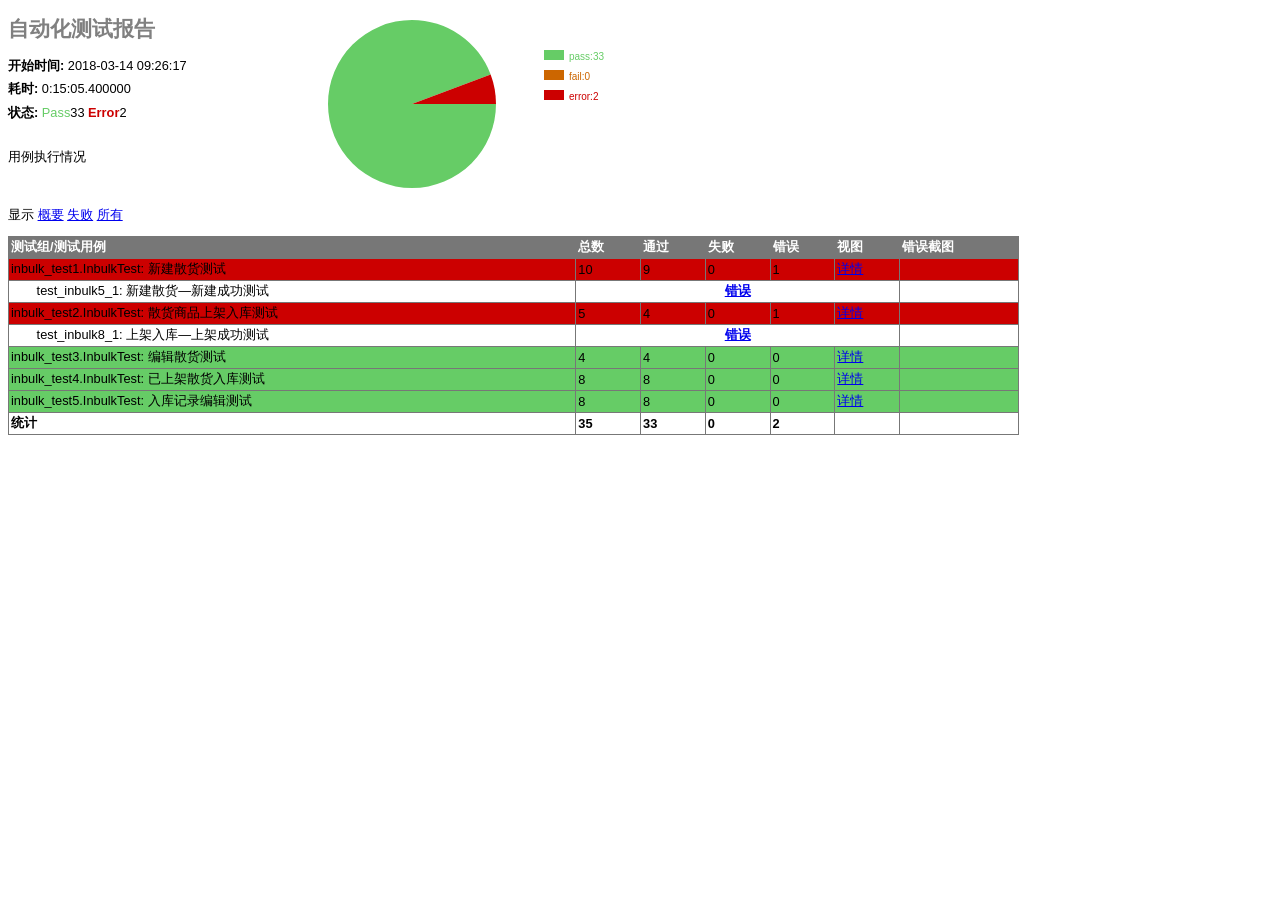
<file: Unit_Test/report/2018-03-14-09_26_17result.html>
<?xml version="1.0" encoding="UTF-8"?>
<!DOCTYPE html PUBLIC "-//W3C//DTD XHTML 1.0 Strict//EN" "http://www.w3.org/TR/xhtml1/DTD/xhtml1-strict.dtd">
<html xmlns="http://www.w3.org/1999/xhtml">
<head>
    <title>自动化测试报告</title>
    <meta name="generator" content="HTMLTestRunner 0.8.3"/>
    <meta http-equiv="Content-Type" content="text/html; charset=UTF-8"/>
    
<style type="text/css" media="screen">
body        { font-family: verdana, arial, helvetica, sans-serif; font-size: 80%; }
table       { font-size: 100%; }
pre         { }

/* -- heading ---------------------------------------------------------------------- */
h1 {
	font-size: 16pt;
	color: gray;
}
.heading {
    margin-top: 0ex;
    margin-bottom: 1ex;
}

.heading .attribute {
    margin-top: 1ex;
    margin-bottom: 0;
}

.heading .description {
    margin-top: 4ex;
    margin-bottom: 6ex;
}

/* -- css div popup ------------------------------------------------------------------------ */
a.popup_link {
}

a.popup_link:hover {
    color: red;
}
.img{
	width: 100%;
	height: 100%;
	border-collapse: collapse;
    border: 2px solid #777;
}

.screenshots {
    z-index: 100;
	position:absolute;
	left: 23%;
	top: 20%;
	display: none;
}
.close_shots {
	position:absolute;
	top:0; left:98%;
	z-index:99;
	width:20px;
}
.popup_window {
    display: none;
    position: relative;
    left: 0px;
    top: 0px;
    /*border: solid #627173 1px; */
    padding: 10px;
    background-color: #E6E6D6;
    font-family: "Lucida Console", "Courier New", Courier, monospace;
    text-align: left;
    font-size: 8pt;
    width: 500px;
}

}
/* -- report ------------------------------------------------------------------------ */
#show_detail_line {
    margin-top: 3ex;
    margin-bottom: 1ex;
}
#result_table {
    width: 80%;
    border-collapse: collapse;
    border: 1px solid #777;
}
#header_row {
    font-weight: bold;
    color: white;
    background-color: #777;
}
#result_table td {
    border: 1px solid #777;
    padding: 2px;
}
#total_row  { font-weight: bold; }
.passClass  { background-color: #6c6; }
.failClass  { background-color: #c60; }
.errorClass { background-color: #c00; }
.passCase   { color: #6c6; }
.failCase   { color: #c60; font-weight: bold; }
.errorCase  { color: #c00; font-weight: bold; }
.hiddenRow  { display: none; }
.testcase   { margin-left: 2em; }


/* -- ending ---------------------------------------------------------------------- */
#ending {
}


.piechart{
    position:absolute;  ;
    top:20px;
    left:300px;
    width: 200px;
    float: left;
    display:  inline;
}


</style>

</head>
<body>
<script language="javascript" type="text/javascript">
output_list = Array();

/* level - 0:Summary; 1:Failed; 2:All */
function showCase(level) {
    trs = document.getElementsByTagName("tr");
    for (var i = 0; i < trs.length; i++) {
        tr = trs[i];
        id = tr.id;
        if (id.substr(0,2) == 'ft') {
            if (level < 1) {
                tr.className = 'hiddenRow';
            }
            else {
                tr.className = '';
            }
        }
        if (id.substr(0,2) == 'pt') {
            if (level > 1) {
                tr.className = '';
            }
            else {
                tr.className = 'hiddenRow';
            }
        }
    }
}


function showClassDetail(cid, count) {
    var id_list = Array(count);
    var toHide = 1;
    for (var i = 0; i < count; i++) {
        tid0 = 't' + cid.substr(1) + '.' + (i+1);
        tid = 'f' + tid0;
        tr = document.getElementById(tid);
        if (!tr) {
            tid = 'p' + tid0;
            tr = document.getElementById(tid);
        }
        id_list[i] = tid;
        if (tr.className) {
            toHide = 0;
        }
    }
    for (var i = 0; i < count; i++) {
        tid = id_list[i];
        if (toHide) {
            document.getElementById('div_'+tid).style.display = 'none'
            document.getElementById(tid).className = 'hiddenRow';
        }
        else {
            document.getElementById(tid).className = '';
        }
    }
}


function showTestDetail(div_id){
    var details_div = document.getElementById(div_id)
    var displayState = details_div.style.display
    // alert(displayState)
    if (displayState != 'block' ) {
        displayState = 'block'
        details_div.style.display = 'block'
    }
    else {
        details_div.style.display = 'none'
    }
}


function html_escape(s) {
    s = s.replace(/&/g,'&amp;');
    s = s.replace(/</g,'&lt;');
    s = s.replace(/>/g,'&gt;');
    return s;
}

function drawCircle(pass, fail, error){
    var color = ["#6c6","#c60","#c00"];
    var data = [pass,fail,error];
    var text_arr = ["pass", "fail", "error"];

    var canvas = document.getElementById("circle");
    var ctx = canvas.getContext("2d");
    var startPoint=0;
    var width = 20, height = 10;
    var posX = 112 * 2 + 20, posY = 30;
    var textX = posX + width + 5, textY = posY + 10;
    for(var i=0;i<data.length;i++){
        ctx.fillStyle = color[i];
        ctx.beginPath();
        ctx.moveTo(112,84);
        ctx.arc(112,84,84,startPoint,startPoint+Math.PI*2*(data[i]/(data[0]+data[1]+data[2])),false);
        ctx.fill();
        startPoint += Math.PI*2*(data[i]/(data[0]+data[1]+data[2]));
        ctx.fillStyle = color[i];
        ctx.fillRect(posX, posY + 20 * i, width, height);
        ctx.moveTo(posX, posY + 20 * i);
        ctx.font = 'bold 14px';
        ctx.fillStyle = color[i];
        var percent = text_arr[i] + ":"+data[i];
        ctx.fillText(percent, textX, textY + 20 * i);

    }
}

function show_shots(obj) {
	obj.nextElementSibling.style.display="block";

}

function close_shots(obj) {
	obj.parentElement.style.display="none";
}

</script>
<div class="piechart">
    <div>
        <canvas id="circle" width="350" height="168" </canvas>
    </div>
</div>
<div class='heading'>
<h1>自动化测试报告</h1>
<p class='attribute'><strong>开始时间:</strong> 2018-03-14 09:26:17</p>
<p class='attribute'><strong>耗时:</strong> 0:15:05.400000</p>
<p class='attribute'><strong>状态:</strong> <span class="tj passCase">Pass</span>33 <span class="tj errorCase">Error</span>2</p>

<p class='description'>用例执行情况</p>
</div>



<p id='show_detail_line'>显示
<a href='javascript:showCase(0)'>概要</a>
<a href='javascript:showCase(1)'>失败</a>
<a href='javascript:showCase(2)'>所有</a>
</p>

<table id='result_table'>
<colgroup>
<col align='left' />
<col align='right' />
<col align='right' />
<col align='right' />
<col align='right' />
<col align='right' />
<col align='right' />
</colgroup>
<tr id='header_row'>
    <td>测试组/测试用例</td>
    <td>总数</td>
    <td>通过</td>
    <td>失败</td>
    <td>错误</td>
    <td>视图</td>
    <td>错误截图</td>
</tr>

<tr class='errorClass'>
    <td>inbulk_test1.InbulkTest: 新建散货测试</td>
    <td>10</td>
    <td>9</td>
    <td>0</td>
    <td>1</td>
    <td><a href="javascript:showClassDetail('c1',10)">详情</a></td>
    <td>&nbsp;</td>
</tr>

<tr id='pt1.1' class='hiddenRow'>
    <td ><div class='testcase'>test_inbulk1_1: 新建散货—商品名称输入测试</div></td>
    <td colspan='5' align='center'>

    <!--css div popup start-->
    <span class='status passCase'>
    <a class="popup_link" onfocus='this.blur();' href="javascript:showTestDetail('div_pt1.1')" >
        通过</a></span>

    <div id='div_pt1.1' class="popup_window">
        <div style='text-align: right; color:red;cursor:pointer'>
        <a onfocus='this.blur();' onclick="document.getElementById('div_pt1.1').style.display = 'none' " >
           [x]</a>
        </div>
        <pre>
        
pt1.1: {u'itemname': u'', u'result': u'散货名称不能为空'}
散货名称不能为空


        </pre>
    </div>
    <!--css div popup end-->

    </td>
    <td></td>
</tr>

<tr id='pt1.2' class='hiddenRow'>
    <td ><div class='testcase'>test_inbulk1_2: 新建散货—商品名称输入测试</div></td>
    <td colspan='5' align='center'>

    <!--css div popup start-->
    <span class='status passCase'>
    <a class="popup_link" onfocus='this.blur();' href="javascript:showTestDetail('div_pt1.2')" >
        通过</a></span>

    <div id='div_pt1.2' class="popup_window">
        <div style='text-align: right; color:red;cursor:pointer'>
        <a onfocus='this.blur();' onclick="document.getElementById('div_pt1.2').style.display = 'none' " >
           [x]</a>
        </div>
        <pre>
        
pt1.2: {u'itemname': u'// ??', u'result': u'散货名称不能为空'}
散货名称不能为空


        </pre>
    </div>
    <!--css div popup end-->

    </td>
    <td></td>
</tr>

<tr id='pt1.3' class='hiddenRow'>
    <td ><div class='testcase'>test_inbulk2_1: 新建散货—销售价格输入测试</div></td>
    <td colspan='5' align='center'>

    <!--css div popup start-->
    <span class='status passCase'>
    <a class="popup_link" onfocus='this.blur();' href="javascript:showTestDetail('div_pt1.3')" >
        通过</a></span>

    <div id='div_pt1.3' class="popup_window">
        <div style='text-align: right; color:red;cursor:pointer'>
        <a onfocus='this.blur();' onclick="document.getElementById('div_pt1.3').style.display = 'none' " >
           [x]</a>
        </div>
        <pre>
        
pt1.3: {u'itemname': u'ceshi1234567', u'saleprice': u'', u'result': u'销售价格不能为空'}
销售价格不能为空


        </pre>
    </div>
    <!--css div popup end-->

    </td>
    <td></td>
</tr>

<tr id='pt1.4' class='hiddenRow'>
    <td ><div class='testcase'>test_inbulk2_2: 新建散货—销售价格输入测试</div></td>
    <td colspan='5' align='center'>

    <!--css div popup start-->
    <span class='status passCase'>
    <a class="popup_link" onfocus='this.blur();' href="javascript:showTestDetail('div_pt1.4')" >
        通过</a></span>

    <div id='div_pt1.4' class="popup_window">
        <div style='text-align: right; color:red;cursor:pointer'>
        <a onfocus='this.blur();' onclick="document.getElementById('div_pt1.4').style.display = 'none' " >
           [x]</a>
        </div>
        <pre>
        
pt1.4: {u'itemname': u'ceshi1234567', u'saleprice': u'ceshi /?', u'result': u'销售价格不能为空'}
销售价格不能为空


        </pre>
    </div>
    <!--css div popup end-->

    </td>
    <td></td>
</tr>

<tr id='pt1.5' class='hiddenRow'>
    <td ><div class='testcase'>test_inbulk2_3: 新建散货—销售价格输入测试</div></td>
    <td colspan='5' align='center'>

    <!--css div popup start-->
    <span class='status passCase'>
    <a class="popup_link" onfocus='this.blur();' href="javascript:showTestDetail('div_pt1.5')" >
        通过</a></span>

    <div id='div_pt1.5' class="popup_window">
        <div style='text-align: right; color:red;cursor:pointer'>
        <a onfocus='this.blur();' onclick="document.getElementById('div_pt1.5').style.display = 'none' " >
           [x]</a>
        </div>
        <pre>
        
pt1.5: {u'itemname': u'ceshi1234567', u'saleprice': u'0', u'result': u'销售价格必须大于0'}
销售价格必须大于0


        </pre>
    </div>
    <!--css div popup end-->

    </td>
    <td></td>
</tr>

<tr id='pt1.6' class='hiddenRow'>
    <td ><div class='testcase'>test_inbulk3_1: 新建散货—进货价格输入测试</div></td>
    <td colspan='5' align='center'>

    <!--css div popup start-->
    <span class='status passCase'>
    <a class="popup_link" onfocus='this.blur();' href="javascript:showTestDetail('div_pt1.6')" >
        通过</a></span>

    <div id='div_pt1.6' class="popup_window">
        <div style='text-align: right; color:red;cursor:pointer'>
        <a onfocus='this.blur();' onclick="document.getElementById('div_pt1.6').style.display = 'none' " >
           [x]</a>
        </div>
        <pre>
        
pt1.6: {u'purprice': u'', u'purnum': u'11111.111', u'itemname': u'ceshi6789101', u'saleprice': u'11111.11', u'result': u'请填写进货价格'}
请填写进货价格


        </pre>
    </div>
    <!--css div popup end-->

    </td>
    <td></td>
</tr>

<tr id='pt1.7' class='hiddenRow'>
    <td ><div class='testcase'>test_inbulk3_2: 新建散货—进货价格输入测试</div></td>
    <td colspan='5' align='center'>

    <!--css div popup start-->
    <span class='status passCase'>
    <a class="popup_link" onfocus='this.blur();' href="javascript:showTestDetail('div_pt1.7')" >
        通过</a></span>

    <div id='div_pt1.7' class="popup_window">
        <div style='text-align: right; color:red;cursor:pointer'>
        <a onfocus='this.blur();' onclick="document.getElementById('div_pt1.7').style.display = 'none' " >
           [x]</a>
        </div>
        <pre>
        
pt1.7: {u'purprice': u'0', u'purnum': u'', u'itemname': u'ceshi6789101', u'saleprice': u'11111.11', u'result': u'进货价格必须大于0'}
进货价格必须大于0


        </pre>
    </div>
    <!--css div popup end-->

    </td>
    <td></td>
</tr>

<tr id='pt1.8' class='hiddenRow'>
    <td ><div class='testcase'>test_inbulk4_1: 新建散货—商品单位测试</div></td>
    <td colspan='5' align='center'>

    <!--css div popup start-->
    <span class='status passCase'>
    <a class="popup_link" onfocus='this.blur();' href="javascript:showTestDetail('div_pt1.8')" >
        通过</a></span>

    <div id='div_pt1.8' class="popup_window">
        <div style='text-align: right; color:red;cursor:pointer'>
        <a onfocus='this.blur();' onclick="document.getElementById('div_pt1.8').style.display = 'none' " >
           [x]</a>
        </div>
        <pre>
        
pt1.8: {u'itemname': u'ceshi6789101', u'saleprice': u'11111.11', u'result': u'单位不能为空'}
单位不能为空


        </pre>
    </div>
    <!--css div popup end-->

    </td>
    <td></td>
</tr>

<tr id='ft1.9' class='none'>
    <td ><div class='testcase'>test_inbulk5_1: 新建散货—新建成功测试</div></td>
    <td colspan='5' align='center'>

    <!--css div popup start-->
    <span class='status errorCase'>
    <a class="popup_link" onfocus='this.blur();' href="javascript:showTestDetail('div_ft1.9')" >
        错误</a></span>

    <div id='div_ft1.9' class="popup_window">
        <div style='text-align: right; color:red;cursor:pointer'>
        <a onfocus='this.blur();' onclick="document.getElementById('div_ft1.9').style.display = 'none' " >
           [x]</a>
        </div>
        <pre>
        
ft1.9: {u'purprice': u'1.0', u'vipprice': u'0', u'standard': u'ce100', u'purnum': u'10', u'saleprice': u'1.11', u'itemname': u'ceshi108', u'result': u'新建成功'}
Traceback (most recent call last):
  File "C:\Python27\lib\site-packages\ddt.py", line 139, in wrapper
    return func(self, *args, **kwargs)
  File "D:\Unit_Test\test_case\inbulk_script\inbulk_test1.py", line 80, in test_inbulk5
    self.a.storage5(dat5['itemname'], dat5['saleprice'], dat5['vipprice'], dat5['purprice'], dat5['purnum'], dat5['standard'], dat5[u'result'])
  File "D:\Unit_Test\test_common\Storage_inbulk.py", line 363, in storage5
    self.contrast_result9(result)
  File "D:\Unit_Test\test_common\Storage_inbulk.py", line 299, in contrast_result9
    loc = self.b.get_text(loc)
  File "D:\Unit_Test\test_base\base_page.py", line 171, in get_text
    t = self.find_element(locator)
  File "D:\Unit_Test\test_base\base_page.py", line 26, in find_element
    element = WebDriverWait(self.driver, timeout, 1).until(EC.presence_of_element_located(locator))
  File "C:\Python27\lib\site-packages\selenium\webdriver\support\wait.py", line 80, in until
    raise TimeoutException(message, screen, stacktrace)
TimeoutException: Message: 



        </pre>
    </div>
    <!--css div popup end-->

    </td>
    <td></td>
</tr>

<tr id='pt1.10' class='hiddenRow'>
    <td ><div class='testcase'>test_inbulk6_1: 新建散货成功—入库记录验证测试</div></td>
    <td colspan='5' align='center'>

    <!--css div popup start-->
    <span class='status passCase'>
    <a class="popup_link" onfocus='this.blur();' href="javascript:showTestDetail('div_pt1.10')" >
        通过</a></span>

    <div id='div_pt1.10' class="popup_window">
        <div style='text-align: right; color:red;cursor:pointer'>
        <a onfocus='this.blur();' onclick="document.getElementById('div_pt1.10').style.display = 'none' " >
           [x]</a>
        </div>
        <pre>
        
pt1.10: {u'result': u'ceshi108'}
ceshi108


        </pre>
    </div>
    <!--css div popup end-->

    </td>
    <td></td>
</tr>

<tr class='errorClass'>
    <td>inbulk_test2.InbulkTest: 散货商品上架入库测试</td>
    <td>5</td>
    <td>4</td>
    <td>0</td>
    <td>1</td>
    <td><a href="javascript:showClassDetail('c2',5)">详情</a></td>
    <td>&nbsp;</td>
</tr>

<tr id='pt2.1' class='hiddenRow'>
    <td ><div class='testcase'>test_inbulk7_1: 上架入库—销售价格输入测试</div></td>
    <td colspan='5' align='center'>

    <!--css div popup start-->
    <span class='status passCase'>
    <a class="popup_link" onfocus='this.blur();' href="javascript:showTestDetail('div_pt2.1')" >
        通过</a></span>

    <div id='div_pt2.1' class="popup_window">
        <div style='text-align: right; color:red;cursor:pointer'>
        <a onfocus='this.blur();' onclick="document.getElementById('div_pt2.1').style.display = 'none' " >
           [x]</a>
        </div>
        <pre>
        
pt2.1: {u'saleprice': u'', u'result': u'销售价格不能为空'}
销售价格不能为空


        </pre>
    </div>
    <!--css div popup end-->

    </td>
    <td></td>
</tr>

<tr id='pt2.2' class='hiddenRow'>
    <td ><div class='testcase'>test_inbulk7_2: 上架入库—销售价格输入测试</div></td>
    <td colspan='5' align='center'>

    <!--css div popup start-->
    <span class='status passCase'>
    <a class="popup_link" onfocus='this.blur();' href="javascript:showTestDetail('div_pt2.2')" >
        通过</a></span>

    <div id='div_pt2.2' class="popup_window">
        <div style='text-align: right; color:red;cursor:pointer'>
        <a onfocus='this.blur();' onclick="document.getElementById('div_pt2.2').style.display = 'none' " >
           [x]</a>
        </div>
        <pre>
        
pt2.2: {u'saleprice': u'// ??', u'result': u'销售价格不能为空'}
销售价格不能为空


        </pre>
    </div>
    <!--css div popup end-->

    </td>
    <td></td>
</tr>

<tr id='pt2.3' class='hiddenRow'>
    <td ><div class='testcase'>test_inbulk7_3: 上架入库—销售价格输入测试</div></td>
    <td colspan='5' align='center'>

    <!--css div popup start-->
    <span class='status passCase'>
    <a class="popup_link" onfocus='this.blur();' href="javascript:showTestDetail('div_pt2.3')" >
        通过</a></span>

    <div id='div_pt2.3' class="popup_window">
        <div style='text-align: right; color:red;cursor:pointer'>
        <a onfocus='this.blur();' onclick="document.getElementById('div_pt2.3').style.display = 'none' " >
           [x]</a>
        </div>
        <pre>
        
pt2.3: {u'saleprice': u'0', u'result': u'销售价格必须大于0'}
销售价格必须大于0


        </pre>
    </div>
    <!--css div popup end-->

    </td>
    <td></td>
</tr>

<tr id='ft2.4' class='none'>
    <td ><div class='testcase'>test_inbulk8_1: 上架入库—上架成功测试</div></td>
    <td colspan='5' align='center'>

    <!--css div popup start-->
    <span class='status errorCase'>
    <a class="popup_link" onfocus='this.blur();' href="javascript:showTestDetail('div_ft2.4')" >
        错误</a></span>

    <div id='div_ft2.4' class="popup_window">
        <div style='text-align: right; color:red;cursor:pointer'>
        <a onfocus='this.blur();' onclick="document.getElementById('div_ft2.4').style.display = 'none' " >
           [x]</a>
        </div>
        <pre>
        
ft2.4: {u'purprice': u'8.88', u'purnum': u'10.111', u'vipprice': u'0', u'saleprice': u'10.11', u'result': u'上架入库成功'}
Traceback (most recent call last):
  File "C:\Python27\lib\site-packages\ddt.py", line 139, in wrapper
    return func(self, *args, **kwargs)
  File "D:\Unit_Test\test_case\inbulk_script\inbulk_test2.py", line 56, in test_inbulk8
    self.a.storage8(dat8['saleprice'], dat8['vipprice'], dat8['purprice'], dat8['purnum'], dat8[u'result'])
  File "D:\Unit_Test\test_common\Storage_inbulk.py", line 387, in storage8
    self.contrast_result9(result)
  File "D:\Unit_Test\test_common\Storage_inbulk.py", line 299, in contrast_result9
    loc = self.b.get_text(loc)
  File "D:\Unit_Test\test_base\base_page.py", line 171, in get_text
    t = self.find_element(locator)
  File "D:\Unit_Test\test_base\base_page.py", line 26, in find_element
    element = WebDriverWait(self.driver, timeout, 1).until(EC.presence_of_element_located(locator))
  File "C:\Python27\lib\site-packages\selenium\webdriver\support\wait.py", line 80, in until
    raise TimeoutException(message, screen, stacktrace)
TimeoutException: Message: 



        </pre>
    </div>
    <!--css div popup end-->

    </td>
    <td></td>
</tr>

<tr id='pt2.5' class='hiddenRow'>
    <td ><div class='testcase'>test_inbulk9_1: 上架入库成功—入库记录验证测试</div></td>
    <td colspan='5' align='center'>

    <!--css div popup start-->
    <span class='status passCase'>
    <a class="popup_link" onfocus='this.blur();' href="javascript:showTestDetail('div_pt2.5')" >
        通过</a></span>

    <div id='div_pt2.5' class="popup_window">
        <div style='text-align: right; color:red;cursor:pointer'>
        <a onfocus='this.blur();' onclick="document.getElementById('div_pt2.5').style.display = 'none' " >
           [x]</a>
        </div>
        <pre>
        
pt2.5: {u'result': u'混称饼干'}
混称饼干


        </pre>
    </div>
    <!--css div popup end-->

    </td>
    <td></td>
</tr>

<tr class='passClass'>
    <td>inbulk_test3.InbulkTest: 编辑散货测试</td>
    <td>4</td>
    <td>4</td>
    <td>0</td>
    <td>0</td>
    <td><a href="javascript:showClassDetail('c3',4)">详情</a></td>
    <td>&nbsp;</td>
</tr>

<tr id='pt3.1' class='hiddenRow'>
    <td ><div class='testcase'>test_inbulk10_1: 编辑散货—商品名称输入测试</div></td>
    <td colspan='5' align='center'>

    <!--css div popup start-->
    <span class='status passCase'>
    <a class="popup_link" onfocus='this.blur();' href="javascript:showTestDetail('div_pt3.1')" >
        通过</a></span>

    <div id='div_pt3.1' class="popup_window">
        <div style='text-align: right; color:red;cursor:pointer'>
        <a onfocus='this.blur();' onclick="document.getElementById('div_pt3.1').style.display = 'none' " >
           [x]</a>
        </div>
        <pre>
        
pt3.1: {u'itemname': u'', u'result': u'散货名称不能为空'}
散货名称不能为空


        </pre>
    </div>
    <!--css div popup end-->

    </td>
    <td></td>
</tr>

<tr id='pt3.2' class='hiddenRow'>
    <td ><div class='testcase'>test_inbulk10_2: 编辑散货—商品名称输入测试</div></td>
    <td colspan='5' align='center'>

    <!--css div popup start-->
    <span class='status passCase'>
    <a class="popup_link" onfocus='this.blur();' href="javascript:showTestDetail('div_pt3.2')" >
        通过</a></span>

    <div id='div_pt3.2' class="popup_window">
        <div style='text-align: right; color:red;cursor:pointer'>
        <a onfocus='this.blur();' onclick="document.getElementById('div_pt3.2').style.display = 'none' " >
           [x]</a>
        </div>
        <pre>
        
pt3.2: {u'itemname': u'// ??', u'result': u'散货名称不能为空'}
散货名称不能为空


        </pre>
    </div>
    <!--css div popup end-->

    </td>
    <td></td>
</tr>

<tr id='pt3.3' class='hiddenRow'>
    <td ><div class='testcase'>test_inbulk11_1: 编辑散货—销售价格输入测试</div></td>
    <td colspan='5' align='center'>

    <!--css div popup start-->
    <span class='status passCase'>
    <a class="popup_link" onfocus='this.blur();' href="javascript:showTestDetail('div_pt3.3')" >
        通过</a></span>

    <div id='div_pt3.3' class="popup_window">
        <div style='text-align: right; color:red;cursor:pointer'>
        <a onfocus='this.blur();' onclick="document.getElementById('div_pt3.3').style.display = 'none' " >
           [x]</a>
        </div>
        <pre>
        
pt3.3: {u'itemname': u'ceshi6789101', u'saleprice': u'0', u'result': u'销售价格必须大于0'}
销售价格必须大于0


        </pre>
    </div>
    <!--css div popup end-->

    </td>
    <td></td>
</tr>

<tr id='pt3.4' class='hiddenRow'>
    <td ><div class='testcase'>test_inbulk12_1: 编辑散货—修改成功测试</div></td>
    <td colspan='5' align='center'>

    <!--css div popup start-->
    <span class='status passCase'>
    <a class="popup_link" onfocus='this.blur();' href="javascript:showTestDetail('div_pt3.4')" >
        通过</a></span>

    <div id='div_pt3.4' class="popup_window">
        <div style='text-align: right; color:red;cursor:pointer'>
        <a onfocus='this.blur();' onclick="document.getElementById('div_pt3.4').style.display = 'none' " >
           [x]</a>
        </div>
        <pre>
        
pt3.4: {u'result': u'修改成功', u'vipprice': u'0', u'itemname': u'ceshi106', u'saleprice': u'11111.11', u'standard': u'ce104'}
修改成功


        </pre>
    </div>
    <!--css div popup end-->

    </td>
    <td></td>
</tr>

<tr class='passClass'>
    <td>inbulk_test4.InbulkTest: 已上架散货入库测试</td>
    <td>8</td>
    <td>8</td>
    <td>0</td>
    <td>0</td>
    <td><a href="javascript:showClassDetail('c4',8)">详情</a></td>
    <td>&nbsp;</td>
</tr>

<tr id='pt4.1' class='hiddenRow'>
    <td ><div class='testcase'>test_inbulk13_1: 散货商品入库—进货单价输入测试</div></td>
    <td colspan='5' align='center'>

    <!--css div popup start-->
    <span class='status passCase'>
    <a class="popup_link" onfocus='this.blur();' href="javascript:showTestDetail('div_pt4.1')" >
        通过</a></span>

    <div id='div_pt4.1' class="popup_window">
        <div style='text-align: right; color:red;cursor:pointer'>
        <a onfocus='this.blur();' onclick="document.getElementById('div_pt4.1').style.display = 'none' " >
           [x]</a>
        </div>
        <pre>
        
pt4.1: {u'purnum1': u'11111.111', u'result': u'进货单价不能为0', u'saleprice1': u''}
进货单价不能为0


        </pre>
    </div>
    <!--css div popup end-->

    </td>
    <td></td>
</tr>

<tr id='pt4.2' class='hiddenRow'>
    <td ><div class='testcase'>test_inbulk13_2: 散货商品入库—进货单价输入测试</div></td>
    <td colspan='5' align='center'>

    <!--css div popup start-->
    <span class='status passCase'>
    <a class="popup_link" onfocus='this.blur();' href="javascript:showTestDetail('div_pt4.2')" >
        通过</a></span>

    <div id='div_pt4.2' class="popup_window">
        <div style='text-align: right; color:red;cursor:pointer'>
        <a onfocus='this.blur();' onclick="document.getElementById('div_pt4.2').style.display = 'none' " >
           [x]</a>
        </div>
        <pre>
        
pt4.2: {u'purnum1': u'11111.111', u'result': u'进货单价不能为0', u'saleprice1': u'0'}
进货单价不能为0


        </pre>
    </div>
    <!--css div popup end-->

    </td>
    <td></td>
</tr>

<tr id='pt4.3' class='hiddenRow'>
    <td ><div class='testcase'>test_inbulk13_3: 散货商品入库—进货单价输入测试</div></td>
    <td colspan='5' align='center'>

    <!--css div popup start-->
    <span class='status passCase'>
    <a class="popup_link" onfocus='this.blur();' href="javascript:showTestDetail('div_pt4.3')" >
        通过</a></span>

    <div id='div_pt4.3' class="popup_window">
        <div style='text-align: right; color:red;cursor:pointer'>
        <a onfocus='this.blur();' onclick="document.getElementById('div_pt4.3').style.display = 'none' " >
           [x]</a>
        </div>
        <pre>
        
pt4.3: {u'purnum1': u'11111.111', u'result': u'进货单价不能为0', u'saleprice1': u'ha /?'}
进货单价不能为0


        </pre>
    </div>
    <!--css div popup end-->

    </td>
    <td></td>
</tr>

<tr id='pt4.4' class='hiddenRow'>
    <td ><div class='testcase'>test_inbulk14_1: 散货商品入库—进货数量输入测试</div></td>
    <td colspan='5' align='center'>

    <!--css div popup start-->
    <span class='status passCase'>
    <a class="popup_link" onfocus='this.blur();' href="javascript:showTestDetail('div_pt4.4')" >
        通过</a></span>

    <div id='div_pt4.4' class="popup_window">
        <div style='text-align: right; color:red;cursor:pointer'>
        <a onfocus='this.blur();' onclick="document.getElementById('div_pt4.4').style.display = 'none' " >
           [x]</a>
        </div>
        <pre>
        
pt4.4: {u'purnum1': u'', u'result': u'进货数量不能为0', u'saleprice1': u'11111.11'}
进货数量不能为0


        </pre>
    </div>
    <!--css div popup end-->

    </td>
    <td></td>
</tr>

<tr id='pt4.5' class='hiddenRow'>
    <td ><div class='testcase'>test_inbulk14_2: 散货商品入库—进货数量输入测试</div></td>
    <td colspan='5' align='center'>

    <!--css div popup start-->
    <span class='status passCase'>
    <a class="popup_link" onfocus='this.blur();' href="javascript:showTestDetail('div_pt4.5')" >
        通过</a></span>

    <div id='div_pt4.5' class="popup_window">
        <div style='text-align: right; color:red;cursor:pointer'>
        <a onfocus='this.blur();' onclick="document.getElementById('div_pt4.5').style.display = 'none' " >
           [x]</a>
        </div>
        <pre>
        
pt4.5: {u'purnum1': u'0', u'result': u'进货数量不能为0', u'saleprice1': u'11111.11'}
进货数量不能为0


        </pre>
    </div>
    <!--css div popup end-->

    </td>
    <td></td>
</tr>

<tr id='pt4.6' class='hiddenRow'>
    <td ><div class='testcase'>test_inbulk14_3: 散货商品入库—进货数量输入测试</div></td>
    <td colspan='5' align='center'>

    <!--css div popup start-->
    <span class='status passCase'>
    <a class="popup_link" onfocus='this.blur();' href="javascript:showTestDetail('div_pt4.6')" >
        通过</a></span>

    <div id='div_pt4.6' class="popup_window">
        <div style='text-align: right; color:red;cursor:pointer'>
        <a onfocus='this.blur();' onclick="document.getElementById('div_pt4.6').style.display = 'none' " >
           [x]</a>
        </div>
        <pre>
        
pt4.6: {u'purnum1': u'ha /?', u'result': u'进货数量不能为0', u'saleprice1': u'11111.11'}
进货数量不能为0


        </pre>
    </div>
    <!--css div popup end-->

    </td>
    <td></td>
</tr>

<tr id='pt4.7' class='hiddenRow'>
    <td ><div class='testcase'>test_inbulk15_1: 散货商品入库—入库成功测试</div></td>
    <td colspan='5' align='center'>

    <!--css div popup start-->
    <span class='status passCase'>
    <a class="popup_link" onfocus='this.blur();' href="javascript:showTestDetail('div_pt4.7')" >
        通过</a></span>

    <div id='div_pt4.7' class="popup_window">
        <div style='text-align: right; color:red;cursor:pointer'>
        <a onfocus='this.blur();' onclick="document.getElementById('div_pt4.7').style.display = 'none' " >
           [x]</a>
        </div>
        <pre>
        
pt4.7: {u'purnum1': u'11.111', u'result': u'入库成功!', u'saleprice1': u'11.33'}
入库成功!


        </pre>
    </div>
    <!--css div popup end-->

    </td>
    <td></td>
</tr>

<tr id='pt4.8' class='hiddenRow'>
    <td ><div class='testcase'>test_inbulk16_1: 入库成功后—入库记录验证测试</div></td>
    <td colspan='5' align='center'>

    <!--css div popup start-->
    <span class='status passCase'>
    <a class="popup_link" onfocus='this.blur();' href="javascript:showTestDetail('div_pt4.8')" >
        通过</a></span>

    <div id='div_pt4.8' class="popup_window">
        <div style='text-align: right; color:red;cursor:pointer'>
        <a onfocus='this.blur();' onclick="document.getElementById('div_pt4.8').style.display = 'none' " >
           [x]</a>
        </div>
        <pre>
        
pt4.8: {u'result': u'\xa511.33'}
¥11.33


        </pre>
    </div>
    <!--css div popup end-->

    </td>
    <td></td>
</tr>

<tr class='passClass'>
    <td>inbulk_test5.InbulkTest: 入库记录编辑测试</td>
    <td>8</td>
    <td>8</td>
    <td>0</td>
    <td>0</td>
    <td><a href="javascript:showClassDetail('c5',8)">详情</a></td>
    <td>&nbsp;</td>
</tr>

<tr id='pt5.1' class='hiddenRow'>
    <td ><div class='testcase'>test_inbulk17_1: 入库记录编辑—进货单价输入测试</div></td>
    <td colspan='5' align='center'>

    <!--css div popup start-->
    <span class='status passCase'>
    <a class="popup_link" onfocus='this.blur();' href="javascript:showTestDetail('div_pt5.1')" >
        通过</a></span>

    <div id='div_pt5.1' class="popup_window">
        <div style='text-align: right; color:red;cursor:pointer'>
        <a onfocus='this.blur();' onclick="document.getElementById('div_pt5.1').style.display = 'none' " >
           [x]</a>
        </div>
        <pre>
        
pt5.1: {u'purnum2': u'11111.111', u'saleprice2': u'', u'result': u'进货价格不能为空！'}
进货价格不能为空！


        </pre>
    </div>
    <!--css div popup end-->

    </td>
    <td></td>
</tr>

<tr id='pt5.2' class='hiddenRow'>
    <td ><div class='testcase'>test_inbulk17_2: 入库记录编辑—进货单价输入测试</div></td>
    <td colspan='5' align='center'>

    <!--css div popup start-->
    <span class='status passCase'>
    <a class="popup_link" onfocus='this.blur();' href="javascript:showTestDetail('div_pt5.2')" >
        通过</a></span>

    <div id='div_pt5.2' class="popup_window">
        <div style='text-align: right; color:red;cursor:pointer'>
        <a onfocus='this.blur();' onclick="document.getElementById('div_pt5.2').style.display = 'none' " >
           [x]</a>
        </div>
        <pre>
        
pt5.2: {u'purnum2': u'11111.111', u'saleprice2': u'ha /?', u'result': u'进货价格不能为空！'}
进货价格不能为空！


        </pre>
    </div>
    <!--css div popup end-->

    </td>
    <td></td>
</tr>

<tr id='pt5.3' class='hiddenRow'>
    <td ><div class='testcase'>test_inbulk17_3: 入库记录编辑—进货单价输入测试</div></td>
    <td colspan='5' align='center'>

    <!--css div popup start-->
    <span class='status passCase'>
    <a class="popup_link" onfocus='this.blur();' href="javascript:showTestDetail('div_pt5.3')" >
        通过</a></span>

    <div id='div_pt5.3' class="popup_window">
        <div style='text-align: right; color:red;cursor:pointer'>
        <a onfocus='this.blur();' onclick="document.getElementById('div_pt5.3').style.display = 'none' " >
           [x]</a>
        </div>
        <pre>
        
pt5.3: {u'purnum2': u'11111.111', u'saleprice2': u'0', u'result': u'进货价格需大于0！'}
进货价格需大于0！


        </pre>
    </div>
    <!--css div popup end-->

    </td>
    <td></td>
</tr>

<tr id='pt5.4' class='hiddenRow'>
    <td ><div class='testcase'>test_inbulk18_1: 入库记录编辑—进货总数输入测试</div></td>
    <td colspan='5' align='center'>

    <!--css div popup start-->
    <span class='status passCase'>
    <a class="popup_link" onfocus='this.blur();' href="javascript:showTestDetail('div_pt5.4')" >
        通过</a></span>

    <div id='div_pt5.4' class="popup_window">
        <div style='text-align: right; color:red;cursor:pointer'>
        <a onfocus='this.blur();' onclick="document.getElementById('div_pt5.4').style.display = 'none' " >
           [x]</a>
        </div>
        <pre>
        
pt5.4: {u'purnum2': u'', u'saleprice2': u'11111.11', u'result': u'进货总数不能为空！'}
进货总数不能为空！


        </pre>
    </div>
    <!--css div popup end-->

    </td>
    <td></td>
</tr>

<tr id='pt5.5' class='hiddenRow'>
    <td ><div class='testcase'>test_inbulk18_2: 入库记录编辑—进货总数输入测试</div></td>
    <td colspan='5' align='center'>

    <!--css div popup start-->
    <span class='status passCase'>
    <a class="popup_link" onfocus='this.blur();' href="javascript:showTestDetail('div_pt5.5')" >
        通过</a></span>

    <div id='div_pt5.5' class="popup_window">
        <div style='text-align: right; color:red;cursor:pointer'>
        <a onfocus='this.blur();' onclick="document.getElementById('div_pt5.5').style.display = 'none' " >
           [x]</a>
        </div>
        <pre>
        
pt5.5: {u'purnum2': u'ha /?', u'saleprice2': u'11111.11', u'result': u'进货总数不能为空！'}
进货总数不能为空！


        </pre>
    </div>
    <!--css div popup end-->

    </td>
    <td></td>
</tr>

<tr id='pt5.6' class='hiddenRow'>
    <td ><div class='testcase'>test_inbulk18_3: 入库记录编辑—进货总数输入测试</div></td>
    <td colspan='5' align='center'>

    <!--css div popup start-->
    <span class='status passCase'>
    <a class="popup_link" onfocus='this.blur();' href="javascript:showTestDetail('div_pt5.6')" >
        通过</a></span>

    <div id='div_pt5.6' class="popup_window">
        <div style='text-align: right; color:red;cursor:pointer'>
        <a onfocus='this.blur();' onclick="document.getElementById('div_pt5.6').style.display = 'none' " >
           [x]</a>
        </div>
        <pre>
        
pt5.6: {u'purnum2': u'0', u'saleprice2': u'11111.11', u'result': u'进货总数需大于0！'}
进货总数需大于0！


        </pre>
    </div>
    <!--css div popup end-->

    </td>
    <td></td>
</tr>

<tr id='pt5.7' class='hiddenRow'>
    <td ><div class='testcase'>test_inbulk19_1: 入库记录—编辑成功后验证测试</div></td>
    <td colspan='5' align='center'>

    <!--css div popup start-->
    <span class='status passCase'>
    <a class="popup_link" onfocus='this.blur();' href="javascript:showTestDetail('div_pt5.7')" >
        通过</a></span>

    <div id='div_pt5.7' class="popup_window">
        <div style='text-align: right; color:red;cursor:pointer'>
        <a onfocus='this.blur();' onclick="document.getElementById('div_pt5.7').style.display = 'none' " >
           [x]</a>
        </div>
        <pre>
        
pt5.7: {u'purnum2': u'11.222', u'saleprice2': u'11.44', u'result': u'修改成功！'}
修改成功！


        </pre>
    </div>
    <!--css div popup end-->

    </td>
    <td></td>
</tr>

<tr id='pt5.8' class='hiddenRow'>
    <td ><div class='testcase'>test_inbulk20_1: 编辑入库记录成功后—在入库记录中验证测试</div></td>
    <td colspan='5' align='center'>

    <!--css div popup start-->
    <span class='status passCase'>
    <a class="popup_link" onfocus='this.blur();' href="javascript:showTestDetail('div_pt5.8')" >
        通过</a></span>

    <div id='div_pt5.8' class="popup_window">
        <div style='text-align: right; color:red;cursor:pointer'>
        <a onfocus='this.blur();' onclick="document.getElementById('div_pt5.8').style.display = 'none' " >
           [x]</a>
        </div>
        <pre>
        
pt5.8: {u'result': u'\xa511.44'}
¥11.44


        </pre>
    </div>
    <!--css div popup end-->

    </td>
    <td></td>
</tr>

<tr id='total_row'>
    <td>统计</td>
    <td>35</td>
    <td>33</td>
    <td>0</td>
    <td>2</td>
    <td>&nbsp;</td>
    <td>&nbsp;</td>
</tr>
</table>
<script>
    drawCircle(33, 0, 2)
</script>

<div id='ending'>&nbsp;</div>

</body>
</html>
</file>
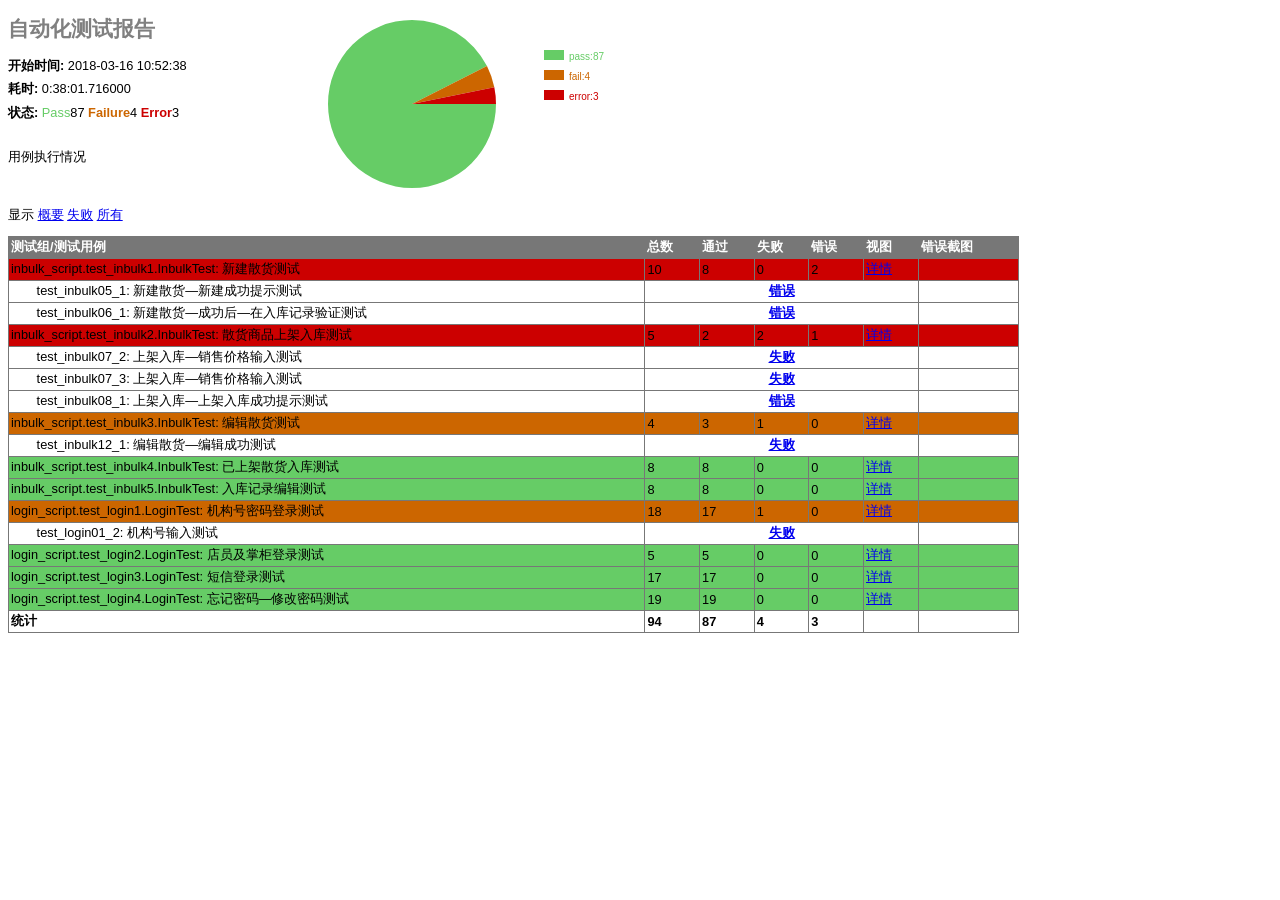
<file: Unit_Test/report/2018-03-16-10_52_38result.html>
<?xml version="1.0" encoding="UTF-8"?>
<!DOCTYPE html PUBLIC "-//W3C//DTD XHTML 1.0 Strict//EN" "http://www.w3.org/TR/xhtml1/DTD/xhtml1-strict.dtd">
<html xmlns="http://www.w3.org/1999/xhtml">
<head>
    <title>自动化测试报告</title>
    <meta name="generator" content="HTMLTestRunner 0.8.3"/>
    <meta http-equiv="Content-Type" content="text/html; charset=UTF-8"/>
    
<style type="text/css" media="screen">
body        { font-family: verdana, arial, helvetica, sans-serif; font-size: 80%; }
table       { font-size: 100%; }
pre         { }

/* -- heading ---------------------------------------------------------------------- */
h1 {
	font-size: 16pt;
	color: gray;
}
.heading {
    margin-top: 0ex;
    margin-bottom: 1ex;
}

.heading .attribute {
    margin-top: 1ex;
    margin-bottom: 0;
}

.heading .description {
    margin-top: 4ex;
    margin-bottom: 6ex;
}

/* -- css div popup ------------------------------------------------------------------------ */
a.popup_link {
}

a.popup_link:hover {
    color: red;
}
.img{
	width: 100%;
	height: 100%;
	border-collapse: collapse;
    border: 2px solid #777;
}

.screenshots {
    z-index: 100;
	position:absolute;
	left: 23%;
	top: 20%;
	display: none;
}
.close_shots {
	position:absolute;
	top:0; left:98%;
	z-index:99;
	width:20px;
}
.popup_window {
    display: none;
    position: relative;
    left: 0px;
    top: 0px;
    /*border: solid #627173 1px; */
    padding: 10px;
    background-color: #E6E6D6;
    font-family: "Lucida Console", "Courier New", Courier, monospace;
    text-align: left;
    font-size: 8pt;
    width: 500px;
}

}
/* -- report ------------------------------------------------------------------------ */
#show_detail_line {
    margin-top: 3ex;
    margin-bottom: 1ex;
}
#result_table {
    width: 80%;
    border-collapse: collapse;
    border: 1px solid #777;
}
#header_row {
    font-weight: bold;
    color: white;
    background-color: #777;
}
#result_table td {
    border: 1px solid #777;
    padding: 2px;
}
#total_row  { font-weight: bold; }
.passClass  { background-color: #6c6; }
.failClass  { background-color: #c60; }
.errorClass { background-color: #c00; }
.passCase   { color: #6c6; }
.failCase   { color: #c60; font-weight: bold; }
.errorCase  { color: #c00; font-weight: bold; }
.hiddenRow  { display: none; }
.testcase   { margin-left: 2em; }


/* -- ending ---------------------------------------------------------------------- */
#ending {
}


.piechart{
    position:absolute;  ;
    top:20px;
    left:300px;
    width: 200px;
    float: left;
    display:  inline;
}


</style>

</head>
<body>
<script language="javascript" type="text/javascript">
output_list = Array();

/* level - 0:Summary; 1:Failed; 2:All */
function showCase(level) {
    trs = document.getElementsByTagName("tr");
    for (var i = 0; i < trs.length; i++) {
        tr = trs[i];
        id = tr.id;
        if (id.substr(0,2) == 'ft') {
            if (level < 1) {
                tr.className = 'hiddenRow';
            }
            else {
                tr.className = '';
            }
        }
        if (id.substr(0,2) == 'pt') {
            if (level > 1) {
                tr.className = '';
            }
            else {
                tr.className = 'hiddenRow';
            }
        }
    }
}


function showClassDetail(cid, count) {
    var id_list = Array(count);
    var toHide = 1;
    for (var i = 0; i < count; i++) {
        tid0 = 't' + cid.substr(1) + '.' + (i+1);
        tid = 'f' + tid0;
        tr = document.getElementById(tid);
        if (!tr) {
            tid = 'p' + tid0;
            tr = document.getElementById(tid);
        }
        id_list[i] = tid;
        if (tr.className) {
            toHide = 0;
        }
    }
    for (var i = 0; i < count; i++) {
        tid = id_list[i];
        if (toHide) {
            document.getElementById('div_'+tid).style.display = 'none'
            document.getElementById(tid).className = 'hiddenRow';
        }
        else {
            document.getElementById(tid).className = '';
        }
    }
}


function showTestDetail(div_id){
    var details_div = document.getElementById(div_id)
    var displayState = details_div.style.display
    // alert(displayState)
    if (displayState != 'block' ) {
        displayState = 'block'
        details_div.style.display = 'block'
    }
    else {
        details_div.style.display = 'none'
    }
}


function html_escape(s) {
    s = s.replace(/&/g,'&amp;');
    s = s.replace(/</g,'&lt;');
    s = s.replace(/>/g,'&gt;');
    return s;
}

function drawCircle(pass, fail, error){
    var color = ["#6c6","#c60","#c00"];
    var data = [pass,fail,error];
    var text_arr = ["pass", "fail", "error"];

    var canvas = document.getElementById("circle");
    var ctx = canvas.getContext("2d");
    var startPoint=0;
    var width = 20, height = 10;
    var posX = 112 * 2 + 20, posY = 30;
    var textX = posX + width + 5, textY = posY + 10;
    for(var i=0;i<data.length;i++){
        ctx.fillStyle = color[i];
        ctx.beginPath();
        ctx.moveTo(112,84);
        ctx.arc(112,84,84,startPoint,startPoint+Math.PI*2*(data[i]/(data[0]+data[1]+data[2])),false);
        ctx.fill();
        startPoint += Math.PI*2*(data[i]/(data[0]+data[1]+data[2]));
        ctx.fillStyle = color[i];
        ctx.fillRect(posX, posY + 20 * i, width, height);
        ctx.moveTo(posX, posY + 20 * i);
        ctx.font = 'bold 14px';
        ctx.fillStyle = color[i];
        var percent = text_arr[i] + ":"+data[i];
        ctx.fillText(percent, textX, textY + 20 * i);

    }
}

function show_shots(obj) {
	obj.nextElementSibling.style.display="block";

}

function close_shots(obj) {
	obj.parentElement.style.display="none";
}

</script>
<div class="piechart">
    <div>
        <canvas id="circle" width="350" height="168" </canvas>
    </div>
</div>
<div class='heading'>
<h1>自动化测试报告</h1>
<p class='attribute'><strong>开始时间:</strong> 2018-03-16 10:52:38</p>
<p class='attribute'><strong>耗时:</strong> 0:38:01.716000</p>
<p class='attribute'><strong>状态:</strong> <span class="tj passCase">Pass</span>87 <span class="tj failCase">Failure</span>4 <span class="tj errorCase">Error</span>3</p>

<p class='description'>用例执行情况</p>
</div>



<p id='show_detail_line'>显示
<a href='javascript:showCase(0)'>概要</a>
<a href='javascript:showCase(1)'>失败</a>
<a href='javascript:showCase(2)'>所有</a>
</p>

<table id='result_table'>
<colgroup>
<col align='left' />
<col align='right' />
<col align='right' />
<col align='right' />
<col align='right' />
<col align='right' />
<col align='right' />
</colgroup>
<tr id='header_row'>
    <td>测试组/测试用例</td>
    <td>总数</td>
    <td>通过</td>
    <td>失败</td>
    <td>错误</td>
    <td>视图</td>
    <td>错误截图</td>
</tr>

<tr class='errorClass'>
    <td>inbulk_script.test_inbulk1.InbulkTest: 新建散货测试</td>
    <td>10</td>
    <td>8</td>
    <td>0</td>
    <td>2</td>
    <td><a href="javascript:showClassDetail('c1',10)">详情</a></td>
    <td>&nbsp;</td>
</tr>

<tr id='pt1.1' class='hiddenRow'>
    <td ><div class='testcase'>test_inbulk01_1: 新建散货—商品名称输入测试</div></td>
    <td colspan='5' align='center'>

    <!--css div popup start-->
    <span class='status passCase'>
    <a class="popup_link" onfocus='this.blur();' href="javascript:showTestDetail('div_pt1.1')" >
        通过</a></span>

    <div id='div_pt1.1' class="popup_window">
        <div style='text-align: right; color:red;cursor:pointer'>
        <a onfocus='this.blur();' onclick="document.getElementById('div_pt1.1').style.display = 'none' " >
           [x]</a>
        </div>
        <pre>
        
pt1.1: {u'itemname': u'', u'result': u'散货名称不能为空'}
散货名称不能为空


        </pre>
    </div>
    <!--css div popup end-->

    </td>
    <td></td>
</tr>

<tr id='pt1.2' class='hiddenRow'>
    <td ><div class='testcase'>test_inbulk01_2: 新建散货—商品名称输入测试</div></td>
    <td colspan='5' align='center'>

    <!--css div popup start-->
    <span class='status passCase'>
    <a class="popup_link" onfocus='this.blur();' href="javascript:showTestDetail('div_pt1.2')" >
        通过</a></span>

    <div id='div_pt1.2' class="popup_window">
        <div style='text-align: right; color:red;cursor:pointer'>
        <a onfocus='this.blur();' onclick="document.getElementById('div_pt1.2').style.display = 'none' " >
           [x]</a>
        </div>
        <pre>
        
pt1.2: {u'itemname': u'// ??', u'result': u'散货名称不能为空'}
散货名称不能为空


        </pre>
    </div>
    <!--css div popup end-->

    </td>
    <td></td>
</tr>

<tr id='pt1.3' class='hiddenRow'>
    <td ><div class='testcase'>test_inbulk02_1: 新建散货—销售价格输入测试</div></td>
    <td colspan='5' align='center'>

    <!--css div popup start-->
    <span class='status passCase'>
    <a class="popup_link" onfocus='this.blur();' href="javascript:showTestDetail('div_pt1.3')" >
        通过</a></span>

    <div id='div_pt1.3' class="popup_window">
        <div style='text-align: right; color:red;cursor:pointer'>
        <a onfocus='this.blur();' onclick="document.getElementById('div_pt1.3').style.display = 'none' " >
           [x]</a>
        </div>
        <pre>
        
pt1.3: {u'itemname': u'ceshi1234567', u'saleprice': u'', u'result': u'销售价格不能为空'}
销售价格不能为空


        </pre>
    </div>
    <!--css div popup end-->

    </td>
    <td></td>
</tr>

<tr id='pt1.4' class='hiddenRow'>
    <td ><div class='testcase'>test_inbulk02_2: 新建散货—销售价格输入测试</div></td>
    <td colspan='5' align='center'>

    <!--css div popup start-->
    <span class='status passCase'>
    <a class="popup_link" onfocus='this.blur();' href="javascript:showTestDetail('div_pt1.4')" >
        通过</a></span>

    <div id='div_pt1.4' class="popup_window">
        <div style='text-align: right; color:red;cursor:pointer'>
        <a onfocus='this.blur();' onclick="document.getElementById('div_pt1.4').style.display = 'none' " >
           [x]</a>
        </div>
        <pre>
        
pt1.4: {u'itemname': u'ceshi1234567', u'saleprice': u'ceshi /?', u'result': u'销售价格不能为空'}
销售价格不能为空


        </pre>
    </div>
    <!--css div popup end-->

    </td>
    <td></td>
</tr>

<tr id='pt1.5' class='hiddenRow'>
    <td ><div class='testcase'>test_inbulk02_3: 新建散货—销售价格输入测试</div></td>
    <td colspan='5' align='center'>

    <!--css div popup start-->
    <span class='status passCase'>
    <a class="popup_link" onfocus='this.blur();' href="javascript:showTestDetail('div_pt1.5')" >
        通过</a></span>

    <div id='div_pt1.5' class="popup_window">
        <div style='text-align: right; color:red;cursor:pointer'>
        <a onfocus='this.blur();' onclick="document.getElementById('div_pt1.5').style.display = 'none' " >
           [x]</a>
        </div>
        <pre>
        
pt1.5: {u'itemname': u'ceshi1234567', u'saleprice': u'0', u'result': u'销售价格必须大于0'}
销售价格必须大于0


        </pre>
    </div>
    <!--css div popup end-->

    </td>
    <td></td>
</tr>

<tr id='pt1.6' class='hiddenRow'>
    <td ><div class='testcase'>test_inbulk03_1: 新建散货—进货价格输入测试</div></td>
    <td colspan='5' align='center'>

    <!--css div popup start-->
    <span class='status passCase'>
    <a class="popup_link" onfocus='this.blur();' href="javascript:showTestDetail('div_pt1.6')" >
        通过</a></span>

    <div id='div_pt1.6' class="popup_window">
        <div style='text-align: right; color:red;cursor:pointer'>
        <a onfocus='this.blur();' onclick="document.getElementById('div_pt1.6').style.display = 'none' " >
           [x]</a>
        </div>
        <pre>
        
pt1.6: {u'purprice': u'', u'purnum': u'11111.111', u'itemname': u'ceshi6789101', u'saleprice': u'11111.11', u'result': u'请填写进货价格'}
请填写进货价格


        </pre>
    </div>
    <!--css div popup end-->

    </td>
    <td></td>
</tr>

<tr id='pt1.7' class='hiddenRow'>
    <td ><div class='testcase'>test_inbulk03_2: 新建散货—进货价格输入测试</div></td>
    <td colspan='5' align='center'>

    <!--css div popup start-->
    <span class='status passCase'>
    <a class="popup_link" onfocus='this.blur();' href="javascript:showTestDetail('div_pt1.7')" >
        通过</a></span>

    <div id='div_pt1.7' class="popup_window">
        <div style='text-align: right; color:red;cursor:pointer'>
        <a onfocus='this.blur();' onclick="document.getElementById('div_pt1.7').style.display = 'none' " >
           [x]</a>
        </div>
        <pre>
        
pt1.7: {u'purprice': u'0', u'purnum': u'', u'itemname': u'ceshi6789101', u'saleprice': u'11111.11', u'result': u'进货价格必须大于0'}
进货价格必须大于0


        </pre>
    </div>
    <!--css div popup end-->

    </td>
    <td></td>
</tr>

<tr id='pt1.8' class='hiddenRow'>
    <td ><div class='testcase'>test_inbulk04_1: 新建散货—商品单位测试</div></td>
    <td colspan='5' align='center'>

    <!--css div popup start-->
    <span class='status passCase'>
    <a class="popup_link" onfocus='this.blur();' href="javascript:showTestDetail('div_pt1.8')" >
        通过</a></span>

    <div id='div_pt1.8' class="popup_window">
        <div style='text-align: right; color:red;cursor:pointer'>
        <a onfocus='this.blur();' onclick="document.getElementById('div_pt1.8').style.display = 'none' " >
           [x]</a>
        </div>
        <pre>
        
pt1.8: {u'itemname': u'ceshi6789101', u'saleprice': u'11111.11', u'result': u'单位不能为空'}
单位不能为空


        </pre>
    </div>
    <!--css div popup end-->

    </td>
    <td></td>
</tr>

<tr id='ft1.9' class='none'>
    <td ><div class='testcase'>test_inbulk05_1: 新建散货—新建成功提示测试</div></td>
    <td colspan='5' align='center'>

    <!--css div popup start-->
    <span class='status errorCase'>
    <a class="popup_link" onfocus='this.blur();' href="javascript:showTestDetail('div_ft1.9')" >
        错误</a></span>

    <div id='div_ft1.9' class="popup_window">
        <div style='text-align: right; color:red;cursor:pointer'>
        <a onfocus='this.blur();' onclick="document.getElementById('div_ft1.9').style.display = 'none' " >
           [x]</a>
        </div>
        <pre>
        
ft1.9: {u'purprice': u'1.0', u'vipprice': u'0', u'standard': u'ce100', u'purnum': u'10', u'saleprice': u'1.11', u'itemname': u'ceshi110', u'result': u'新建成功'}
Traceback (most recent call last):
  File "C:\Python27\lib\site-packages\ddt.py", line 139, in wrapper
    return func(self, *args, **kwargs)
  File "D:\Unit_Test\test_case\inbulk_script\test_inbulk1.py", line 80, in test_inbulk05
    self.a.storage5(dat5['itemname'], dat5['saleprice'], dat5['vipprice'], dat5['purprice'], dat5['purnum'], dat5['standard'], dat5[u'result'])
  File "D:\Unit_Test\test_common\Storage_inbulk.py", line 363, in storage5
    self.contrast_result9(result)
  File "D:\Unit_Test\test_common\Storage_inbulk.py", line 299, in contrast_result9
    loc = self.b.get_text(loc)
  File "D:\Unit_Test\test_base\base_page.py", line 171, in get_text
    t = self.find_element(locator)
  File "D:\Unit_Test\test_base\base_page.py", line 26, in find_element
    element = WebDriverWait(self.driver, timeout, 1).until(EC.presence_of_element_located(locator))
  File "C:\Python27\lib\site-packages\selenium\webdriver\support\wait.py", line 80, in until
    raise TimeoutException(message, screen, stacktrace)
TimeoutException: Message: 



        </pre>
    </div>
    <!--css div popup end-->

    </td>
    <td></td>
</tr>

<tr id='ft1.10' class='none'>
    <td ><div class='testcase'>test_inbulk06_1: 新建散货—成功后—在入库记录验证测试</div></td>
    <td colspan='5' align='center'>

    <!--css div popup start-->
    <span class='status errorCase'>
    <a class="popup_link" onfocus='this.blur();' href="javascript:showTestDetail('div_ft1.10')" >
        错误</a></span>

    <div id='div_ft1.10' class="popup_window">
        <div style='text-align: right; color:red;cursor:pointer'>
        <a onfocus='this.blur();' onclick="document.getElementById('div_ft1.10').style.display = 'none' " >
           [x]</a>
        </div>
        <pre>
        
ft1.10: {u'result': u'ceshi110'}
Traceback (most recent call last):
  File "C:\Python27\lib\site-packages\ddt.py", line 139, in wrapper
    return func(self, *args, **kwargs)
  File "D:\Unit_Test\test_case\inbulk_script\test_inbulk1.py", line 86, in test_inbulk06
    self.a.storage6(dat6[u'result'])
  File "D:\Unit_Test\test_common\Storage_inbulk.py", line 369, in storage6
    self.contrast_result10(result)
  File "D:\Unit_Test\test_common\Storage_inbulk.py", line 306, in contrast_result10
    loc = self.b.get_text(loc)
  File "D:\Unit_Test\test_base\base_page.py", line 171, in get_text
    t = self.find_element(locator)
  File "D:\Unit_Test\test_base\base_page.py", line 26, in find_element
    element = WebDriverWait(self.driver, timeout, 1).until(EC.presence_of_element_located(locator))
  File "C:\Python27\lib\site-packages\selenium\webdriver\support\wait.py", line 80, in until
    raise TimeoutException(message, screen, stacktrace)
TimeoutException: Message: 



        </pre>
    </div>
    <!--css div popup end-->

    </td>
    <td></td>
</tr>

<tr class='errorClass'>
    <td>inbulk_script.test_inbulk2.InbulkTest: 散货商品上架入库测试</td>
    <td>5</td>
    <td>2</td>
    <td>2</td>
    <td>1</td>
    <td><a href="javascript:showClassDetail('c2',5)">详情</a></td>
    <td>&nbsp;</td>
</tr>

<tr id='pt2.1' class='hiddenRow'>
    <td ><div class='testcase'>test_inbulk07_1: 上架入库—销售价格输入测试</div></td>
    <td colspan='5' align='center'>

    <!--css div popup start-->
    <span class='status passCase'>
    <a class="popup_link" onfocus='this.blur();' href="javascript:showTestDetail('div_pt2.1')" >
        通过</a></span>

    <div id='div_pt2.1' class="popup_window">
        <div style='text-align: right; color:red;cursor:pointer'>
        <a onfocus='this.blur();' onclick="document.getElementById('div_pt2.1').style.display = 'none' " >
           [x]</a>
        </div>
        <pre>
        
pt2.1: {u'saleprice': u'', u'result': u'销售价格不能为空'}
销售价格不能为空


        </pre>
    </div>
    <!--css div popup end-->

    </td>
    <td></td>
</tr>

<tr id='ft2.2' class='none'>
    <td ><div class='testcase'>test_inbulk07_2: 上架入库—销售价格输入测试</div></td>
    <td colspan='5' align='center'>

    <!--css div popup start-->
    <span class='status failCase'>
    <a class="popup_link" onfocus='this.blur();' href="javascript:showTestDetail('div_ft2.2')" >
        失败</a></span>

    <div id='div_ft2.2' class="popup_window">
        <div style='text-align: right; color:red;cursor:pointer'>
        <a onfocus='this.blur();' onclick="document.getElementById('div_ft2.2').style.display = 'none' " >
           [x]</a>
        </div>
        <pre>
        
ft2.2: {u'saleprice': u'// ??', u'result': u'销售价格不能为空'}
请填写销售价格
Traceback (most recent call last):
  File "C:\Python27\lib\site-packages\ddt.py", line 139, in wrapper
    return func(self, *args, **kwargs)
  File "D:\Unit_Test\test_case\inbulk_script\test_inbulk2.py", line 50, in test_inbulk07
    self.a.storage7(dat7['saleprice'], dat7[u'result'])
  File "D:\Unit_Test\test_common\Storage_inbulk.py", line 375, in storage7
    self.contrast_result2(result)
  File "D:\Unit_Test\test_common\Storage_inbulk.py", line 193, in contrast_result2
    assert loc == result
AssertionError


        </pre>
    </div>
    <!--css div popup end-->

    </td>
    <td></td>
</tr>

<tr id='ft2.3' class='none'>
    <td ><div class='testcase'>test_inbulk07_3: 上架入库—销售价格输入测试</div></td>
    <td colspan='5' align='center'>

    <!--css div popup start-->
    <span class='status failCase'>
    <a class="popup_link" onfocus='this.blur();' href="javascript:showTestDetail('div_ft2.3')" >
        失败</a></span>

    <div id='div_ft2.3' class="popup_window">
        <div style='text-align: right; color:red;cursor:pointer'>
        <a onfocus='this.blur();' onclick="document.getElementById('div_ft2.3').style.display = 'none' " >
           [x]</a>
        </div>
        <pre>
        
ft2.3: {u'saleprice': u'0', u'result': u'销售价格必须大于0'}
请填写销售价格
Traceback (most recent call last):
  File "C:\Python27\lib\site-packages\ddt.py", line 139, in wrapper
    return func(self, *args, **kwargs)
  File "D:\Unit_Test\test_case\inbulk_script\test_inbulk2.py", line 50, in test_inbulk07
    self.a.storage7(dat7['saleprice'], dat7[u'result'])
  File "D:\Unit_Test\test_common\Storage_inbulk.py", line 375, in storage7
    self.contrast_result2(result)
  File "D:\Unit_Test\test_common\Storage_inbulk.py", line 193, in contrast_result2
    assert loc == result
AssertionError


        </pre>
    </div>
    <!--css div popup end-->

    </td>
    <td></td>
</tr>

<tr id='ft2.4' class='none'>
    <td ><div class='testcase'>test_inbulk08_1: 上架入库—上架入库成功提示测试</div></td>
    <td colspan='5' align='center'>

    <!--css div popup start-->
    <span class='status errorCase'>
    <a class="popup_link" onfocus='this.blur();' href="javascript:showTestDetail('div_ft2.4')" >
        错误</a></span>

    <div id='div_ft2.4' class="popup_window">
        <div style='text-align: right; color:red;cursor:pointer'>
        <a onfocus='this.blur();' onclick="document.getElementById('div_ft2.4').style.display = 'none' " >
           [x]</a>
        </div>
        <pre>
        
ft2.4: {u'purprice': u'8.88', u'purnum': u'10.111', u'vipprice': u'0', u'saleprice': u'10.11', u'result': u'上架入库成功'}
Traceback (most recent call last):
  File "C:\Python27\lib\site-packages\ddt.py", line 139, in wrapper
    return func(self, *args, **kwargs)
  File "D:\Unit_Test\test_case\inbulk_script\test_inbulk2.py", line 56, in test_inbulk08
    self.a.storage8(dat8['saleprice'], dat8['vipprice'], dat8['purprice'], dat8['purnum'], dat8[u'result'])
  File "D:\Unit_Test\test_common\Storage_inbulk.py", line 387, in storage8
    self.contrast_result9(result)
  File "D:\Unit_Test\test_common\Storage_inbulk.py", line 299, in contrast_result9
    loc = self.b.get_text(loc)
  File "D:\Unit_Test\test_base\base_page.py", line 171, in get_text
    t = self.find_element(locator)
  File "D:\Unit_Test\test_base\base_page.py", line 26, in find_element
    element = WebDriverWait(self.driver, timeout, 1).until(EC.presence_of_element_located(locator))
  File "C:\Python27\lib\site-packages\selenium\webdriver\support\wait.py", line 80, in until
    raise TimeoutException(message, screen, stacktrace)
TimeoutException: Message: 



        </pre>
    </div>
    <!--css div popup end-->

    </td>
    <td></td>
</tr>

<tr id='pt2.5' class='hiddenRow'>
    <td ><div class='testcase'>test_inbulk09_1: 上架入库—成功后—在入库记录验证测试</div></td>
    <td colspan='5' align='center'>

    <!--css div popup start-->
    <span class='status passCase'>
    <a class="popup_link" onfocus='this.blur();' href="javascript:showTestDetail('div_pt2.5')" >
        通过</a></span>

    <div id='div_pt2.5' class="popup_window">
        <div style='text-align: right; color:red;cursor:pointer'>
        <a onfocus='this.blur();' onclick="document.getElementById('div_pt2.5').style.display = 'none' " >
           [x]</a>
        </div>
        <pre>
        
pt2.5: {u'result': u'混称饼干'}
混称饼干


        </pre>
    </div>
    <!--css div popup end-->

    </td>
    <td></td>
</tr>

<tr class='failClass'>
    <td>inbulk_script.test_inbulk3.InbulkTest: 编辑散货测试</td>
    <td>4</td>
    <td>3</td>
    <td>1</td>
    <td>0</td>
    <td><a href="javascript:showClassDetail('c3',4)">详情</a></td>
    <td>&nbsp;</td>
</tr>

<tr id='pt3.1' class='hiddenRow'>
    <td ><div class='testcase'>test_inbulk10_1: 编辑散货—商品名称输入测试</div></td>
    <td colspan='5' align='center'>

    <!--css div popup start-->
    <span class='status passCase'>
    <a class="popup_link" onfocus='this.blur();' href="javascript:showTestDetail('div_pt3.1')" >
        通过</a></span>

    <div id='div_pt3.1' class="popup_window">
        <div style='text-align: right; color:red;cursor:pointer'>
        <a onfocus='this.blur();' onclick="document.getElementById('div_pt3.1').style.display = 'none' " >
           [x]</a>
        </div>
        <pre>
        
pt3.1: {u'itemname': u'', u'result': u'散货名称不能为空'}
散货名称不能为空


        </pre>
    </div>
    <!--css div popup end-->

    </td>
    <td></td>
</tr>

<tr id='pt3.2' class='hiddenRow'>
    <td ><div class='testcase'>test_inbulk10_2: 编辑散货—商品名称输入测试</div></td>
    <td colspan='5' align='center'>

    <!--css div popup start-->
    <span class='status passCase'>
    <a class="popup_link" onfocus='this.blur();' href="javascript:showTestDetail('div_pt3.2')" >
        通过</a></span>

    <div id='div_pt3.2' class="popup_window">
        <div style='text-align: right; color:red;cursor:pointer'>
        <a onfocus='this.blur();' onclick="document.getElementById('div_pt3.2').style.display = 'none' " >
           [x]</a>
        </div>
        <pre>
        
pt3.2: {u'itemname': u'// ??', u'result': u'散货名称不能为空'}
散货名称不能为空


        </pre>
    </div>
    <!--css div popup end-->

    </td>
    <td></td>
</tr>

<tr id='pt3.3' class='hiddenRow'>
    <td ><div class='testcase'>test_inbulk11_1: 编辑散货—销售价格输入测试</div></td>
    <td colspan='5' align='center'>

    <!--css div popup start-->
    <span class='status passCase'>
    <a class="popup_link" onfocus='this.blur();' href="javascript:showTestDetail('div_pt3.3')" >
        通过</a></span>

    <div id='div_pt3.3' class="popup_window">
        <div style='text-align: right; color:red;cursor:pointer'>
        <a onfocus='this.blur();' onclick="document.getElementById('div_pt3.3').style.display = 'none' " >
           [x]</a>
        </div>
        <pre>
        
pt3.3: {u'itemname': u'ceshi6789101', u'saleprice': u'0', u'result': u'销售价格必须大于0'}
销售价格必须大于0


        </pre>
    </div>
    <!--css div popup end-->

    </td>
    <td></td>
</tr>

<tr id='ft3.4' class='none'>
    <td ><div class='testcase'>test_inbulk12_1: 编辑散货—编辑成功测试</div></td>
    <td colspan='5' align='center'>

    <!--css div popup start-->
    <span class='status failCase'>
    <a class="popup_link" onfocus='this.blur();' href="javascript:showTestDetail('div_ft3.4')" >
        失败</a></span>

    <div id='div_ft3.4' class="popup_window">
        <div style='text-align: right; color:red;cursor:pointer'>
        <a onfocus='this.blur();' onclick="document.getElementById('div_ft3.4').style.display = 'none' " >
           [x]</a>
        </div>
        <pre>
        
ft3.4: {u'result': u'修改成功', u'vipprice': u'0', u'itemname': u'ceshi103', u'saleprice': u'11111.11', u'standard': u'ce104'}

Traceback (most recent call last):
  File "C:\Python27\lib\site-packages\ddt.py", line 139, in wrapper
    return func(self, *args, **kwargs)
  File "D:\Unit_Test\test_case\inbulk_script\test_inbulk3.py", line 62, in test_inbulk12
    self.a.storage12(dat12['itemname'], dat12['saleprice'], dat12['vipprice'], dat12['standard'], dat12[u'result'])
  File "D:\Unit_Test\test_common\Storage_inbulk.py", line 420, in storage12
    self.contrast_result9(result)
  File "D:\Unit_Test\test_common\Storage_inbulk.py", line 301, in contrast_result9
    assert loc == result
AssertionError


        </pre>
    </div>
    <!--css div popup end-->

    </td>
    <td></td>
</tr>

<tr class='passClass'>
    <td>inbulk_script.test_inbulk4.InbulkTest: 已上架散货入库测试</td>
    <td>8</td>
    <td>8</td>
    <td>0</td>
    <td>0</td>
    <td><a href="javascript:showClassDetail('c4',8)">详情</a></td>
    <td>&nbsp;</td>
</tr>

<tr id='pt4.1' class='hiddenRow'>
    <td ><div class='testcase'>test_inbulk13_1: 散货商品入库—进货单价输入测试</div></td>
    <td colspan='5' align='center'>

    <!--css div popup start-->
    <span class='status passCase'>
    <a class="popup_link" onfocus='this.blur();' href="javascript:showTestDetail('div_pt4.1')" >
        通过</a></span>

    <div id='div_pt4.1' class="popup_window">
        <div style='text-align: right; color:red;cursor:pointer'>
        <a onfocus='this.blur();' onclick="document.getElementById('div_pt4.1').style.display = 'none' " >
           [x]</a>
        </div>
        <pre>
        
pt4.1: {u'purnum1': u'11111.111', u'result': u'进货单价不能为0', u'saleprice1': u''}
进货单价不能为0


        </pre>
    </div>
    <!--css div popup end-->

    </td>
    <td></td>
</tr>

<tr id='pt4.2' class='hiddenRow'>
    <td ><div class='testcase'>test_inbulk13_2: 散货商品入库—进货单价输入测试</div></td>
    <td colspan='5' align='center'>

    <!--css div popup start-->
    <span class='status passCase'>
    <a class="popup_link" onfocus='this.blur();' href="javascript:showTestDetail('div_pt4.2')" >
        通过</a></span>

    <div id='div_pt4.2' class="popup_window">
        <div style='text-align: right; color:red;cursor:pointer'>
        <a onfocus='this.blur();' onclick="document.getElementById('div_pt4.2').style.display = 'none' " >
           [x]</a>
        </div>
        <pre>
        
pt4.2: {u'purnum1': u'11111.111', u'result': u'进货单价不能为0', u'saleprice1': u'0'}
进货单价不能为0


        </pre>
    </div>
    <!--css div popup end-->

    </td>
    <td></td>
</tr>

<tr id='pt4.3' class='hiddenRow'>
    <td ><div class='testcase'>test_inbulk13_3: 散货商品入库—进货单价输入测试</div></td>
    <td colspan='5' align='center'>

    <!--css div popup start-->
    <span class='status passCase'>
    <a class="popup_link" onfocus='this.blur();' href="javascript:showTestDetail('div_pt4.3')" >
        通过</a></span>

    <div id='div_pt4.3' class="popup_window">
        <div style='text-align: right; color:red;cursor:pointer'>
        <a onfocus='this.blur();' onclick="document.getElementById('div_pt4.3').style.display = 'none' " >
           [x]</a>
        </div>
        <pre>
        
pt4.3: {u'purnum1': u'11111.111', u'result': u'进货单价不能为0', u'saleprice1': u'ha /?'}
进货单价不能为0


        </pre>
    </div>
    <!--css div popup end-->

    </td>
    <td></td>
</tr>

<tr id='pt4.4' class='hiddenRow'>
    <td ><div class='testcase'>test_inbulk14_1: 散货商品入库—进货数量输入测试</div></td>
    <td colspan='5' align='center'>

    <!--css div popup start-->
    <span class='status passCase'>
    <a class="popup_link" onfocus='this.blur();' href="javascript:showTestDetail('div_pt4.4')" >
        通过</a></span>

    <div id='div_pt4.4' class="popup_window">
        <div style='text-align: right; color:red;cursor:pointer'>
        <a onfocus='this.blur();' onclick="document.getElementById('div_pt4.4').style.display = 'none' " >
           [x]</a>
        </div>
        <pre>
        
pt4.4: {u'purnum1': u'', u'result': u'进货数量不能为0', u'saleprice1': u'11111.11'}
进货数量不能为0


        </pre>
    </div>
    <!--css div popup end-->

    </td>
    <td></td>
</tr>

<tr id='pt4.5' class='hiddenRow'>
    <td ><div class='testcase'>test_inbulk14_2: 散货商品入库—进货数量输入测试</div></td>
    <td colspan='5' align='center'>

    <!--css div popup start-->
    <span class='status passCase'>
    <a class="popup_link" onfocus='this.blur();' href="javascript:showTestDetail('div_pt4.5')" >
        通过</a></span>

    <div id='div_pt4.5' class="popup_window">
        <div style='text-align: right; color:red;cursor:pointer'>
        <a onfocus='this.blur();' onclick="document.getElementById('div_pt4.5').style.display = 'none' " >
           [x]</a>
        </div>
        <pre>
        
pt4.5: {u'purnum1': u'0', u'result': u'进货数量不能为0', u'saleprice1': u'11111.11'}
进货数量不能为0


        </pre>
    </div>
    <!--css div popup end-->

    </td>
    <td></td>
</tr>

<tr id='pt4.6' class='hiddenRow'>
    <td ><div class='testcase'>test_inbulk14_3: 散货商品入库—进货数量输入测试</div></td>
    <td colspan='5' align='center'>

    <!--css div popup start-->
    <span class='status passCase'>
    <a class="popup_link" onfocus='this.blur();' href="javascript:showTestDetail('div_pt4.6')" >
        通过</a></span>

    <div id='div_pt4.6' class="popup_window">
        <div style='text-align: right; color:red;cursor:pointer'>
        <a onfocus='this.blur();' onclick="document.getElementById('div_pt4.6').style.display = 'none' " >
           [x]</a>
        </div>
        <pre>
        
pt4.6: {u'purnum1': u'ha /?', u'result': u'进货数量不能为0', u'saleprice1': u'11111.11'}
进货数量不能为0


        </pre>
    </div>
    <!--css div popup end-->

    </td>
    <td></td>
</tr>

<tr id='pt4.7' class='hiddenRow'>
    <td ><div class='testcase'>test_inbulk15_1: 散货商品入库—入库成功提示测试</div></td>
    <td colspan='5' align='center'>

    <!--css div popup start-->
    <span class='status passCase'>
    <a class="popup_link" onfocus='this.blur();' href="javascript:showTestDetail('div_pt4.7')" >
        通过</a></span>

    <div id='div_pt4.7' class="popup_window">
        <div style='text-align: right; color:red;cursor:pointer'>
        <a onfocus='this.blur();' onclick="document.getElementById('div_pt4.7').style.display = 'none' " >
           [x]</a>
        </div>
        <pre>
        
pt4.7: {u'purnum1': u'11.111', u'result': u'入库成功!', u'saleprice1': u'11.11'}
入库成功!


        </pre>
    </div>
    <!--css div popup end-->

    </td>
    <td></td>
</tr>

<tr id='pt4.8' class='hiddenRow'>
    <td ><div class='testcase'>test_inbulk16_1: 散货商品入库—入库成功后—在入库记录验证测试</div></td>
    <td colspan='5' align='center'>

    <!--css div popup start-->
    <span class='status passCase'>
    <a class="popup_link" onfocus='this.blur();' href="javascript:showTestDetail('div_pt4.8')" >
        通过</a></span>

    <div id='div_pt4.8' class="popup_window">
        <div style='text-align: right; color:red;cursor:pointer'>
        <a onfocus='this.blur();' onclick="document.getElementById('div_pt4.8').style.display = 'none' " >
           [x]</a>
        </div>
        <pre>
        
pt4.8: {u'result': u'\xa511.11'}
¥11.11


        </pre>
    </div>
    <!--css div popup end-->

    </td>
    <td></td>
</tr>

<tr class='passClass'>
    <td>inbulk_script.test_inbulk5.InbulkTest: 入库记录编辑测试</td>
    <td>8</td>
    <td>8</td>
    <td>0</td>
    <td>0</td>
    <td><a href="javascript:showClassDetail('c5',8)">详情</a></td>
    <td>&nbsp;</td>
</tr>

<tr id='pt5.1' class='hiddenRow'>
    <td ><div class='testcase'>test_inbulk17_1: 入库记录编辑—进货单价输入测试</div></td>
    <td colspan='5' align='center'>

    <!--css div popup start-->
    <span class='status passCase'>
    <a class="popup_link" onfocus='this.blur();' href="javascript:showTestDetail('div_pt5.1')" >
        通过</a></span>

    <div id='div_pt5.1' class="popup_window">
        <div style='text-align: right; color:red;cursor:pointer'>
        <a onfocus='this.blur();' onclick="document.getElementById('div_pt5.1').style.display = 'none' " >
           [x]</a>
        </div>
        <pre>
        
pt5.1: {u'purnum2': u'11111.111', u'saleprice2': u'', u'result': u'进货价格不能为空！'}
进货价格不能为空！


        </pre>
    </div>
    <!--css div popup end-->

    </td>
    <td></td>
</tr>

<tr id='pt5.2' class='hiddenRow'>
    <td ><div class='testcase'>test_inbulk17_2: 入库记录编辑—进货单价输入测试</div></td>
    <td colspan='5' align='center'>

    <!--css div popup start-->
    <span class='status passCase'>
    <a class="popup_link" onfocus='this.blur();' href="javascript:showTestDetail('div_pt5.2')" >
        通过</a></span>

    <div id='div_pt5.2' class="popup_window">
        <div style='text-align: right; color:red;cursor:pointer'>
        <a onfocus='this.blur();' onclick="document.getElementById('div_pt5.2').style.display = 'none' " >
           [x]</a>
        </div>
        <pre>
        
pt5.2: {u'purnum2': u'11111.111', u'saleprice2': u'ha /?', u'result': u'进货价格不能为空！'}
进货价格不能为空！


        </pre>
    </div>
    <!--css div popup end-->

    </td>
    <td></td>
</tr>

<tr id='pt5.3' class='hiddenRow'>
    <td ><div class='testcase'>test_inbulk17_3: 入库记录编辑—进货单价输入测试</div></td>
    <td colspan='5' align='center'>

    <!--css div popup start-->
    <span class='status passCase'>
    <a class="popup_link" onfocus='this.blur();' href="javascript:showTestDetail('div_pt5.3')" >
        通过</a></span>

    <div id='div_pt5.3' class="popup_window">
        <div style='text-align: right; color:red;cursor:pointer'>
        <a onfocus='this.blur();' onclick="document.getElementById('div_pt5.3').style.display = 'none' " >
           [x]</a>
        </div>
        <pre>
        
pt5.3: {u'purnum2': u'11111.111', u'saleprice2': u'0', u'result': u'进货价格需大于0！'}
进货价格需大于0！


        </pre>
    </div>
    <!--css div popup end-->

    </td>
    <td></td>
</tr>

<tr id='pt5.4' class='hiddenRow'>
    <td ><div class='testcase'>test_inbulk18_1: 入库记录编辑—进货总数输入测试</div></td>
    <td colspan='5' align='center'>

    <!--css div popup start-->
    <span class='status passCase'>
    <a class="popup_link" onfocus='this.blur();' href="javascript:showTestDetail('div_pt5.4')" >
        通过</a></span>

    <div id='div_pt5.4' class="popup_window">
        <div style='text-align: right; color:red;cursor:pointer'>
        <a onfocus='this.blur();' onclick="document.getElementById('div_pt5.4').style.display = 'none' " >
           [x]</a>
        </div>
        <pre>
        
pt5.4: {u'purnum2': u'', u'saleprice2': u'11111.11', u'result': u'进货总数不能为空！'}
进货总数不能为空！


        </pre>
    </div>
    <!--css div popup end-->

    </td>
    <td></td>
</tr>

<tr id='pt5.5' class='hiddenRow'>
    <td ><div class='testcase'>test_inbulk18_2: 入库记录编辑—进货总数输入测试</div></td>
    <td colspan='5' align='center'>

    <!--css div popup start-->
    <span class='status passCase'>
    <a class="popup_link" onfocus='this.blur();' href="javascript:showTestDetail('div_pt5.5')" >
        通过</a></span>

    <div id='div_pt5.5' class="popup_window">
        <div style='text-align: right; color:red;cursor:pointer'>
        <a onfocus='this.blur();' onclick="document.getElementById('div_pt5.5').style.display = 'none' " >
           [x]</a>
        </div>
        <pre>
        
pt5.5: {u'purnum2': u'ha /?', u'saleprice2': u'11111.11', u'result': u'进货总数不能为空！'}
进货总数不能为空！


        </pre>
    </div>
    <!--css div popup end-->

    </td>
    <td></td>
</tr>

<tr id='pt5.6' class='hiddenRow'>
    <td ><div class='testcase'>test_inbulk18_3: 入库记录编辑—进货总数输入测试</div></td>
    <td colspan='5' align='center'>

    <!--css div popup start-->
    <span class='status passCase'>
    <a class="popup_link" onfocus='this.blur();' href="javascript:showTestDetail('div_pt5.6')" >
        通过</a></span>

    <div id='div_pt5.6' class="popup_window">
        <div style='text-align: right; color:red;cursor:pointer'>
        <a onfocus='this.blur();' onclick="document.getElementById('div_pt5.6').style.display = 'none' " >
           [x]</a>
        </div>
        <pre>
        
pt5.6: {u'purnum2': u'0', u'saleprice2': u'11111.11', u'result': u'进货总数需大于0！'}
进货总数需大于0！


        </pre>
    </div>
    <!--css div popup end-->

    </td>
    <td></td>
</tr>

<tr id='pt5.7' class='hiddenRow'>
    <td ><div class='testcase'>test_inbulk19_1: 入库记录—编辑成功提示测试</div></td>
    <td colspan='5' align='center'>

    <!--css div popup start-->
    <span class='status passCase'>
    <a class="popup_link" onfocus='this.blur();' href="javascript:showTestDetail('div_pt5.7')" >
        通过</a></span>

    <div id='div_pt5.7' class="popup_window">
        <div style='text-align: right; color:red;cursor:pointer'>
        <a onfocus='this.blur();' onclick="document.getElementById('div_pt5.7').style.display = 'none' " >
           [x]</a>
        </div>
        <pre>
        
pt5.7: {u'purnum2': u'11.222', u'saleprice2': u'11.22', u'result': u'修改成功！'}
修改成功！


        </pre>
    </div>
    <!--css div popup end-->

    </td>
    <td></td>
</tr>

<tr id='pt5.8' class='hiddenRow'>
    <td ><div class='testcase'>test_inbulk20_1: 入库记录—编辑成功后—在入库记录中验证测试</div></td>
    <td colspan='5' align='center'>

    <!--css div popup start-->
    <span class='status passCase'>
    <a class="popup_link" onfocus='this.blur();' href="javascript:showTestDetail('div_pt5.8')" >
        通过</a></span>

    <div id='div_pt5.8' class="popup_window">
        <div style='text-align: right; color:red;cursor:pointer'>
        <a onfocus='this.blur();' onclick="document.getElementById('div_pt5.8').style.display = 'none' " >
           [x]</a>
        </div>
        <pre>
        
pt5.8: ¥11.22


        </pre>
    </div>
    <!--css div popup end-->

    </td>
    <td></td>
</tr>

<tr class='failClass'>
    <td>login_script.test_login1.LoginTest: 机构号密码登录测试</td>
    <td>18</td>
    <td>17</td>
    <td>1</td>
    <td>0</td>
    <td><a href="javascript:showClassDetail('c6',18)">详情</a></td>
    <td>&nbsp;</td>
</tr>

<tr id='pt6.1' class='hiddenRow'>
    <td ><div class='testcase'>test_login01_1: 机构号输入测试</div></td>
    <td colspan='5' align='center'>

    <!--css div popup start-->
    <span class='status passCase'>
    <a class="popup_link" onfocus='this.blur();' href="javascript:showTestDetail('div_pt6.1')" >
        通过</a></span>

    <div id='div_pt6.1' class="popup_window">
        <div style='text-align: right; color:red;cursor:pointer'>
        <a onfocus='this.blur();' onclick="document.getElementById('div_pt6.1').style.display = 'none' " >
           [x]</a>
        </div>
        <pre>
        
pt6.1: {u'username': u'', u'password': u'', u'result': u'用户名不能为空'}
用户名不能为空


        </pre>
    </div>
    <!--css div popup end-->

    </td>
    <td></td>
</tr>

<tr id='ft6.2' class='none'>
    <td ><div class='testcase'>test_login01_2: 机构号输入测试</div></td>
    <td colspan='5' align='center'>

    <!--css div popup start-->
    <span class='status failCase'>
    <a class="popup_link" onfocus='this.blur();' href="javascript:showTestDetail('div_ft6.2')" >
        失败</a></span>

    <div id='div_ft6.2' class="popup_window">
        <div style='text-align: right; color:red;cursor:pointer'>
        <a onfocus='this.blur();' onclick="document.getElementById('div_ft6.2').style.display = 'none' " >
           [x]</a>
        </div>
        <pre>
        
ft6.2: {u'username': u'', u'password': u'1', u'result': u'用户名不aa能为空'}
用户名不能为空
Traceback (most recent call last):
  File "C:\Python27\lib\site-packages\ddt.py", line 139, in wrapper
    return func(self, *args, **kwargs)
  File "D:\Unit_Test\test_case\login_script\test_login1.py", line 41, in test_login01
    self.a.login1(dat1['username'], dat1['password'], dat1[u'result'])
  File "D:\Unit_Test\test_common\login_UZG.py", line 128, in login1
    self.contrast_result1(result)
  File "D:\Unit_Test\test_common\login_UZG.py", line 91, in contrast_result1
    assert usernameTip == result
AssertionError


        </pre>
    </div>
    <!--css div popup end-->

    </td>
    <td></td>
</tr>

<tr id='pt6.3' class='hiddenRow'>
    <td ><div class='testcase'>test_login01_3: 机构号输入测试</div></td>
    <td colspan='5' align='center'>

    <!--css div popup start-->
    <span class='status passCase'>
    <a class="popup_link" onfocus='this.blur();' href="javascript:showTestDetail('div_pt6.3')" >
        通过</a></span>

    <div id='div_pt6.3' class="popup_window">
        <div style='text-align: right; color:red;cursor:pointer'>
        <a onfocus='this.blur();' onclick="document.getElementById('div_pt6.3').style.display = 'none' " >
           [x]</a>
        </div>
        <pre>
        
pt6.3: {u'username': u'3', u'password': u'11111111111111111111', u'result': u'掌柜登录账号不存在'}
掌柜登录账号不存在


        </pre>
    </div>
    <!--css div popup end-->

    </td>
    <td></td>
</tr>

<tr id='pt6.4' class='hiddenRow'>
    <td ><div class='testcase'>test_login01_4: 机构号输入测试</div></td>
    <td colspan='5' align='center'>

    <!--css div popup start-->
    <span class='status passCase'>
    <a class="popup_link" onfocus='this.blur();' href="javascript:showTestDetail('div_pt6.4')" >
        通过</a></span>

    <div id='div_pt6.4' class="popup_window">
        <div style='text-align: right; color:red;cursor:pointer'>
        <a onfocus='this.blur();' onclick="document.getElementById('div_pt6.4').style.display = 'none' " >
           [x]</a>
        </div>
        <pre>
        
pt6.4: {u'username': u'9999999902', u'password': u'999902', u'result': u'掌柜账号已冻结'}
掌柜账号已冻结


        </pre>
    </div>
    <!--css div popup end-->

    </td>
    <td></td>
</tr>

<tr id='pt6.5' class='hiddenRow'>
    <td ><div class='testcase'>test_login01_5: 机构号输入测试</div></td>
    <td colspan='5' align='center'>

    <!--css div popup start-->
    <span class='status passCase'>
    <a class="popup_link" onfocus='this.blur();' href="javascript:showTestDetail('div_pt6.5')" >
        通过</a></span>

    <div id='div_pt6.5' class="popup_window">
        <div style='text-align: right; color:red;cursor:pointer'>
        <a onfocus='this.blur();' onclick="document.getElementById('div_pt6.5').style.display = 'none' " >
           [x]</a>
        </div>
        <pre>
        
pt6.5: {u'username': u'haha/.?', u'password': u'111111', u'result': u'掌柜登录账号不存在'}
掌柜登录账号不存在


        </pre>
    </div>
    <!--css div popup end-->

    </td>
    <td></td>
</tr>

<tr id='pt6.6' class='hiddenRow'>
    <td ><div class='testcase'>test_login01_6: 机构号输入测试</div></td>
    <td colspan='5' align='center'>

    <!--css div popup start-->
    <span class='status passCase'>
    <a class="popup_link" onfocus='this.blur();' href="javascript:showTestDetail('div_pt6.6')" >
        通过</a></span>

    <div id='div_pt6.6' class="popup_window">
        <div style='text-align: right; color:red;cursor:pointer'>
        <a onfocus='this.blur();' onclick="document.getElementById('div_pt6.6').style.display = 'none' " >
           [x]</a>
        </div>
        <pre>
        
pt6.6: {u'username': u'123qwe', u'password': u'111111', u'result': u'掌柜登录账号不存在'}
掌柜登录账号不存在


        </pre>
    </div>
    <!--css div popup end-->

    </td>
    <td></td>
</tr>

<tr id='pt6.7' class='hiddenRow'>
    <td ><div class='testcase'>test_login01_7: 机构号输入测试</div></td>
    <td colspan='5' align='center'>

    <!--css div popup start-->
    <span class='status passCase'>
    <a class="popup_link" onfocus='this.blur();' href="javascript:showTestDetail('div_pt6.7')" >
        通过</a></span>

    <div id='div_pt6.7' class="popup_window">
        <div style='text-align: right; color:red;cursor:pointer'>
        <a onfocus='this.blur();' onclick="document.getElementById('div_pt6.7').style.display = 'none' " >
           [x]</a>
        </div>
        <pre>
        
pt6.7: {u'username': u'1234qwe', u'password': u'111111', u'result': u'掌柜登录账号不存在'}
掌柜登录账号不存在


        </pre>
    </div>
    <!--css div popup end-->

    </td>
    <td></td>
</tr>

<tr id='pt6.8' class='hiddenRow'>
    <td ><div class='testcase'>test_login01_8: 机构号输入测试</div></td>
    <td colspan='5' align='center'>

    <!--css div popup start-->
    <span class='status passCase'>
    <a class="popup_link" onfocus='this.blur();' href="javascript:showTestDetail('div_pt6.8')" >
        通过</a></span>

    <div id='div_pt6.8' class="popup_window">
        <div style='text-align: right; color:red;cursor:pointer'>
        <a onfocus='this.blur();' onclick="document.getElementById('div_pt6.8').style.display = 'none' " >
           [x]</a>
        </div>
        <pre>
        
pt6.8: {u'username': u'12345qwe', u'password': u'111111', u'result': u'掌柜登录账号不存在'}
掌柜登录账号不存在


        </pre>
    </div>
    <!--css div popup end-->

    </td>
    <td></td>
</tr>

<tr id='pt6.9' class='hiddenRow'>
    <td ><div class='testcase'>test_login01_9: 机构号输入测试</div></td>
    <td colspan='5' align='center'>

    <!--css div popup start-->
    <span class='status passCase'>
    <a class="popup_link" onfocus='this.blur();' href="javascript:showTestDetail('div_pt6.9')" >
        通过</a></span>

    <div id='div_pt6.9' class="popup_window">
        <div style='text-align: right; color:red;cursor:pointer'>
        <a onfocus='this.blur();' onclick="document.getElementById('div_pt6.9').style.display = 'none' " >
           [x]</a>
        </div>
        <pre>
        
pt6.9: {u'username': u'1234qwer', u'password': u'111111', u'result': u'掌柜登录账号不存在'}
掌柜登录账号不存在


        </pre>
    </div>
    <!--css div popup end-->

    </td>
    <td></td>
</tr>

<tr id='pt6.10' class='hiddenRow'>
    <td ><div class='testcase'>test_login02_1: 密码输入测试</div></td>
    <td colspan='5' align='center'>

    <!--css div popup start-->
    <span class='status passCase'>
    <a class="popup_link" onfocus='this.blur();' href="javascript:showTestDetail('div_pt6.10')" >
        通过</a></span>

    <div id='div_pt6.10' class="popup_window">
        <div style='text-align: right; color:red;cursor:pointer'>
        <a onfocus='this.blur();' onclick="document.getElementById('div_pt6.10').style.display = 'none' " >
           [x]</a>
        </div>
        <pre>
        
pt6.10: {u'username': u'haha/..', u'password': u'', u'result': u'密码不能为空'}
密码不能为空


        </pre>
    </div>
    <!--css div popup end-->

    </td>
    <td></td>
</tr>

<tr id='pt6.11' class='hiddenRow'>
    <td ><div class='testcase'>test_login02_2: 密码输入测试</div></td>
    <td colspan='5' align='center'>

    <!--css div popup start-->
    <span class='status passCase'>
    <a class="popup_link" onfocus='this.blur();' href="javascript:showTestDetail('div_pt6.11')" >
        通过</a></span>

    <div id='div_pt6.11' class="popup_window">
        <div style='text-align: right; color:red;cursor:pointer'>
        <a onfocus='this.blur();' onclick="document.getElementById('div_pt6.11').style.display = 'none' " >
           [x]</a>
        </div>
        <pre>
        
pt6.11: {u'username': u'11111111111111111111', u'password': u'', u'result': u'密码不能为空'}
密码不能为空


        </pre>
    </div>
    <!--css div popup end-->

    </td>
    <td></td>
</tr>

<tr id='pt6.12' class='hiddenRow'>
    <td ><div class='testcase'>test_login02_3: 密码输入测试</div></td>
    <td colspan='5' align='center'>

    <!--css div popup start-->
    <span class='status passCase'>
    <a class="popup_link" onfocus='this.blur();' href="javascript:showTestDetail('div_pt6.12')" >
        通过</a></span>

    <div id='div_pt6.12' class="popup_window">
        <div style='text-align: right; color:red;cursor:pointer'>
        <a onfocus='this.blur();' onclick="document.getElementById('div_pt6.12').style.display = 'none' " >
           [x]</a>
        </div>
        <pre>
        
pt6.12: {u'username': u'1', u'password': u'1', u'result': u'密码不能小于6位字符'}
密码不能小于6位字符


        </pre>
    </div>
    <!--css div popup end-->

    </td>
    <td></td>
</tr>

<tr id='pt6.13' class='hiddenRow'>
    <td ><div class='testcase'>test_login02_4: 密码输入测试</div></td>
    <td colspan='5' align='center'>

    <!--css div popup start-->
    <span class='status passCase'>
    <a class="popup_link" onfocus='this.blur();' href="javascript:showTestDetail('div_pt6.13')" >
        通过</a></span>

    <div id='div_pt6.13' class="popup_window">
        <div style='text-align: right; color:red;cursor:pointer'>
        <a onfocus='this.blur();' onclick="document.getElementById('div_pt6.13').style.display = 'none' " >
           [x]</a>
        </div>
        <pre>
        
pt6.13: {u'username': u'9999999985', u'password': u'haha/.?', u'result': u'账号密码错误1次，超过6次账号将锁定'}
账号密码错误1次，超过6次账号将锁定


        </pre>
    </div>
    <!--css div popup end-->

    </td>
    <td></td>
</tr>

<tr id='pt6.14' class='hiddenRow'>
    <td ><div class='testcase'>test_login02_5: 密码输入测试</div></td>
    <td colspan='5' align='center'>

    <!--css div popup start-->
    <span class='status passCase'>
    <a class="popup_link" onfocus='this.blur();' href="javascript:showTestDetail('div_pt6.14')" >
        通过</a></span>

    <div id='div_pt6.14' class="popup_window">
        <div style='text-align: right; color:red;cursor:pointer'>
        <a onfocus='this.blur();' onclick="document.getElementById('div_pt6.14').style.display = 'none' " >
           [x]</a>
        </div>
        <pre>
        
pt6.14: {u'username': u'9999999986', u'password': u'111111', u'result': u'账号密码错误1次，超过6次账号将锁定'}
账号密码错误1次，超过6次账号将锁定


        </pre>
    </div>
    <!--css div popup end-->

    </td>
    <td></td>
</tr>

<tr id='pt6.15' class='hiddenRow'>
    <td ><div class='testcase'>test_login02_6: 密码输入测试</div></td>
    <td colspan='5' align='center'>

    <!--css div popup start-->
    <span class='status passCase'>
    <a class="popup_link" onfocus='this.blur();' href="javascript:showTestDetail('div_pt6.15')" >
        通过</a></span>

    <div id='div_pt6.15' class="popup_window">
        <div style='text-align: right; color:red;cursor:pointer'>
        <a onfocus='this.blur();' onclick="document.getElementById('div_pt6.15').style.display = 'none' " >
           [x]</a>
        </div>
        <pre>
        
pt6.15: {u'username': u'9999999986', u'password': u'111111', u'result': u'账号密码错误2次，超过6次账号将锁定'}
账号密码错误2次，超过6次账号将锁定


        </pre>
    </div>
    <!--css div popup end-->

    </td>
    <td></td>
</tr>

<tr id='pt6.16' class='hiddenRow'>
    <td ><div class='testcase'>test_login02_7: 密码输入测试</div></td>
    <td colspan='5' align='center'>

    <!--css div popup start-->
    <span class='status passCase'>
    <a class="popup_link" onfocus='this.blur();' href="javascript:showTestDetail('div_pt6.16')" >
        通过</a></span>

    <div id='div_pt6.16' class="popup_window">
        <div style='text-align: right; color:red;cursor:pointer'>
        <a onfocus='this.blur();' onclick="document.getElementById('div_pt6.16').style.display = 'none' " >
           [x]</a>
        </div>
        <pre>
        
pt6.16: {u'username': u'9999999986', u'password': u'111111', u'result': u'账号密码错误3次，超过6次账号将锁定'}
账号密码错误3次，超过6次账号将锁定


        </pre>
    </div>
    <!--css div popup end-->

    </td>
    <td></td>
</tr>

<tr id='pt6.17' class='hiddenRow'>
    <td ><div class='testcase'>test_login02_8: 密码输入测试</div></td>
    <td colspan='5' align='center'>

    <!--css div popup start-->
    <span class='status passCase'>
    <a class="popup_link" onfocus='this.blur();' href="javascript:showTestDetail('div_pt6.17')" >
        通过</a></span>

    <div id='div_pt6.17' class="popup_window">
        <div style='text-align: right; color:red;cursor:pointer'>
        <a onfocus='this.blur();' onclick="document.getElementById('div_pt6.17').style.display = 'none' " >
           [x]</a>
        </div>
        <pre>
        
pt6.17: {u'username': u'9999999986', u'password': u'111111', u'result': u'账号密码错误4次，超过6次账号将锁定'}
账号密码错误4次，超过6次账号将锁定


        </pre>
    </div>
    <!--css div popup end-->

    </td>
    <td></td>
</tr>

<tr id='pt6.18' class='hiddenRow'>
    <td ><div class='testcase'>test_login02_9: 密码输入测试</div></td>
    <td colspan='5' align='center'>

    <!--css div popup start-->
    <span class='status passCase'>
    <a class="popup_link" onfocus='this.blur();' href="javascript:showTestDetail('div_pt6.18')" >
        通过</a></span>

    <div id='div_pt6.18' class="popup_window">
        <div style='text-align: right; color:red;cursor:pointer'>
        <a onfocus='this.blur();' onclick="document.getElementById('div_pt6.18').style.display = 'none' " >
           [x]</a>
        </div>
        <pre>
        
pt6.18: {u'username': u'9999999986', u'password': u'111111', u'result': u'账号密码错误5次，超过6次账号将锁定'}
账号密码错误5次，超过6次账号将锁定


        </pre>
    </div>
    <!--css div popup end-->

    </td>
    <td></td>
</tr>

<tr class='passClass'>
    <td>login_script.test_login2.LoginTest: 店员及掌柜登录测试</td>
    <td>5</td>
    <td>5</td>
    <td>0</td>
    <td>0</td>
    <td><a href="javascript:showClassDetail('c7',5)">详情</a></td>
    <td>&nbsp;</td>
</tr>

<tr id='pt7.1' class='hiddenRow'>
    <td ><div class='testcase'>test_login03_1: 店员、店长及掌柜登录测试</div></td>
    <td colspan='5' align='center'>

    <!--css div popup start-->
    <span class='status passCase'>
    <a class="popup_link" onfocus='this.blur();' href="javascript:showTestDetail('div_pt7.1')" >
        通过</a></span>

    <div id='div_pt7.1' class="popup_window">
        <div style='text-align: right; color:red;cursor:pointer'>
        <a onfocus='this.blur();' onclick="document.getElementById('div_pt7.1').style.display = 'none' " >
           [x]</a>
        </div>
        <pre>
        
pt7.1: {u'username': u'15939051535', u'password': u'123qwe', u'result': u'邮掌柜首页'}
邮掌柜首页


        </pre>
    </div>
    <!--css div popup end-->

    </td>
    <td></td>
</tr>

<tr id='pt7.2' class='hiddenRow'>
    <td ><div class='testcase'>test_login03_2: 店员、店长及掌柜登录测试</div></td>
    <td colspan='5' align='center'>

    <!--css div popup start-->
    <span class='status passCase'>
    <a class="popup_link" onfocus='this.blur();' href="javascript:showTestDetail('div_pt7.2')" >
        通过</a></span>

    <div id='div_pt7.2' class="popup_window">
        <div style='text-align: right; color:red;cursor:pointer'>
        <a onfocus='this.blur();' onclick="document.getElementById('div_pt7.2').style.display = 'none' " >
           [x]</a>
        </div>
        <pre>
        
pt7.2: {u'username': u'123qwe', u'password': u'111111', u'result': u'邮掌柜首页'}
邮掌柜首页


        </pre>
    </div>
    <!--css div popup end-->

    </td>
    <td></td>
</tr>

<tr id='pt7.3' class='hiddenRow'>
    <td ><div class='testcase'>test_login03_3: 店员、店长及掌柜登录测试</div></td>
    <td colspan='5' align='center'>

    <!--css div popup start-->
    <span class='status passCase'>
    <a class="popup_link" onfocus='this.blur();' href="javascript:showTestDetail('div_pt7.3')" >
        通过</a></span>

    <div id='div_pt7.3' class="popup_window">
        <div style='text-align: right; color:red;cursor:pointer'>
        <a onfocus='this.blur();' onclick="document.getElementById('div_pt7.3').style.display = 'none' " >
           [x]</a>
        </div>
        <pre>
        
pt7.3: {u'username': u'1234qwe', u'password': u'111111', u'result': u'邮掌柜首页'}
邮掌柜首页


        </pre>
    </div>
    <!--css div popup end-->

    </td>
    <td></td>
</tr>

<tr id='pt7.4' class='hiddenRow'>
    <td ><div class='testcase'>test_login03_4: 店员、店长及掌柜登录测试</div></td>
    <td colspan='5' align='center'>

    <!--css div popup start-->
    <span class='status passCase'>
    <a class="popup_link" onfocus='this.blur();' href="javascript:showTestDetail('div_pt7.4')" >
        通过</a></span>

    <div id='div_pt7.4' class="popup_window">
        <div style='text-align: right; color:red;cursor:pointer'>
        <a onfocus='this.blur();' onclick="document.getElementById('div_pt7.4').style.display = 'none' " >
           [x]</a>
        </div>
        <pre>
        
pt7.4: {u'username': u'12345qwe', u'password': u'111111', u'result': u'邮掌柜首页'}
邮掌柜首页


        </pre>
    </div>
    <!--css div popup end-->

    </td>
    <td></td>
</tr>

<tr id='pt7.5' class='hiddenRow'>
    <td ><div class='testcase'>test_login03_5: 店员、店长及掌柜登录测试</div></td>
    <td colspan='5' align='center'>

    <!--css div popup start-->
    <span class='status passCase'>
    <a class="popup_link" onfocus='this.blur();' href="javascript:showTestDetail('div_pt7.5')" >
        通过</a></span>

    <div id='div_pt7.5' class="popup_window">
        <div style='text-align: right; color:red;cursor:pointer'>
        <a onfocus='this.blur();' onclick="document.getElementById('div_pt7.5').style.display = 'none' " >
           [x]</a>
        </div>
        <pre>
        
pt7.5: {u'username': u'1234qwer', u'password': u'111111', u'result': u'邮掌柜首页'}
邮掌柜首页


        </pre>
    </div>
    <!--css div popup end-->

    </td>
    <td></td>
</tr>

<tr class='passClass'>
    <td>login_script.test_login3.LoginTest: 短信登录测试</td>
    <td>17</td>
    <td>17</td>
    <td>0</td>
    <td>0</td>
    <td><a href="javascript:showClassDetail('c8',17)">详情</a></td>
    <td>&nbsp;</td>
</tr>

<tr id='pt8.1' class='hiddenRow'>
    <td ><div class='testcase'>test_login04_1: 短信登陆—手机号码输入测试—点击登录按钮提示</div></td>
    <td colspan='5' align='center'>

    <!--css div popup start-->
    <span class='status passCase'>
    <a class="popup_link" onfocus='this.blur();' href="javascript:showTestDetail('div_pt8.1')" >
        通过</a></span>

    <div id='div_pt8.1' class="popup_window">
        <div style='text-align: right; color:red;cursor:pointer'>
        <a onfocus='this.blur();' onclick="document.getElementById('div_pt8.1').style.display = 'none' " >
           [x]</a>
        </div>
        <pre>
        
pt8.1: {u'result': u'手机号不能为空', u'validatecode': u'', u'mobilenum': u''}
手机号不能为空


        </pre>
    </div>
    <!--css div popup end-->

    </td>
    <td></td>
</tr>

<tr id='pt8.2' class='hiddenRow'>
    <td ><div class='testcase'>test_login04_2: 短信登陆—手机号码输入测试—点击登录按钮提示</div></td>
    <td colspan='5' align='center'>

    <!--css div popup start-->
    <span class='status passCase'>
    <a class="popup_link" onfocus='this.blur();' href="javascript:showTestDetail('div_pt8.2')" >
        通过</a></span>

    <div id='div_pt8.2' class="popup_window">
        <div style='text-align: right; color:red;cursor:pointer'>
        <a onfocus='this.blur();' onclick="document.getElementById('div_pt8.2').style.display = 'none' " >
           [x]</a>
        </div>
        <pre>
        
pt8.2: {u'result': u'手机号不能为空', u'validatecode': u'', u'mobilenum': u'haha/..?'}
手机号不能为空


        </pre>
    </div>
    <!--css div popup end-->

    </td>
    <td></td>
</tr>

<tr id='pt8.3' class='hiddenRow'>
    <td ><div class='testcase'>test_login04_3: 短信登陆—手机号码输入测试—点击登录按钮提示</div></td>
    <td colspan='5' align='center'>

    <!--css div popup start-->
    <span class='status passCase'>
    <a class="popup_link" onfocus='this.blur();' href="javascript:showTestDetail('div_pt8.3')" >
        通过</a></span>

    <div id='div_pt8.3' class="popup_window">
        <div style='text-align: right; color:red;cursor:pointer'>
        <a onfocus='this.blur();' onclick="document.getElementById('div_pt8.3').style.display = 'none' " >
           [x]</a>
        </div>
        <pre>
        
pt8.3: {u'result': u'请输入正确的手机号', u'validatecode': u'', u'mobilenum': u'1'}
请输入正确的手机号


        </pre>
    </div>
    <!--css div popup end-->

    </td>
    <td></td>
</tr>

<tr id='pt8.4' class='hiddenRow'>
    <td ><div class='testcase'>test_login04_4: 短信登陆—手机号码输入测试—点击登录按钮提示</div></td>
    <td colspan='5' align='center'>

    <!--css div popup start-->
    <span class='status passCase'>
    <a class="popup_link" onfocus='this.blur();' href="javascript:showTestDetail('div_pt8.4')" >
        通过</a></span>

    <div id='div_pt8.4' class="popup_window">
        <div style='text-align: right; color:red;cursor:pointer'>
        <a onfocus='this.blur();' onclick="document.getElementById('div_pt8.4').style.display = 'none' " >
           [x]</a>
        </div>
        <pre>
        
pt8.4: {u'result': u'请输入正确的手机号', u'validatecode': u'', u'mobilenum': u'11111111111'}
请输入正确的手机号


        </pre>
    </div>
    <!--css div popup end-->

    </td>
    <td></td>
</tr>

<tr id='pt8.5' class='hiddenRow'>
    <td ><div class='testcase'>test_login04_5: 短信登陆—手机号码输入测试—点击登录按钮提示</div></td>
    <td colspan='5' align='center'>

    <!--css div popup start-->
    <span class='status passCase'>
    <a class="popup_link" onfocus='this.blur();' href="javascript:showTestDetail('div_pt8.5')" >
        通过</a></span>

    <div id='div_pt8.5' class="popup_window">
        <div style='text-align: right; color:red;cursor:pointer'>
        <a onfocus='this.blur();' onclick="document.getElementById('div_pt8.5').style.display = 'none' " >
           [x]</a>
        </div>
        <pre>
        
pt8.5: {u'result': u'掌柜账号不存在', u'validatecode': u'111111', u'mobilenum': u'15939000000'}
掌柜账号不存在


        </pre>
    </div>
    <!--css div popup end-->

    </td>
    <td></td>
</tr>

<tr id='pt8.6' class='hiddenRow'>
    <td ><div class='testcase'>test_login05_1: 短信登陆—验证码输入测试—点击登录按钮提示</div></td>
    <td colspan='5' align='center'>

    <!--css div popup start-->
    <span class='status passCase'>
    <a class="popup_link" onfocus='this.blur();' href="javascript:showTestDetail('div_pt8.6')" >
        通过</a></span>

    <div id='div_pt8.6' class="popup_window">
        <div style='text-align: right; color:red;cursor:pointer'>
        <a onfocus='this.blur();' onclick="document.getElementById('div_pt8.6').style.display = 'none' " >
           [x]</a>
        </div>
        <pre>
        
pt8.6: {u'result': u'验证码不能为空', u'validatecode': u'', u'mobilenum': u'15939000000'}
验证码不能为空


        </pre>
    </div>
    <!--css div popup end-->

    </td>
    <td></td>
</tr>

<tr id='pt8.7' class='hiddenRow'>
    <td ><div class='testcase'>test_login05_2: 短信登陆—验证码输入测试—点击登录按钮提示</div></td>
    <td colspan='5' align='center'>

    <!--css div popup start-->
    <span class='status passCase'>
    <a class="popup_link" onfocus='this.blur();' href="javascript:showTestDetail('div_pt8.7')" >
        通过</a></span>

    <div id='div_pt8.7' class="popup_window">
        <div style='text-align: right; color:red;cursor:pointer'>
        <a onfocus='this.blur();' onclick="document.getElementById('div_pt8.7').style.display = 'none' " >
           [x]</a>
        </div>
        <pre>
        
pt8.7: {u'result': u'验证码必须为6位数字', u'validatecode': u'1', u'mobilenum': u'15939000000'}
验证码必须为6位数字


        </pre>
    </div>
    <!--css div popup end-->

    </td>
    <td></td>
</tr>

<tr id='pt8.8' class='hiddenRow'>
    <td ><div class='testcase'>test_login05_3: 短信登陆—验证码输入测试—点击登录按钮提示</div></td>
    <td colspan='5' align='center'>

    <!--css div popup start-->
    <span class='status passCase'>
    <a class="popup_link" onfocus='this.blur();' href="javascript:showTestDetail('div_pt8.8')" >
        通过</a></span>

    <div id='div_pt8.8' class="popup_window">
        <div style='text-align: right; color:red;cursor:pointer'>
        <a onfocus='this.blur();' onclick="document.getElementById('div_pt8.8').style.display = 'none' " >
           [x]</a>
        </div>
        <pre>
        
pt8.8: {u'result': u'验证码错误1次，超过6次账号将锁定', u'validatecode': u'111111', u'mobilenum': u'15939051535'}
验证码错误1次，超过6次账号将锁定


        </pre>
    </div>
    <!--css div popup end-->

    </td>
    <td></td>
</tr>

<tr id='pt8.9' class='hiddenRow'>
    <td ><div class='testcase'>test_login05_4: 短信登陆—验证码输入测试—点击登录按钮提示</div></td>
    <td colspan='5' align='center'>

    <!--css div popup start-->
    <span class='status passCase'>
    <a class="popup_link" onfocus='this.blur();' href="javascript:showTestDetail('div_pt8.9')" >
        通过</a></span>

    <div id='div_pt8.9' class="popup_window">
        <div style='text-align: right; color:red;cursor:pointer'>
        <a onfocus='this.blur();' onclick="document.getElementById('div_pt8.9').style.display = 'none' " >
           [x]</a>
        </div>
        <pre>
        
pt8.9: {u'result': u'验证码错误2次，超过6次账号将锁定', u'validatecode': u'111111', u'mobilenum': u'15939051535'}
验证码错误2次，超过6次账号将锁定


        </pre>
    </div>
    <!--css div popup end-->

    </td>
    <td></td>
</tr>

<tr id='pt8.10' class='hiddenRow'>
    <td ><div class='testcase'>test_login05_5: 短信登陆—验证码输入测试—点击登录按钮提示</div></td>
    <td colspan='5' align='center'>

    <!--css div popup start-->
    <span class='status passCase'>
    <a class="popup_link" onfocus='this.blur();' href="javascript:showTestDetail('div_pt8.10')" >
        通过</a></span>

    <div id='div_pt8.10' class="popup_window">
        <div style='text-align: right; color:red;cursor:pointer'>
        <a onfocus='this.blur();' onclick="document.getElementById('div_pt8.10').style.display = 'none' " >
           [x]</a>
        </div>
        <pre>
        
pt8.10: {u'result': u'验证码错误3次，超过6次账号将锁定', u'validatecode': u'111111', u'mobilenum': u'15939051535'}
验证码错误3次，超过6次账号将锁定


        </pre>
    </div>
    <!--css div popup end-->

    </td>
    <td></td>
</tr>

<tr id='pt8.11' class='hiddenRow'>
    <td ><div class='testcase'>test_login05_6: 短信登陆—验证码输入测试—点击登录按钮提示</div></td>
    <td colspan='5' align='center'>

    <!--css div popup start-->
    <span class='status passCase'>
    <a class="popup_link" onfocus='this.blur();' href="javascript:showTestDetail('div_pt8.11')" >
        通过</a></span>

    <div id='div_pt8.11' class="popup_window">
        <div style='text-align: right; color:red;cursor:pointer'>
        <a onfocus='this.blur();' onclick="document.getElementById('div_pt8.11').style.display = 'none' " >
           [x]</a>
        </div>
        <pre>
        
pt8.11: {u'result': u'验证码错误4次，超过6次账号将锁定', u'validatecode': u'111111', u'mobilenum': u'15939051535'}
验证码错误4次，超过6次账号将锁定


        </pre>
    </div>
    <!--css div popup end-->

    </td>
    <td></td>
</tr>

<tr id='pt8.12' class='hiddenRow'>
    <td ><div class='testcase'>test_login05_7: 短信登陆—验证码输入测试—点击登录按钮提示</div></td>
    <td colspan='5' align='center'>

    <!--css div popup start-->
    <span class='status passCase'>
    <a class="popup_link" onfocus='this.blur();' href="javascript:showTestDetail('div_pt8.12')" >
        通过</a></span>

    <div id='div_pt8.12' class="popup_window">
        <div style='text-align: right; color:red;cursor:pointer'>
        <a onfocus='this.blur();' onclick="document.getElementById('div_pt8.12').style.display = 'none' " >
           [x]</a>
        </div>
        <pre>
        
pt8.12: {u'result': u'验证码错误5次，超过6次账号将锁定', u'validatecode': u'111111', u'mobilenum': u'15939051535'}
验证码错误5次，超过6次账号将锁定


        </pre>
    </div>
    <!--css div popup end-->

    </td>
    <td></td>
</tr>

<tr id='pt8.13' class='hiddenRow'>
    <td ><div class='testcase'>test_login06_1: 短信登录—手机号码输入测试—点击获取验证码提示</div></td>
    <td colspan='5' align='center'>

    <!--css div popup start-->
    <span class='status passCase'>
    <a class="popup_link" onfocus='this.blur();' href="javascript:showTestDetail('div_pt8.13')" >
        通过</a></span>

    <div id='div_pt8.13' class="popup_window">
        <div style='text-align: right; color:red;cursor:pointer'>
        <a onfocus='this.blur();' onclick="document.getElementById('div_pt8.13').style.display = 'none' " >
           [x]</a>
        </div>
        <pre>
        
pt8.13: {u'result': u'未输入手机号码, 无法获取验证码', u'mobilenum': u''}
未输入手机号码, 无法获取验证码


        </pre>
    </div>
    <!--css div popup end-->

    </td>
    <td></td>
</tr>

<tr id='pt8.14' class='hiddenRow'>
    <td ><div class='testcase'>test_login06_2: 短信登录—手机号码输入测试—点击获取验证码提示</div></td>
    <td colspan='5' align='center'>

    <!--css div popup start-->
    <span class='status passCase'>
    <a class="popup_link" onfocus='this.blur();' href="javascript:showTestDetail('div_pt8.14')" >
        通过</a></span>

    <div id='div_pt8.14' class="popup_window">
        <div style='text-align: right; color:red;cursor:pointer'>
        <a onfocus='this.blur();' onclick="document.getElementById('div_pt8.14').style.display = 'none' " >
           [x]</a>
        </div>
        <pre>
        
pt8.14: {u'result': u'未输入手机号码, 无法获取验证码', u'mobilenum': u'haha. /'}
未输入手机号码, 无法获取验证码


        </pre>
    </div>
    <!--css div popup end-->

    </td>
    <td></td>
</tr>

<tr id='pt8.15' class='hiddenRow'>
    <td ><div class='testcase'>test_login06_3: 短信登录—手机号码输入测试—点击获取验证码提示</div></td>
    <td colspan='5' align='center'>

    <!--css div popup start-->
    <span class='status passCase'>
    <a class="popup_link" onfocus='this.blur();' href="javascript:showTestDetail('div_pt8.15')" >
        通过</a></span>

    <div id='div_pt8.15' class="popup_window">
        <div style='text-align: right; color:red;cursor:pointer'>
        <a onfocus='this.blur();' onclick="document.getElementById('div_pt8.15').style.display = 'none' " >
           [x]</a>
        </div>
        <pre>
        
pt8.15: {u'result': u'请输入正确的手机号', u'mobilenum': u'1'}
请输入正确的手机号


        </pre>
    </div>
    <!--css div popup end-->

    </td>
    <td></td>
</tr>

<tr id='pt8.16' class='hiddenRow'>
    <td ><div class='testcase'>test_login06_4: 短信登录—手机号码输入测试—点击获取验证码提示</div></td>
    <td colspan='5' align='center'>

    <!--css div popup start-->
    <span class='status passCase'>
    <a class="popup_link" onfocus='this.blur();' href="javascript:showTestDetail('div_pt8.16')" >
        通过</a></span>

    <div id='div_pt8.16' class="popup_window">
        <div style='text-align: right; color:red;cursor:pointer'>
        <a onfocus='this.blur();' onclick="document.getElementById('div_pt8.16').style.display = 'none' " >
           [x]</a>
        </div>
        <pre>
        
pt8.16: {u'result': u'请输入正确的手机号', u'mobilenum': u'11111111111'}
请输入正确的手机号


        </pre>
    </div>
    <!--css div popup end-->

    </td>
    <td></td>
</tr>

<tr id='pt8.17' class='hiddenRow'>
    <td ><div class='testcase'>test_login06_5: 短信登录—手机号码输入测试—点击获取验证码提示</div></td>
    <td colspan='5' align='center'>

    <!--css div popup start-->
    <span class='status passCase'>
    <a class="popup_link" onfocus='this.blur();' href="javascript:showTestDetail('div_pt8.17')" >
        通过</a></span>

    <div id='div_pt8.17' class="popup_window">
        <div style='text-align: right; color:red;cursor:pointer'>
        <a onfocus='this.blur();' onclick="document.getElementById('div_pt8.17').style.display = 'none' " >
           [x]</a>
        </div>
        <pre>
        
pt8.17: {u'result': u'掌柜账号不存在', u'mobilenum': u'15939000000'}
掌柜账号不存在


        </pre>
    </div>
    <!--css div popup end-->

    </td>
    <td></td>
</tr>

<tr class='passClass'>
    <td>login_script.test_login4.LoginTest: 忘记密码—修改密码测试</td>
    <td>19</td>
    <td>19</td>
    <td>0</td>
    <td>0</td>
    <td><a href="javascript:showClassDetail('c9',19)">详情</a></td>
    <td>&nbsp;</td>
</tr>

<tr id='pt9.1' class='hiddenRow'>
    <td ><div class='testcase'>test_login07_1: 修改密码—手机号码输入框测试</div></td>
    <td colspan='5' align='center'>

    <!--css div popup start-->
    <span class='status passCase'>
    <a class="popup_link" onfocus='this.blur();' href="javascript:showTestDetail('div_pt9.1')" >
        通过</a></span>

    <div id='div_pt9.1' class="popup_window">
        <div style='text-align: right; color:red;cursor:pointer'>
        <a onfocus='this.blur();' onclick="document.getElementById('div_pt9.1').style.display = 'none' " >
           [x]</a>
        </div>
        <pre>
        
pt9.1: {u'phonenumber': u'', u'result': u'手机号码输入有误'}
手机号码输入有误


        </pre>
    </div>
    <!--css div popup end-->

    </td>
    <td></td>
</tr>

<tr id='pt9.2' class='hiddenRow'>
    <td ><div class='testcase'>test_login07_2: 修改密码—手机号码输入框测试</div></td>
    <td colspan='5' align='center'>

    <!--css div popup start-->
    <span class='status passCase'>
    <a class="popup_link" onfocus='this.blur();' href="javascript:showTestDetail('div_pt9.2')" >
        通过</a></span>

    <div id='div_pt9.2' class="popup_window">
        <div style='text-align: right; color:red;cursor:pointer'>
        <a onfocus='this.blur();' onclick="document.getElementById('div_pt9.2').style.display = 'none' " >
           [x]</a>
        </div>
        <pre>
        
pt9.2: {u'phonenumber': u'1', u'result': u'手机号码输入有误'}
手机号码输入有误


        </pre>
    </div>
    <!--css div popup end-->

    </td>
    <td></td>
</tr>

<tr id='pt9.3' class='hiddenRow'>
    <td ><div class='testcase'>test_login07_3: 修改密码—手机号码输入框测试</div></td>
    <td colspan='5' align='center'>

    <!--css div popup start-->
    <span class='status passCase'>
    <a class="popup_link" onfocus='this.blur();' href="javascript:showTestDetail('div_pt9.3')" >
        通过</a></span>

    <div id='div_pt9.3' class="popup_window">
        <div style='text-align: right; color:red;cursor:pointer'>
        <a onfocus='this.blur();' onclick="document.getElementById('div_pt9.3').style.display = 'none' " >
           [x]</a>
        </div>
        <pre>
        
pt9.3: {u'phonenumber': u'1111111haha ./?', u'result': u'手机号码输入有误'}
手机号码输入有误


        </pre>
    </div>
    <!--css div popup end-->

    </td>
    <td></td>
</tr>

<tr id='pt9.4' class='hiddenRow'>
    <td ><div class='testcase'>test_login07_4: 修改密码—手机号码输入框测试</div></td>
    <td colspan='5' align='center'>

    <!--css div popup start-->
    <span class='status passCase'>
    <a class="popup_link" onfocus='this.blur();' href="javascript:showTestDetail('div_pt9.4')" >
        通过</a></span>

    <div id='div_pt9.4' class="popup_window">
        <div style='text-align: right; color:red;cursor:pointer'>
        <a onfocus='this.blur();' onclick="document.getElementById('div_pt9.4').style.display = 'none' " >
           [x]</a>
        </div>
        <pre>
        
pt9.4: {u'phonenumber': u'11111111111', u'result': u'手机号码输入有误'}
手机号码输入有误


        </pre>
    </div>
    <!--css div popup end-->

    </td>
    <td></td>
</tr>

<tr id='pt9.5' class='hiddenRow'>
    <td ><div class='testcase'>test_login08_1: 修改密码—验证码输入框测试</div></td>
    <td colspan='5' align='center'>

    <!--css div popup start-->
    <span class='status passCase'>
    <a class="popup_link" onfocus='this.blur();' href="javascript:showTestDetail('div_pt9.5')" >
        通过</a></span>

    <div id='div_pt9.5' class="popup_window">
        <div style='text-align: right; color:red;cursor:pointer'>
        <a onfocus='this.blur();' onclick="document.getElementById('div_pt9.5').style.display = 'none' " >
           [x]</a>
        </div>
        <pre>
        
pt9.5: {u'phonenumber': u'15939000000', u'result': u'验证码输入有误', u'messgescode': u''}
验证码输入有误


        </pre>
    </div>
    <!--css div popup end-->

    </td>
    <td></td>
</tr>

<tr id='pt9.6' class='hiddenRow'>
    <td ><div class='testcase'>test_login08_2: 修改密码—验证码输入框测试</div></td>
    <td colspan='5' align='center'>

    <!--css div popup start-->
    <span class='status passCase'>
    <a class="popup_link" onfocus='this.blur();' href="javascript:showTestDetail('div_pt9.6')" >
        通过</a></span>

    <div id='div_pt9.6' class="popup_window">
        <div style='text-align: right; color:red;cursor:pointer'>
        <a onfocus='this.blur();' onclick="document.getElementById('div_pt9.6').style.display = 'none' " >
           [x]</a>
        </div>
        <pre>
        
pt9.6: {u'phonenumber': u'15939000000', u'result': u'验证码输入有误', u'messgescode': u'1'}
验证码输入有误


        </pre>
    </div>
    <!--css div popup end-->

    </td>
    <td></td>
</tr>

<tr id='pt9.7' class='hiddenRow'>
    <td ><div class='testcase'>test_login08_3: 修改密码—验证码输入框测试</div></td>
    <td colspan='5' align='center'>

    <!--css div popup start-->
    <span class='status passCase'>
    <a class="popup_link" onfocus='this.blur();' href="javascript:showTestDetail('div_pt9.7')" >
        通过</a></span>

    <div id='div_pt9.7' class="popup_window">
        <div style='text-align: right; color:red;cursor:pointer'>
        <a onfocus='this.blur();' onclick="document.getElementById('div_pt9.7').style.display = 'none' " >
           [x]</a>
        </div>
        <pre>
        
pt9.7: {u'phonenumber': u'15939000000', u'result': u'验证码输入有误', u'messgescode': u'11111'}
验证码输入有误


        </pre>
    </div>
    <!--css div popup end-->

    </td>
    <td></td>
</tr>

<tr id='pt9.8' class='hiddenRow'>
    <td ><div class='testcase'>test_login08_4: 修改密码—验证码输入框测试</div></td>
    <td colspan='5' align='center'>

    <!--css div popup start-->
    <span class='status passCase'>
    <a class="popup_link" onfocus='this.blur();' href="javascript:showTestDetail('div_pt9.8')" >
        通过</a></span>

    <div id='div_pt9.8' class="popup_window">
        <div style='text-align: right; color:red;cursor:pointer'>
        <a onfocus='this.blur();' onclick="document.getElementById('div_pt9.8').style.display = 'none' " >
           [x]</a>
        </div>
        <pre>
        
pt9.8: {u'phonenumber': u'15939000000', u'result': u'验证码输入有误', u'messgescode': u'11ha. ?'}
验证码输入有误


        </pre>
    </div>
    <!--css div popup end-->

    </td>
    <td></td>
</tr>

<tr id='pt9.9' class='hiddenRow'>
    <td ><div class='testcase'>test_login09_1: 修改密码—设置新密码输入测试</div></td>
    <td colspan='5' align='center'>

    <!--css div popup start-->
    <span class='status passCase'>
    <a class="popup_link" onfocus='this.blur();' href="javascript:showTestDetail('div_pt9.9')" >
        通过</a></span>

    <div id='div_pt9.9' class="popup_window">
        <div style='text-align: right; color:red;cursor:pointer'>
        <a onfocus='this.blur();' onclick="document.getElementById('div_pt9.9').style.display = 'none' " >
           [x]</a>
        </div>
        <pre>
        
pt9.9: {u'newpassword': u'', u'phonenumber': u'15939000000', u'result': u'密码不能为空', u'messgescode': u'111111'}
密码不能为空


        </pre>
    </div>
    <!--css div popup end-->

    </td>
    <td></td>
</tr>

<tr id='pt9.10' class='hiddenRow'>
    <td ><div class='testcase'>test_login09_2: 修改密码—设置新密码输入测试</div></td>
    <td colspan='5' align='center'>

    <!--css div popup start-->
    <span class='status passCase'>
    <a class="popup_link" onfocus='this.blur();' href="javascript:showTestDetail('div_pt9.10')" >
        通过</a></span>

    <div id='div_pt9.10' class="popup_window">
        <div style='text-align: right; color:red;cursor:pointer'>
        <a onfocus='this.blur();' onclick="document.getElementById('div_pt9.10').style.display = 'none' " >
           [x]</a>
        </div>
        <pre>
        
pt9.10: {u'newpassword': u'1', u'phonenumber': u'15939000000', u'result': u'密码为6-20位密码', u'messgescode': u'111111'}
密码为6-20位密码


        </pre>
    </div>
    <!--css div popup end-->

    </td>
    <td></td>
</tr>

<tr id='pt9.11' class='hiddenRow'>
    <td ><div class='testcase'>test_login09_3: 修改密码—设置新密码输入测试</div></td>
    <td colspan='5' align='center'>

    <!--css div popup start-->
    <span class='status passCase'>
    <a class="popup_link" onfocus='this.blur();' href="javascript:showTestDetail('div_pt9.11')" >
        通过</a></span>

    <div id='div_pt9.11' class="popup_window">
        <div style='text-align: right; color:red;cursor:pointer'>
        <a onfocus='this.blur();' onclick="document.getElementById('div_pt9.11').style.display = 'none' " >
           [x]</a>
        </div>
        <pre>
        
pt9.11: {u'newpassword': u'1111111111111111hah, .?', u'phonenumber': u'15939000000', u'result': u'密码为6-20位密码', u'messgescode': u'111111'}
密码为6-20位密码


        </pre>
    </div>
    <!--css div popup end-->

    </td>
    <td></td>
</tr>

<tr id='pt9.12' class='hiddenRow'>
    <td ><div class='testcase'>test_login09_4: 修改密码—设置新密码输入测试</div></td>
    <td colspan='5' align='center'>

    <!--css div popup start-->
    <span class='status passCase'>
    <a class="popup_link" onfocus='this.blur();' href="javascript:showTestDetail('div_pt9.12')" >
        通过</a></span>

    <div id='div_pt9.12' class="popup_window">
        <div style='text-align: right; color:red;cursor:pointer'>
        <a onfocus='this.blur();' onclick="document.getElementById('div_pt9.12').style.display = 'none' " >
           [x]</a>
        </div>
        <pre>
        
pt9.12: {u'newpassword': u'111111', u'phonenumber': u'15939000000', u'result': u'密码不能为单一数字的', u'messgescode': u'111111'}
密码不能为单一数字的


        </pre>
    </div>
    <!--css div popup end-->

    </td>
    <td></td>
</tr>

<tr id='pt9.13' class='hiddenRow'>
    <td ><div class='testcase'>test_login09_5: 修改密码—设置新密码输入测试</div></td>
    <td colspan='5' align='center'>

    <!--css div popup start-->
    <span class='status passCase'>
    <a class="popup_link" onfocus='this.blur();' href="javascript:showTestDetail('div_pt9.13')" >
        通过</a></span>

    <div id='div_pt9.13' class="popup_window">
        <div style='text-align: right; color:red;cursor:pointer'>
        <a onfocus='this.blur();' onclick="document.getElementById('div_pt9.13').style.display = 'none' " >
           [x]</a>
        </div>
        <pre>
        
pt9.13: {u'newpassword': u'aaaaaa', u'phonenumber': u'15939000000', u'result': u'密码不能重复字母', u'messgescode': u'111111'}
密码不能重复字母


        </pre>
    </div>
    <!--css div popup end-->

    </td>
    <td></td>
</tr>

<tr id='pt9.14' class='hiddenRow'>
    <td ><div class='testcase'>test_login09_6: 修改密码—设置新密码输入测试</div></td>
    <td colspan='5' align='center'>

    <!--css div popup start-->
    <span class='status passCase'>
    <a class="popup_link" onfocus='this.blur();' href="javascript:showTestDetail('div_pt9.14')" >
        通过</a></span>

    <div id='div_pt9.14' class="popup_window">
        <div style='text-align: right; color:red;cursor:pointer'>
        <a onfocus='this.blur();' onclick="document.getElementById('div_pt9.14').style.display = 'none' " >
           [x]</a>
        </div>
        <pre>
        
pt9.14: {u'newpassword': u'123456', u'phonenumber': u'15939000000', u'result': u'密码不能递增数字', u'messgescode': u'111111'}
密码不能递增数字


        </pre>
    </div>
    <!--css div popup end-->

    </td>
    <td></td>
</tr>

<tr id='pt9.15' class='hiddenRow'>
    <td ><div class='testcase'>test_login09_7: 修改密码—设置新密码输入测试</div></td>
    <td colspan='5' align='center'>

    <!--css div popup start-->
    <span class='status passCase'>
    <a class="popup_link" onfocus='this.blur();' href="javascript:showTestDetail('div_pt9.15')" >
        通过</a></span>

    <div id='div_pt9.15' class="popup_window">
        <div style='text-align: right; color:red;cursor:pointer'>
        <a onfocus='this.blur();' onclick="document.getElementById('div_pt9.15').style.display = 'none' " >
           [x]</a>
        </div>
        <pre>
        
pt9.15: {u'newpassword': u'654321', u'phonenumber': u'15939000000', u'result': u'密码不能递减数字', u'messgescode': u'111111'}
密码不能递减数字


        </pre>
    </div>
    <!--css div popup end-->

    </td>
    <td></td>
</tr>

<tr id='pt9.16' class='hiddenRow'>
    <td ><div class='testcase'>test_login10_1: 修改密码—再次输入新密码输入测试</div></td>
    <td colspan='5' align='center'>

    <!--css div popup start-->
    <span class='status passCase'>
    <a class="popup_link" onfocus='this.blur();' href="javascript:showTestDetail('div_pt9.16')" >
        通过</a></span>

    <div id='div_pt9.16' class="popup_window">
        <div style='text-align: right; color:red;cursor:pointer'>
        <a onfocus='this.blur();' onclick="document.getElementById('div_pt9.16').style.display = 'none' " >
           [x]</a>
        </div>
        <pre>
        
pt9.16: {u'phonenumber': u'', u'result': u'手机号码输入有误'}
手机号码输入有误


        </pre>
    </div>
    <!--css div popup end-->

    </td>
    <td></td>
</tr>

<tr id='pt9.17' class='hiddenRow'>
    <td ><div class='testcase'>test_login10_2: 修改密码—再次输入新密码输入测试</div></td>
    <td colspan='5' align='center'>

    <!--css div popup start-->
    <span class='status passCase'>
    <a class="popup_link" onfocus='this.blur();' href="javascript:showTestDetail('div_pt9.17')" >
        通过</a></span>

    <div id='div_pt9.17' class="popup_window">
        <div style='text-align: right; color:red;cursor:pointer'>
        <a onfocus='this.blur();' onclick="document.getElementById('div_pt9.17').style.display = 'none' " >
           [x]</a>
        </div>
        <pre>
        
pt9.17: {u'phonenumber': u'1', u'result': u'手机号码输入有误'}
手机号码输入有误


        </pre>
    </div>
    <!--css div popup end-->

    </td>
    <td></td>
</tr>

<tr id='pt9.18' class='hiddenRow'>
    <td ><div class='testcase'>test_login10_3: 修改密码—再次输入新密码输入测试</div></td>
    <td colspan='5' align='center'>

    <!--css div popup start-->
    <span class='status passCase'>
    <a class="popup_link" onfocus='this.blur();' href="javascript:showTestDetail('div_pt9.18')" >
        通过</a></span>

    <div id='div_pt9.18' class="popup_window">
        <div style='text-align: right; color:red;cursor:pointer'>
        <a onfocus='this.blur();' onclick="document.getElementById('div_pt9.18').style.display = 'none' " >
           [x]</a>
        </div>
        <pre>
        
pt9.18: {u'phonenumber': u'1111111haha ./?', u'result': u'手机号码输入有误'}
手机号码输入有误


        </pre>
    </div>
    <!--css div popup end-->

    </td>
    <td></td>
</tr>

<tr id='pt9.19' class='hiddenRow'>
    <td ><div class='testcase'>test_login10_4: 修改密码—再次输入新密码输入测试</div></td>
    <td colspan='5' align='center'>

    <!--css div popup start-->
    <span class='status passCase'>
    <a class="popup_link" onfocus='this.blur();' href="javascript:showTestDetail('div_pt9.19')" >
        通过</a></span>

    <div id='div_pt9.19' class="popup_window">
        <div style='text-align: right; color:red;cursor:pointer'>
        <a onfocus='this.blur();' onclick="document.getElementById('div_pt9.19').style.display = 'none' " >
           [x]</a>
        </div>
        <pre>
        
pt9.19: {u'phonenumber': u'11111111111', u'result': u'手机号码输入有误'}
手机号码输入有误


        </pre>
    </div>
    <!--css div popup end-->

    </td>
    <td></td>
</tr>

<tr id='total_row'>
    <td>统计</td>
    <td>94</td>
    <td>87</td>
    <td>4</td>
    <td>3</td>
    <td>&nbsp;</td>
    <td>&nbsp;</td>
</tr>
</table>
<script>
    drawCircle(87, 4, 3)
</script>

<div id='ending'>&nbsp;</div>

</body>
</html>
</file>
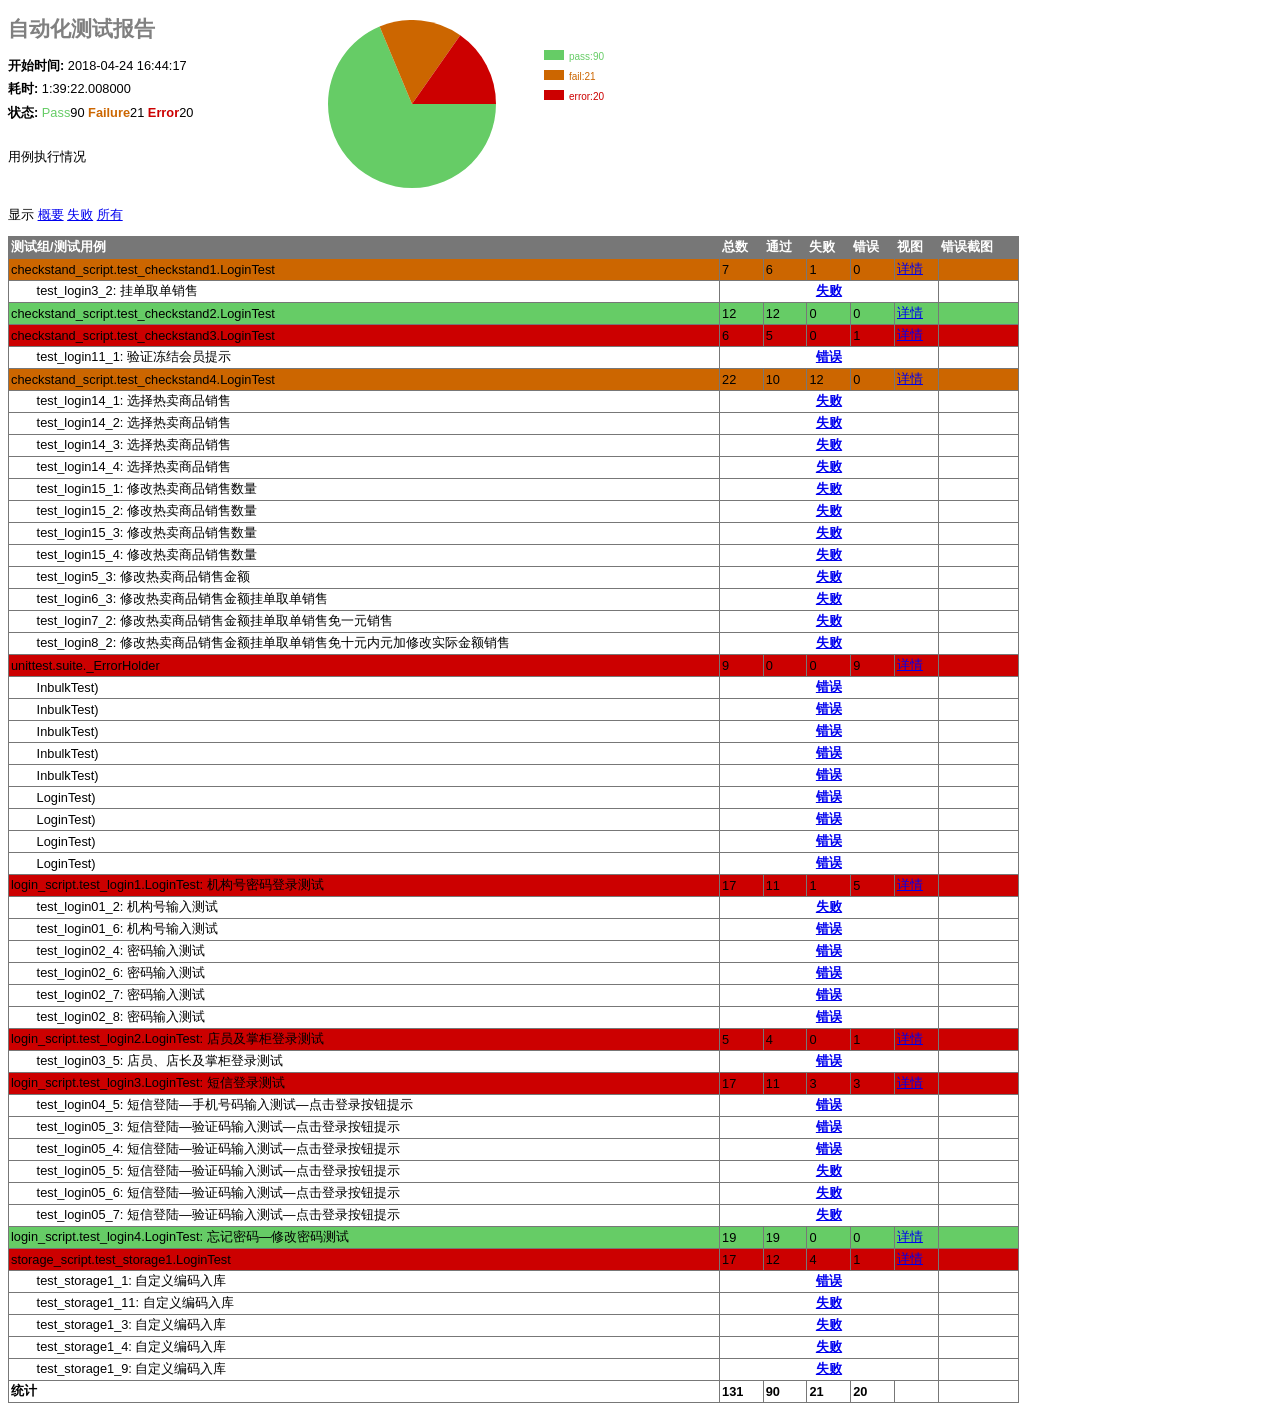
<file: Unit_Test/report/2018-04-24-16_44_17result.html>
<?xml version="1.0" encoding="UTF-8"?>
<!DOCTYPE html PUBLIC "-//W3C//DTD XHTML 1.0 Strict//EN" "http://www.w3.org/TR/xhtml1/DTD/xhtml1-strict.dtd">
<html xmlns="http://www.w3.org/1999/xhtml">
<head>
    <title>自动化测试报告</title>
    <meta name="generator" content="HTMLTestRunner 0.8.3"/>
    <meta http-equiv="Content-Type" content="text/html; charset=UTF-8"/>
    
<style type="text/css" media="screen">
body        { font-family: verdana, arial, helvetica, sans-serif; font-size: 80%; }
table       { font-size: 100%; }
pre         { }

/* -- heading ---------------------------------------------------------------------- */
h1 {
	font-size: 16pt;
	color: gray;
}
.heading {
    margin-top: 0ex;
    margin-bottom: 1ex;
}

.heading .attribute {
    margin-top: 1ex;
    margin-bottom: 0;
}

.heading .description {
    margin-top: 4ex;
    margin-bottom: 6ex;
}

/* -- css div popup ------------------------------------------------------------------------ */
a.popup_link {
}

a.popup_link:hover {
    color: red;
}
.img{
	width: 100%;
	height: 100%;
	border-collapse: collapse;
    border: 2px solid #777;
}

.screenshots {
    z-index: 100;
	position:absolute;
	left: 23%;
	top: 20%;
	display: none;
}
.close_shots {
	position:absolute;
	top:0; left:98%;
	z-index:99;
	width:20px;
}
.popup_window {
    display: none;
    position: relative;
    left: 0px;
    top: 0px;
    /*border: solid #627173 1px; */
    padding: 10px;
    background-color: #E6E6D6;
    font-family: "Lucida Console", "Courier New", Courier, monospace;
    text-align: left;
    font-size: 8pt;
    width: 500px;
}

}
/* -- report ------------------------------------------------------------------------ */
#show_detail_line {
    margin-top: 3ex;
    margin-bottom: 1ex;
}
#result_table {
    width: 80%;
    border-collapse: collapse;
    border: 1px solid #777;
}
#header_row {
    font-weight: bold;
    color: white;
    background-color: #777;
}
#result_table td {
    border: 1px solid #777;
    padding: 2px;
}
#total_row  { font-weight: bold; }
.passClass  { background-color: #6c6; }
.failClass  { background-color: #c60; }
.errorClass { background-color: #c00; }
.passCase   { color: #6c6; }
.failCase   { color: #c60; font-weight: bold; }
.errorCase  { color: #c00; font-weight: bold; }
.hiddenRow  { display: none; }
.testcase   { margin-left: 2em; }


/* -- ending ---------------------------------------------------------------------- */
#ending {
}


.piechart{
    position:absolute;  ;
    top:20px;
    left:300px;
    width: 200px;
    float: left;
    display:  inline;
}


</style>

</head>
<body>
<script language="javascript" type="text/javascript">
output_list = Array();

/* level - 0:Summary; 1:Failed; 2:All */
function showCase(level) {
    trs = document.getElementsByTagName("tr");
    for (var i = 0; i < trs.length; i++) {
        tr = trs[i];
        id = tr.id;
        if (id.substr(0,2) == 'ft') {
            if (level < 1) {
                tr.className = 'hiddenRow';
            }
            else {
                tr.className = '';
            }
        }
        if (id.substr(0,2) == 'pt') {
            if (level > 1) {
                tr.className = '';
            }
            else {
                tr.className = 'hiddenRow';
            }
        }
    }
}


function showClassDetail(cid, count) {
    var id_list = Array(count);
    var toHide = 1;
    for (var i = 0; i < count; i++) {
        tid0 = 't' + cid.substr(1) + '.' + (i+1);
        tid = 'f' + tid0;
        tr = document.getElementById(tid);
        if (!tr) {
            tid = 'p' + tid0;
            tr = document.getElementById(tid);
        }
        id_list[i] = tid;
        if (tr.className) {
            toHide = 0;
        }
    }
    for (var i = 0; i < count; i++) {
        tid = id_list[i];
        if (toHide) {
            document.getElementById('div_'+tid).style.display = 'none'
            document.getElementById(tid).className = 'hiddenRow';
        }
        else {
            document.getElementById(tid).className = '';
        }
    }
}


function showTestDetail(div_id){
    var details_div = document.getElementById(div_id)
    var displayState = details_div.style.display
    // alert(displayState)
    if (displayState != 'block' ) {
        displayState = 'block'
        details_div.style.display = 'block'
    }
    else {
        details_div.style.display = 'none'
    }
}


function html_escape(s) {
    s = s.replace(/&/g,'&amp;');
    s = s.replace(/</g,'&lt;');
    s = s.replace(/>/g,'&gt;');
    return s;
}

function drawCircle(pass, fail, error){
    var color = ["#6c6","#c60","#c00"];
    var data = [pass,fail,error];
    var text_arr = ["pass", "fail", "error"];

    var canvas = document.getElementById("circle");
    var ctx = canvas.getContext("2d");
    var startPoint=0;
    var width = 20, height = 10;
    var posX = 112 * 2 + 20, posY = 30;
    var textX = posX + width + 5, textY = posY + 10;
    for(var i=0;i<data.length;i++){
        ctx.fillStyle = color[i];
        ctx.beginPath();
        ctx.moveTo(112,84);
        ctx.arc(112,84,84,startPoint,startPoint+Math.PI*2*(data[i]/(data[0]+data[1]+data[2])),false);
        ctx.fill();
        startPoint += Math.PI*2*(data[i]/(data[0]+data[1]+data[2]));
        ctx.fillStyle = color[i];
        ctx.fillRect(posX, posY + 20 * i, width, height);
        ctx.moveTo(posX, posY + 20 * i);
        ctx.font = 'bold 14px';
        ctx.fillStyle = color[i];
        var percent = text_arr[i] + ":"+data[i];
        ctx.fillText(percent, textX, textY + 20 * i);

    }
}

function show_shots(obj) {
	obj.nextElementSibling.style.display="block";

}

function close_shots(obj) {
	obj.parentElement.style.display="none";
}

</script>
<div class="piechart">
    <div>
        <canvas id="circle" width="350" height="168" </canvas>
    </div>
</div>
<div class='heading'>
<h1>自动化测试报告</h1>
<p class='attribute'><strong>开始时间:</strong> 2018-04-24 16:44:17</p>
<p class='attribute'><strong>耗时:</strong> 1:39:22.008000</p>
<p class='attribute'><strong>状态:</strong> <span class="tj passCase">Pass</span>90 <span class="tj failCase">Failure</span>21 <span class="tj errorCase">Error</span>20</p>

<p class='description'>用例执行情况</p>
</div>



<p id='show_detail_line'>显示
<a href='javascript:showCase(0)'>概要</a>
<a href='javascript:showCase(1)'>失败</a>
<a href='javascript:showCase(2)'>所有</a>
</p>

<table id='result_table'>
<colgroup>
<col align='left' />
<col align='right' />
<col align='right' />
<col align='right' />
<col align='right' />
<col align='right' />
<col align='right' />
</colgroup>
<tr id='header_row'>
    <td>测试组/测试用例</td>
    <td>总数</td>
    <td>通过</td>
    <td>失败</td>
    <td>错误</td>
    <td>视图</td>
    <td>错误截图</td>
</tr>

<tr class='failClass'>
    <td>checkstand_script.test_checkstand1.LoginTest</td>
    <td>7</td>
    <td>6</td>
    <td>1</td>
    <td>0</td>
    <td><a href="javascript:showClassDetail('c1',7)">详情</a></td>
    <td>&nbsp;</td>
</tr>

<tr id='pt1.1' class='hiddenRow'>
    <td ><div class='testcase'>test_login1_1: 不打印小票结算</div></td>
    <td colspan='5' align='center'>

    <!--css div popup start-->
    <span class='status passCase'>
    <a class="popup_link" onfocus='this.blur();' href="javascript:showTestDetail('div_pt1.1')" >
        通过</a></span>

    <div id='div_pt1.1' class="popup_window">
        <div style='text-align: right; color:red;cursor:pointer'>
        <a onfocus='this.blur();' onclick="document.getElementById('div_pt1.1').style.display = 'none' " >
           [x]</a>
        </div>
        <pre>
        
pt1.1: {u'str3': u'￥12.00元', u'str2': u'￥0.00元', u'str1': u'￥12.00元', u'barCode': 98, u'str4': u'￥0.00元', u'vip': u''}
￥12.00元
￥0.00元
￥12.00元
￥0.00元


        </pre>
    </div>
    <!--css div popup end-->

    </td>
    <td></td>
</tr>

<tr id='pt1.2' class='hiddenRow'>
    <td ><div class='testcase'>test_login1_2: 不打印小票结算</div></td>
    <td colspan='5' align='center'>

    <!--css div popup start-->
    <span class='status passCase'>
    <a class="popup_link" onfocus='this.blur();' href="javascript:showTestDetail('div_pt1.2')" >
        通过</a></span>

    <div id='div_pt1.2' class="popup_window">
        <div style='text-align: right; color:red;cursor:pointer'>
        <a onfocus='this.blur();' onclick="document.getElementById('div_pt1.2').style.display = 'none' " >
           [x]</a>
        </div>
        <pre>
        
pt1.2: {u'str3': u'￥12.00元', u'str2': u'￥0.00元', u'str1': u'￥12.00元', u'barCode': 98, u'str4': u'￥0.00元', u'vip': 123456}
￥12.00元
￥0.00元
￥12.00元
￥0.00元


        </pre>
    </div>
    <!--css div popup end-->

    </td>
    <td></td>
</tr>

<tr id='pt1.3' class='hiddenRow'>
    <td ><div class='testcase'>test_login3_1: 挂单取单销售</div></td>
    <td colspan='5' align='center'>

    <!--css div popup start-->
    <span class='status passCase'>
    <a class="popup_link" onfocus='this.blur();' href="javascript:showTestDetail('div_pt1.3')" >
        通过</a></span>

    <div id='div_pt1.3' class="popup_window">
        <div style='text-align: right; color:red;cursor:pointer'>
        <a onfocus='this.blur();' onclick="document.getElementById('div_pt1.3').style.display = 'none' " >
           [x]</a>
        </div>
        <pre>
        
pt1.3: {u'str3': u'￥12.00元', u'str2': u'￥0.00元', u'str1': u'￥12.00元', u'barCode': 98, u'str4': u'￥0.00元', u'vip': u''}
￥12.00元
￥0.00元
￥12.00元
￥0.00元


        </pre>
    </div>
    <!--css div popup end-->

    </td>
    <td></td>
</tr>

<tr id='ft1.4' class='none'>
    <td ><div class='testcase'>test_login3_2: 挂单取单销售</div></td>
    <td colspan='5' align='center'>

    <!--css div popup start-->
    <span class='status failCase'>
    <a class="popup_link" onfocus='this.blur();' href="javascript:showTestDetail('div_ft1.4')" >
        失败</a></span>

    <div id='div_ft1.4' class="popup_window">
        <div style='text-align: right; color:red;cursor:pointer'>
        <a onfocus='this.blur();' onclick="document.getElementById('div_ft1.4').style.display = 'none' " >
           [x]</a>
        </div>
        <pre>
        
ft1.4: {u'str3': u'￥12.00元', u'str2': u'￥0.00元', u'str1': u'￥12.00元', u'barCode': 12, u'str4': u'￥0.00元', u'vip': 456789}
￥24.00元
Traceback (most recent call last):
  File "C:\Python27\lib\site-packages\ddt.py", line 139, in wrapper
    return func(self, *args, **kwargs)
  File "D:\Unit_Test\test_case\checkstand_script\test_checkstand1.py", line 55, in test_login3
    self.a.login3(dat3['vip'], dat3['barCode'], dat3[u'str1'], dat3[u'str2'], dat3[u'str3'], dat3[u'str4'])
  File "D:\Unit_Test\test_common\Checkstand_package1.py", line 393, in login3
    self.excpet1(str1)
  File "D:\Unit_Test\test_common\Checkstand_package1.py", line 321, in excpet1
    assert result1 == str1
AssertionError


        </pre>
    </div>
    <!--css div popup end-->

    </td>
    <td></td>
</tr>

<tr id='pt1.5' class='hiddenRow'>
    <td ><div class='testcase'>test_login3_3: 挂单取单销售</div></td>
    <td colspan='5' align='center'>

    <!--css div popup start-->
    <span class='status passCase'>
    <a class="popup_link" onfocus='this.blur();' href="javascript:showTestDetail('div_pt1.5')" >
        通过</a></span>

    <div id='div_pt1.5' class="popup_window">
        <div style='text-align: right; color:red;cursor:pointer'>
        <a onfocus='this.blur();' onclick="document.getElementById('div_pt1.5').style.display = 'none' " >
           [x]</a>
        </div>
        <pre>
        
pt1.5: {u'str3': u'￥13.55元', u'str2': u'￥0.00元', u'str1': u'￥13.55元', u'barCode': 17, u'str4': u'￥0.00元', u'vip': u''}
￥13.55元
￥0.00元
￥13.55元
￥0.00元


        </pre>
    </div>
    <!--css div popup end-->

    </td>
    <td></td>
</tr>

<tr id='pt1.6' class='hiddenRow'>
    <td ><div class='testcase'>test_login_1: 收银台会员结算</div></td>
    <td colspan='5' align='center'>

    <!--css div popup start-->
    <span class='status passCase'>
    <a class="popup_link" onfocus='this.blur();' href="javascript:showTestDetail('div_pt1.6')" >
        通过</a></span>

    <div id='div_pt1.6' class="popup_window">
        <div style='text-align: right; color:red;cursor:pointer'>
        <a onfocus='this.blur();' onclick="document.getElementById('div_pt1.6').style.display = 'none' " >
           [x]</a>
        </div>
        <pre>
        
pt1.6: {u'str3': u'￥12.00元', u'str2': u'￥0.00元', u'str1': u'￥12.00元', u'barCode': 12, u'str4': u'￥0.00元', u'vip': u''}
￥12.00元
￥0.00元
￥12.00元
￥0.00元


        </pre>
    </div>
    <!--css div popup end-->

    </td>
    <td></td>
</tr>

<tr id='pt1.7' class='hiddenRow'>
    <td ><div class='testcase'>test_login_2: 收银台会员结算</div></td>
    <td colspan='5' align='center'>

    <!--css div popup start-->
    <span class='status passCase'>
    <a class="popup_link" onfocus='this.blur();' href="javascript:showTestDetail('div_pt1.7')" >
        通过</a></span>

    <div id='div_pt1.7' class="popup_window">
        <div style='text-align: right; color:red;cursor:pointer'>
        <a onfocus='this.blur();' onclick="document.getElementById('div_pt1.7').style.display = 'none' " >
           [x]</a>
        </div>
        <pre>
        
pt1.7: {u'str3': u'￥12.00元', u'str2': u'￥0.00元', u'str1': u'￥12.00元', u'barCode': 12, u'str4': u'￥0.00元', u'vip': 123456}
￥12.00元
￥0.00元
￥12.00元
￥0.00元


        </pre>
    </div>
    <!--css div popup end-->

    </td>
    <td></td>
</tr>

<tr class='passClass'>
    <td>checkstand_script.test_checkstand2.LoginTest</td>
    <td>12</td>
    <td>12</td>
    <td>0</td>
    <td>0</td>
    <td><a href="javascript:showClassDetail('c2',12)">详情</a></td>
    <td>&nbsp;</td>
</tr>

<tr id='pt2.1' class='hiddenRow'>
    <td ><div class='testcase'>test_login4_1: 免一元内零头结算</div></td>
    <td colspan='5' align='center'>

    <!--css div popup start-->
    <span class='status passCase'>
    <a class="popup_link" onfocus='this.blur();' href="javascript:showTestDetail('div_pt2.1')" >
        通过</a></span>

    <div id='div_pt2.1' class="popup_window">
        <div style='text-align: right; color:red;cursor:pointer'>
        <a onfocus='this.blur();' onclick="document.getElementById('div_pt2.1').style.display = 'none' " >
           [x]</a>
        </div>
        <pre>
        
pt2.1: {u'str3': u'￥13.00元', u'str2': u'￥0.55元', u'str1': u'￥13.55元', u'barCode': 17, u'str4': u'￥0.00元', u'vip': u''}
￥13.55元
￥0.55元
￥13.00元
￥0.00元


        </pre>
    </div>
    <!--css div popup end-->

    </td>
    <td></td>
</tr>

<tr id='pt2.2' class='hiddenRow'>
    <td ><div class='testcase'>test_login4_2: 免一元内零头结算</div></td>
    <td colspan='5' align='center'>

    <!--css div popup start-->
    <span class='status passCase'>
    <a class="popup_link" onfocus='this.blur();' href="javascript:showTestDetail('div_pt2.2')" >
        通过</a></span>

    <div id='div_pt2.2' class="popup_window">
        <div style='text-align: right; color:red;cursor:pointer'>
        <a onfocus='this.blur();' onclick="document.getElementById('div_pt2.2').style.display = 'none' " >
           [x]</a>
        </div>
        <pre>
        
pt2.2: {u'str3': u'￥13.00元', u'str2': u'￥0.55元', u'str1': u'￥13.55元', u'barCode': 17, u'str4': u'￥0.00元', u'vip': 123456}
￥13.55元
￥0.55元
￥13.00元
￥0.00元


        </pre>
    </div>
    <!--css div popup end-->

    </td>
    <td></td>
</tr>

<tr id='pt2.3' class='hiddenRow'>
    <td ><div class='testcase'>test_login5_1: 免十元内零头结算</div></td>
    <td colspan='5' align='center'>

    <!--css div popup start-->
    <span class='status passCase'>
    <a class="popup_link" onfocus='this.blur();' href="javascript:showTestDetail('div_pt2.3')" >
        通过</a></span>

    <div id='div_pt2.3' class="popup_window">
        <div style='text-align: right; color:red;cursor:pointer'>
        <a onfocus='this.blur();' onclick="document.getElementById('div_pt2.3').style.display = 'none' " >
           [x]</a>
        </div>
        <pre>
        
pt2.3: {u'str3': u'￥10.00元', u'str2': u'￥3.55元', u'str1': u'￥13.55元', u'barCode': 17, u'str4': u'￥0.00元', u'vip': u''}
￥13.55元
￥3.55元
￥10.00元
￥0.00元


        </pre>
    </div>
    <!--css div popup end-->

    </td>
    <td></td>
</tr>

<tr id='pt2.4' class='hiddenRow'>
    <td ><div class='testcase'>test_login5_2: 免十元内零头结算</div></td>
    <td colspan='5' align='center'>

    <!--css div popup start-->
    <span class='status passCase'>
    <a class="popup_link" onfocus='this.blur();' href="javascript:showTestDetail('div_pt2.4')" >
        通过</a></span>

    <div id='div_pt2.4' class="popup_window">
        <div style='text-align: right; color:red;cursor:pointer'>
        <a onfocus='this.blur();' onclick="document.getElementById('div_pt2.4').style.display = 'none' " >
           [x]</a>
        </div>
        <pre>
        
pt2.4: {u'str3': u'￥10.00元', u'str2': u'￥3.55元', u'str1': u'￥13.55元', u'barCode': 17, u'str4': u'￥0.00元', u'vip': 123456}
￥13.55元
￥3.55元
￥10.00元
￥0.00元


        </pre>
    </div>
    <!--css div popup end-->

    </td>
    <td></td>
</tr>

<tr id='pt2.5' class='hiddenRow'>
    <td ><div class='testcase'>test_login6_1: 十元内零头减免加赊账结算</div></td>
    <td colspan='5' align='center'>

    <!--css div popup start-->
    <span class='status passCase'>
    <a class="popup_link" onfocus='this.blur();' href="javascript:showTestDetail('div_pt2.5')" >
        通过</a></span>

    <div id='div_pt2.5' class="popup_window">
        <div style='text-align: right; color:red;cursor:pointer'>
        <a onfocus='this.blur();' onclick="document.getElementById('div_pt2.5').style.display = 'none' " >
           [x]</a>
        </div>
        <pre>
        
pt2.5: {u'str3': u'￥5.00元', u'str2': u'￥2.00元', u'str1': u'￥12.00元', u'barCode': 12, u'str4': u'￥5.00元', u'vip': 123456, u'payM': 5}
￥12.00元
￥2.00元
￥5.00元
￥5.00元


        </pre>
    </div>
    <!--css div popup end-->

    </td>
    <td></td>
</tr>

<tr id='pt2.6' class='hiddenRow'>
    <td ><div class='testcase'>test_login6_2: 十元内零头减免加赊账结算</div></td>
    <td colspan='5' align='center'>

    <!--css div popup start-->
    <span class='status passCase'>
    <a class="popup_link" onfocus='this.blur();' href="javascript:showTestDetail('div_pt2.6')" >
        通过</a></span>

    <div id='div_pt2.6' class="popup_window">
        <div style='text-align: right; color:red;cursor:pointer'>
        <a onfocus='this.blur();' onclick="document.getElementById('div_pt2.6').style.display = 'none' " >
           [x]</a>
        </div>
        <pre>
        
pt2.6: {u'str3': u'￥3.00元', u'str2': u'￥3.55元', u'str1': u'￥13.55元', u'barCode': 17, u'str4': u'￥7.00元', u'vip': 456789, u'payM': 3}
￥13.55元
￥3.55元
￥3.00元
￥7.00元


        </pre>
    </div>
    <!--css div popup end-->

    </td>
    <td></td>
</tr>

<tr id='pt2.7' class='hiddenRow'>
    <td ><div class='testcase'>test_login6_3: 十元内零头减免加赊账结算</div></td>
    <td colspan='5' align='center'>

    <!--css div popup start-->
    <span class='status passCase'>
    <a class="popup_link" onfocus='this.blur();' href="javascript:showTestDetail('div_pt2.7')" >
        通过</a></span>

    <div id='div_pt2.7' class="popup_window">
        <div style='text-align: right; color:red;cursor:pointer'>
        <a onfocus='this.blur();' onclick="document.getElementById('div_pt2.7').style.display = 'none' " >
           [x]</a>
        </div>
        <pre>
        
pt2.7: {u'str3': u'￥20.00元', u'str2': u'￥2.00元', u'str1': u'￥12.00元', u'barCode': 12, u'str4': u'￥10.00元', u'vip': 123456, u'payM': 20}
￥12.00元
￥2.00元
￥20.00元
￥10.00元


        </pre>
    </div>
    <!--css div popup end-->

    </td>
    <td></td>
</tr>

<tr id='pt2.8' class='hiddenRow'>
    <td ><div class='testcase'>test_login6_4: 十元内零头减免加赊账结算</div></td>
    <td colspan='5' align='center'>

    <!--css div popup start-->
    <span class='status passCase'>
    <a class="popup_link" onfocus='this.blur();' href="javascript:showTestDetail('div_pt2.8')" >
        通过</a></span>

    <div id='div_pt2.8' class="popup_window">
        <div style='text-align: right; color:red;cursor:pointer'>
        <a onfocus='this.blur();' onclick="document.getElementById('div_pt2.8').style.display = 'none' " >
           [x]</a>
        </div>
        <pre>
        
pt2.8: {u'str3': u'￥12.00元', u'str2': u'￥2.00元', u'str1': u'￥12.00元', u'barCode': 12, u'str4': u'￥2.00元', u'vip': u'', u'payM': 12}
￥12.00元
￥2.00元
￥12.00元
￥2.00元


        </pre>
    </div>
    <!--css div popup end-->

    </td>
    <td></td>
</tr>

<tr id='pt2.9' class='hiddenRow'>
    <td ><div class='testcase'>test_login7_1: 一元内零头减免加赊账结算</div></td>
    <td colspan='5' align='center'>

    <!--css div popup start-->
    <span class='status passCase'>
    <a class="popup_link" onfocus='this.blur();' href="javascript:showTestDetail('div_pt2.9')" >
        通过</a></span>

    <div id='div_pt2.9' class="popup_window">
        <div style='text-align: right; color:red;cursor:pointer'>
        <a onfocus='this.blur();' onclick="document.getElementById('div_pt2.9').style.display = 'none' " >
           [x]</a>
        </div>
        <pre>
        
pt2.9: {u'str3': u'￥6.00元', u'str2': u'￥0.55元', u'str1': u'￥13.55元', u'barCode': 17, u'str4': u'￥7.00元', u'vip': 123456, u'payM': 6}
￥13.55元
￥0.55元
￥6.00元
￥7.00元


        </pre>
    </div>
    <!--css div popup end-->

    </td>
    <td></td>
</tr>

<tr id='pt2.10' class='hiddenRow'>
    <td ><div class='testcase'>test_login7_2: 一元内零头减免加赊账结算</div></td>
    <td colspan='5' align='center'>

    <!--css div popup start-->
    <span class='status passCase'>
    <a class="popup_link" onfocus='this.blur();' href="javascript:showTestDetail('div_pt2.10')" >
        通过</a></span>

    <div id='div_pt2.10' class="popup_window">
        <div style='text-align: right; color:red;cursor:pointer'>
        <a onfocus='this.blur();' onclick="document.getElementById('div_pt2.10').style.display = 'none' " >
           [x]</a>
        </div>
        <pre>
        
pt2.10: {u'str3': u'￥0.00元', u'str2': u'￥0.55元', u'str1': u'￥13.55元', u'barCode': 17, u'str4': u'￥13.00元', u'vip': 456789, u'payM': 0}
￥13.55元
￥0.55元
￥0.00元
￥13.00元


        </pre>
    </div>
    <!--css div popup end-->

    </td>
    <td></td>
</tr>

<tr id='pt2.11' class='hiddenRow'>
    <td ><div class='testcase'>test_login7_3: 一元内零头减免加赊账结算</div></td>
    <td colspan='5' align='center'>

    <!--css div popup start-->
    <span class='status passCase'>
    <a class="popup_link" onfocus='this.blur();' href="javascript:showTestDetail('div_pt2.11')" >
        通过</a></span>

    <div id='div_pt2.11' class="popup_window">
        <div style='text-align: right; color:red;cursor:pointer'>
        <a onfocus='this.blur();' onclick="document.getElementById('div_pt2.11').style.display = 'none' " >
           [x]</a>
        </div>
        <pre>
        
pt2.11: {u'str3': u'￥20.00元', u'str2': u'￥0.55元', u'str1': u'￥13.55元', u'barCode': 17, u'str4': u'￥7.00元', u'vip': 123456, u'payM': 20}
￥13.55元
￥0.55元
￥20.00元
￥7.00元


        </pre>
    </div>
    <!--css div popup end-->

    </td>
    <td></td>
</tr>

<tr id='pt2.12' class='hiddenRow'>
    <td ><div class='testcase'>test_login7_4: 一元内零头减免加赊账结算</div></td>
    <td colspan='5' align='center'>

    <!--css div popup start-->
    <span class='status passCase'>
    <a class="popup_link" onfocus='this.blur();' href="javascript:showTestDetail('div_pt2.12')" >
        通过</a></span>

    <div id='div_pt2.12' class="popup_window">
        <div style='text-align: right; color:red;cursor:pointer'>
        <a onfocus='this.blur();' onclick="document.getElementById('div_pt2.12').style.display = 'none' " >
           [x]</a>
        </div>
        <pre>
        
pt2.12: {u'str3': u'￥200.00元', u'str2': u'￥0.55元', u'str1': u'￥13.55元', u'barCode': 17, u'str4': u'￥187.00元', u'vip': u'', u'payM': 200}
￥13.55元
￥0.55元
￥200.00元
￥187.00元


        </pre>
    </div>
    <!--css div popup end-->

    </td>
    <td></td>
</tr>

<tr class='errorClass'>
    <td>checkstand_script.test_checkstand3.LoginTest</td>
    <td>6</td>
    <td>5</td>
    <td>0</td>
    <td>1</td>
    <td><a href="javascript:showClassDetail('c3',6)">详情</a></td>
    <td>&nbsp;</td>
</tr>

<tr id='pt3.1' class='hiddenRow'>
    <td ><div class='testcase'>test_login10_1: 验证积分兑换是否跳转</div></td>
    <td colspan='5' align='center'>

    <!--css div popup start-->
    <span class='status passCase'>
    <a class="popup_link" onfocus='this.blur();' href="javascript:showTestDetail('div_pt3.1')" >
        通过</a></span>

    <div id='div_pt3.1' class="popup_window">
        <div style='text-align: right; color:red;cursor:pointer'>
        <a onfocus='this.blur();' onclick="document.getElementById('div_pt3.1').style.display = 'none' " >
           [x]</a>
        </div>
        <pre>
        
pt3.1: {u'vip': 456789, u'barCode': 17, u'num1': u'结算&lt;Enter&gt;'}
结算&lt;Enter&gt;


        </pre>
    </div>
    <!--css div popup end-->

    </td>
    <td></td>
</tr>

<tr id='pt3.2' class='hiddenRow'>
    <td ><div class='testcase'>test_login10_2: 验证积分兑换是否跳转</div></td>
    <td colspan='5' align='center'>

    <!--css div popup start-->
    <span class='status passCase'>
    <a class="popup_link" onfocus='this.blur();' href="javascript:showTestDetail('div_pt3.2')" >
        通过</a></span>

    <div id='div_pt3.2' class="popup_window">
        <div style='text-align: right; color:red;cursor:pointer'>
        <a onfocus='this.blur();' onclick="document.getElementById('div_pt3.2').style.display = 'none' " >
           [x]</a>
        </div>
        <pre>
        
pt3.2: {u'vip': u'', u'barCode': 17, u'num1': u'结算&lt;Enter&gt;'}
结算&lt;Enter&gt;


        </pre>
    </div>
    <!--css div popup end-->

    </td>
    <td></td>
</tr>

<tr id='ft3.3' class='none'>
    <td ><div class='testcase'>test_login11_1: 验证冻结会员提示</div></td>
    <td colspan='5' align='center'>

    <!--css div popup start-->
    <span class='status errorCase'>
    <a class="popup_link" onfocus='this.blur();' href="javascript:showTestDetail('div_ft3.3')" >
        错误</a></span>

    <div id='div_ft3.3' class="popup_window">
        <div style='text-align: right; color:red;cursor:pointer'>
        <a onfocus='this.blur();' onclick="document.getElementById('div_ft3.3').style.display = 'none' " >
           [x]</a>
        </div>
        <pre>
        
ft3.3: {u'vip': 789456, u'result': u'该会员处于冻结状态'}
Traceback (most recent call last):
  File "C:\Python27\lib\site-packages\ddt.py", line 139, in wrapper
    return func(self, *args, **kwargs)
  File "D:\Unit_Test\test_case\checkstand_script\test_checkstand3.py", line 60, in test_login11
    self.a.login11(dat11['vip'], dat11[u'result'])
  File "D:\Unit_Test\test_common\Checkstand_package2.py", line 502, in login11
    self.excpetc(result)
  File "D:\Unit_Test\test_common\Checkstand_package2.py", line 448, in excpetc
    num = driver.find_element_by_xpath('//*[@class="dialogBodyText dialogFlagWarn"]').text# 获取用户名输入框的提示文本
  File "C:\Python27\lib\site-packages\selenium\webdriver\remote\webdriver.py", line 293, in find_element_by_xpath
    return self.find_element(by=By.XPATH, value=xpath)
  File "C:\Python27\lib\site-packages\selenium\webdriver\remote\webdriver.py", line 752, in find_element
    'value': value})['value']
  File "C:\Python27\lib\site-packages\selenium\webdriver\remote\webdriver.py", line 236, in execute
    self.error_handler.check_response(response)
  File "C:\Python27\lib\site-packages\selenium\webdriver\remote\errorhandler.py", line 192, in check_response
    raise exception_class(message, screen, stacktrace)
NoSuchElementException: Message: no such element: Unable to locate element: {"method":"xpath","selector":"//*[@class="dialogBodyText dialogFlagWarn"]"}
  (Session info: content shell=)
  (Driver info: chromedriver=2.33.506120 (e3e53437346286c0bc2d2dc9aa4915ba81d9023f),platform=Windows NT 6.1.7601 SP1 x86_64)



        </pre>
    </div>
    <!--css div popup end-->

    </td>
    <td></td>
</tr>

<tr id='pt3.4' class='hiddenRow'>
    <td ><div class='testcase'>test_login12_1: 验证提示商品已下架</div></td>
    <td colspan='5' align='center'>

    <!--css div popup start-->
    <span class='status passCase'>
    <a class="popup_link" onfocus='this.blur();' href="javascript:showTestDetail('div_pt3.4')" >
        通过</a></span>

    <div id='div_pt3.4' class="popup_window">
        <div style='text-align: right; color:red;cursor:pointer'>
        <a onfocus='this.blur();' onclick="document.getElementById('div_pt3.4').style.display = 'none' " >
           [x]</a>
        </div>
        <pre>
        
pt3.4: {u'vip': 456789, u'barCode': 59555, u'result': u'商品已下架'}
商品已下架


        </pre>
    </div>
    <!--css div popup end-->

    </td>
    <td></td>
</tr>

<tr id='pt3.5' class='hiddenRow'>
    <td ><div class='testcase'>test_login12_2: 验证提示商品已下架</div></td>
    <td colspan='5' align='center'>

    <!--css div popup start-->
    <span class='status passCase'>
    <a class="popup_link" onfocus='this.blur();' href="javascript:showTestDetail('div_pt3.5')" >
        通过</a></span>

    <div id='div_pt3.5' class="popup_window">
        <div style='text-align: right; color:red;cursor:pointer'>
        <a onfocus='this.blur();' onclick="document.getElementById('div_pt3.5').style.display = 'none' " >
           [x]</a>
        </div>
        <pre>
        
pt3.5: {u'vip': u'', u'barCode': 8413, u'result': u'商品已下架'}
商品已下架


        </pre>
    </div>
    <!--css div popup end-->

    </td>
    <td></td>
</tr>

<tr id='pt3.6' class='hiddenRow'>
    <td ><div class='testcase'>test_login13_1: 验证快捷键跳转</div></td>
    <td colspan='5' align='center'>

    <!--css div popup start-->
    <span class='status passCase'>
    <a class="popup_link" onfocus='this.blur();' href="javascript:showTestDetail('div_pt3.6')" >
        通过</a></span>

    <div id='div_pt3.6' class="popup_window">
        <div style='text-align: right; color:red;cursor:pointer'>
        <a onfocus='this.blur();' onclick="document.getElementById('div_pt3.6').style.display = 'none' " >
           [x]</a>
        </div>
        <pre>
        
pt3.6: {u'result1': u'快捷键&lt;Ctrl+F5&gt;'}
快捷键&lt;Ctrl+F5&gt;


        </pre>
    </div>
    <!--css div popup end-->

    </td>
    <td></td>
</tr>

<tr class='failClass'>
    <td>checkstand_script.test_checkstand4.LoginTest</td>
    <td>22</td>
    <td>10</td>
    <td>12</td>
    <td>0</td>
    <td><a href="javascript:showClassDetail('c4',22)">详情</a></td>
    <td>&nbsp;</td>
</tr>

<tr id='ft4.1' class='none'>
    <td ><div class='testcase'>test_login14_1: 选择热卖商品销售</div></td>
    <td colspan='5' align='center'>

    <!--css div popup start-->
    <span class='status failCase'>
    <a class="popup_link" onfocus='this.blur();' href="javascript:showTestDetail('div_ft4.1')" >
        失败</a></span>

    <div id='div_ft4.1' class="popup_window">
        <div style='text-align: right; color:red;cursor:pointer'>
        <a onfocus='this.blur();' onclick="document.getElementById('div_ft4.1').style.display = 'none' " >
           [x]</a>
        </div>
        <pre>
        
ft4.1: {u'str3': u'￥13.00元', u'str2': u'￥0.00元', u'str1': u'￥13.00元', u'barCode': 98, u'str4': u'￥0.00元', u'vip': u''}
￥24.00元
Traceback (most recent call last):
  File "C:\Python27\lib\site-packages\ddt.py", line 139, in wrapper
    return func(self, *args, **kwargs)
  File "D:\Unit_Test\test_case\checkstand_script\test_checkstand4.py", line 51, in test_login14
    self.a.login14(dat14['vip'], dat14['barCode'],  dat14['str1'], dat14['str2'], dat14['str3'], dat14['str4'])
  File "D:\Unit_Test\test_common\Checkstand_package2.py", line 538, in login14
    self.excpet1(str1)
  File "D:\Unit_Test\test_common\Checkstand_package2.py", line 406, in excpet1
    assert result1 == str1
AssertionError


        </pre>
    </div>
    <!--css div popup end-->

    </td>
    <td></td>
</tr>

<tr id='ft4.2' class='none'>
    <td ><div class='testcase'>test_login14_2: 选择热卖商品销售</div></td>
    <td colspan='5' align='center'>

    <!--css div popup start-->
    <span class='status failCase'>
    <a class="popup_link" onfocus='this.blur();' href="javascript:showTestDetail('div_ft4.2')" >
        失败</a></span>

    <div id='div_ft4.2' class="popup_window">
        <div style='text-align: right; color:red;cursor:pointer'>
        <a onfocus='this.blur();' onclick="document.getElementById('div_ft4.2').style.display = 'none' " >
           [x]</a>
        </div>
        <pre>
        
ft4.2: {u'str3': u'￥13.00元', u'str2': u'￥0.00元', u'str1': u'￥13.00元', u'barCode': 98, u'str4': u'￥0.00元', u'vip': 123456}
￥24.00元
Traceback (most recent call last):
  File "C:\Python27\lib\site-packages\ddt.py", line 139, in wrapper
    return func(self, *args, **kwargs)
  File "D:\Unit_Test\test_case\checkstand_script\test_checkstand4.py", line 51, in test_login14
    self.a.login14(dat14['vip'], dat14['barCode'],  dat14['str1'], dat14['str2'], dat14['str3'], dat14['str4'])
  File "D:\Unit_Test\test_common\Checkstand_package2.py", line 538, in login14
    self.excpet1(str1)
  File "D:\Unit_Test\test_common\Checkstand_package2.py", line 406, in excpet1
    assert result1 == str1
AssertionError


        </pre>
    </div>
    <!--css div popup end-->

    </td>
    <td></td>
</tr>

<tr id='ft4.3' class='none'>
    <td ><div class='testcase'>test_login14_3: 选择热卖商品销售</div></td>
    <td colspan='5' align='center'>

    <!--css div popup start-->
    <span class='status failCase'>
    <a class="popup_link" onfocus='this.blur();' href="javascript:showTestDetail('div_ft4.3')" >
        失败</a></span>

    <div id='div_ft4.3' class="popup_window">
        <div style='text-align: right; color:red;cursor:pointer'>
        <a onfocus='this.blur();' onclick="document.getElementById('div_ft4.3').style.display = 'none' " >
           [x]</a>
        </div>
        <pre>
        
ft4.3: {u'str3': u'￥13.00元', u'str2': u'￥0.00元', u'str1': u'￥13.00元', u'barCode': 123456, u'str4': u'￥0.00元', u'vip': 456789}
￥24.00元
Traceback (most recent call last):
  File "C:\Python27\lib\site-packages\ddt.py", line 139, in wrapper
    return func(self, *args, **kwargs)
  File "D:\Unit_Test\test_case\checkstand_script\test_checkstand4.py", line 51, in test_login14
    self.a.login14(dat14['vip'], dat14['barCode'],  dat14['str1'], dat14['str2'], dat14['str3'], dat14['str4'])
  File "D:\Unit_Test\test_common\Checkstand_package2.py", line 538, in login14
    self.excpet1(str1)
  File "D:\Unit_Test\test_common\Checkstand_package2.py", line 406, in excpet1
    assert result1 == str1
AssertionError


        </pre>
    </div>
    <!--css div popup end-->

    </td>
    <td></td>
</tr>

<tr id='ft4.4' class='none'>
    <td ><div class='testcase'>test_login14_4: 选择热卖商品销售</div></td>
    <td colspan='5' align='center'>

    <!--css div popup start-->
    <span class='status failCase'>
    <a class="popup_link" onfocus='this.blur();' href="javascript:showTestDetail('div_ft4.4')" >
        失败</a></span>

    <div id='div_ft4.4' class="popup_window">
        <div style='text-align: right; color:red;cursor:pointer'>
        <a onfocus='this.blur();' onclick="document.getElementById('div_ft4.4').style.display = 'none' " >
           [x]</a>
        </div>
        <pre>
        
ft4.4: {u'str3': u'￥14.55元', u'str2': u'￥0.00元', u'str1': u'￥14.55元', u'barCode': 17, u'str4': u'￥0.00元', u'vip': u''}
￥25.55元
Traceback (most recent call last):
  File "C:\Python27\lib\site-packages\ddt.py", line 139, in wrapper
    return func(self, *args, **kwargs)
  File "D:\Unit_Test\test_case\checkstand_script\test_checkstand4.py", line 51, in test_login14
    self.a.login14(dat14['vip'], dat14['barCode'],  dat14['str1'], dat14['str2'], dat14['str3'], dat14['str4'])
  File "D:\Unit_Test\test_common\Checkstand_package2.py", line 538, in login14
    self.excpet1(str1)
  File "D:\Unit_Test\test_common\Checkstand_package2.py", line 406, in excpet1
    assert result1 == str1
AssertionError


        </pre>
    </div>
    <!--css div popup end-->

    </td>
    <td></td>
</tr>

<tr id='ft4.5' class='none'>
    <td ><div class='testcase'>test_login15_1: 修改热卖商品销售数量</div></td>
    <td colspan='5' align='center'>

    <!--css div popup start-->
    <span class='status failCase'>
    <a class="popup_link" onfocus='this.blur();' href="javascript:showTestDetail('div_ft4.5')" >
        失败</a></span>

    <div id='div_ft4.5' class="popup_window">
        <div style='text-align: right; color:red;cursor:pointer'>
        <a onfocus='this.blur();' onclick="document.getElementById('div_ft4.5').style.display = 'none' " >
           [x]</a>
        </div>
        <pre>
        
ft4.5: {u'str3': u'￥14.00元', u'str2': u'￥0.00元', u'str1': u'￥14.00元', u'barCode': 98, u'str4': u'￥0.00元', u'vip': u'', u'unPackedSaleNum': 2}
￥36.00元
Traceback (most recent call last):
  File "C:\Python27\lib\site-packages\ddt.py", line 139, in wrapper
    return func(self, *args, **kwargs)
  File "D:\Unit_Test\test_case\checkstand_script\test_checkstand4.py", line 58, in test_login15
    dat15['str3'], dat15['str4'])
  File "D:\Unit_Test\test_common\Checkstand_package2.py", line 561, in login15
    self.excpet1(str1)
  File "D:\Unit_Test\test_common\Checkstand_package2.py", line 406, in excpet1
    assert result1 == str1
AssertionError


        </pre>
    </div>
    <!--css div popup end-->

    </td>
    <td></td>
</tr>

<tr id='ft4.6' class='none'>
    <td ><div class='testcase'>test_login15_2: 修改热卖商品销售数量</div></td>
    <td colspan='5' align='center'>

    <!--css div popup start-->
    <span class='status failCase'>
    <a class="popup_link" onfocus='this.blur();' href="javascript:showTestDetail('div_ft4.6')" >
        失败</a></span>

    <div id='div_ft4.6' class="popup_window">
        <div style='text-align: right; color:red;cursor:pointer'>
        <a onfocus='this.blur();' onclick="document.getElementById('div_ft4.6').style.display = 'none' " >
           [x]</a>
        </div>
        <pre>
        
ft4.6: {u'str3': u'￥17.00元', u'str2': u'￥0.00元', u'str1': u'￥17.00元', u'barCode': 98, u'str4': u'￥0.00元', u'vip': 123456, u'unPackedSaleNum': 5}
￥72.00元
Traceback (most recent call last):
  File "C:\Python27\lib\site-packages\ddt.py", line 139, in wrapper
    return func(self, *args, **kwargs)
  File "D:\Unit_Test\test_case\checkstand_script\test_checkstand4.py", line 58, in test_login15
    dat15['str3'], dat15['str4'])
  File "D:\Unit_Test\test_common\Checkstand_package2.py", line 561, in login15
    self.excpet1(str1)
  File "D:\Unit_Test\test_common\Checkstand_package2.py", line 406, in excpet1
    assert result1 == str1
AssertionError


        </pre>
    </div>
    <!--css div popup end-->

    </td>
    <td></td>
</tr>

<tr id='ft4.7' class='none'>
    <td ><div class='testcase'>test_login15_3: 修改热卖商品销售数量</div></td>
    <td colspan='5' align='center'>

    <!--css div popup start-->
    <span class='status failCase'>
    <a class="popup_link" onfocus='this.blur();' href="javascript:showTestDetail('div_ft4.7')" >
        失败</a></span>

    <div id='div_ft4.7' class="popup_window">
        <div style='text-align: right; color:red;cursor:pointer'>
        <a onfocus='this.blur();' onclick="document.getElementById('div_ft4.7').style.display = 'none' " >
           [x]</a>
        </div>
        <pre>
        
ft4.7: {u'str3': u'￥15.35元', u'str2': u'￥0.00元', u'str1': u'￥15.35元', u'barCode': 10, u'str4': u'￥0.00元', u'vip': 456789, u'unPackedSaleNum': 15}
￥192.00元
Traceback (most recent call last):
  File "C:\Python27\lib\site-packages\ddt.py", line 139, in wrapper
    return func(self, *args, **kwargs)
  File "D:\Unit_Test\test_case\checkstand_script\test_checkstand4.py", line 58, in test_login15
    dat15['str3'], dat15['str4'])
  File "D:\Unit_Test\test_common\Checkstand_package2.py", line 561, in login15
    self.excpet1(str1)
  File "D:\Unit_Test\test_common\Checkstand_package2.py", line 406, in excpet1
    assert result1 == str1
AssertionError


        </pre>
    </div>
    <!--css div popup end-->

    </td>
    <td></td>
</tr>

<tr id='ft4.8' class='none'>
    <td ><div class='testcase'>test_login15_4: 修改热卖商品销售数量</div></td>
    <td colspan='5' align='center'>

    <!--css div popup start-->
    <span class='status failCase'>
    <a class="popup_link" onfocus='this.blur();' href="javascript:showTestDetail('div_ft4.8')" >
        失败</a></span>

    <div id='div_ft4.8' class="popup_window">
        <div style='text-align: right; color:red;cursor:pointer'>
        <a onfocus='this.blur();' onclick="document.getElementById('div_ft4.8').style.display = 'none' " >
           [x]</a>
        </div>
        <pre>
        
ft4.8: {u'str3': u'￥113.55元', u'str2': u'￥0.00元', u'str1': u'￥113.55元', u'barCode': 17, u'str4': u'￥0.00元', u'vip': u'', u'unPackedSaleNum': 100}
￥1213.55元
Traceback (most recent call last):
  File "C:\Python27\lib\site-packages\ddt.py", line 139, in wrapper
    return func(self, *args, **kwargs)
  File "D:\Unit_Test\test_case\checkstand_script\test_checkstand4.py", line 58, in test_login15
    dat15['str3'], dat15['str4'])
  File "D:\Unit_Test\test_common\Checkstand_package2.py", line 561, in login15
    self.excpet1(str1)
  File "D:\Unit_Test\test_common\Checkstand_package2.py", line 406, in excpet1
    assert result1 == str1
AssertionError


        </pre>
    </div>
    <!--css div popup end-->

    </td>
    <td></td>
</tr>

<tr id='pt4.9' class='hiddenRow'>
    <td ><div class='testcase'>test_login5_1: 修改热卖商品销售金额</div></td>
    <td colspan='5' align='center'>

    <!--css div popup start-->
    <span class='status passCase'>
    <a class="popup_link" onfocus='this.blur();' href="javascript:showTestDetail('div_pt4.9')" >
        通过</a></span>

    <div id='div_pt4.9' class="popup_window">
        <div style='text-align: right; color:red;cursor:pointer'>
        <a onfocus='this.blur();' onclick="document.getElementById('div_pt4.9').style.display = 'none' " >
           [x]</a>
        </div>
        <pre>
        
pt4.9: {u'unPackedSaleCount': 2, u'str2': u'￥0.00元', u'str1': u'￥14.00元', u'barCode': 98, u'str4': u'￥0.00元', u'str3': u'￥14.00元', u'vip': u''}
￥14.00元
￥0.00元
￥14.00元
￥0.00元


        </pre>
    </div>
    <!--css div popup end-->

    </td>
    <td></td>
</tr>

<tr id='pt4.10' class='hiddenRow'>
    <td ><div class='testcase'>test_login5_2: 修改热卖商品销售金额</div></td>
    <td colspan='5' align='center'>

    <!--css div popup start-->
    <span class='status passCase'>
    <a class="popup_link" onfocus='this.blur();' href="javascript:showTestDetail('div_pt4.10')" >
        通过</a></span>

    <div id='div_pt4.10' class="popup_window">
        <div style='text-align: right; color:red;cursor:pointer'>
        <a onfocus='this.blur();' onclick="document.getElementById('div_pt4.10').style.display = 'none' " >
           [x]</a>
        </div>
        <pre>
        
pt4.10: {u'unPackedSaleCount': 1, u'str2': u'￥0.00元', u'str1': u'￥13.00元', u'barCode': 98, u'str4': u'￥0.00元', u'str3': u'￥13.00元', u'vip': 123456}
￥13.00元
￥0.00元
￥13.00元
￥0.00元


        </pre>
    </div>
    <!--css div popup end-->

    </td>
    <td></td>
</tr>

<tr id='ft4.11' class='none'>
    <td ><div class='testcase'>test_login5_3: 修改热卖商品销售金额</div></td>
    <td colspan='5' align='center'>

    <!--css div popup start-->
    <span class='status failCase'>
    <a class="popup_link" onfocus='this.blur();' href="javascript:showTestDetail('div_ft4.11')" >
        失败</a></span>

    <div id='div_ft4.11' class="popup_window">
        <div style='text-align: right; color:red;cursor:pointer'>
        <a onfocus='this.blur();' onclick="document.getElementById('div_ft4.11').style.display = 'none' " >
           [x]</a>
        </div>
        <pre>
        
ft4.11: {u'unPackedSaleCount': 1, u'str2': u'￥0.00元', u'str1': u'￥1.35元', u'barCode': 10, u'str4': u'￥0.00元', u'str3': u'￥1.35元', u'vip': 456789}
￥13.00元
Traceback (most recent call last):
  File "C:\Python27\lib\site-packages\ddt.py", line 139, in wrapper
    return func(self, *args, **kwargs)
  File "D:\Unit_Test\test_case\checkstand_script\test_checkstand4.py", line 65, in test_login5
    dat16['str2'], dat16['str3'], dat16['str4'])
  File "D:\Unit_Test\test_common\Checkstand_package2.py", line 584, in login16
    self.excpet1(str1)
  File "D:\Unit_Test\test_common\Checkstand_package2.py", line 406, in excpet1
    assert result1 == str1
AssertionError


        </pre>
    </div>
    <!--css div popup end-->

    </td>
    <td></td>
</tr>

<tr id='pt4.12' class='hiddenRow'>
    <td ><div class='testcase'>test_login5_4: 修改热卖商品销售金额</div></td>
    <td colspan='5' align='center'>

    <!--css div popup start-->
    <span class='status passCase'>
    <a class="popup_link" onfocus='this.blur();' href="javascript:showTestDetail('div_pt4.12')" >
        通过</a></span>

    <div id='div_pt4.12' class="popup_window">
        <div style='text-align: right; color:red;cursor:pointer'>
        <a onfocus='this.blur();' onclick="document.getElementById('div_pt4.12').style.display = 'none' " >
           [x]</a>
        </div>
        <pre>
        
pt4.12: {u'unPackedSaleCount': 100, u'str2': u'￥0.00元', u'str1': u'￥113.55元', u'barCode': 17, u'str4': u'￥0.00元', u'str3': u'￥113.55元', u'vip': u''}
￥113.55元
￥0.00元
￥113.55元
￥0.00元


        </pre>
    </div>
    <!--css div popup end-->

    </td>
    <td></td>
</tr>

<tr id='pt4.13' class='hiddenRow'>
    <td ><div class='testcase'>test_login6_1: 修改热卖商品销售金额挂单取单销售</div></td>
    <td colspan='5' align='center'>

    <!--css div popup start-->
    <span class='status passCase'>
    <a class="popup_link" onfocus='this.blur();' href="javascript:showTestDetail('div_pt4.13')" >
        通过</a></span>

    <div id='div_pt4.13' class="popup_window">
        <div style='text-align: right; color:red;cursor:pointer'>
        <a onfocus='this.blur();' onclick="document.getElementById('div_pt4.13').style.display = 'none' " >
           [x]</a>
        </div>
        <pre>
        
pt4.13: {u'unPackedSaleCount': 2, u'str2': u'￥0.00元', u'str1': u'￥14.00元', u'barCode': 98, u'str4': u'￥0.00元', u'str3': u'￥14.00元', u'vip': u''}
￥14.00元
￥0.00元
￥14.00元
￥0.00元


        </pre>
    </div>
    <!--css div popup end-->

    </td>
    <td></td>
</tr>

<tr id='pt4.14' class='hiddenRow'>
    <td ><div class='testcase'>test_login6_2: 修改热卖商品销售金额挂单取单销售</div></td>
    <td colspan='5' align='center'>

    <!--css div popup start-->
    <span class='status passCase'>
    <a class="popup_link" onfocus='this.blur();' href="javascript:showTestDetail('div_pt4.14')" >
        通过</a></span>

    <div id='div_pt4.14' class="popup_window">
        <div style='text-align: right; color:red;cursor:pointer'>
        <a onfocus='this.blur();' onclick="document.getElementById('div_pt4.14').style.display = 'none' " >
           [x]</a>
        </div>
        <pre>
        
pt4.14: {u'unPackedSaleCount': 1, u'str2': u'￥0.00元', u'str1': u'￥13.00元', u'barCode': 98, u'str4': u'￥0.00元', u'str3': u'￥13.00元', u'vip': 123456}
￥13.00元
￥0.00元
￥13.00元
￥0.00元


        </pre>
    </div>
    <!--css div popup end-->

    </td>
    <td></td>
</tr>

<tr id='ft4.15' class='none'>
    <td ><div class='testcase'>test_login6_3: 修改热卖商品销售金额挂单取单销售</div></td>
    <td colspan='5' align='center'>

    <!--css div popup start-->
    <span class='status failCase'>
    <a class="popup_link" onfocus='this.blur();' href="javascript:showTestDetail('div_ft4.15')" >
        失败</a></span>

    <div id='div_ft4.15' class="popup_window">
        <div style='text-align: right; color:red;cursor:pointer'>
        <a onfocus='this.blur();' onclick="document.getElementById('div_ft4.15').style.display = 'none' " >
           [x]</a>
        </div>
        <pre>
        
ft4.15: {u'unPackedSaleCount': 1, u'str2': u'￥0.00元', u'str1': u'￥1.35元', u'barCode': 10, u'str4': u'￥0.00元', u'str3': u'￥1.35元', u'vip': 456789}
￥13.00元
Traceback (most recent call last):
  File "C:\Python27\lib\site-packages\ddt.py", line 139, in wrapper
    return func(self, *args, **kwargs)
  File "D:\Unit_Test\test_case\checkstand_script\test_checkstand4.py", line 72, in test_login6
    dat16['str2'], dat16['str3'], dat16['str4'])
  File "D:\Unit_Test\test_common\Checkstand_package2.py", line 611, in login17
    self.excpet1(str1)
  File "D:\Unit_Test\test_common\Checkstand_package2.py", line 406, in excpet1
    assert result1 == str1
AssertionError


        </pre>
    </div>
    <!--css div popup end-->

    </td>
    <td></td>
</tr>

<tr id='pt4.16' class='hiddenRow'>
    <td ><div class='testcase'>test_login6_4: 修改热卖商品销售金额挂单取单销售</div></td>
    <td colspan='5' align='center'>

    <!--css div popup start-->
    <span class='status passCase'>
    <a class="popup_link" onfocus='this.blur();' href="javascript:showTestDetail('div_pt4.16')" >
        通过</a></span>

    <div id='div_pt4.16' class="popup_window">
        <div style='text-align: right; color:red;cursor:pointer'>
        <a onfocus='this.blur();' onclick="document.getElementById('div_pt4.16').style.display = 'none' " >
           [x]</a>
        </div>
        <pre>
        
pt4.16: {u'unPackedSaleCount': 100, u'str2': u'￥0.00元', u'str1': u'￥113.55元', u'barCode': 17, u'str4': u'￥0.00元', u'str3': u'￥113.55元', u'vip': u''}
￥113.55元
￥0.00元
￥113.55元
￥0.00元


        </pre>
    </div>
    <!--css div popup end-->

    </td>
    <td></td>
</tr>

<tr id='pt4.17' class='hiddenRow'>
    <td ><div class='testcase'>test_login7_1: 修改热卖商品销售金额挂单取单销售免一元销售</div></td>
    <td colspan='5' align='center'>

    <!--css div popup start-->
    <span class='status passCase'>
    <a class="popup_link" onfocus='this.blur();' href="javascript:showTestDetail('div_pt4.17')" >
        通过</a></span>

    <div id='div_pt4.17' class="popup_window">
        <div style='text-align: right; color:red;cursor:pointer'>
        <a onfocus='this.blur();' onclick="document.getElementById('div_pt4.17').style.display = 'none' " >
           [x]</a>
        </div>
        <pre>
        
pt4.17: {u'unPackedSaleCount': 1, u'str2': u'￥0.00元', u'str1': u'￥13.00元', u'barCode': 98, u'str4': u'￥0.00元', u'str3': u'￥13.00元', u'vip': 123456}
￥13.00元
￥0.00元
￥13.00元
￥0.00元


        </pre>
    </div>
    <!--css div popup end-->

    </td>
    <td></td>
</tr>

<tr id='ft4.18' class='none'>
    <td ><div class='testcase'>test_login7_2: 修改热卖商品销售金额挂单取单销售免一元销售</div></td>
    <td colspan='5' align='center'>

    <!--css div popup start-->
    <span class='status failCase'>
    <a class="popup_link" onfocus='this.blur();' href="javascript:showTestDetail('div_ft4.18')" >
        失败</a></span>

    <div id='div_ft4.18' class="popup_window">
        <div style='text-align: right; color:red;cursor:pointer'>
        <a onfocus='this.blur();' onclick="document.getElementById('div_ft4.18').style.display = 'none' " >
           [x]</a>
        </div>
        <pre>
        
ft4.18: {u'unPackedSaleCount': 1, u'str2': u'￥0.35元', u'str1': u'￥1.35元', u'barCode': 10, u'str4': u'￥0.00元', u'str3': u'￥1.00元', u'vip': 456789}
￥13.00元
Traceback (most recent call last):
  File "C:\Python27\lib\site-packages\ddt.py", line 139, in wrapper
    return func(self, *args, **kwargs)
  File "D:\Unit_Test\test_case\checkstand_script\test_checkstand4.py", line 79, in test_login7
    dat17['str2'], dat17['str3'], dat17['str4'])
  File "D:\Unit_Test\test_common\Checkstand_package2.py", line 640, in login18
    self.excpet1(str1)
  File "D:\Unit_Test\test_common\Checkstand_package2.py", line 406, in excpet1
    assert result1 == str1
AssertionError


        </pre>
    </div>
    <!--css div popup end-->

    </td>
    <td></td>
</tr>

<tr id='pt4.19' class='hiddenRow'>
    <td ><div class='testcase'>test_login7_3: 修改热卖商品销售金额挂单取单销售免一元销售</div></td>
    <td colspan='5' align='center'>

    <!--css div popup start-->
    <span class='status passCase'>
    <a class="popup_link" onfocus='this.blur();' href="javascript:showTestDetail('div_pt4.19')" >
        通过</a></span>

    <div id='div_pt4.19' class="popup_window">
        <div style='text-align: right; color:red;cursor:pointer'>
        <a onfocus='this.blur();' onclick="document.getElementById('div_pt4.19').style.display = 'none' " >
           [x]</a>
        </div>
        <pre>
        
pt4.19: {u'unPackedSaleCount': 100, u'str2': u'￥0.55元', u'str1': u'￥113.55元', u'barCode': 17, u'str4': u'￥0.00元', u'str3': u'￥113.00元', u'vip': u''}
￥113.55元
￥0.55元
￥113.00元
￥0.00元


        </pre>
    </div>
    <!--css div popup end-->

    </td>
    <td></td>
</tr>

<tr id='pt4.20' class='hiddenRow'>
    <td ><div class='testcase'>test_login8_1: 修改热卖商品销售金额挂单取单销售免十元内元加修改实际金额销售</div></td>
    <td colspan='5' align='center'>

    <!--css div popup start-->
    <span class='status passCase'>
    <a class="popup_link" onfocus='this.blur();' href="javascript:showTestDetail('div_pt4.20')" >
        通过</a></span>

    <div id='div_pt4.20' class="popup_window">
        <div style='text-align: right; color:red;cursor:pointer'>
        <a onfocus='this.blur();' onclick="document.getElementById('div_pt4.20').style.display = 'none' " >
           [x]</a>
        </div>
        <pre>
        
pt4.20: {u'unPackedSaleCount': 11, u'str2': u'￥3.00元', u'str1': u'￥23.00元', u'barCode': 12, u'str4': u'￥9.00元', u'str3': u'￥11.00元', u'vip': 123456, u'payM': 11}
￥23.00元
￥3.00元
￥11.00元
￥9.00元


        </pre>
    </div>
    <!--css div popup end-->

    </td>
    <td></td>
</tr>

<tr id='ft4.21' class='none'>
    <td ><div class='testcase'>test_login8_2: 修改热卖商品销售金额挂单取单销售免十元内元加修改实际金额销售</div></td>
    <td colspan='5' align='center'>

    <!--css div popup start-->
    <span class='status failCase'>
    <a class="popup_link" onfocus='this.blur();' href="javascript:showTestDetail('div_ft4.21')" >
        失败</a></span>

    <div id='div_ft4.21' class="popup_window">
        <div style='text-align: right; color:red;cursor:pointer'>
        <a onfocus='this.blur();' onclick="document.getElementById('div_ft4.21').style.display = 'none' " >
           [x]</a>
        </div>
        <pre>
        
ft4.21: {u'unPackedSaleCount': 22, u'str2': u'￥3.00元', u'str1': u'￥143.00元', u'barCode': 13, u'str4': u'￥10.00元', u'str3': u'￥150.00元', u'vip': u'', u'payM': 150}
￥72.00元
Traceback (most recent call last):
  File "C:\Python27\lib\site-packages\ddt.py", line 139, in wrapper
    return func(self, *args, **kwargs)
  File "D:\Unit_Test\test_case\checkstand_script\test_checkstand4.py", line 86, in test_login8
    dat18['str2'], dat18['str3'], dat18['str4'])
  File "D:\Unit_Test\test_common\Checkstand_package2.py", line 670, in login19
    self.excpet1(str1)
  File "D:\Unit_Test\test_common\Checkstand_package2.py", line 406, in excpet1
    assert result1 == str1
AssertionError


        </pre>
    </div>
    <!--css div popup end-->

    </td>
    <td></td>
</tr>

<tr id='pt4.22' class='hiddenRow'>
    <td ><div class='testcase'>test_login8_3: 修改热卖商品销售金额挂单取单销售免十元内元加修改实际金额销售</div></td>
    <td colspan='5' align='center'>

    <!--css div popup start-->
    <span class='status passCase'>
    <a class="popup_link" onfocus='this.blur();' href="javascript:showTestDetail('div_pt4.22')" >
        通过</a></span>

    <div id='div_pt4.22' class="popup_window">
        <div style='text-align: right; color:red;cursor:pointer'>
        <a onfocus='this.blur();' onclick="document.getElementById('div_pt4.22').style.display = 'none' " >
           [x]</a>
        </div>
        <pre>
        
pt4.22: {u'unPackedSaleCount': 1, u'str2': u'￥4.55元', u'str1': u'￥14.55元', u'barCode': 17, u'str4': u'￥5.00元', u'str3': u'￥5.00元', u'vip': 456789, u'payM': 5}
￥14.55元
￥4.55元
￥5.00元
￥5.00元


        </pre>
    </div>
    <!--css div popup end-->

    </td>
    <td></td>
</tr>

<tr class='errorClass'>
    <td>unittest.suite._ErrorHolder</td>
    <td>9</td>
    <td>0</td>
    <td>0</td>
    <td>9</td>
    <td><a href="javascript:showClassDetail('c5',9)">详情</a></td>
    <td>&nbsp;</td>
</tr>

<tr id='ft5.1' class='none'>
    <td ><div class='testcase'>InbulkTest)</div></td>
    <td colspan='5' align='center'>

    <!--css div popup start-->
    <span class='status errorCase'>
    <a class="popup_link" onfocus='this.blur();' href="javascript:showTestDetail('div_ft5.1')" >
        错误</a></span>

    <div id='div_ft5.1' class="popup_window">
        <div style='text-align: right; color:red;cursor:pointer'>
        <a onfocus='this.blur();' onclick="document.getElementById('div_ft5.1').style.display = 'none' " >
           [x]</a>
        </div>
        <pre>
        
ft5.1: {u'unPackedSaleCount': 1, u'str2': u'￥4.55元', u'str1': u'￥14.55元', u'barCode': 17, u'str4': u'￥5.00元', u'str3': u'￥5.00元', u'vip': 456789, u'payM': 5}
￥14.55元
￥4.55元
￥5.00元
￥5.00元
Traceback (most recent call last):
  File "D:\Unit_Test\test_case\inbulk_script\test_inbulk1.py", line 35, in setUpClass
    cls.a.storage_iframe()
  File "D:\Unit_Test\test_common\Storage_inbulk.py", line 60, in storage_iframe
    self.b.is_iframe("shprk")
  File "D:\Unit_Test\test_base\base_pack.py", line 178, in is_iframe
    result = WebDriverWait(self.driver, timeout, 1).until(EC.frame_to_be_available_and_switch_to_it(locator))
  File "C:\Python27\lib\site-packages\selenium\webdriver\support\wait.py", line 80, in until
    raise TimeoutException(message, screen, stacktrace)
TimeoutException: Message: 



        </pre>
    </div>
    <!--css div popup end-->

    </td>
    <td></td>
</tr>

<tr id='ft5.2' class='none'>
    <td ><div class='testcase'>InbulkTest)</div></td>
    <td colspan='5' align='center'>

    <!--css div popup start-->
    <span class='status errorCase'>
    <a class="popup_link" onfocus='this.blur();' href="javascript:showTestDetail('div_ft5.2')" >
        错误</a></span>

    <div id='div_ft5.2' class="popup_window">
        <div style='text-align: right; color:red;cursor:pointer'>
        <a onfocus='this.blur();' onclick="document.getElementById('div_ft5.2').style.display = 'none' " >
           [x]</a>
        </div>
        <pre>
        
ft5.2: {u'unPackedSaleCount': 1, u'str2': u'￥4.55元', u'str1': u'￥14.55元', u'barCode': 17, u'str4': u'￥5.00元', u'str3': u'￥5.00元', u'vip': 456789, u'payM': 5}
￥14.55元
￥4.55元
￥5.00元
￥5.00元
Traceback (most recent call last):
  File "D:\Unit_Test\test_case\inbulk_script\test_inbulk2.py", line 26, in setUpClass
    cls.a.open_uzg()
  File "D:\Unit_Test\test_common\Storage_inbulk.py", line 20, in open_uzg
    self.driver = webdriver.Chrome(chrome_options=options)
  File "C:\Python27\lib\site-packages\selenium\webdriver\chrome\webdriver.py", line 69, in __init__
    desired_capabilities=desired_capabilities)
  File "C:\Python27\lib\site-packages\selenium\webdriver\remote\webdriver.py", line 90, in __init__
    self.start_session(desired_capabilities, browser_profile)
  File "C:\Python27\lib\site-packages\selenium\webdriver\remote\webdriver.py", line 177, in start_session
    response = self.execute(Command.NEW_SESSION, capabilities)
  File "C:\Python27\lib\site-packages\selenium\webdriver\remote\webdriver.py", line 236, in execute
    self.error_handler.check_response(response)
  File "C:\Python27\lib\site-packages\selenium\webdriver\remote\errorhandler.py", line 192, in check_response
    raise exception_class(message, screen, stacktrace)
WebDriverException: Message: unknown error: Chrome failed to start: exited normally
  (Driver info: chromedriver=2.33.506120 (e3e53437346286c0bc2d2dc9aa4915ba81d9023f),platform=Windows NT 6.1.7601 SP1 x86_64)



        </pre>
    </div>
    <!--css div popup end-->

    </td>
    <td></td>
</tr>

<tr id='ft5.3' class='none'>
    <td ><div class='testcase'>InbulkTest)</div></td>
    <td colspan='5' align='center'>

    <!--css div popup start-->
    <span class='status errorCase'>
    <a class="popup_link" onfocus='this.blur();' href="javascript:showTestDetail('div_ft5.3')" >
        错误</a></span>

    <div id='div_ft5.3' class="popup_window">
        <div style='text-align: right; color:red;cursor:pointer'>
        <a onfocus='this.blur();' onclick="document.getElementById('div_ft5.3').style.display = 'none' " >
           [x]</a>
        </div>
        <pre>
        
ft5.3: {u'unPackedSaleCount': 1, u'str2': u'￥4.55元', u'str1': u'￥14.55元', u'barCode': 17, u'str4': u'￥5.00元', u'str3': u'￥5.00元', u'vip': 456789, u'payM': 5}
￥14.55元
￥4.55元
￥5.00元
￥5.00元
Traceback (most recent call last):
  File "D:\Unit_Test\test_case\inbulk_script\test_inbulk3.py", line 26, in setUpClass
    cls.a.open_uzg()
  File "D:\Unit_Test\test_common\Storage_inbulk.py", line 20, in open_uzg
    self.driver = webdriver.Chrome(chrome_options=options)
  File "C:\Python27\lib\site-packages\selenium\webdriver\chrome\webdriver.py", line 69, in __init__
    desired_capabilities=desired_capabilities)
  File "C:\Python27\lib\site-packages\selenium\webdriver\remote\webdriver.py", line 90, in __init__
    self.start_session(desired_capabilities, browser_profile)
  File "C:\Python27\lib\site-packages\selenium\webdriver\remote\webdriver.py", line 177, in start_session
    response = self.execute(Command.NEW_SESSION, capabilities)
  File "C:\Python27\lib\site-packages\selenium\webdriver\remote\webdriver.py", line 236, in execute
    self.error_handler.check_response(response)
  File "C:\Python27\lib\site-packages\selenium\webdriver\remote\errorhandler.py", line 192, in check_response
    raise exception_class(message, screen, stacktrace)
WebDriverException: Message: unknown error: Chrome failed to start: exited normally
  (Driver info: chromedriver=2.33.506120 (e3e53437346286c0bc2d2dc9aa4915ba81d9023f),platform=Windows NT 6.1.7601 SP1 x86_64)



        </pre>
    </div>
    <!--css div popup end-->

    </td>
    <td></td>
</tr>

<tr id='ft5.4' class='none'>
    <td ><div class='testcase'>InbulkTest)</div></td>
    <td colspan='5' align='center'>

    <!--css div popup start-->
    <span class='status errorCase'>
    <a class="popup_link" onfocus='this.blur();' href="javascript:showTestDetail('div_ft5.4')" >
        错误</a></span>

    <div id='div_ft5.4' class="popup_window">
        <div style='text-align: right; color:red;cursor:pointer'>
        <a onfocus='this.blur();' onclick="document.getElementById('div_ft5.4').style.display = 'none' " >
           [x]</a>
        </div>
        <pre>
        
ft5.4: {u'unPackedSaleCount': 1, u'str2': u'￥4.55元', u'str1': u'￥14.55元', u'barCode': 17, u'str4': u'￥5.00元', u'str3': u'￥5.00元', u'vip': 456789, u'payM': 5}
￥14.55元
￥4.55元
￥5.00元
￥5.00元
Traceback (most recent call last):
  File "D:\Unit_Test\test_case\inbulk_script\test_inbulk4.py", line 28, in setUpClass
    cls.a.open_uzg()
  File "D:\Unit_Test\test_common\Storage_inbulk.py", line 20, in open_uzg
    self.driver = webdriver.Chrome(chrome_options=options)
  File "C:\Python27\lib\site-packages\selenium\webdriver\chrome\webdriver.py", line 69, in __init__
    desired_capabilities=desired_capabilities)
  File "C:\Python27\lib\site-packages\selenium\webdriver\remote\webdriver.py", line 90, in __init__
    self.start_session(desired_capabilities, browser_profile)
  File "C:\Python27\lib\site-packages\selenium\webdriver\remote\webdriver.py", line 177, in start_session
    response = self.execute(Command.NEW_SESSION, capabilities)
  File "C:\Python27\lib\site-packages\selenium\webdriver\remote\webdriver.py", line 236, in execute
    self.error_handler.check_response(response)
  File "C:\Python27\lib\site-packages\selenium\webdriver\remote\errorhandler.py", line 192, in check_response
    raise exception_class(message, screen, stacktrace)
WebDriverException: Message: unknown error: Chrome failed to start: exited normally
  (Driver info: chromedriver=2.33.506120 (e3e53437346286c0bc2d2dc9aa4915ba81d9023f),platform=Windows NT 6.1.7601 SP1 x86_64)



        </pre>
    </div>
    <!--css div popup end-->

    </td>
    <td></td>
</tr>

<tr id='ft5.5' class='none'>
    <td ><div class='testcase'>InbulkTest)</div></td>
    <td colspan='5' align='center'>

    <!--css div popup start-->
    <span class='status errorCase'>
    <a class="popup_link" onfocus='this.blur();' href="javascript:showTestDetail('div_ft5.5')" >
        错误</a></span>

    <div id='div_ft5.5' class="popup_window">
        <div style='text-align: right; color:red;cursor:pointer'>
        <a onfocus='this.blur();' onclick="document.getElementById('div_ft5.5').style.display = 'none' " >
           [x]</a>
        </div>
        <pre>
        
ft5.5: {u'unPackedSaleCount': 1, u'str2': u'￥4.55元', u'str1': u'￥14.55元', u'barCode': 17, u'str4': u'￥5.00元', u'str3': u'￥5.00元', u'vip': 456789, u'payM': 5}
￥14.55元
￥4.55元
￥5.00元
￥5.00元
Traceback (most recent call last):
  File "D:\Unit_Test\test_case\inbulk_script\test_inbulk5.py", line 28, in setUpClass
    cls.a.open_uzg()
  File "D:\Unit_Test\test_common\Storage_inbulk.py", line 20, in open_uzg
    self.driver = webdriver.Chrome(chrome_options=options)
  File "C:\Python27\lib\site-packages\selenium\webdriver\chrome\webdriver.py", line 69, in __init__
    desired_capabilities=desired_capabilities)
  File "C:\Python27\lib\site-packages\selenium\webdriver\remote\webdriver.py", line 90, in __init__
    self.start_session(desired_capabilities, browser_profile)
  File "C:\Python27\lib\site-packages\selenium\webdriver\remote\webdriver.py", line 177, in start_session
    response = self.execute(Command.NEW_SESSION, capabilities)
  File "C:\Python27\lib\site-packages\selenium\webdriver\remote\webdriver.py", line 236, in execute
    self.error_handler.check_response(response)
  File "C:\Python27\lib\site-packages\selenium\webdriver\remote\errorhandler.py", line 192, in check_response
    raise exception_class(message, screen, stacktrace)
WebDriverException: Message: unknown error: Chrome failed to start: exited normally
  (Driver info: chromedriver=2.33.506120 (e3e53437346286c0bc2d2dc9aa4915ba81d9023f),platform=Windows NT 6.1.7601 SP1 x86_64)



        </pre>
    </div>
    <!--css div popup end-->

    </td>
    <td></td>
</tr>

<tr id='ft5.6' class='none'>
    <td ><div class='testcase'>LoginTest)</div></td>
    <td colspan='5' align='center'>

    <!--css div popup start-->
    <span class='status errorCase'>
    <a class="popup_link" onfocus='this.blur();' href="javascript:showTestDetail('div_ft5.6')" >
        错误</a></span>

    <div id='div_ft5.6' class="popup_window">
        <div style='text-align: right; color:red;cursor:pointer'>
        <a onfocus='this.blur();' onclick="document.getElementById('div_ft5.6').style.display = 'none' " >
           [x]</a>
        </div>
        <pre>
        
ft5.6: {u'num1': u'请正确填写销售单价', u'purprice': u'', u'vipprice': u'', u'expirydate': u'', u'purnum': u'', u'itemcode': 822216851, u'saleprice': u'fdfd', u'marks': u'', u'standard': u'', u'itemname': u'jdhfh'}
商品名称为空
Traceback (most recent call last):
  File "D:\Unit_Test\test_case\storage_script\test_storage2.py", line 27, in setUpClass
    cls.a.input_shpglframe()
  File "D:\Unit_Test\test_common\Storage_package.py", line 64, in input_shpglframe
    self.driver.switch_to.frame("shprk")
  File "C:\Python27\lib\site-packages\selenium\webdriver\remote\switch_to.py", line 68, in frame
    self._driver.execute(Command.SWITCH_TO_FRAME, {'id': frame_reference})
  File "C:\Python27\lib\site-packages\selenium\webdriver\remote\webdriver.py", line 236, in execute
    self.error_handler.check_response(response)
  File "C:\Python27\lib\site-packages\selenium\webdriver\remote\errorhandler.py", line 192, in check_response
    raise exception_class(message, screen, stacktrace)
NoSuchFrameException: Message: no such frame
  (Session info: content shell=)
  (Driver info: chromedriver=2.33.506120 (e3e53437346286c0bc2d2dc9aa4915ba81d9023f),platform=Windows NT 6.1.7601 SP1 x86_64)



        </pre>
    </div>
    <!--css div popup end-->

    </td>
    <td></td>
</tr>

<tr id='ft5.7' class='none'>
    <td ><div class='testcase'>LoginTest)</div></td>
    <td colspan='5' align='center'>

    <!--css div popup start-->
    <span class='status errorCase'>
    <a class="popup_link" onfocus='this.blur();' href="javascript:showTestDetail('div_ft5.7')" >
        错误</a></span>

    <div id='div_ft5.7' class="popup_window">
        <div style='text-align: right; color:red;cursor:pointer'>
        <a onfocus='this.blur();' onclick="document.getElementById('div_ft5.7').style.display = 'none' " >
           [x]</a>
        </div>
        <pre>
        
ft5.7: {u'num1': u'请正确填写销售单价', u'purprice': u'', u'vipprice': u'', u'expirydate': u'', u'purnum': u'', u'itemcode': 822216851, u'saleprice': u'fdfd', u'marks': u'', u'standard': u'', u'itemname': u'jdhfh'}
商品名称为空
Traceback (most recent call last):
  File "D:\Unit_Test\test_case\storage_script\test_storage3.py", line 27, in setUpClass
    cls.a.open_uzg()
  File "D:\Unit_Test\test_common\Storage_package.py", line 21, in open_uzg
    self.driver = webdriver.Chrome(chrome_options=options)
  File "C:\Python27\lib\site-packages\selenium\webdriver\chrome\webdriver.py", line 69, in __init__
    desired_capabilities=desired_capabilities)
  File "C:\Python27\lib\site-packages\selenium\webdriver\remote\webdriver.py", line 90, in __init__
    self.start_session(desired_capabilities, browser_profile)
  File "C:\Python27\lib\site-packages\selenium\webdriver\remote\webdriver.py", line 177, in start_session
    response = self.execute(Command.NEW_SESSION, capabilities)
  File "C:\Python27\lib\site-packages\selenium\webdriver\remote\webdriver.py", line 236, in execute
    self.error_handler.check_response(response)
  File "C:\Python27\lib\site-packages\selenium\webdriver\remote\errorhandler.py", line 192, in check_response
    raise exception_class(message, screen, stacktrace)
WebDriverException: Message: unknown error: Chrome failed to start: exited normally
  (Driver info: chromedriver=2.33.506120 (e3e53437346286c0bc2d2dc9aa4915ba81d9023f),platform=Windows NT 6.1.7601 SP1 x86_64)



        </pre>
    </div>
    <!--css div popup end-->

    </td>
    <td></td>
</tr>

<tr id='ft5.8' class='none'>
    <td ><div class='testcase'>LoginTest)</div></td>
    <td colspan='5' align='center'>

    <!--css div popup start-->
    <span class='status errorCase'>
    <a class="popup_link" onfocus='this.blur();' href="javascript:showTestDetail('div_ft5.8')" >
        错误</a></span>

    <div id='div_ft5.8' class="popup_window">
        <div style='text-align: right; color:red;cursor:pointer'>
        <a onfocus='this.blur();' onclick="document.getElementById('div_ft5.8').style.display = 'none' " >
           [x]</a>
        </div>
        <pre>
        
ft5.8: {u'num1': u'请正确填写销售单价', u'purprice': u'', u'vipprice': u'', u'expirydate': u'', u'purnum': u'', u'itemcode': 822216851, u'saleprice': u'fdfd', u'marks': u'', u'standard': u'', u'itemname': u'jdhfh'}
商品名称为空
Traceback (most recent call last):
  File "D:\Unit_Test\test_case\storage_script\test_storage4.py", line 27, in setUpClass
    cls.a.open_uzg()
  File "D:\Unit_Test\test_common\Storage_package.py", line 21, in open_uzg
    self.driver = webdriver.Chrome(chrome_options=options)
  File "C:\Python27\lib\site-packages\selenium\webdriver\chrome\webdriver.py", line 69, in __init__
    desired_capabilities=desired_capabilities)
  File "C:\Python27\lib\site-packages\selenium\webdriver\remote\webdriver.py", line 90, in __init__
    self.start_session(desired_capabilities, browser_profile)
  File "C:\Python27\lib\site-packages\selenium\webdriver\remote\webdriver.py", line 177, in start_session
    response = self.execute(Command.NEW_SESSION, capabilities)
  File "C:\Python27\lib\site-packages\selenium\webdriver\remote\webdriver.py", line 236, in execute
    self.error_handler.check_response(response)
  File "C:\Python27\lib\site-packages\selenium\webdriver\remote\errorhandler.py", line 192, in check_response
    raise exception_class(message, screen, stacktrace)
WebDriverException: Message: unknown error: Chrome failed to start: exited normally
  (Driver info: chromedriver=2.33.506120 (e3e53437346286c0bc2d2dc9aa4915ba81d9023f),platform=Windows NT 6.1.7601 SP1 x86_64)



        </pre>
    </div>
    <!--css div popup end-->

    </td>
    <td></td>
</tr>

<tr id='ft5.9' class='none'>
    <td ><div class='testcase'>LoginTest)</div></td>
    <td colspan='5' align='center'>

    <!--css div popup start-->
    <span class='status errorCase'>
    <a class="popup_link" onfocus='this.blur();' href="javascript:showTestDetail('div_ft5.9')" >
        错误</a></span>

    <div id='div_ft5.9' class="popup_window">
        <div style='text-align: right; color:red;cursor:pointer'>
        <a onfocus='this.blur();' onclick="document.getElementById('div_ft5.9').style.display = 'none' " >
           [x]</a>
        </div>
        <pre>
        
ft5.9: {u'num1': u'请正确填写销售单价', u'purprice': u'', u'vipprice': u'', u'expirydate': u'', u'purnum': u'', u'itemcode': 822216851, u'saleprice': u'fdfd', u'marks': u'', u'standard': u'', u'itemname': u'jdhfh'}
商品名称为空
Traceback (most recent call last):
  File "D:\Unit_Test\test_case\storage_script\test_storage5.py", line 21, in setUpClass
    cls.a.open_uzg()
  File "D:\Unit_Test\test_common\Storage_package.py", line 21, in open_uzg
    self.driver = webdriver.Chrome(chrome_options=options)
  File "C:\Python27\lib\site-packages\selenium\webdriver\chrome\webdriver.py", line 69, in __init__
    desired_capabilities=desired_capabilities)
  File "C:\Python27\lib\site-packages\selenium\webdriver\remote\webdriver.py", line 90, in __init__
    self.start_session(desired_capabilities, browser_profile)
  File "C:\Python27\lib\site-packages\selenium\webdriver\remote\webdriver.py", line 177, in start_session
    response = self.execute(Command.NEW_SESSION, capabilities)
  File "C:\Python27\lib\site-packages\selenium\webdriver\remote\webdriver.py", line 236, in execute
    self.error_handler.check_response(response)
  File "C:\Python27\lib\site-packages\selenium\webdriver\remote\errorhandler.py", line 192, in check_response
    raise exception_class(message, screen, stacktrace)
WebDriverException: Message: unknown error: Chrome failed to start: exited normally
  (Driver info: chromedriver=2.33.506120 (e3e53437346286c0bc2d2dc9aa4915ba81d9023f),platform=Windows NT 6.1.7601 SP1 x86_64)



        </pre>
    </div>
    <!--css div popup end-->

    </td>
    <td></td>
</tr>

<tr class='errorClass'>
    <td>login_script.test_login1.LoginTest: 机构号密码登录测试</td>
    <td>17</td>
    <td>11</td>
    <td>1</td>
    <td>5</td>
    <td><a href="javascript:showClassDetail('c6',17)">详情</a></td>
    <td>&nbsp;</td>
</tr>

<tr id='pt6.1' class='hiddenRow'>
    <td ><div class='testcase'>test_login01_1: 机构号输入测试</div></td>
    <td colspan='5' align='center'>

    <!--css div popup start-->
    <span class='status passCase'>
    <a class="popup_link" onfocus='this.blur();' href="javascript:showTestDetail('div_pt6.1')" >
        通过</a></span>

    <div id='div_pt6.1' class="popup_window">
        <div style='text-align: right; color:red;cursor:pointer'>
        <a onfocus='this.blur();' onclick="document.getElementById('div_pt6.1').style.display = 'none' " >
           [x]</a>
        </div>
        <pre>
        
pt6.1: {u'username': u'', u'password': u'', u'result': u'用户名不能为空'}
用户名不能为空


        </pre>
    </div>
    <!--css div popup end-->

    </td>
    <td></td>
</tr>

<tr id='ft6.2' class='none'>
    <td ><div class='testcase'>test_login01_2: 机构号输入测试</div></td>
    <td colspan='5' align='center'>

    <!--css div popup start-->
    <span class='status failCase'>
    <a class="popup_link" onfocus='this.blur();' href="javascript:showTestDetail('div_ft6.2')" >
        失败</a></span>

    <div id='div_ft6.2' class="popup_window">
        <div style='text-align: right; color:red;cursor:pointer'>
        <a onfocus='this.blur();' onclick="document.getElementById('div_ft6.2').style.display = 'none' " >
           [x]</a>
        </div>
        <pre>
        
ft6.2: {u'username': u'', u'password': u'1', u'result': u'用户名不aa能为空'}
用户名不能为空
Traceback (most recent call last):
  File "C:\Python27\lib\site-packages\ddt.py", line 139, in wrapper
    return func(self, *args, **kwargs)
  File "D:\Unit_Test\test_case\login_script\test_login1.py", line 43, in test_login01
    self.a.login1(dat1['username'], dat1['password'], dat1[u'result'])
  File "D:\Unit_Test\test_common\Login_UZG.py", line 129, in login1
    self.contrast_result1(result)
  File "D:\Unit_Test\test_common\Login_UZG.py", line 92, in contrast_result1
    assert usernameTip == result
AssertionError


        </pre>
    </div>
    <!--css div popup end-->

    </td>
    <td></td>
</tr>

<tr id='pt6.3' class='hiddenRow'>
    <td ><div class='testcase'>test_login01_3: 机构号输入测试</div></td>
    <td colspan='5' align='center'>

    <!--css div popup start-->
    <span class='status passCase'>
    <a class="popup_link" onfocus='this.blur();' href="javascript:showTestDetail('div_pt6.3')" >
        通过</a></span>

    <div id='div_pt6.3' class="popup_window">
        <div style='text-align: right; color:red;cursor:pointer'>
        <a onfocus='this.blur();' onclick="document.getElementById('div_pt6.3').style.display = 'none' " >
           [x]</a>
        </div>
        <pre>
        
pt6.3: {u'username': u'3', u'password': u'11111111111111111111', u'result': u'掌柜登录账号不存在'}
掌柜登录账号不存在


        </pre>
    </div>
    <!--css div popup end-->

    </td>
    <td></td>
</tr>

<tr id='pt6.4' class='hiddenRow'>
    <td ><div class='testcase'>test_login01_4: 机构号输入测试</div></td>
    <td colspan='5' align='center'>

    <!--css div popup start-->
    <span class='status passCase'>
    <a class="popup_link" onfocus='this.blur();' href="javascript:showTestDetail('div_pt6.4')" >
        通过</a></span>

    <div id='div_pt6.4' class="popup_window">
        <div style='text-align: right; color:red;cursor:pointer'>
        <a onfocus='this.blur();' onclick="document.getElementById('div_pt6.4').style.display = 'none' " >
           [x]</a>
        </div>
        <pre>
        
pt6.4: {u'username': u'haha/.?', u'password': u'111111', u'result': u'掌柜登录账号不存在'}
掌柜登录账号不存在


        </pre>
    </div>
    <!--css div popup end-->

    </td>
    <td></td>
</tr>

<tr id='pt6.5' class='hiddenRow'>
    <td ><div class='testcase'>test_login01_5: 机构号输入测试</div></td>
    <td colspan='5' align='center'>

    <!--css div popup start-->
    <span class='status passCase'>
    <a class="popup_link" onfocus='this.blur();' href="javascript:showTestDetail('div_pt6.5')" >
        通过</a></span>

    <div id='div_pt6.5' class="popup_window">
        <div style='text-align: right; color:red;cursor:pointer'>
        <a onfocus='this.blur();' onclick="document.getElementById('div_pt6.5').style.display = 'none' " >
           [x]</a>
        </div>
        <pre>
        
pt6.5: {u'username': u'9999999902', u'password': u'999902', u'result': u'掌柜账号已冻结'}
掌柜账号已冻结


        </pre>
    </div>
    <!--css div popup end-->

    </td>
    <td></td>
</tr>

<tr id='ft6.6' class='none'>
    <td ><div class='testcase'>test_login01_6: 机构号输入测试</div></td>
    <td colspan='5' align='center'>

    <!--css div popup start-->
    <span class='status errorCase'>
    <a class="popup_link" onfocus='this.blur();' href="javascript:showTestDetail('div_ft6.6')" >
        错误</a></span>

    <div id='div_ft6.6' class="popup_window">
        <div style='text-align: right; color:red;cursor:pointer'>
        <a onfocus='this.blur();' onclick="document.getElementById('div_ft6.6').style.display = 'none' " >
           [x]</a>
        </div>
        <pre>
        
ft6.6: {u'username': u'123qwe', u'password': u'111111', u'result': u'掌柜登录账号不存在'}
Traceback (most recent call last):
  File "C:\Python27\lib\site-packages\ddt.py", line 139, in wrapper
    return func(self, *args, **kwargs)
  File "D:\Unit_Test\test_case\login_script\test_login1.py", line 43, in test_login01
    self.a.login1(dat1['username'], dat1['password'], dat1[u'result'])
  File "D:\Unit_Test\test_common\Login_UZG.py", line 129, in login1
    self.contrast_result1(result)
  File "D:\Unit_Test\test_common\Login_UZG.py", line 90, in contrast_result1
    usernameTip = self.b.get_text(loc)
  File "D:\Unit_Test\test_base\base_pack.py", line 195, in get_text
    t = self.find_element(locator)
  File "D:\Unit_Test\test_base\base_pack.py", line 50, in find_element
    element = WebDriverWait(self.driver, timeout, 1).until(EC.presence_of_element_located(locator))
  File "C:\Python27\lib\site-packages\selenium\webdriver\support\wait.py", line 80, in until
    raise TimeoutException(message, screen, stacktrace)
TimeoutException: Message: 



        </pre>
    </div>
    <!--css div popup end-->

    </td>
    <td></td>
</tr>

<tr id='pt6.7' class='hiddenRow'>
    <td ><div class='testcase'>test_login01_7: 机构号输入测试</div></td>
    <td colspan='5' align='center'>

    <!--css div popup start-->
    <span class='status passCase'>
    <a class="popup_link" onfocus='this.blur();' href="javascript:showTestDetail('div_pt6.7')" >
        通过</a></span>

    <div id='div_pt6.7' class="popup_window">
        <div style='text-align: right; color:red;cursor:pointer'>
        <a onfocus='this.blur();' onclick="document.getElementById('div_pt6.7').style.display = 'none' " >
           [x]</a>
        </div>
        <pre>
        
pt6.7: {u'username': u'1234qwe', u'password': u'111111', u'result': u'掌柜登录账号不存在'}
掌柜登录账号不存在


        </pre>
    </div>
    <!--css div popup end-->

    </td>
    <td></td>
</tr>

<tr id='pt6.8' class='hiddenRow'>
    <td ><div class='testcase'>test_login01_8: 机构号输入测试</div></td>
    <td colspan='5' align='center'>

    <!--css div popup start-->
    <span class='status passCase'>
    <a class="popup_link" onfocus='this.blur();' href="javascript:showTestDetail('div_pt6.8')" >
        通过</a></span>

    <div id='div_pt6.8' class="popup_window">
        <div style='text-align: right; color:red;cursor:pointer'>
        <a onfocus='this.blur();' onclick="document.getElementById('div_pt6.8').style.display = 'none' " >
           [x]</a>
        </div>
        <pre>
        
pt6.8: {u'username': u'12345qwe', u'password': u'111111', u'result': u'掌柜登录账号不存在'}
掌柜登录账号不存在


        </pre>
    </div>
    <!--css div popup end-->

    </td>
    <td></td>
</tr>

<tr id='pt6.9' class='hiddenRow'>
    <td ><div class='testcase'>test_login01_9: 机构号输入测试</div></td>
    <td colspan='5' align='center'>

    <!--css div popup start-->
    <span class='status passCase'>
    <a class="popup_link" onfocus='this.blur();' href="javascript:showTestDetail('div_pt6.9')" >
        通过</a></span>

    <div id='div_pt6.9' class="popup_window">
        <div style='text-align: right; color:red;cursor:pointer'>
        <a onfocus='this.blur();' onclick="document.getElementById('div_pt6.9').style.display = 'none' " >
           [x]</a>
        </div>
        <pre>
        
pt6.9: {u'username': u'1234qwer', u'password': u'111111', u'result': u'掌柜登录账号不存在'}
掌柜登录账号不存在


        </pre>
    </div>
    <!--css div popup end-->

    </td>
    <td></td>
</tr>

<tr id='pt6.10' class='hiddenRow'>
    <td ><div class='testcase'>test_login02_1: 密码输入测试</div></td>
    <td colspan='5' align='center'>

    <!--css div popup start-->
    <span class='status passCase'>
    <a class="popup_link" onfocus='this.blur();' href="javascript:showTestDetail('div_pt6.10')" >
        通过</a></span>

    <div id='div_pt6.10' class="popup_window">
        <div style='text-align: right; color:red;cursor:pointer'>
        <a onfocus='this.blur();' onclick="document.getElementById('div_pt6.10').style.display = 'none' " >
           [x]</a>
        </div>
        <pre>
        
pt6.10: {u'username': u'haha/..', u'password': u'', u'result': u'密码不能为空'}
密码不能为空


        </pre>
    </div>
    <!--css div popup end-->

    </td>
    <td></td>
</tr>

<tr id='pt6.11' class='hiddenRow'>
    <td ><div class='testcase'>test_login02_2: 密码输入测试</div></td>
    <td colspan='5' align='center'>

    <!--css div popup start-->
    <span class='status passCase'>
    <a class="popup_link" onfocus='this.blur();' href="javascript:showTestDetail('div_pt6.11')" >
        通过</a></span>

    <div id='div_pt6.11' class="popup_window">
        <div style='text-align: right; color:red;cursor:pointer'>
        <a onfocus='this.blur();' onclick="document.getElementById('div_pt6.11').style.display = 'none' " >
           [x]</a>
        </div>
        <pre>
        
pt6.11: {u'username': u'11111111111111111111', u'password': u'', u'result': u'密码不能为空'}
密码不能为空


        </pre>
    </div>
    <!--css div popup end-->

    </td>
    <td></td>
</tr>

<tr id='pt6.12' class='hiddenRow'>
    <td ><div class='testcase'>test_login02_3: 密码输入测试</div></td>
    <td colspan='5' align='center'>

    <!--css div popup start-->
    <span class='status passCase'>
    <a class="popup_link" onfocus='this.blur();' href="javascript:showTestDetail('div_pt6.12')" >
        通过</a></span>

    <div id='div_pt6.12' class="popup_window">
        <div style='text-align: right; color:red;cursor:pointer'>
        <a onfocus='this.blur();' onclick="document.getElementById('div_pt6.12').style.display = 'none' " >
           [x]</a>
        </div>
        <pre>
        
pt6.12: {u'username': u'1', u'password': u'1', u'result': u'密码不能小于6位字符'}
密码不能小于6位字符


        </pre>
    </div>
    <!--css div popup end-->

    </td>
    <td></td>
</tr>

<tr id='ft6.13' class='none'>
    <td ><div class='testcase'>test_login02_4: 密码输入测试</div></td>
    <td colspan='5' align='center'>

    <!--css div popup start-->
    <span class='status errorCase'>
    <a class="popup_link" onfocus='this.blur();' href="javascript:showTestDetail('div_ft6.13')" >
        错误</a></span>

    <div id='div_ft6.13' class="popup_window">
        <div style='text-align: right; color:red;cursor:pointer'>
        <a onfocus='this.blur();' onclick="document.getElementById('div_ft6.13').style.display = 'none' " >
           [x]</a>
        </div>
        <pre>
        
ft6.13: {u'username': u'9999999986', u'password': u'11111111111111111111', u'result': u'账号密码错误1次，超过6次账号将锁定'}
Traceback (most recent call last):
  File "C:\Python27\lib\site-packages\ddt.py", line 139, in wrapper
    return func(self, *args, **kwargs)
  File "D:\Unit_Test\test_case\login_script\test_login1.py", line 49, in test_login02
    self.a.login2(dat2['username'], dat2['password'], dat2[u'result'])
  File "D:\Unit_Test\test_common\Login_UZG.py", line 137, in login2
    self.contrast_result2(result)
  File "D:\Unit_Test\test_common\Login_UZG.py", line 97, in contrast_result2
    passwordTip = self.b.get_text(loc)
  File "D:\Unit_Test\test_base\base_pack.py", line 195, in get_text
    t = self.find_element(locator)
  File "D:\Unit_Test\test_base\base_pack.py", line 50, in find_element
    element = WebDriverWait(self.driver, timeout, 1).until(EC.presence_of_element_located(locator))
  File "C:\Python27\lib\site-packages\selenium\webdriver\support\wait.py", line 80, in until
    raise TimeoutException(message, screen, stacktrace)
TimeoutException: Message: 



        </pre>
    </div>
    <!--css div popup end-->

    </td>
    <td></td>
</tr>

<tr id='pt6.14' class='hiddenRow'>
    <td ><div class='testcase'>test_login02_5: 密码输入测试</div></td>
    <td colspan='5' align='center'>

    <!--css div popup start-->
    <span class='status passCase'>
    <a class="popup_link" onfocus='this.blur();' href="javascript:showTestDetail('div_pt6.14')" >
        通过</a></span>

    <div id='div_pt6.14' class="popup_window">
        <div style='text-align: right; color:red;cursor:pointer'>
        <a onfocus='this.blur();' onclick="document.getElementById('div_pt6.14').style.display = 'none' " >
           [x]</a>
        </div>
        <pre>
        
pt6.14: {u'username': u'9999999986', u'password': u'haha/.?', u'result': u'账号密码错误2次，超过6次账号将锁定'}
账号密码错误2次，超过6次账号将锁定


        </pre>
    </div>
    <!--css div popup end-->

    </td>
    <td></td>
</tr>

<tr id='ft6.15' class='none'>
    <td ><div class='testcase'>test_login02_6: 密码输入测试</div></td>
    <td colspan='5' align='center'>

    <!--css div popup start-->
    <span class='status errorCase'>
    <a class="popup_link" onfocus='this.blur();' href="javascript:showTestDetail('div_ft6.15')" >
        错误</a></span>

    <div id='div_ft6.15' class="popup_window">
        <div style='text-align: right; color:red;cursor:pointer'>
        <a onfocus='this.blur();' onclick="document.getElementById('div_ft6.15').style.display = 'none' " >
           [x]</a>
        </div>
        <pre>
        
ft6.15: {u'username': u'9999999986', u'password': u'111111', u'result': u'账号密码错误3次，超过6次账号将锁定'}
Traceback (most recent call last):
  File "C:\Python27\lib\site-packages\ddt.py", line 139, in wrapper
    return func(self, *args, **kwargs)
  File "D:\Unit_Test\test_case\login_script\test_login1.py", line 49, in test_login02
    self.a.login2(dat2['username'], dat2['password'], dat2[u'result'])
  File "D:\Unit_Test\test_common\Login_UZG.py", line 137, in login2
    self.contrast_result2(result)
  File "D:\Unit_Test\test_common\Login_UZG.py", line 97, in contrast_result2
    passwordTip = self.b.get_text(loc)
  File "D:\Unit_Test\test_base\base_pack.py", line 195, in get_text
    t = self.find_element(locator)
  File "D:\Unit_Test\test_base\base_pack.py", line 50, in find_element
    element = WebDriverWait(self.driver, timeout, 1).until(EC.presence_of_element_located(locator))
  File "C:\Python27\lib\site-packages\selenium\webdriver\support\wait.py", line 80, in until
    raise TimeoutException(message, screen, stacktrace)
TimeoutException: Message: 



        </pre>
    </div>
    <!--css div popup end-->

    </td>
    <td></td>
</tr>

<tr id='ft6.16' class='none'>
    <td ><div class='testcase'>test_login02_7: 密码输入测试</div></td>
    <td colspan='5' align='center'>

    <!--css div popup start-->
    <span class='status errorCase'>
    <a class="popup_link" onfocus='this.blur();' href="javascript:showTestDetail('div_ft6.16')" >
        错误</a></span>

    <div id='div_ft6.16' class="popup_window">
        <div style='text-align: right; color:red;cursor:pointer'>
        <a onfocus='this.blur();' onclick="document.getElementById('div_ft6.16').style.display = 'none' " >
           [x]</a>
        </div>
        <pre>
        
ft6.16: {u'username': u'9999999986', u'password': u'111111', u'result': u'账号密码错误4次，超过6次账号将锁定'}
Traceback (most recent call last):
  File "C:\Python27\lib\site-packages\ddt.py", line 139, in wrapper
    return func(self, *args, **kwargs)
  File "D:\Unit_Test\test_case\login_script\test_login1.py", line 49, in test_login02
    self.a.login2(dat2['username'], dat2['password'], dat2[u'result'])
  File "D:\Unit_Test\test_common\Login_UZG.py", line 137, in login2
    self.contrast_result2(result)
  File "D:\Unit_Test\test_common\Login_UZG.py", line 97, in contrast_result2
    passwordTip = self.b.get_text(loc)
  File "D:\Unit_Test\test_base\base_pack.py", line 195, in get_text
    t = self.find_element(locator)
  File "D:\Unit_Test\test_base\base_pack.py", line 50, in find_element
    element = WebDriverWait(self.driver, timeout, 1).until(EC.presence_of_element_located(locator))
  File "C:\Python27\lib\site-packages\selenium\webdriver\support\wait.py", line 80, in until
    raise TimeoutException(message, screen, stacktrace)
TimeoutException: Message: 



        </pre>
    </div>
    <!--css div popup end-->

    </td>
    <td></td>
</tr>

<tr id='ft6.17' class='none'>
    <td ><div class='testcase'>test_login02_8: 密码输入测试</div></td>
    <td colspan='5' align='center'>

    <!--css div popup start-->
    <span class='status errorCase'>
    <a class="popup_link" onfocus='this.blur();' href="javascript:showTestDetail('div_ft6.17')" >
        错误</a></span>

    <div id='div_ft6.17' class="popup_window">
        <div style='text-align: right; color:red;cursor:pointer'>
        <a onfocus='this.blur();' onclick="document.getElementById('div_ft6.17').style.display = 'none' " >
           [x]</a>
        </div>
        <pre>
        
ft6.17: {u'username': u'9999999986', u'password': u'111111', u'result': u'账号密码错误5次，超过6次账号将锁定'}
Traceback (most recent call last):
  File "C:\Python27\lib\site-packages\ddt.py", line 139, in wrapper
    return func(self, *args, **kwargs)
  File "D:\Unit_Test\test_case\login_script\test_login1.py", line 49, in test_login02
    self.a.login2(dat2['username'], dat2['password'], dat2[u'result'])
  File "D:\Unit_Test\test_common\Login_UZG.py", line 137, in login2
    self.contrast_result2(result)
  File "D:\Unit_Test\test_common\Login_UZG.py", line 97, in contrast_result2
    passwordTip = self.b.get_text(loc)
  File "D:\Unit_Test\test_base\base_pack.py", line 195, in get_text
    t = self.find_element(locator)
  File "D:\Unit_Test\test_base\base_pack.py", line 50, in find_element
    element = WebDriverWait(self.driver, timeout, 1).until(EC.presence_of_element_located(locator))
  File "C:\Python27\lib\site-packages\selenium\webdriver\support\wait.py", line 80, in until
    raise TimeoutException(message, screen, stacktrace)
TimeoutException: Message: 



        </pre>
    </div>
    <!--css div popup end-->

    </td>
    <td></td>
</tr>

<tr class='errorClass'>
    <td>login_script.test_login2.LoginTest: 店员及掌柜登录测试</td>
    <td>5</td>
    <td>4</td>
    <td>0</td>
    <td>1</td>
    <td><a href="javascript:showClassDetail('c7',5)">详情</a></td>
    <td>&nbsp;</td>
</tr>

<tr id='pt7.1' class='hiddenRow'>
    <td ><div class='testcase'>test_login03_1: 店员、店长及掌柜登录测试</div></td>
    <td colspan='5' align='center'>

    <!--css div popup start-->
    <span class='status passCase'>
    <a class="popup_link" onfocus='this.blur();' href="javascript:showTestDetail('div_pt7.1')" >
        通过</a></span>

    <div id='div_pt7.1' class="popup_window">
        <div style='text-align: right; color:red;cursor:pointer'>
        <a onfocus='this.blur();' onclick="document.getElementById('div_pt7.1').style.display = 'none' " >
           [x]</a>
        </div>
        <pre>
        
pt7.1: {u'username': u'15939051535', u'password': u'123qwe', u'result': u'邮掌柜首页'}
邮掌柜首页


        </pre>
    </div>
    <!--css div popup end-->

    </td>
    <td></td>
</tr>

<tr id='pt7.2' class='hiddenRow'>
    <td ><div class='testcase'>test_login03_2: 店员、店长及掌柜登录测试</div></td>
    <td colspan='5' align='center'>

    <!--css div popup start-->
    <span class='status passCase'>
    <a class="popup_link" onfocus='this.blur();' href="javascript:showTestDetail('div_pt7.2')" >
        通过</a></span>

    <div id='div_pt7.2' class="popup_window">
        <div style='text-align: right; color:red;cursor:pointer'>
        <a onfocus='this.blur();' onclick="document.getElementById('div_pt7.2').style.display = 'none' " >
           [x]</a>
        </div>
        <pre>
        
pt7.2: {u'username': u'123qwe', u'password': u'111111', u'result': u'邮掌柜首页'}
邮掌柜首页


        </pre>
    </div>
    <!--css div popup end-->

    </td>
    <td></td>
</tr>

<tr id='pt7.3' class='hiddenRow'>
    <td ><div class='testcase'>test_login03_3: 店员、店长及掌柜登录测试</div></td>
    <td colspan='5' align='center'>

    <!--css div popup start-->
    <span class='status passCase'>
    <a class="popup_link" onfocus='this.blur();' href="javascript:showTestDetail('div_pt7.3')" >
        通过</a></span>

    <div id='div_pt7.3' class="popup_window">
        <div style='text-align: right; color:red;cursor:pointer'>
        <a onfocus='this.blur();' onclick="document.getElementById('div_pt7.3').style.display = 'none' " >
           [x]</a>
        </div>
        <pre>
        
pt7.3: {u'username': u'1234qwe', u'password': u'111111', u'result': u'邮掌柜首页'}
邮掌柜首页


        </pre>
    </div>
    <!--css div popup end-->

    </td>
    <td></td>
</tr>

<tr id='pt7.4' class='hiddenRow'>
    <td ><div class='testcase'>test_login03_4: 店员、店长及掌柜登录测试</div></td>
    <td colspan='5' align='center'>

    <!--css div popup start-->
    <span class='status passCase'>
    <a class="popup_link" onfocus='this.blur();' href="javascript:showTestDetail('div_pt7.4')" >
        通过</a></span>

    <div id='div_pt7.4' class="popup_window">
        <div style='text-align: right; color:red;cursor:pointer'>
        <a onfocus='this.blur();' onclick="document.getElementById('div_pt7.4').style.display = 'none' " >
           [x]</a>
        </div>
        <pre>
        
pt7.4: {u'username': u'12345qwe', u'password': u'111111', u'result': u'邮掌柜首页'}
邮掌柜首页


        </pre>
    </div>
    <!--css div popup end-->

    </td>
    <td></td>
</tr>

<tr id='ft7.5' class='none'>
    <td ><div class='testcase'>test_login03_5: 店员、店长及掌柜登录测试</div></td>
    <td colspan='5' align='center'>

    <!--css div popup start-->
    <span class='status errorCase'>
    <a class="popup_link" onfocus='this.blur();' href="javascript:showTestDetail('div_ft7.5')" >
        错误</a></span>

    <div id='div_ft7.5' class="popup_window">
        <div style='text-align: right; color:red;cursor:pointer'>
        <a onfocus='this.blur();' onclick="document.getElementById('div_ft7.5').style.display = 'none' " >
           [x]</a>
        </div>
        <pre>
        
ft7.5: {u'username': u'1234qwer', u'password': u'111111', u'result': u'邮掌柜首页'}
Traceback (most recent call last):
  File "C:\Python27\lib\site-packages\ddt.py", line 139, in wrapper
    return func(self, *args, **kwargs)
  File "D:\Unit_Test\test_case\login_script\test_login2.py", line 30, in test_login03
    self.a.login3(dat3['username'], dat3['password'], dat3[u'result'])
  File "D:\Unit_Test\test_common\Login_UZG.py", line 145, in login3
    self.contrast_result3(result)
  File "D:\Unit_Test\test_common\Login_UZG.py", line 104, in contrast_result3
    loginsuccessTip = self.b.get_text(loc)
  File "D:\Unit_Test\test_base\base_pack.py", line 195, in get_text
    t = self.find_element(locator)
  File "D:\Unit_Test\test_base\base_pack.py", line 50, in find_element
    element = WebDriverWait(self.driver, timeout, 1).until(EC.presence_of_element_located(locator))
  File "C:\Python27\lib\site-packages\selenium\webdriver\support\wait.py", line 80, in until
    raise TimeoutException(message, screen, stacktrace)
TimeoutException: Message: 



        </pre>
    </div>
    <!--css div popup end-->

    </td>
    <td></td>
</tr>

<tr class='errorClass'>
    <td>login_script.test_login3.LoginTest: 短信登录测试</td>
    <td>17</td>
    <td>11</td>
    <td>3</td>
    <td>3</td>
    <td><a href="javascript:showClassDetail('c8',17)">详情</a></td>
    <td>&nbsp;</td>
</tr>

<tr id='pt8.1' class='hiddenRow'>
    <td ><div class='testcase'>test_login04_1: 短信登陆—手机号码输入测试—点击登录按钮提示</div></td>
    <td colspan='5' align='center'>

    <!--css div popup start-->
    <span class='status passCase'>
    <a class="popup_link" onfocus='this.blur();' href="javascript:showTestDetail('div_pt8.1')" >
        通过</a></span>

    <div id='div_pt8.1' class="popup_window">
        <div style='text-align: right; color:red;cursor:pointer'>
        <a onfocus='this.blur();' onclick="document.getElementById('div_pt8.1').style.display = 'none' " >
           [x]</a>
        </div>
        <pre>
        
pt8.1: {u'result': u'手机号不能为空', u'validatecode': u'', u'mobilenum': u''}
手机号不能为空


        </pre>
    </div>
    <!--css div popup end-->

    </td>
    <td></td>
</tr>

<tr id='pt8.2' class='hiddenRow'>
    <td ><div class='testcase'>test_login04_2: 短信登陆—手机号码输入测试—点击登录按钮提示</div></td>
    <td colspan='5' align='center'>

    <!--css div popup start-->
    <span class='status passCase'>
    <a class="popup_link" onfocus='this.blur();' href="javascript:showTestDetail('div_pt8.2')" >
        通过</a></span>

    <div id='div_pt8.2' class="popup_window">
        <div style='text-align: right; color:red;cursor:pointer'>
        <a onfocus='this.blur();' onclick="document.getElementById('div_pt8.2').style.display = 'none' " >
           [x]</a>
        </div>
        <pre>
        
pt8.2: {u'result': u'手机号不能为空', u'validatecode': u'', u'mobilenum': u'haha/..?'}
手机号不能为空


        </pre>
    </div>
    <!--css div popup end-->

    </td>
    <td></td>
</tr>

<tr id='pt8.3' class='hiddenRow'>
    <td ><div class='testcase'>test_login04_3: 短信登陆—手机号码输入测试—点击登录按钮提示</div></td>
    <td colspan='5' align='center'>

    <!--css div popup start-->
    <span class='status passCase'>
    <a class="popup_link" onfocus='this.blur();' href="javascript:showTestDetail('div_pt8.3')" >
        通过</a></span>

    <div id='div_pt8.3' class="popup_window">
        <div style='text-align: right; color:red;cursor:pointer'>
        <a onfocus='this.blur();' onclick="document.getElementById('div_pt8.3').style.display = 'none' " >
           [x]</a>
        </div>
        <pre>
        
pt8.3: {u'result': u'请输入正确的手机号', u'validatecode': u'', u'mobilenum': u'1'}
请输入正确的手机号


        </pre>
    </div>
    <!--css div popup end-->

    </td>
    <td></td>
</tr>

<tr id='pt8.4' class='hiddenRow'>
    <td ><div class='testcase'>test_login04_4: 短信登陆—手机号码输入测试—点击登录按钮提示</div></td>
    <td colspan='5' align='center'>

    <!--css div popup start-->
    <span class='status passCase'>
    <a class="popup_link" onfocus='this.blur();' href="javascript:showTestDetail('div_pt8.4')" >
        通过</a></span>

    <div id='div_pt8.4' class="popup_window">
        <div style='text-align: right; color:red;cursor:pointer'>
        <a onfocus='this.blur();' onclick="document.getElementById('div_pt8.4').style.display = 'none' " >
           [x]</a>
        </div>
        <pre>
        
pt8.4: {u'result': u'请输入正确的手机号', u'validatecode': u'', u'mobilenum': u'11111111111'}
请输入正确的手机号


        </pre>
    </div>
    <!--css div popup end-->

    </td>
    <td></td>
</tr>

<tr id='ft8.5' class='none'>
    <td ><div class='testcase'>test_login04_5: 短信登陆—手机号码输入测试—点击登录按钮提示</div></td>
    <td colspan='5' align='center'>

    <!--css div popup start-->
    <span class='status errorCase'>
    <a class="popup_link" onfocus='this.blur();' href="javascript:showTestDetail('div_ft8.5')" >
        错误</a></span>

    <div id='div_ft8.5' class="popup_window">
        <div style='text-align: right; color:red;cursor:pointer'>
        <a onfocus='this.blur();' onclick="document.getElementById('div_ft8.5').style.display = 'none' " >
           [x]</a>
        </div>
        <pre>
        
ft8.5: {u'result': u'掌柜账号不存在', u'validatecode': u'111111', u'mobilenum': u'15939000000'}
Traceback (most recent call last):
  File "C:\Python27\lib\site-packages\ddt.py", line 139, in wrapper
    return func(self, *args, **kwargs)
  File "D:\Unit_Test\test_case\login_script\test_login3.py", line 42, in test_login04
    self.a.login4(dat4['mobilenum'], dat4['validatecode'], dat4[u'result'])
  File "D:\Unit_Test\test_common\Login_UZG.py", line 153, in login4
    self.contrast_result4(result)
  File "D:\Unit_Test\test_common\Login_UZG.py", line 111, in contrast_result4
    mobileNumTip = self.b.get_text(loc)
  File "D:\Unit_Test\test_base\base_pack.py", line 195, in get_text
    t = self.find_element(locator)
  File "D:\Unit_Test\test_base\base_pack.py", line 50, in find_element
    element = WebDriverWait(self.driver, timeout, 1).until(EC.presence_of_element_located(locator))
  File "C:\Python27\lib\site-packages\selenium\webdriver\support\wait.py", line 80, in until
    raise TimeoutException(message, screen, stacktrace)
TimeoutException: Message: 



        </pre>
    </div>
    <!--css div popup end-->

    </td>
    <td></td>
</tr>

<tr id='pt8.6' class='hiddenRow'>
    <td ><div class='testcase'>test_login05_1: 短信登陆—验证码输入测试—点击登录按钮提示</div></td>
    <td colspan='5' align='center'>

    <!--css div popup start-->
    <span class='status passCase'>
    <a class="popup_link" onfocus='this.blur();' href="javascript:showTestDetail('div_pt8.6')" >
        通过</a></span>

    <div id='div_pt8.6' class="popup_window">
        <div style='text-align: right; color:red;cursor:pointer'>
        <a onfocus='this.blur();' onclick="document.getElementById('div_pt8.6').style.display = 'none' " >
           [x]</a>
        </div>
        <pre>
        
pt8.6: {u'result': u'验证码不能为空', u'validatecode': u'', u'mobilenum': u'15939000000'}
验证码不能为空


        </pre>
    </div>
    <!--css div popup end-->

    </td>
    <td></td>
</tr>

<tr id='pt8.7' class='hiddenRow'>
    <td ><div class='testcase'>test_login05_2: 短信登陆—验证码输入测试—点击登录按钮提示</div></td>
    <td colspan='5' align='center'>

    <!--css div popup start-->
    <span class='status passCase'>
    <a class="popup_link" onfocus='this.blur();' href="javascript:showTestDetail('div_pt8.7')" >
        通过</a></span>

    <div id='div_pt8.7' class="popup_window">
        <div style='text-align: right; color:red;cursor:pointer'>
        <a onfocus='this.blur();' onclick="document.getElementById('div_pt8.7').style.display = 'none' " >
           [x]</a>
        </div>
        <pre>
        
pt8.7: {u'result': u'验证码必须为6位数字', u'validatecode': u'1', u'mobilenum': u'15939000000'}
验证码必须为6位数字


        </pre>
    </div>
    <!--css div popup end-->

    </td>
    <td></td>
</tr>

<tr id='ft8.8' class='none'>
    <td ><div class='testcase'>test_login05_3: 短信登陆—验证码输入测试—点击登录按钮提示</div></td>
    <td colspan='5' align='center'>

    <!--css div popup start-->
    <span class='status errorCase'>
    <a class="popup_link" onfocus='this.blur();' href="javascript:showTestDetail('div_ft8.8')" >
        错误</a></span>

    <div id='div_ft8.8' class="popup_window">
        <div style='text-align: right; color:red;cursor:pointer'>
        <a onfocus='this.blur();' onclick="document.getElementById('div_ft8.8').style.display = 'none' " >
           [x]</a>
        </div>
        <pre>
        
ft8.8: {u'result': u'验证码错误1次，超过6次账号将锁定', u'validatecode': u'111111', u'mobilenum': u'15939051535'}
Traceback (most recent call last):
  File "C:\Python27\lib\site-packages\ddt.py", line 139, in wrapper
    return func(self, *args, **kwargs)
  File "D:\Unit_Test\test_case\login_script\test_login3.py", line 48, in test_login05
    self.a.login5(dat5['mobilenum'], dat5['validatecode'], dat5[u'result'])
  File "D:\Unit_Test\test_common\Login_UZG.py", line 161, in login5
    self.contrast_result5(result)
  File "D:\Unit_Test\test_common\Login_UZG.py", line 118, in contrast_result5
    validateCodeTip = self.b.get_text(loc)
  File "D:\Unit_Test\test_base\base_pack.py", line 195, in get_text
    t = self.find_element(locator)
  File "D:\Unit_Test\test_base\base_pack.py", line 50, in find_element
    element = WebDriverWait(self.driver, timeout, 1).until(EC.presence_of_element_located(locator))
  File "C:\Python27\lib\site-packages\selenium\webdriver\support\wait.py", line 80, in until
    raise TimeoutException(message, screen, stacktrace)
TimeoutException: Message: 



        </pre>
    </div>
    <!--css div popup end-->

    </td>
    <td></td>
</tr>

<tr id='ft8.9' class='none'>
    <td ><div class='testcase'>test_login05_4: 短信登陆—验证码输入测试—点击登录按钮提示</div></td>
    <td colspan='5' align='center'>

    <!--css div popup start-->
    <span class='status errorCase'>
    <a class="popup_link" onfocus='this.blur();' href="javascript:showTestDetail('div_ft8.9')" >
        错误</a></span>

    <div id='div_ft8.9' class="popup_window">
        <div style='text-align: right; color:red;cursor:pointer'>
        <a onfocus='this.blur();' onclick="document.getElementById('div_ft8.9').style.display = 'none' " >
           [x]</a>
        </div>
        <pre>
        
ft8.9: Traceback (most recent call last):
  File "D:\Unit_Test\test_case\login_script\test_login3.py", line 33, in setUp
    self.a.text_login()
  File "D:\Unit_Test\test_common\Login_UZG.py", line 43, in text_login
    self.b.click(loc)
  File "D:\Unit_Test\test_base\base_pack.py", line 61, in click
    element.click()
  File "C:\Python27\lib\site-packages\selenium\webdriver\remote\webelement.py", line 72, in click
    self._execute(Command.CLICK_ELEMENT)
  File "C:\Python27\lib\site-packages\selenium\webdriver\remote\webelement.py", line 461, in _execute
    return self._parent.execute(command, params)
  File "C:\Python27\lib\site-packages\selenium\webdriver\remote\webdriver.py", line 236, in execute
    self.error_handler.check_response(response)
  File "C:\Python27\lib\site-packages\selenium\webdriver\remote\errorhandler.py", line 192, in check_response
    raise exception_class(message, screen, stacktrace)
WebDriverException: Message: unknown error: Element &lt;a class="tab2  cur" data-content="tabContent2" href="javascript: void(0);"&gt;...&lt;/a&gt; is not clickable at point (1110, 307). Other element would receive the click: &lt;div class="loadingBox" style="display: block;"&gt;...&lt;/div&gt;
  (Session info: content shell=)
  (Driver info: chromedriver=2.33.506120 (e3e53437346286c0bc2d2dc9aa4915ba81d9023f),platform=Windows NT 6.1.7601 SP1 x86_64)



        </pre>
    </div>
    <!--css div popup end-->

    </td>
    <td></td>
</tr>

<tr id='ft8.10' class='none'>
    <td ><div class='testcase'>test_login05_5: 短信登陆—验证码输入测试—点击登录按钮提示</div></td>
    <td colspan='5' align='center'>

    <!--css div popup start-->
    <span class='status failCase'>
    <a class="popup_link" onfocus='this.blur();' href="javascript:showTestDetail('div_ft8.10')" >
        失败</a></span>

    <div id='div_ft8.10' class="popup_window">
        <div style='text-align: right; color:red;cursor:pointer'>
        <a onfocus='this.blur();' onclick="document.getElementById('div_ft8.10').style.display = 'none' " >
           [x]</a>
        </div>
        <pre>
        
ft8.10: {u'result': u'验证码错误3次，超过6次账号将锁定', u'validatecode': u'111111', u'mobilenum': u'15939051535'}
验证码错误1次，超过6次账号将锁定
Traceback (most recent call last):
  File "C:\Python27\lib\site-packages\ddt.py", line 139, in wrapper
    return func(self, *args, **kwargs)
  File "D:\Unit_Test\test_case\login_script\test_login3.py", line 48, in test_login05
    self.a.login5(dat5['mobilenum'], dat5['validatecode'], dat5[u'result'])
  File "D:\Unit_Test\test_common\Login_UZG.py", line 161, in login5
    self.contrast_result5(result)
  File "D:\Unit_Test\test_common\Login_UZG.py", line 120, in contrast_result5
    assert validateCodeTip == result
AssertionError


        </pre>
    </div>
    <!--css div popup end-->

    </td>
    <td></td>
</tr>

<tr id='ft8.11' class='none'>
    <td ><div class='testcase'>test_login05_6: 短信登陆—验证码输入测试—点击登录按钮提示</div></td>
    <td colspan='5' align='center'>

    <!--css div popup start-->
    <span class='status failCase'>
    <a class="popup_link" onfocus='this.blur();' href="javascript:showTestDetail('div_ft8.11')" >
        失败</a></span>

    <div id='div_ft8.11' class="popup_window">
        <div style='text-align: right; color:red;cursor:pointer'>
        <a onfocus='this.blur();' onclick="document.getElementById('div_ft8.11').style.display = 'none' " >
           [x]</a>
        </div>
        <pre>
        
ft8.11: {u'result': u'验证码错误4次，超过6次账号将锁定', u'validatecode': u'111111', u'mobilenum': u'15939051535'}
验证码错误2次，超过6次账号将锁定
Traceback (most recent call last):
  File "C:\Python27\lib\site-packages\ddt.py", line 139, in wrapper
    return func(self, *args, **kwargs)
  File "D:\Unit_Test\test_case\login_script\test_login3.py", line 48, in test_login05
    self.a.login5(dat5['mobilenum'], dat5['validatecode'], dat5[u'result'])
  File "D:\Unit_Test\test_common\Login_UZG.py", line 161, in login5
    self.contrast_result5(result)
  File "D:\Unit_Test\test_common\Login_UZG.py", line 120, in contrast_result5
    assert validateCodeTip == result
AssertionError


        </pre>
    </div>
    <!--css div popup end-->

    </td>
    <td></td>
</tr>

<tr id='ft8.12' class='none'>
    <td ><div class='testcase'>test_login05_7: 短信登陆—验证码输入测试—点击登录按钮提示</div></td>
    <td colspan='5' align='center'>

    <!--css div popup start-->
    <span class='status failCase'>
    <a class="popup_link" onfocus='this.blur();' href="javascript:showTestDetail('div_ft8.12')" >
        失败</a></span>

    <div id='div_ft8.12' class="popup_window">
        <div style='text-align: right; color:red;cursor:pointer'>
        <a onfocus='this.blur();' onclick="document.getElementById('div_ft8.12').style.display = 'none' " >
           [x]</a>
        </div>
        <pre>
        
ft8.12: {u'result': u'验证码错误5次，超过6次账号将锁定', u'validatecode': u'111111', u'mobilenum': u'15939051535'}
验证码错误3次，超过6次账号将锁定
Traceback (most recent call last):
  File "C:\Python27\lib\site-packages\ddt.py", line 139, in wrapper
    return func(self, *args, **kwargs)
  File "D:\Unit_Test\test_case\login_script\test_login3.py", line 48, in test_login05
    self.a.login5(dat5['mobilenum'], dat5['validatecode'], dat5[u'result'])
  File "D:\Unit_Test\test_common\Login_UZG.py", line 161, in login5
    self.contrast_result5(result)
  File "D:\Unit_Test\test_common\Login_UZG.py", line 120, in contrast_result5
    assert validateCodeTip == result
AssertionError


        </pre>
    </div>
    <!--css div popup end-->

    </td>
    <td></td>
</tr>

<tr id='pt8.13' class='hiddenRow'>
    <td ><div class='testcase'>test_login06_1: 短信登录—手机号码输入测试—点击获取验证码提示</div></td>
    <td colspan='5' align='center'>

    <!--css div popup start-->
    <span class='status passCase'>
    <a class="popup_link" onfocus='this.blur();' href="javascript:showTestDetail('div_pt8.13')" >
        通过</a></span>

    <div id='div_pt8.13' class="popup_window">
        <div style='text-align: right; color:red;cursor:pointer'>
        <a onfocus='this.blur();' onclick="document.getElementById('div_pt8.13').style.display = 'none' " >
           [x]</a>
        </div>
        <pre>
        
pt8.13: {u'result': u'未输入手机号码, 无法获取验证码', u'mobilenum': u''}
未输入手机号码, 无法获取验证码


        </pre>
    </div>
    <!--css div popup end-->

    </td>
    <td></td>
</tr>

<tr id='pt8.14' class='hiddenRow'>
    <td ><div class='testcase'>test_login06_2: 短信登录—手机号码输入测试—点击获取验证码提示</div></td>
    <td colspan='5' align='center'>

    <!--css div popup start-->
    <span class='status passCase'>
    <a class="popup_link" onfocus='this.blur();' href="javascript:showTestDetail('div_pt8.14')" >
        通过</a></span>

    <div id='div_pt8.14' class="popup_window">
        <div style='text-align: right; color:red;cursor:pointer'>
        <a onfocus='this.blur();' onclick="document.getElementById('div_pt8.14').style.display = 'none' " >
           [x]</a>
        </div>
        <pre>
        
pt8.14: {u'result': u'未输入手机号码, 无法获取验证码', u'mobilenum': u'haha. /'}
未输入手机号码, 无法获取验证码


        </pre>
    </div>
    <!--css div popup end-->

    </td>
    <td></td>
</tr>

<tr id='pt8.15' class='hiddenRow'>
    <td ><div class='testcase'>test_login06_3: 短信登录—手机号码输入测试—点击获取验证码提示</div></td>
    <td colspan='5' align='center'>

    <!--css div popup start-->
    <span class='status passCase'>
    <a class="popup_link" onfocus='this.blur();' href="javascript:showTestDetail('div_pt8.15')" >
        通过</a></span>

    <div id='div_pt8.15' class="popup_window">
        <div style='text-align: right; color:red;cursor:pointer'>
        <a onfocus='this.blur();' onclick="document.getElementById('div_pt8.15').style.display = 'none' " >
           [x]</a>
        </div>
        <pre>
        
pt8.15: {u'result': u'请输入正确的手机号', u'mobilenum': u'1'}
请输入正确的手机号


        </pre>
    </div>
    <!--css div popup end-->

    </td>
    <td></td>
</tr>

<tr id='pt8.16' class='hiddenRow'>
    <td ><div class='testcase'>test_login06_4: 短信登录—手机号码输入测试—点击获取验证码提示</div></td>
    <td colspan='5' align='center'>

    <!--css div popup start-->
    <span class='status passCase'>
    <a class="popup_link" onfocus='this.blur();' href="javascript:showTestDetail('div_pt8.16')" >
        通过</a></span>

    <div id='div_pt8.16' class="popup_window">
        <div style='text-align: right; color:red;cursor:pointer'>
        <a onfocus='this.blur();' onclick="document.getElementById('div_pt8.16').style.display = 'none' " >
           [x]</a>
        </div>
        <pre>
        
pt8.16: {u'result': u'请输入正确的手机号', u'mobilenum': u'11111111111'}
请输入正确的手机号


        </pre>
    </div>
    <!--css div popup end-->

    </td>
    <td></td>
</tr>

<tr id='pt8.17' class='hiddenRow'>
    <td ><div class='testcase'>test_login06_5: 短信登录—手机号码输入测试—点击获取验证码提示</div></td>
    <td colspan='5' align='center'>

    <!--css div popup start-->
    <span class='status passCase'>
    <a class="popup_link" onfocus='this.blur();' href="javascript:showTestDetail('div_pt8.17')" >
        通过</a></span>

    <div id='div_pt8.17' class="popup_window">
        <div style='text-align: right; color:red;cursor:pointer'>
        <a onfocus='this.blur();' onclick="document.getElementById('div_pt8.17').style.display = 'none' " >
           [x]</a>
        </div>
        <pre>
        
pt8.17: {u'result': u'掌柜账号不存在', u'mobilenum': u'15939000000'}
掌柜账号不存在


        </pre>
    </div>
    <!--css div popup end-->

    </td>
    <td></td>
</tr>

<tr class='passClass'>
    <td>login_script.test_login4.LoginTest: 忘记密码—修改密码测试</td>
    <td>19</td>
    <td>19</td>
    <td>0</td>
    <td>0</td>
    <td><a href="javascript:showClassDetail('c9',19)">详情</a></td>
    <td>&nbsp;</td>
</tr>

<tr id='pt9.1' class='hiddenRow'>
    <td ><div class='testcase'>test_login07_1: 修改密码—手机号码输入框测试</div></td>
    <td colspan='5' align='center'>

    <!--css div popup start-->
    <span class='status passCase'>
    <a class="popup_link" onfocus='this.blur();' href="javascript:showTestDetail('div_pt9.1')" >
        通过</a></span>

    <div id='div_pt9.1' class="popup_window">
        <div style='text-align: right; color:red;cursor:pointer'>
        <a onfocus='this.blur();' onclick="document.getElementById('div_pt9.1').style.display = 'none' " >
           [x]</a>
        </div>
        <pre>
        
pt9.1: {u'phonenumber': u'', u'result': u'手机号码输入有误'}
手机号码输入有误


        </pre>
    </div>
    <!--css div popup end-->

    </td>
    <td></td>
</tr>

<tr id='pt9.2' class='hiddenRow'>
    <td ><div class='testcase'>test_login07_2: 修改密码—手机号码输入框测试</div></td>
    <td colspan='5' align='center'>

    <!--css div popup start-->
    <span class='status passCase'>
    <a class="popup_link" onfocus='this.blur();' href="javascript:showTestDetail('div_pt9.2')" >
        通过</a></span>

    <div id='div_pt9.2' class="popup_window">
        <div style='text-align: right; color:red;cursor:pointer'>
        <a onfocus='this.blur();' onclick="document.getElementById('div_pt9.2').style.display = 'none' " >
           [x]</a>
        </div>
        <pre>
        
pt9.2: {u'phonenumber': u'1', u'result': u'手机号码输入有误'}
手机号码输入有误


        </pre>
    </div>
    <!--css div popup end-->

    </td>
    <td></td>
</tr>

<tr id='pt9.3' class='hiddenRow'>
    <td ><div class='testcase'>test_login07_3: 修改密码—手机号码输入框测试</div></td>
    <td colspan='5' align='center'>

    <!--css div popup start-->
    <span class='status passCase'>
    <a class="popup_link" onfocus='this.blur();' href="javascript:showTestDetail('div_pt9.3')" >
        通过</a></span>

    <div id='div_pt9.3' class="popup_window">
        <div style='text-align: right; color:red;cursor:pointer'>
        <a onfocus='this.blur();' onclick="document.getElementById('div_pt9.3').style.display = 'none' " >
           [x]</a>
        </div>
        <pre>
        
pt9.3: {u'phonenumber': u'1111111haha ./?', u'result': u'手机号码输入有误'}
手机号码输入有误


        </pre>
    </div>
    <!--css div popup end-->

    </td>
    <td></td>
</tr>

<tr id='pt9.4' class='hiddenRow'>
    <td ><div class='testcase'>test_login07_4: 修改密码—手机号码输入框测试</div></td>
    <td colspan='5' align='center'>

    <!--css div popup start-->
    <span class='status passCase'>
    <a class="popup_link" onfocus='this.blur();' href="javascript:showTestDetail('div_pt9.4')" >
        通过</a></span>

    <div id='div_pt9.4' class="popup_window">
        <div style='text-align: right; color:red;cursor:pointer'>
        <a onfocus='this.blur();' onclick="document.getElementById('div_pt9.4').style.display = 'none' " >
           [x]</a>
        </div>
        <pre>
        
pt9.4: {u'phonenumber': u'11111111111', u'result': u'手机号码输入有误'}
手机号码输入有误


        </pre>
    </div>
    <!--css div popup end-->

    </td>
    <td></td>
</tr>

<tr id='pt9.5' class='hiddenRow'>
    <td ><div class='testcase'>test_login08_1: 修改密码—验证码输入框测试</div></td>
    <td colspan='5' align='center'>

    <!--css div popup start-->
    <span class='status passCase'>
    <a class="popup_link" onfocus='this.blur();' href="javascript:showTestDetail('div_pt9.5')" >
        通过</a></span>

    <div id='div_pt9.5' class="popup_window">
        <div style='text-align: right; color:red;cursor:pointer'>
        <a onfocus='this.blur();' onclick="document.getElementById('div_pt9.5').style.display = 'none' " >
           [x]</a>
        </div>
        <pre>
        
pt9.5: {u'phonenumber': u'15939000000', u'result': u'验证码输入有误', u'messgescode': u''}
验证码输入有误


        </pre>
    </div>
    <!--css div popup end-->

    </td>
    <td></td>
</tr>

<tr id='pt9.6' class='hiddenRow'>
    <td ><div class='testcase'>test_login08_2: 修改密码—验证码输入框测试</div></td>
    <td colspan='5' align='center'>

    <!--css div popup start-->
    <span class='status passCase'>
    <a class="popup_link" onfocus='this.blur();' href="javascript:showTestDetail('div_pt9.6')" >
        通过</a></span>

    <div id='div_pt9.6' class="popup_window">
        <div style='text-align: right; color:red;cursor:pointer'>
        <a onfocus='this.blur();' onclick="document.getElementById('div_pt9.6').style.display = 'none' " >
           [x]</a>
        </div>
        <pre>
        
pt9.6: {u'phonenumber': u'15939000000', u'result': u'验证码输入有误', u'messgescode': u'1'}
验证码输入有误


        </pre>
    </div>
    <!--css div popup end-->

    </td>
    <td></td>
</tr>

<tr id='pt9.7' class='hiddenRow'>
    <td ><div class='testcase'>test_login08_3: 修改密码—验证码输入框测试</div></td>
    <td colspan='5' align='center'>

    <!--css div popup start-->
    <span class='status passCase'>
    <a class="popup_link" onfocus='this.blur();' href="javascript:showTestDetail('div_pt9.7')" >
        通过</a></span>

    <div id='div_pt9.7' class="popup_window">
        <div style='text-align: right; color:red;cursor:pointer'>
        <a onfocus='this.blur();' onclick="document.getElementById('div_pt9.7').style.display = 'none' " >
           [x]</a>
        </div>
        <pre>
        
pt9.7: {u'phonenumber': u'15939000000', u'result': u'验证码输入有误', u'messgescode': u'11111'}
验证码输入有误


        </pre>
    </div>
    <!--css div popup end-->

    </td>
    <td></td>
</tr>

<tr id='pt9.8' class='hiddenRow'>
    <td ><div class='testcase'>test_login08_4: 修改密码—验证码输入框测试</div></td>
    <td colspan='5' align='center'>

    <!--css div popup start-->
    <span class='status passCase'>
    <a class="popup_link" onfocus='this.blur();' href="javascript:showTestDetail('div_pt9.8')" >
        通过</a></span>

    <div id='div_pt9.8' class="popup_window">
        <div style='text-align: right; color:red;cursor:pointer'>
        <a onfocus='this.blur();' onclick="document.getElementById('div_pt9.8').style.display = 'none' " >
           [x]</a>
        </div>
        <pre>
        
pt9.8: {u'phonenumber': u'15939000000', u'result': u'验证码输入有误', u'messgescode': u'11ha. ?'}
验证码输入有误


        </pre>
    </div>
    <!--css div popup end-->

    </td>
    <td></td>
</tr>

<tr id='pt9.9' class='hiddenRow'>
    <td ><div class='testcase'>test_login09_1: 修改密码—设置新密码输入测试</div></td>
    <td colspan='5' align='center'>

    <!--css div popup start-->
    <span class='status passCase'>
    <a class="popup_link" onfocus='this.blur();' href="javascript:showTestDetail('div_pt9.9')" >
        通过</a></span>

    <div id='div_pt9.9' class="popup_window">
        <div style='text-align: right; color:red;cursor:pointer'>
        <a onfocus='this.blur();' onclick="document.getElementById('div_pt9.9').style.display = 'none' " >
           [x]</a>
        </div>
        <pre>
        
pt9.9: {u'newpassword': u'', u'phonenumber': u'15939000000', u'result': u'密码不能为空', u'messgescode': u'111111'}
密码不能为空


        </pre>
    </div>
    <!--css div popup end-->

    </td>
    <td></td>
</tr>

<tr id='pt9.10' class='hiddenRow'>
    <td ><div class='testcase'>test_login09_2: 修改密码—设置新密码输入测试</div></td>
    <td colspan='5' align='center'>

    <!--css div popup start-->
    <span class='status passCase'>
    <a class="popup_link" onfocus='this.blur();' href="javascript:showTestDetail('div_pt9.10')" >
        通过</a></span>

    <div id='div_pt9.10' class="popup_window">
        <div style='text-align: right; color:red;cursor:pointer'>
        <a onfocus='this.blur();' onclick="document.getElementById('div_pt9.10').style.display = 'none' " >
           [x]</a>
        </div>
        <pre>
        
pt9.10: {u'newpassword': u'1', u'phonenumber': u'15939000000', u'result': u'密码为6-20位密码', u'messgescode': u'111111'}
密码为6-20位密码


        </pre>
    </div>
    <!--css div popup end-->

    </td>
    <td></td>
</tr>

<tr id='pt9.11' class='hiddenRow'>
    <td ><div class='testcase'>test_login09_3: 修改密码—设置新密码输入测试</div></td>
    <td colspan='5' align='center'>

    <!--css div popup start-->
    <span class='status passCase'>
    <a class="popup_link" onfocus='this.blur();' href="javascript:showTestDetail('div_pt9.11')" >
        通过</a></span>

    <div id='div_pt9.11' class="popup_window">
        <div style='text-align: right; color:red;cursor:pointer'>
        <a onfocus='this.blur();' onclick="document.getElementById('div_pt9.11').style.display = 'none' " >
           [x]</a>
        </div>
        <pre>
        
pt9.11: {u'newpassword': u'1111111111111111hah, .?', u'phonenumber': u'15939000000', u'result': u'密码为6-20位密码', u'messgescode': u'111111'}
密码为6-20位密码


        </pre>
    </div>
    <!--css div popup end-->

    </td>
    <td></td>
</tr>

<tr id='pt9.12' class='hiddenRow'>
    <td ><div class='testcase'>test_login09_4: 修改密码—设置新密码输入测试</div></td>
    <td colspan='5' align='center'>

    <!--css div popup start-->
    <span class='status passCase'>
    <a class="popup_link" onfocus='this.blur();' href="javascript:showTestDetail('div_pt9.12')" >
        通过</a></span>

    <div id='div_pt9.12' class="popup_window">
        <div style='text-align: right; color:red;cursor:pointer'>
        <a onfocus='this.blur();' onclick="document.getElementById('div_pt9.12').style.display = 'none' " >
           [x]</a>
        </div>
        <pre>
        
pt9.12: {u'newpassword': u'111111', u'phonenumber': u'15939000000', u'result': u'密码不能为单一数字的', u'messgescode': u'111111'}
密码不能为单一数字的


        </pre>
    </div>
    <!--css div popup end-->

    </td>
    <td></td>
</tr>

<tr id='pt9.13' class='hiddenRow'>
    <td ><div class='testcase'>test_login09_5: 修改密码—设置新密码输入测试</div></td>
    <td colspan='5' align='center'>

    <!--css div popup start-->
    <span class='status passCase'>
    <a class="popup_link" onfocus='this.blur();' href="javascript:showTestDetail('div_pt9.13')" >
        通过</a></span>

    <div id='div_pt9.13' class="popup_window">
        <div style='text-align: right; color:red;cursor:pointer'>
        <a onfocus='this.blur();' onclick="document.getElementById('div_pt9.13').style.display = 'none' " >
           [x]</a>
        </div>
        <pre>
        
pt9.13: {u'newpassword': u'aaaaaa', u'phonenumber': u'15939000000', u'result': u'密码不能重复字母', u'messgescode': u'111111'}
密码不能重复字母


        </pre>
    </div>
    <!--css div popup end-->

    </td>
    <td></td>
</tr>

<tr id='pt9.14' class='hiddenRow'>
    <td ><div class='testcase'>test_login09_6: 修改密码—设置新密码输入测试</div></td>
    <td colspan='5' align='center'>

    <!--css div popup start-->
    <span class='status passCase'>
    <a class="popup_link" onfocus='this.blur();' href="javascript:showTestDetail('div_pt9.14')" >
        通过</a></span>

    <div id='div_pt9.14' class="popup_window">
        <div style='text-align: right; color:red;cursor:pointer'>
        <a onfocus='this.blur();' onclick="document.getElementById('div_pt9.14').style.display = 'none' " >
           [x]</a>
        </div>
        <pre>
        
pt9.14: {u'newpassword': u'123456', u'phonenumber': u'15939000000', u'result': u'密码不能递增数字', u'messgescode': u'111111'}
密码不能递增数字


        </pre>
    </div>
    <!--css div popup end-->

    </td>
    <td></td>
</tr>

<tr id='pt9.15' class='hiddenRow'>
    <td ><div class='testcase'>test_login09_7: 修改密码—设置新密码输入测试</div></td>
    <td colspan='5' align='center'>

    <!--css div popup start-->
    <span class='status passCase'>
    <a class="popup_link" onfocus='this.blur();' href="javascript:showTestDetail('div_pt9.15')" >
        通过</a></span>

    <div id='div_pt9.15' class="popup_window">
        <div style='text-align: right; color:red;cursor:pointer'>
        <a onfocus='this.blur();' onclick="document.getElementById('div_pt9.15').style.display = 'none' " >
           [x]</a>
        </div>
        <pre>
        
pt9.15: {u'newpassword': u'654321', u'phonenumber': u'15939000000', u'result': u'密码不能递减数字', u'messgescode': u'111111'}
密码不能递减数字


        </pre>
    </div>
    <!--css div popup end-->

    </td>
    <td></td>
</tr>

<tr id='pt9.16' class='hiddenRow'>
    <td ><div class='testcase'>test_login10_1: 修改密码—再次输入新密码输入测试</div></td>
    <td colspan='5' align='center'>

    <!--css div popup start-->
    <span class='status passCase'>
    <a class="popup_link" onfocus='this.blur();' href="javascript:showTestDetail('div_pt9.16')" >
        通过</a></span>

    <div id='div_pt9.16' class="popup_window">
        <div style='text-align: right; color:red;cursor:pointer'>
        <a onfocus='this.blur();' onclick="document.getElementById('div_pt9.16').style.display = 'none' " >
           [x]</a>
        </div>
        <pre>
        
pt9.16: {u'phonenumber': u'', u'result': u'手机号码输入有误'}
手机号码输入有误


        </pre>
    </div>
    <!--css div popup end-->

    </td>
    <td></td>
</tr>

<tr id='pt9.17' class='hiddenRow'>
    <td ><div class='testcase'>test_login10_2: 修改密码—再次输入新密码输入测试</div></td>
    <td colspan='5' align='center'>

    <!--css div popup start-->
    <span class='status passCase'>
    <a class="popup_link" onfocus='this.blur();' href="javascript:showTestDetail('div_pt9.17')" >
        通过</a></span>

    <div id='div_pt9.17' class="popup_window">
        <div style='text-align: right; color:red;cursor:pointer'>
        <a onfocus='this.blur();' onclick="document.getElementById('div_pt9.17').style.display = 'none' " >
           [x]</a>
        </div>
        <pre>
        
pt9.17: {u'phonenumber': u'1', u'result': u'手机号码输入有误'}
手机号码输入有误


        </pre>
    </div>
    <!--css div popup end-->

    </td>
    <td></td>
</tr>

<tr id='pt9.18' class='hiddenRow'>
    <td ><div class='testcase'>test_login10_3: 修改密码—再次输入新密码输入测试</div></td>
    <td colspan='5' align='center'>

    <!--css div popup start-->
    <span class='status passCase'>
    <a class="popup_link" onfocus='this.blur();' href="javascript:showTestDetail('div_pt9.18')" >
        通过</a></span>

    <div id='div_pt9.18' class="popup_window">
        <div style='text-align: right; color:red;cursor:pointer'>
        <a onfocus='this.blur();' onclick="document.getElementById('div_pt9.18').style.display = 'none' " >
           [x]</a>
        </div>
        <pre>
        
pt9.18: {u'phonenumber': u'1111111haha ./?', u'result': u'手机号码输入有误'}
手机号码输入有误


        </pre>
    </div>
    <!--css div popup end-->

    </td>
    <td></td>
</tr>

<tr id='pt9.19' class='hiddenRow'>
    <td ><div class='testcase'>test_login10_4: 修改密码—再次输入新密码输入测试</div></td>
    <td colspan='5' align='center'>

    <!--css div popup start-->
    <span class='status passCase'>
    <a class="popup_link" onfocus='this.blur();' href="javascript:showTestDetail('div_pt9.19')" >
        通过</a></span>

    <div id='div_pt9.19' class="popup_window">
        <div style='text-align: right; color:red;cursor:pointer'>
        <a onfocus='this.blur();' onclick="document.getElementById('div_pt9.19').style.display = 'none' " >
           [x]</a>
        </div>
        <pre>
        
pt9.19: {u'phonenumber': u'11111111111', u'result': u'手机号码输入有误'}
手机号码输入有误


        </pre>
    </div>
    <!--css div popup end-->

    </td>
    <td></td>
</tr>

<tr class='errorClass'>
    <td>storage_script.test_storage1.LoginTest</td>
    <td>17</td>
    <td>12</td>
    <td>4</td>
    <td>1</td>
    <td><a href="javascript:showClassDetail('c10',17)">详情</a></td>
    <td>&nbsp;</td>
</tr>

<tr id='ft10.1' class='none'>
    <td ><div class='testcase'>test_storage1_1: 自定义编码入库</div></td>
    <td colspan='5' align='center'>

    <!--css div popup start-->
    <span class='status errorCase'>
    <a class="popup_link" onfocus='this.blur();' href="javascript:showTestDetail('div_ft10.1')" >
        错误</a></span>

    <div id='div_ft10.1' class="popup_window">
        <div style='text-align: right; color:red;cursor:pointer'>
        <a onfocus='this.blur();' onclick="document.getElementById('div_ft10.1').style.display = 'none' " >
           [x]</a>
        </div>
        <pre>
        
ft10.1: {u'num1': u'商品条码为空', u'purprice': u'', u'vipprice': u'', u'expirydate': u'', u'purnum': u'', u'itemcode': 0, u'saleprice': u'', u'marks': u'', u'standard': u'', u'itemname': u''}
Traceback (most recent call last):
  File "C:\Python27\lib\site-packages\ddt.py", line 139, in wrapper
    return func(self, *args, **kwargs)
  File "D:\Unit_Test\test_case\storage_script\test_storage1.py", line 46, in test_storage1
    dat1['expirydate'], dat1['standard'], dat1['marks'], dat1[u'num1'],)
  File "D:\Unit_Test\test_common\Storage_package.py", line 382, in storage
    self.excpet(result1)
  File "D:\Unit_Test\test_common\Storage_package.py", line 320, in excpet
    num1 = driver.find_element_by_xpath('//*[@class="dialogBodyText dialogFlagSuccessSmall"]').text# 获取用户名输入框的提示文本
  File "C:\Python27\lib\site-packages\selenium\webdriver\remote\webdriver.py", line 293, in find_element_by_xpath
    return self.find_element(by=By.XPATH, value=xpath)
  File "C:\Python27\lib\site-packages\selenium\webdriver\remote\webdriver.py", line 752, in find_element
    'value': value})['value']
  File "C:\Python27\lib\site-packages\selenium\webdriver\remote\webdriver.py", line 236, in execute
    self.error_handler.check_response(response)
  File "C:\Python27\lib\site-packages\selenium\webdriver\remote\errorhandler.py", line 192, in check_response
    raise exception_class(message, screen, stacktrace)
NoSuchElementException: Message: no such element: Unable to locate element: {"method":"xpath","selector":"//*[@class="dialogBodyText dialogFlagSuccessSmall"]"}
  (Session info: content shell=)
  (Driver info: chromedriver=2.33.506120 (e3e53437346286c0bc2d2dc9aa4915ba81d9023f),platform=Windows NT 6.1.7601 SP1 x86_64)



        </pre>
    </div>
    <!--css div popup end-->

    </td>
    <td></td>
</tr>

<tr id='pt10.2' class='hiddenRow'>
    <td ><div class='testcase'>test_storage1_10: 自定义编码入库</div></td>
    <td colspan='5' align='center'>

    <!--css div popup start-->
    <span class='status passCase'>
    <a class="popup_link" onfocus='this.blur();' href="javascript:showTestDetail('div_pt10.2')" >
        通过</a></span>

    <div id='div_pt10.2' class="popup_window">
        <div style='text-align: right; color:red;cursor:pointer'>
        <a onfocus='this.blur();' onclick="document.getElementById('div_pt10.2').style.display = 'none' " >
           [x]</a>
        </div>
        <pre>
        
pt10.2: {u'num1': u'请正确填写进货单价', u'purprice': u'gfdg', u'vipprice': 20, u'expirydate': u'', u'purnum': u'', u'itemcode': 451269132, u'saleprice': 22, u'marks': u'', u'standard': u'', u'itemname': u'dfdf'}
请正确填写进货单价


        </pre>
    </div>
    <!--css div popup end-->

    </td>
    <td></td>
</tr>

<tr id='ft10.3' class='none'>
    <td ><div class='testcase'>test_storage1_11: 自定义编码入库</div></td>
    <td colspan='5' align='center'>

    <!--css div popup start-->
    <span class='status failCase'>
    <a class="popup_link" onfocus='this.blur();' href="javascript:showTestDetail('div_ft10.3')" >
        失败</a></span>

    <div id='div_ft10.3' class="popup_window">
        <div style='text-align: right; color:red;cursor:pointer'>
        <a onfocus='this.blur();' onclick="document.getElementById('div_ft10.3').style.display = 'none' " >
           [x]</a>
        </div>
        <pre>
        
ft10.3: {u'num1': u'请正确填写进货数量', u'purprice': 10, u'vipprice': 20, u'expirydate': u'', u'purnum': u'fdsf', u'itemcode': 451210632, u'saleprice': 22, u'marks': u'', u'standard': u'', u'itemname': u'fdfd'}
商品名称为空
Traceback (most recent call last):
  File "C:\Python27\lib\site-packages\ddt.py", line 139, in wrapper
    return func(self, *args, **kwargs)
  File "D:\Unit_Test\test_case\storage_script\test_storage1.py", line 46, in test_storage1
    dat1['expirydate'], dat1['standard'], dat1['marks'], dat1[u'num1'],)
  File "D:\Unit_Test\test_common\Storage_package.py", line 382, in storage
    self.excpet(result1)
  File "D:\Unit_Test\test_common\Storage_package.py", line 323, in excpet
    assert num1 == result1
AssertionError


        </pre>
    </div>
    <!--css div popup end-->

    </td>
    <td></td>
</tr>

<tr id='pt10.4' class='hiddenRow'>
    <td ><div class='testcase'>test_storage1_12: 自定义编码入库</div></td>
    <td colspan='5' align='center'>

    <!--css div popup start-->
    <span class='status passCase'>
    <a class="popup_link" onfocus='this.blur();' href="javascript:showTestDetail('div_pt10.4')" >
        通过</a></span>

    <div id='div_pt10.4' class="popup_window">
        <div style='text-align: right; color:red;cursor:pointer'>
        <a onfocus='this.blur();' onclick="document.getElementById('div_pt10.4').style.display = 'none' " >
           [x]</a>
        </div>
        <pre>
        
pt10.4: {u'num1': u'入库成功', u'purprice': 60, u'vipprice': 70, u'expirydate': u'', u'purnum': 50, u'itemcode': 1845152, u'saleprice': 80, u'marks': u'', u'standard': u'', u'itemname': u'gggg'}
入库成功


        </pre>
    </div>
    <!--css div popup end-->

    </td>
    <td></td>
</tr>

<tr id='pt10.5' class='hiddenRow'>
    <td ><div class='testcase'>test_storage1_13: 自定义编码入库</div></td>
    <td colspan='5' align='center'>

    <!--css div popup start-->
    <span class='status passCase'>
    <a class="popup_link" onfocus='this.blur();' href="javascript:showTestDetail('div_pt10.5')" >
        通过</a></span>

    <div id='div_pt10.5' class="popup_window">
        <div style='text-align: right; color:red;cursor:pointer'>
        <a onfocus='this.blur();' onclick="document.getElementById('div_pt10.5').style.display = 'none' " >
           [x]</a>
        </div>
        <pre>
        
pt10.5: {u'num1': u'入库成功', u'purprice': 40, u'vipprice': 50, u'expirydate': 20, u'purnum': 30, u'itemcode': 81413, u'saleprice': 60, u'marks': u'', u'standard': u'', u'itemname': u'hhhh'}
入库成功


        </pre>
    </div>
    <!--css div popup end-->

    </td>
    <td></td>
</tr>

<tr id='pt10.6' class='hiddenRow'>
    <td ><div class='testcase'>test_storage1_14: 自定义编码入库</div></td>
    <td colspan='5' align='center'>

    <!--css div popup start-->
    <span class='status passCase'>
    <a class="popup_link" onfocus='this.blur();' href="javascript:showTestDetail('div_pt10.6')" >
        通过</a></span>

    <div id='div_pt10.6' class="popup_window">
        <div style='text-align: right; color:red;cursor:pointer'>
        <a onfocus='this.blur();' onclick="document.getElementById('div_pt10.6').style.display = 'none' " >
           [x]</a>
        </div>
        <pre>
        
pt10.6: {u'num1': u'入库成功', u'purprice': 40, u'vipprice': 50, u'expirydate': 20, u'purnum': 30, u'itemcode': 106484, u'saleprice': 60, u'marks': u'', u'standard': 999, u'itemname': u'hhhh'}
入库成功


        </pre>
    </div>
    <!--css div popup end-->

    </td>
    <td></td>
</tr>

<tr id='pt10.7' class='hiddenRow'>
    <td ><div class='testcase'>test_storage1_15: 自定义编码入库</div></td>
    <td colspan='5' align='center'>

    <!--css div popup start-->
    <span class='status passCase'>
    <a class="popup_link" onfocus='this.blur();' href="javascript:showTestDetail('div_pt10.7')" >
        通过</a></span>

    <div id='div_pt10.7' class="popup_window">
        <div style='text-align: right; color:red;cursor:pointer'>
        <a onfocus='this.blur();' onclick="document.getElementById('div_pt10.7').style.display = 'none' " >
           [x]</a>
        </div>
        <pre>
        
pt10.7: {u'num1': u'入库成功', u'purprice': 40, u'vipprice': 50, u'expirydate': 20, u'purnum': 30, u'itemcode': 5422, u'saleprice': 60, u'marks': 888, u'standard': 999, u'itemname': u'hhhh'}
入库成功


        </pre>
    </div>
    <!--css div popup end-->

    </td>
    <td></td>
</tr>

<tr id='pt10.8' class='hiddenRow'>
    <td ><div class='testcase'>test_storage1_16: 自定义编码入库</div></td>
    <td colspan='5' align='center'>

    <!--css div popup start-->
    <span class='status passCase'>
    <a class="popup_link" onfocus='this.blur();' href="javascript:showTestDetail('div_pt10.8')" >
        通过</a></span>

    <div id='div_pt10.8' class="popup_window">
        <div style='text-align: right; color:red;cursor:pointer'>
        <a onfocus='this.blur();' onclick="document.getElementById('div_pt10.8').style.display = 'none' " >
           [x]</a>
        </div>
        <pre>
        
pt10.8: {u'num1': u'入库成功', u'purprice': 40, u'vipprice': 50, u'expirydate': 20, u'purnum': 30, u'itemcode': 894562, u'saleprice': 60, u'marks': 888, u'standard': 999, u'itemname': u'3ggfg....'}
入库成功


        </pre>
    </div>
    <!--css div popup end-->

    </td>
    <td></td>
</tr>

<tr id='pt10.9' class='hiddenRow'>
    <td ><div class='testcase'>test_storage1_17: 自定义编码入库</div></td>
    <td colspan='5' align='center'>

    <!--css div popup start-->
    <span class='status passCase'>
    <a class="popup_link" onfocus='this.blur();' href="javascript:showTestDetail('div_pt10.9')" >
        通过</a></span>

    <div id='div_pt10.9' class="popup_window">
        <div style='text-align: right; color:red;cursor:pointer'>
        <a onfocus='this.blur();' onclick="document.getElementById('div_pt10.9').style.display = 'none' " >
           [x]</a>
        </div>
        <pre>
        
pt10.9: {u'num1': u'入库成功', u'purprice': 40, u'vipprice': 50, u'expirydate': 20, u'purnum': 30, u'itemcode': 86121, u'saleprice': 60, u'marks': u'sdfjv895…', u'standard': u'dsjfnjds1254.', u'itemname': u'hhhh'}
入库成功


        </pre>
    </div>
    <!--css div popup end-->

    </td>
    <td></td>
</tr>

<tr id='pt10.10' class='hiddenRow'>
    <td ><div class='testcase'>test_storage1_2: 自定义编码入库</div></td>
    <td colspan='5' align='center'>

    <!--css div popup start-->
    <span class='status passCase'>
    <a class="popup_link" onfocus='this.blur();' href="javascript:showTestDetail('div_pt10.10')" >
        通过</a></span>

    <div id='div_pt10.10' class="popup_window">
        <div style='text-align: right; color:red;cursor:pointer'>
        <a onfocus='this.blur();' onclick="document.getElementById('div_pt10.10').style.display = 'none' " >
           [x]</a>
        </div>
        <pre>
        
pt10.10: {u'num1': u'商品名称为空', u'purprice': u'', u'vipprice': u'', u'expirydate': u'', u'purnum': u'', u'itemcode': 1754168, u'saleprice': u'', u'marks': u'', u'standard': u'', u'itemname': u''}
商品名称为空


        </pre>
    </div>
    <!--css div popup end-->

    </td>
    <td></td>
</tr>

<tr id='ft10.11' class='none'>
    <td ><div class='testcase'>test_storage1_3: 自定义编码入库</div></td>
    <td colspan='5' align='center'>

    <!--css div popup start-->
    <span class='status failCase'>
    <a class="popup_link" onfocus='this.blur();' href="javascript:showTestDetail('div_ft10.11')" >
        失败</a></span>

    <div id='div_ft10.11' class="popup_window">
        <div style='text-align: right; color:red;cursor:pointer'>
        <a onfocus='this.blur();' onclick="document.getElementById('div_ft10.11').style.display = 'none' " >
           [x]</a>
        </div>
        <pre>
        
ft10.11: {u'num1': u'请正确填写销售单价', u'purprice': u'', u'vipprice': u'', u'expirydate': u'', u'purnum': u'', u'itemcode': 198453, u'saleprice': u'', u'marks': u'', u'standard': u'', u'itemname': u'gggg'}
商品名称为空
Traceback (most recent call last):
  File "C:\Python27\lib\site-packages\ddt.py", line 139, in wrapper
    return func(self, *args, **kwargs)
  File "D:\Unit_Test\test_case\storage_script\test_storage1.py", line 46, in test_storage1
    dat1['expirydate'], dat1['standard'], dat1['marks'], dat1[u'num1'],)
  File "D:\Unit_Test\test_common\Storage_package.py", line 382, in storage
    self.excpet(result1)
  File "D:\Unit_Test\test_common\Storage_package.py", line 323, in excpet
    assert num1 == result1
AssertionError


        </pre>
    </div>
    <!--css div popup end-->

    </td>
    <td></td>
</tr>

<tr id='ft10.12' class='none'>
    <td ><div class='testcase'>test_storage1_4: 自定义编码入库</div></td>
    <td colspan='5' align='center'>

    <!--css div popup start-->
    <span class='status failCase'>
    <a class="popup_link" onfocus='this.blur();' href="javascript:showTestDetail('div_ft10.12')" >
        失败</a></span>

    <div id='div_ft10.12' class="popup_window">
        <div style='text-align: right; color:red;cursor:pointer'>
        <a onfocus='this.blur();' onclick="document.getElementById('div_ft10.12').style.display = 'none' " >
           [x]</a>
        </div>
        <pre>
        
ft10.12: {u'num1': u'请正确填写进货单价', u'purprice': u'', u'vipprice': u'', u'expirydate': u'', u'purnum': u'', u'itemcode': 189745, u'saleprice': 100, u'marks': u'', u'standard': u'', u'itemname': u'kkk'}
商品名称为空
Traceback (most recent call last):
  File "C:\Python27\lib\site-packages\ddt.py", line 139, in wrapper
    return func(self, *args, **kwargs)
  File "D:\Unit_Test\test_case\storage_script\test_storage1.py", line 46, in test_storage1
    dat1['expirydate'], dat1['standard'], dat1['marks'], dat1[u'num1'],)
  File "D:\Unit_Test\test_common\Storage_package.py", line 382, in storage
    self.excpet(result1)
  File "D:\Unit_Test\test_common\Storage_package.py", line 323, in excpet
    assert num1 == result1
AssertionError


        </pre>
    </div>
    <!--css div popup end-->

    </td>
    <td></td>
</tr>

<tr id='pt10.13' class='hiddenRow'>
    <td ><div class='testcase'>test_storage1_5: 自定义编码入库</div></td>
    <td colspan='5' align='center'>

    <!--css div popup start-->
    <span class='status passCase'>
    <a class="popup_link" onfocus='this.blur();' href="javascript:showTestDetail('div_pt10.13')" >
        通过</a></span>

    <div id='div_pt10.13' class="popup_window">
        <div style='text-align: right; color:red;cursor:pointer'>
        <a onfocus='this.blur();' onclick="document.getElementById('div_pt10.13').style.display = 'none' " >
           [x]</a>
        </div>
        <pre>
        
pt10.13: {u'num1': u'请正确填写进货单价', u'purprice': u'', u'vipprice': 90, u'expirydate': u'', u'purnum': u'', u'itemcode': 145619898, u'saleprice': 100, u'marks': u'', u'standard': u'', u'itemname': u'kkk'}
请正确填写进货单价


        </pre>
    </div>
    <!--css div popup end-->

    </td>
    <td></td>
</tr>

<tr id='pt10.14' class='hiddenRow'>
    <td ><div class='testcase'>test_storage1_6: 自定义编码入库</div></td>
    <td colspan='5' align='center'>

    <!--css div popup start-->
    <span class='status passCase'>
    <a class="popup_link" onfocus='this.blur();' href="javascript:showTestDetail('div_pt10.14')" >
        通过</a></span>

    <div id='div_pt10.14' class="popup_window">
        <div style='text-align: right; color:red;cursor:pointer'>
        <a onfocus='this.blur();' onclick="document.getElementById('div_pt10.14').style.display = 'none' " >
           [x]</a>
        </div>
        <pre>
        
pt10.14: {u'num1': u'请正确填写进货数量', u'purprice': 80, u'vipprice': 90, u'expirydate': u'', u'purnum': u'', u'itemcode': 145619898, u'saleprice': 100, u'marks': u'', u'standard': u'', u'itemname': u'kkk'}
请正确填写进货数量


        </pre>
    </div>
    <!--css div popup end-->

    </td>
    <td></td>
</tr>

<tr id='pt10.15' class='hiddenRow'>
    <td ><div class='testcase'>test_storage1_7: 自定义编码入库</div></td>
    <td colspan='5' align='center'>

    <!--css div popup start-->
    <span class='status passCase'>
    <a class="popup_link" onfocus='this.blur();' href="javascript:showTestDetail('div_pt10.15')" >
        通过</a></span>

    <div id='div_pt10.15' class="popup_window">
        <div style='text-align: right; color:red;cursor:pointer'>
        <a onfocus='this.blur();' onclick="document.getElementById('div_pt10.15').style.display = 'none' " >
           [x]</a>
        </div>
        <pre>
        
pt10.15: {u'num1': u'商品条码为空', u'purprice': u'', u'vipprice': u'', u'expirydate': u'', u'purnum': u'', u'itemcode': u'sadhas', u'saleprice': u'', u'marks': u'', u'standard': u'', u'itemname': u''}
商品条码为空


        </pre>
    </div>
    <!--css div popup end-->

    </td>
    <td></td>
</tr>

<tr id='pt10.16' class='hiddenRow'>
    <td ><div class='testcase'>test_storage1_8: 自定义编码入库</div></td>
    <td colspan='5' align='center'>

    <!--css div popup start-->
    <span class='status passCase'>
    <a class="popup_link" onfocus='this.blur();' href="javascript:showTestDetail('div_pt10.16')" >
        通过</a></span>

    <div id='div_pt10.16' class="popup_window">
        <div style='text-align: right; color:red;cursor:pointer'>
        <a onfocus='this.blur();' onclick="document.getElementById('div_pt10.16').style.display = 'none' " >
           [x]</a>
        </div>
        <pre>
        
pt10.16: {u'num1': u'商品条码为空', u'purprice': u'', u'vipprice': u'', u'expirydate': u'', u'purnum': u'', u'itemcode': u'、。，-', u'saleprice': u'', u'marks': u'', u'standard': u'', u'itemname': u''}
商品条码为空


        </pre>
    </div>
    <!--css div popup end-->

    </td>
    <td></td>
</tr>

<tr id='ft10.17' class='none'>
    <td ><div class='testcase'>test_storage1_9: 自定义编码入库</div></td>
    <td colspan='5' align='center'>

    <!--css div popup start-->
    <span class='status failCase'>
    <a class="popup_link" onfocus='this.blur();' href="javascript:showTestDetail('div_ft10.17')" >
        失败</a></span>

    <div id='div_ft10.17' class="popup_window">
        <div style='text-align: right; color:red;cursor:pointer'>
        <a onfocus='this.blur();' onclick="document.getElementById('div_ft10.17').style.display = 'none' " >
           [x]</a>
        </div>
        <pre>
        
ft10.17: {u'num1': u'请正确填写销售单价', u'purprice': u'', u'vipprice': u'', u'expirydate': u'', u'purnum': u'', u'itemcode': 822216851, u'saleprice': u'fdfd', u'marks': u'', u'standard': u'', u'itemname': u'jdhfh'}
商品名称为空
Traceback (most recent call last):
  File "C:\Python27\lib\site-packages\ddt.py", line 139, in wrapper
    return func(self, *args, **kwargs)
  File "D:\Unit_Test\test_case\storage_script\test_storage1.py", line 46, in test_storage1
    dat1['expirydate'], dat1['standard'], dat1['marks'], dat1[u'num1'],)
  File "D:\Unit_Test\test_common\Storage_package.py", line 382, in storage
    self.excpet(result1)
  File "D:\Unit_Test\test_common\Storage_package.py", line 323, in excpet
    assert num1 == result1
AssertionError


        </pre>
    </div>
    <!--css div popup end-->

    </td>
    <td></td>
</tr>

<tr id='total_row'>
    <td>统计</td>
    <td>131</td>
    <td>90</td>
    <td>21</td>
    <td>20</td>
    <td>&nbsp;</td>
    <td>&nbsp;</td>
</tr>
</table>
<script>
    drawCircle(90, 21, 20)
</script>

<div id='ending'>&nbsp;</div>

</body>
</html>
</file>
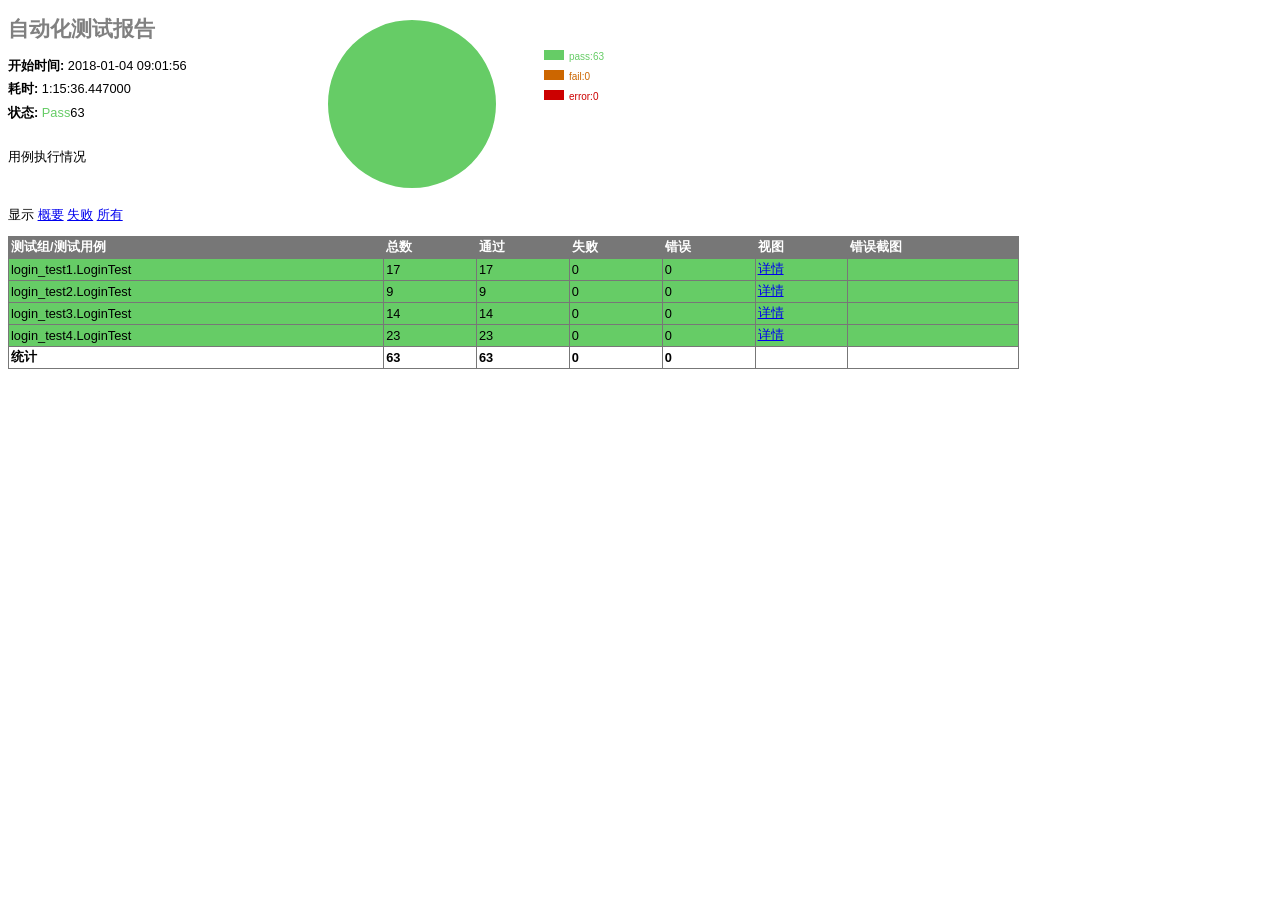
<file: Unit_Test/report/result.html>
<?xml version="1.0" encoding="UTF-8"?>
<!DOCTYPE html PUBLIC "-//W3C//DTD XHTML 1.0 Strict//EN" "http://www.w3.org/TR/xhtml1/DTD/xhtml1-strict.dtd">
<html xmlns="http://www.w3.org/1999/xhtml">
<head>
    <title>自动化测试报告</title>
    <meta name="generator" content="HTMLTestRunner 0.8.3"/>
    <meta http-equiv="Content-Type" content="text/html; charset=UTF-8"/>
    
<style type="text/css" media="screen">
body        { font-family: verdana, arial, helvetica, sans-serif; font-size: 80%; }
table       { font-size: 100%; }
pre         { }

/* -- heading ---------------------------------------------------------------------- */
h1 {
	font-size: 16pt;
	color: gray;
}
.heading {
    margin-top: 0ex;
    margin-bottom: 1ex;
}

.heading .attribute {
    margin-top: 1ex;
    margin-bottom: 0;
}

.heading .description {
    margin-top: 4ex;
    margin-bottom: 6ex;
}

/* -- css div popup ------------------------------------------------------------------------ */
a.popup_link {
}

a.popup_link:hover {
    color: red;
}
.img{
	width: 100%;
	height: 100%;
	border-collapse: collapse;
    border: 2px solid #777;
}

.screenshots {
    z-index: 100;
	position:absolute;
	left: 23%;
	top: 20%;
	display: none;
}
.close_shots {
	position:absolute;
	top:0; left:98%;
	z-index:99;
	width:20px;
}
.popup_window {
    display: none;
    position: relative;
    left: 0px;
    top: 0px;
    /*border: solid #627173 1px; */
    padding: 10px;
    background-color: #E6E6D6;
    font-family: "Lucida Console", "Courier New", Courier, monospace;
    text-align: left;
    font-size: 8pt;
    width: 500px;
}

}
/* -- report ------------------------------------------------------------------------ */
#show_detail_line {
    margin-top: 3ex;
    margin-bottom: 1ex;
}
#result_table {
    width: 80%;
    border-collapse: collapse;
    border: 1px solid #777;
}
#header_row {
    font-weight: bold;
    color: white;
    background-color: #777;
}
#result_table td {
    border: 1px solid #777;
    padding: 2px;
}
#total_row  { font-weight: bold; }
.passClass  { background-color: #6c6; }
.failClass  { background-color: #c60; }
.errorClass { background-color: #c00; }
.passCase   { color: #6c6; }
.failCase   { color: #c60; font-weight: bold; }
.errorCase  { color: #c00; font-weight: bold; }
.hiddenRow  { display: none; }
.testcase   { margin-left: 2em; }


/* -- ending ---------------------------------------------------------------------- */
#ending {
}


.piechart{
    position:absolute;  ;
    top:20px;
    left:300px;
    width: 200px;
    float: left;
    display:  inline;
}


</style>

</head>
<body>
<script language="javascript" type="text/javascript">
output_list = Array();

/* level - 0:Summary; 1:Failed; 2:All */
function showCase(level) {
    trs = document.getElementsByTagName("tr");
    for (var i = 0; i < trs.length; i++) {
        tr = trs[i];
        id = tr.id;
        if (id.substr(0,2) == 'ft') {
            if (level < 1) {
                tr.className = 'hiddenRow';
            }
            else {
                tr.className = '';
            }
        }
        if (id.substr(0,2) == 'pt') {
            if (level > 1) {
                tr.className = '';
            }
            else {
                tr.className = 'hiddenRow';
            }
        }
    }
}


function showClassDetail(cid, count) {
    var id_list = Array(count);
    var toHide = 1;
    for (var i = 0; i < count; i++) {
        tid0 = 't' + cid.substr(1) + '.' + (i+1);
        tid = 'f' + tid0;
        tr = document.getElementById(tid);
        if (!tr) {
            tid = 'p' + tid0;
            tr = document.getElementById(tid);
        }
        id_list[i] = tid;
        if (tr.className) {
            toHide = 0;
        }
    }
    for (var i = 0; i < count; i++) {
        tid = id_list[i];
        if (toHide) {
            document.getElementById('div_'+tid).style.display = 'none'
            document.getElementById(tid).className = 'hiddenRow';
        }
        else {
            document.getElementById(tid).className = '';
        }
    }
}


function showTestDetail(div_id){
    var details_div = document.getElementById(div_id)
    var displayState = details_div.style.display
    // alert(displayState)
    if (displayState != 'block' ) {
        displayState = 'block'
        details_div.style.display = 'block'
    }
    else {
        details_div.style.display = 'none'
    }
}


function html_escape(s) {
    s = s.replace(/&/g,'&amp;');
    s = s.replace(/</g,'&lt;');
    s = s.replace(/>/g,'&gt;');
    return s;
}

function drawCircle(pass, fail, error){
    var color = ["#6c6","#c60","#c00"];
    var data = [pass,fail,error];
    var text_arr = ["pass", "fail", "error"];

    var canvas = document.getElementById("circle");
    var ctx = canvas.getContext("2d");
    var startPoint=0;
    var width = 20, height = 10;
    var posX = 112 * 2 + 20, posY = 30;
    var textX = posX + width + 5, textY = posY + 10;
    for(var i=0;i<data.length;i++){
        ctx.fillStyle = color[i];
        ctx.beginPath();
        ctx.moveTo(112,84);
        ctx.arc(112,84,84,startPoint,startPoint+Math.PI*2*(data[i]/(data[0]+data[1]+data[2])),false);
        ctx.fill();
        startPoint += Math.PI*2*(data[i]/(data[0]+data[1]+data[2]));
        ctx.fillStyle = color[i];
        ctx.fillRect(posX, posY + 20 * i, width, height);
        ctx.moveTo(posX, posY + 20 * i);
        ctx.font = 'bold 14px';
        ctx.fillStyle = color[i];
        var percent = text_arr[i] + ":"+data[i];
        ctx.fillText(percent, textX, textY + 20 * i);

    }
}

function show_shots(obj) {
	obj.nextElementSibling.style.display="block";

}

function close_shots(obj) {
	obj.parentElement.style.display="none";
}

</script>
<div class="piechart">
    <div>
        <canvas id="circle" width="350" height="168" </canvas>
    </div>
</div>
<div class='heading'>
<h1>自动化测试报告</h1>
<p class='attribute'><strong>开始时间:</strong> 2018-01-04 09:01:56</p>
<p class='attribute'><strong>耗时:</strong> 1:15:36.447000</p>
<p class='attribute'><strong>状态:</strong> <span class="tj passCase">Pass</span>63</p>

<p class='description'>用例执行情况</p>
</div>



<p id='show_detail_line'>显示
<a href='javascript:showCase(0)'>概要</a>
<a href='javascript:showCase(1)'>失败</a>
<a href='javascript:showCase(2)'>所有</a>
</p>

<table id='result_table'>
<colgroup>
<col align='left' />
<col align='right' />
<col align='right' />
<col align='right' />
<col align='right' />
<col align='right' />
<col align='right' />
</colgroup>
<tr id='header_row'>
    <td>测试组/测试用例</td>
    <td>总数</td>
    <td>通过</td>
    <td>失败</td>
    <td>错误</td>
    <td>视图</td>
    <td>错误截图</td>
</tr>

<tr class='passClass'>
    <td>login_test1.LoginTest</td>
    <td>17</td>
    <td>17</td>
    <td>0</td>
    <td>0</td>
    <td><a href="javascript:showClassDetail('c1',17)">详情</a></td>
    <td>&nbsp;</td>
</tr>

<tr id='pt1.1' class='hiddenRow'>
    <td ><div class='testcase'>test_login1_1</div></td>
    <td colspan='5' align='center'>

    <!--css div popup start-->
    <span class='status passCase'>
    <a class="popup_link" onfocus='this.blur();' href="javascript:showTestDetail('div_pt1.1')" >
        通过</a></span>

    <div id='div_pt1.1' class="popup_window">
        <div style='text-align: right; color:red;cursor:pointer'>
        <a onfocus='this.blur();' onclick="document.getElementById('div_pt1.1').style.display = 'none' " >
           [x]</a>
        </div>
        <pre>
        
pt1.1: {u'username': u'', u'password': u'', u'result': u'\u7528\u6237\u540d\u4e0d\u80fd\u4e3a\u7a7a'}


        </pre>
    </div>
    <!--css div popup end-->

    </td>
    <td></td>
</tr>

<tr id='pt1.2' class='hiddenRow'>
    <td ><div class='testcase'>test_login1_2</div></td>
    <td colspan='5' align='center'>

    <!--css div popup start-->
    <span class='status passCase'>
    <a class="popup_link" onfocus='this.blur();' href="javascript:showTestDetail('div_pt1.2')" >
        通过</a></span>

    <div id='div_pt1.2' class="popup_window">
        <div style='text-align: right; color:red;cursor:pointer'>
        <a onfocus='this.blur();' onclick="document.getElementById('div_pt1.2').style.display = 'none' " >
           [x]</a>
        </div>
        <pre>
        
pt1.2: {u'username': u'', u'password': u'1', u'result': u'\u7528\u6237\u540d\u4e0d\u80fd\u4e3a\u7a7a'}


        </pre>
    </div>
    <!--css div popup end-->

    </td>
    <td></td>
</tr>

<tr id='pt1.3' class='hiddenRow'>
    <td ><div class='testcase'>test_login1_3</div></td>
    <td colspan='5' align='center'>

    <!--css div popup start-->
    <span class='status passCase'>
    <a class="popup_link" onfocus='this.blur();' href="javascript:showTestDetail('div_pt1.3')" >
        通过</a></span>

    <div id='div_pt1.3' class="popup_window">
        <div style='text-align: right; color:red;cursor:pointer'>
        <a onfocus='this.blur();' onclick="document.getElementById('div_pt1.3').style.display = 'none' " >
           [x]</a>
        </div>
        <pre>
        
pt1.3: {u'username': u'haha/..?', u'password': u'', u'result': u'\u5bc6\u7801\u4e0d\u80fd\u4e3a\u7a7a'}


        </pre>
    </div>
    <!--css div popup end-->

    </td>
    <td></td>
</tr>

<tr id='pt1.4' class='hiddenRow'>
    <td ><div class='testcase'>test_login1_4</div></td>
    <td colspan='5' align='center'>

    <!--css div popup start-->
    <span class='status passCase'>
    <a class="popup_link" onfocus='this.blur();' href="javascript:showTestDetail('div_pt1.4')" >
        通过</a></span>

    <div id='div_pt1.4' class="popup_window">
        <div style='text-align: right; color:red;cursor:pointer'>
        <a onfocus='this.blur();' onclick="document.getElementById('div_pt1.4').style.display = 'none' " >
           [x]</a>
        </div>
        <pre>
        
pt1.4: {u'username': u'11111111111111111111', u'password': u'', u'result': u'\u5bc6\u7801\u4e0d\u80fd\u4e3a\u7a7a'}


        </pre>
    </div>
    <!--css div popup end-->

    </td>
    <td></td>
</tr>

<tr id='pt1.5' class='hiddenRow'>
    <td ><div class='testcase'>test_login1_5</div></td>
    <td colspan='5' align='center'>

    <!--css div popup start-->
    <span class='status passCase'>
    <a class="popup_link" onfocus='this.blur();' href="javascript:showTestDetail('div_pt1.5')" >
        通过</a></span>

    <div id='div_pt1.5' class="popup_window">
        <div style='text-align: right; color:red;cursor:pointer'>
        <a onfocus='this.blur();' onclick="document.getElementById('div_pt1.5').style.display = 'none' " >
           [x]</a>
        </div>
        <pre>
        
pt1.5: {u'username': u'1', u'password': u'1', u'result': u'\u5bc6\u7801\u4e0d\u80fd\u5c0f\u4e8e6\u4f4d\u5b57\u7b26'}


        </pre>
    </div>
    <!--css div popup end-->

    </td>
    <td></td>
</tr>

<tr id='pt1.6' class='hiddenRow'>
    <td ><div class='testcase'>test_login1_6</div></td>
    <td colspan='5' align='center'>

    <!--css div popup start-->
    <span class='status passCase'>
    <a class="popup_link" onfocus='this.blur();' href="javascript:showTestDetail('div_pt1.6')" >
        通过</a></span>

    <div id='div_pt1.6' class="popup_window">
        <div style='text-align: right; color:red;cursor:pointer'>
        <a onfocus='this.blur();' onclick="document.getElementById('div_pt1.6').style.display = 'none' " >
           [x]</a>
        </div>
        <pre>
        
pt1.6: {u'username': u'3', u'password': u'11111111111111111111', u'result': u'\u638c\u67dc\u767b\u5f55\u5e10\u53f7\u4e0d\u5b58\u5728'}


        </pre>
    </div>
    <!--css div popup end-->

    </td>
    <td></td>
</tr>

<tr id='pt1.7' class='hiddenRow'>
    <td ><div class='testcase'>test_login1_7</div></td>
    <td colspan='5' align='center'>

    <!--css div popup start-->
    <span class='status passCase'>
    <a class="popup_link" onfocus='this.blur();' href="javascript:showTestDetail('div_pt1.7')" >
        通过</a></span>

    <div id='div_pt1.7' class="popup_window">
        <div style='text-align: right; color:red;cursor:pointer'>
        <a onfocus='this.blur();' onclick="document.getElementById('div_pt1.7').style.display = 'none' " >
           [x]</a>
        </div>
        <pre>
        
pt1.7: {u'username': u'9999999915', u'password': u'haha/..?', u'result': u'\u5e10\u53f7\u5bc6\u7801\u9519\u8bef1\u6b21,\u8d85\u8fc76\u6b21\u5e10\u53f7\u5c06\u9501\u5b9a'}


        </pre>
    </div>
    <!--css div popup end-->

    </td>
    <td></td>
</tr>

<tr id='pt1.8' class='hiddenRow'>
    <td ><div class='testcase'>test_login1_8</div></td>
    <td colspan='5' align='center'>

    <!--css div popup start-->
    <span class='status passCase'>
    <a class="popup_link" onfocus='this.blur();' href="javascript:showTestDetail('div_pt1.8')" >
        通过</a></span>

    <div id='div_pt1.8' class="popup_window">
        <div style='text-align: right; color:red;cursor:pointer'>
        <a onfocus='this.blur();' onclick="document.getElementById('div_pt1.8').style.display = 'none' " >
           [x]</a>
        </div>
        <pre>
        
pt1.8: {u'username': u'123456789', u'password': u'111111', u'result': u'\u5e10\u53f7\u5bc6\u7801\u9519\u8bef1\u6b21,\u8d85\u8fc76\u6b21\u5e10\u53f7\u5c06\u9501\u5b9a'}


        </pre>
    </div>
    <!--css div popup end-->

    </td>
    <td></td>
</tr>

<tr id='pt1.9' class='hiddenRow'>
    <td ><div class='testcase'>test_login1_9</div></td>
    <td colspan='5' align='center'>

    <!--css div popup start-->
    <span class='status passCase'>
    <a class="popup_link" onfocus='this.blur();' href="javascript:showTestDetail('div_pt1.9')" >
        通过</a></span>

    <div id='div_pt1.9' class="popup_window">
        <div style='text-align: right; color:red;cursor:pointer'>
        <a onfocus='this.blur();' onclick="document.getElementById('div_pt1.9').style.display = 'none' " >
           [x]</a>
        </div>
        <pre>
        
pt1.9: {u'username': u'9999999902', u'password': u'999902', u'result': u'\u638c\u67dc\u5e10\u53f7\u5df2\u51bb\u7ed3'}


        </pre>
    </div>
    <!--css div popup end-->

    </td>
    <td></td>
</tr>

<tr id='pt1.10' class='hiddenRow'>
    <td ><div class='testcase'>test_login2_1</div></td>
    <td colspan='5' align='center'>

    <!--css div popup start-->
    <span class='status passCase'>
    <a class="popup_link" onfocus='this.blur();' href="javascript:showTestDetail('div_pt1.10')" >
        通过</a></span>

    <div id='div_pt1.10' class="popup_window">
        <div style='text-align: right; color:red;cursor:pointer'>
        <a onfocus='this.blur();' onclick="document.getElementById('div_pt1.10').style.display = 'none' " >
           [x]</a>
        </div>
        <pre>
        
pt1.10: {u'username': u'9999999920', u'password': u'111111', u'result': u'\u5e10\u53f7\u5bc6\u7801\u9519\u8bef1\u6b21,\u8d85\u8fc76\u6b21\u5e10\u53f7\u5c06\u9501\u5b9a'}


        </pre>
    </div>
    <!--css div popup end-->

    </td>
    <td></td>
</tr>

<tr id='pt1.11' class='hiddenRow'>
    <td ><div class='testcase'>test_login2_2</div></td>
    <td colspan='5' align='center'>

    <!--css div popup start-->
    <span class='status passCase'>
    <a class="popup_link" onfocus='this.blur();' href="javascript:showTestDetail('div_pt1.11')" >
        通过</a></span>

    <div id='div_pt1.11' class="popup_window">
        <div style='text-align: right; color:red;cursor:pointer'>
        <a onfocus='this.blur();' onclick="document.getElementById('div_pt1.11').style.display = 'none' " >
           [x]</a>
        </div>
        <pre>
        
pt1.11: {u'username': u'9999999920', u'password': u'111111', u'result': u'\u5e10\u53f7\u5bc6\u7801\u9519\u8bef2\u6b21,\u8d85\u8fc76\u6b21\u5e10\u53f7\u5c06\u9501\u5b9a'}


        </pre>
    </div>
    <!--css div popup end-->

    </td>
    <td></td>
</tr>

<tr id='pt1.12' class='hiddenRow'>
    <td ><div class='testcase'>test_login2_3</div></td>
    <td colspan='5' align='center'>

    <!--css div popup start-->
    <span class='status passCase'>
    <a class="popup_link" onfocus='this.blur();' href="javascript:showTestDetail('div_pt1.12')" >
        通过</a></span>

    <div id='div_pt1.12' class="popup_window">
        <div style='text-align: right; color:red;cursor:pointer'>
        <a onfocus='this.blur();' onclick="document.getElementById('div_pt1.12').style.display = 'none' " >
           [x]</a>
        </div>
        <pre>
        
pt1.12: {u'username': u'9999999920', u'password': u'111111', u'result': u'\u5e10\u53f7\u5bc6\u7801\u9519\u8bef3\u6b21,\u8d85\u8fc76\u6b21\u5e10\u53f7\u5c06\u9501\u5b9a'}


        </pre>
    </div>
    <!--css div popup end-->

    </td>
    <td></td>
</tr>

<tr id='pt1.13' class='hiddenRow'>
    <td ><div class='testcase'>test_login2_4</div></td>
    <td colspan='5' align='center'>

    <!--css div popup start-->
    <span class='status passCase'>
    <a class="popup_link" onfocus='this.blur();' href="javascript:showTestDetail('div_pt1.13')" >
        通过</a></span>

    <div id='div_pt1.13' class="popup_window">
        <div style='text-align: right; color:red;cursor:pointer'>
        <a onfocus='this.blur();' onclick="document.getElementById('div_pt1.13').style.display = 'none' " >
           [x]</a>
        </div>
        <pre>
        
pt1.13: {u'username': u'9999999920', u'password': u'111111', u'result': u'\u5e10\u53f7\u5bc6\u7801\u9519\u8bef4\u6b21,\u8d85\u8fc76\u6b21\u5e10\u53f7\u5c06\u9501\u5b9a'}


        </pre>
    </div>
    <!--css div popup end-->

    </td>
    <td></td>
</tr>

<tr id='pt1.14' class='hiddenRow'>
    <td ><div class='testcase'>test_login2_5</div></td>
    <td colspan='5' align='center'>

    <!--css div popup start-->
    <span class='status passCase'>
    <a class="popup_link" onfocus='this.blur();' href="javascript:showTestDetail('div_pt1.14')" >
        通过</a></span>

    <div id='div_pt1.14' class="popup_window">
        <div style='text-align: right; color:red;cursor:pointer'>
        <a onfocus='this.blur();' onclick="document.getElementById('div_pt1.14').style.display = 'none' " >
           [x]</a>
        </div>
        <pre>
        
pt1.14: {u'username': u'9999999920', u'password': u'111111', u'result': u'\u5e10\u53f7\u5bc6\u7801\u9519\u8bef5\u6b21,\u8d85\u8fc76\u6b21\u5e10\u53f7\u5c06\u9501\u5b9a'}


        </pre>
    </div>
    <!--css div popup end-->

    </td>
    <td></td>
</tr>

<tr id='pt1.15' class='hiddenRow'>
    <td ><div class='testcase'>test_login2_6</div></td>
    <td colspan='5' align='center'>

    <!--css div popup start-->
    <span class='status passCase'>
    <a class="popup_link" onfocus='this.blur();' href="javascript:showTestDetail('div_pt1.15')" >
        通过</a></span>

    <div id='div_pt1.15' class="popup_window">
        <div style='text-align: right; color:red;cursor:pointer'>
        <a onfocus='this.blur();' onclick="document.getElementById('div_pt1.15').style.display = 'none' " >
           [x]</a>
        </div>
        <pre>
        
pt1.15: {u'username': u'9999999920', u'password': u'111111', u'result': u'\u5e10\u53f7\u5bc6\u7801\u9519\u8bef6\u6b21,\u8d85\u8fc76\u6b21\u5e10\u53f7\u5c06\u9501\u5b9a'}


        </pre>
    </div>
    <!--css div popup end-->

    </td>
    <td></td>
</tr>

<tr id='pt1.16' class='hiddenRow'>
    <td ><div class='testcase'>test_login2_7</div></td>
    <td colspan='5' align='center'>

    <!--css div popup start-->
    <span class='status passCase'>
    <a class="popup_link" onfocus='this.blur();' href="javascript:showTestDetail('div_pt1.16')" >
        通过</a></span>

    <div id='div_pt1.16' class="popup_window">
        <div style='text-align: right; color:red;cursor:pointer'>
        <a onfocus='this.blur();' onclick="document.getElementById('div_pt1.16').style.display = 'none' " >
           [x]</a>
        </div>
        <pre>
        
pt1.16: {u'username': u'9999999902', u'password': u'999902', u'result': u'\u638c\u67dc\u5e10\u53f7\u5df2\u51bb\u7ed3'}


        </pre>
    </div>
    <!--css div popup end-->

    </td>
    <td></td>
</tr>

<tr id='pt1.17' class='hiddenRow'>
    <td ><div class='testcase'>test_login2_8</div></td>
    <td colspan='5' align='center'>

    <!--css div popup start-->
    <span class='status passCase'>
    <a class="popup_link" onfocus='this.blur();' href="javascript:showTestDetail('div_pt1.17')" >
        通过</a></span>

    <div id='div_pt1.17' class="popup_window">
        <div style='text-align: right; color:red;cursor:pointer'>
        <a onfocus='this.blur();' onclick="document.getElementById('div_pt1.17').style.display = 'none' " >
           [x]</a>
        </div>
        <pre>
        
pt1.17: {u'username': u'9999999915', u'password': u'999915', u'result': u'\u90ae\u638c\u67dc\u9996\u9875'}


        </pre>
    </div>
    <!--css div popup end-->

    </td>
    <td></td>
</tr>

<tr class='passClass'>
    <td>login_test2.LoginTest</td>
    <td>9</td>
    <td>9</td>
    <td>0</td>
    <td>0</td>
    <td><a href="javascript:showClassDetail('c2',9)">详情</a></td>
    <td>&nbsp;</td>
</tr>

<tr id='pt2.1' class='hiddenRow'>
    <td ><div class='testcase'>test_login1_1</div></td>
    <td colspan='5' align='center'>

    <!--css div popup start-->
    <span class='status passCase'>
    <a class="popup_link" onfocus='this.blur();' href="javascript:showTestDetail('div_pt2.1')" >
        通过</a></span>

    <div id='div_pt2.1' class="popup_window">
        <div style='text-align: right; color:red;cursor:pointer'>
        <a onfocus='this.blur();' onclick="document.getElementById('div_pt2.1').style.display = 'none' " >
           [x]</a>
        </div>
        <pre>
        
pt2.1: {u'username': u'123qwe', u'password': u'111111', u'result': u'\u638c\u67dc\u767b\u5f55\u5e10\u53f7\u4e0d\u5b58\u5728'}


        </pre>
    </div>
    <!--css div popup end-->

    </td>
    <td></td>
</tr>

<tr id='pt2.2' class='hiddenRow'>
    <td ><div class='testcase'>test_login1_2</div></td>
    <td colspan='5' align='center'>

    <!--css div popup start-->
    <span class='status passCase'>
    <a class="popup_link" onfocus='this.blur();' href="javascript:showTestDetail('div_pt2.2')" >
        通过</a></span>

    <div id='div_pt2.2' class="popup_window">
        <div style='text-align: right; color:red;cursor:pointer'>
        <a onfocus='this.blur();' onclick="document.getElementById('div_pt2.2').style.display = 'none' " >
           [x]</a>
        </div>
        <pre>
        
pt2.2: {u'username': u'1234qwe', u'password': u'111111', u'result': u'\u638c\u67dc\u767b\u5f55\u5e10\u53f7\u4e0d\u5b58\u5728'}


        </pre>
    </div>
    <!--css div popup end-->

    </td>
    <td></td>
</tr>

<tr id='pt2.3' class='hiddenRow'>
    <td ><div class='testcase'>test_login1_3</div></td>
    <td colspan='5' align='center'>

    <!--css div popup start-->
    <span class='status passCase'>
    <a class="popup_link" onfocus='this.blur();' href="javascript:showTestDetail('div_pt2.3')" >
        通过</a></span>

    <div id='div_pt2.3' class="popup_window">
        <div style='text-align: right; color:red;cursor:pointer'>
        <a onfocus='this.blur();' onclick="document.getElementById('div_pt2.3').style.display = 'none' " >
           [x]</a>
        </div>
        <pre>
        
pt2.3: {u'username': u'12345qwe', u'password': u'111111', u'result': u'\u638c\u67dc\u767b\u5f55\u5e10\u53f7\u4e0d\u5b58\u5728'}


        </pre>
    </div>
    <!--css div popup end-->

    </td>
    <td></td>
</tr>

<tr id='pt2.4' class='hiddenRow'>
    <td ><div class='testcase'>test_login1_4</div></td>
    <td colspan='5' align='center'>

    <!--css div popup start-->
    <span class='status passCase'>
    <a class="popup_link" onfocus='this.blur();' href="javascript:showTestDetail('div_pt2.4')" >
        通过</a></span>

    <div id='div_pt2.4' class="popup_window">
        <div style='text-align: right; color:red;cursor:pointer'>
        <a onfocus='this.blur();' onclick="document.getElementById('div_pt2.4').style.display = 'none' " >
           [x]</a>
        </div>
        <pre>
        
pt2.4: {u'username': u'123456qwe', u'password': u'111111', u'result': u'\u638c\u67dc\u767b\u5f55\u5e10\u53f7\u4e0d\u5b58\u5728'}


        </pre>
    </div>
    <!--css div popup end-->

    </td>
    <td></td>
</tr>

<tr id='pt2.5' class='hiddenRow'>
    <td ><div class='testcase'>test_login1_5</div></td>
    <td colspan='5' align='center'>

    <!--css div popup start-->
    <span class='status passCase'>
    <a class="popup_link" onfocus='this.blur();' href="javascript:showTestDetail('div_pt2.5')" >
        通过</a></span>

    <div id='div_pt2.5' class="popup_window">
        <div style='text-align: right; color:red;cursor:pointer'>
        <a onfocus='this.blur();' onclick="document.getElementById('div_pt2.5').style.display = 'none' " >
           [x]</a>
        </div>
        <pre>
        
pt2.5: {u'username': u'15939051535', u'password': u'123qwe', u'result': u'\u90ae\u638c\u67dc\u9996\u9875'}


        </pre>
    </div>
    <!--css div popup end-->

    </td>
    <td></td>
</tr>

<tr id='pt2.6' class='hiddenRow'>
    <td ><div class='testcase'>test_login1_6</div></td>
    <td colspan='5' align='center'>

    <!--css div popup start-->
    <span class='status passCase'>
    <a class="popup_link" onfocus='this.blur();' href="javascript:showTestDetail('div_pt2.6')" >
        通过</a></span>

    <div id='div_pt2.6' class="popup_window">
        <div style='text-align: right; color:red;cursor:pointer'>
        <a onfocus='this.blur();' onclick="document.getElementById('div_pt2.6').style.display = 'none' " >
           [x]</a>
        </div>
        <pre>
        
pt2.6: {u'username': u'123qwe', u'password': u'111111', u'result': u'\u90ae\u638c\u67dc\u9996\u9875'}


        </pre>
    </div>
    <!--css div popup end-->

    </td>
    <td></td>
</tr>

<tr id='pt2.7' class='hiddenRow'>
    <td ><div class='testcase'>test_login1_7</div></td>
    <td colspan='5' align='center'>

    <!--css div popup start-->
    <span class='status passCase'>
    <a class="popup_link" onfocus='this.blur();' href="javascript:showTestDetail('div_pt2.7')" >
        通过</a></span>

    <div id='div_pt2.7' class="popup_window">
        <div style='text-align: right; color:red;cursor:pointer'>
        <a onfocus='this.blur();' onclick="document.getElementById('div_pt2.7').style.display = 'none' " >
           [x]</a>
        </div>
        <pre>
        
pt2.7: {u'username': u'1234qwe', u'password': u'111111', u'result': u'\u90ae\u638c\u67dc\u9996\u9875'}


        </pre>
    </div>
    <!--css div popup end-->

    </td>
    <td></td>
</tr>

<tr id='pt2.8' class='hiddenRow'>
    <td ><div class='testcase'>test_login1_8</div></td>
    <td colspan='5' align='center'>

    <!--css div popup start-->
    <span class='status passCase'>
    <a class="popup_link" onfocus='this.blur();' href="javascript:showTestDetail('div_pt2.8')" >
        通过</a></span>

    <div id='div_pt2.8' class="popup_window">
        <div style='text-align: right; color:red;cursor:pointer'>
        <a onfocus='this.blur();' onclick="document.getElementById('div_pt2.8').style.display = 'none' " >
           [x]</a>
        </div>
        <pre>
        
pt2.8: {u'username': u'12345qwe', u'password': u'111111', u'result': u'\u90ae\u638c\u67dc\u9996\u9875'}


        </pre>
    </div>
    <!--css div popup end-->

    </td>
    <td></td>
</tr>

<tr id='pt2.9' class='hiddenRow'>
    <td ><div class='testcase'>test_login1_9</div></td>
    <td colspan='5' align='center'>

    <!--css div popup start-->
    <span class='status passCase'>
    <a class="popup_link" onfocus='this.blur();' href="javascript:showTestDetail('div_pt2.9')" >
        通过</a></span>

    <div id='div_pt2.9' class="popup_window">
        <div style='text-align: right; color:red;cursor:pointer'>
        <a onfocus='this.blur();' onclick="document.getElementById('div_pt2.9').style.display = 'none' " >
           [x]</a>
        </div>
        <pre>
        
pt2.9: {u'username': u'123456qwe', u'password': u'111111', u'result': u'\u90ae\u638c\u67dc\u9996\u9875'}


        </pre>
    </div>
    <!--css div popup end-->

    </td>
    <td></td>
</tr>

<tr class='passClass'>
    <td>login_test3.LoginTest</td>
    <td>14</td>
    <td>14</td>
    <td>0</td>
    <td>0</td>
    <td><a href="javascript:showClassDetail('c3',14)">详情</a></td>
    <td>&nbsp;</td>
</tr>

<tr id='pt3.1' class='hiddenRow'>
    <td ><div class='testcase'>test_login1_1</div></td>
    <td colspan='5' align='center'>

    <!--css div popup start-->
    <span class='status passCase'>
    <a class="popup_link" onfocus='this.blur();' href="javascript:showTestDetail('div_pt3.1')" >
        通过</a></span>

    <div id='div_pt3.1' class="popup_window">
        <div style='text-align: right; color:red;cursor:pointer'>
        <a onfocus='this.blur();' onclick="document.getElementById('div_pt3.1').style.display = 'none' " >
           [x]</a>
        </div>
        <pre>
        
pt3.1: {u'result': u'\u624b\u673a\u53f7\u4e0d\u80fd\u4e3a\u7a7a', u'validatecode': u'', u'mobilenum': u''}


        </pre>
    </div>
    <!--css div popup end-->

    </td>
    <td></td>
</tr>

<tr id='pt3.2' class='hiddenRow'>
    <td ><div class='testcase'>test_login1_2</div></td>
    <td colspan='5' align='center'>

    <!--css div popup start-->
    <span class='status passCase'>
    <a class="popup_link" onfocus='this.blur();' href="javascript:showTestDetail('div_pt3.2')" >
        通过</a></span>

    <div id='div_pt3.2' class="popup_window">
        <div style='text-align: right; color:red;cursor:pointer'>
        <a onfocus='this.blur();' onclick="document.getElementById('div_pt3.2').style.display = 'none' " >
           [x]</a>
        </div>
        <pre>
        
pt3.2: {u'result': u'\u8bf7\u8f93\u5165\u6b63\u786e\u7684\u624b\u673a\u53f7', u'validatecode': u'', u'mobilenum': u'1'}


        </pre>
    </div>
    <!--css div popup end-->

    </td>
    <td></td>
</tr>

<tr id='pt3.3' class='hiddenRow'>
    <td ><div class='testcase'>test_login1_3</div></td>
    <td colspan='5' align='center'>

    <!--css div popup start-->
    <span class='status passCase'>
    <a class="popup_link" onfocus='this.blur();' href="javascript:showTestDetail('div_pt3.3')" >
        通过</a></span>

    <div id='div_pt3.3' class="popup_window">
        <div style='text-align: right; color:red;cursor:pointer'>
        <a onfocus='this.blur();' onclick="document.getElementById('div_pt3.3').style.display = 'none' " >
           [x]</a>
        </div>
        <pre>
        
pt3.3: {u'result': u'\u8bf7\u8f93\u5165\u6b63\u786e\u7684\u624b\u673a\u53f7', u'validatecode': u'', u'mobilenum': u'11111111111'}


        </pre>
    </div>
    <!--css div popup end-->

    </td>
    <td></td>
</tr>

<tr id='pt3.4' class='hiddenRow'>
    <td ><div class='testcase'>test_login1_4</div></td>
    <td colspan='5' align='center'>

    <!--css div popup start-->
    <span class='status passCase'>
    <a class="popup_link" onfocus='this.blur();' href="javascript:showTestDetail('div_pt3.4')" >
        通过</a></span>

    <div id='div_pt3.4' class="popup_window">
        <div style='text-align: right; color:red;cursor:pointer'>
        <a onfocus='this.blur();' onclick="document.getElementById('div_pt3.4').style.display = 'none' " >
           [x]</a>
        </div>
        <pre>
        
pt3.4: {u'result': u'\u624b\u673a\u53f7\u4e0d\u80fd\u4e3a\u7a7a', u'validatecode': u'', u'mobilenum': u'haha. /?'}


        </pre>
    </div>
    <!--css div popup end-->

    </td>
    <td></td>
</tr>

<tr id='pt3.5' class='hiddenRow'>
    <td ><div class='testcase'>test_login1_5</div></td>
    <td colspan='5' align='center'>

    <!--css div popup start-->
    <span class='status passCase'>
    <a class="popup_link" onfocus='this.blur();' href="javascript:showTestDetail('div_pt3.5')" >
        通过</a></span>

    <div id='div_pt3.5' class="popup_window">
        <div style='text-align: right; color:red;cursor:pointer'>
        <a onfocus='this.blur();' onclick="document.getElementById('div_pt3.5').style.display = 'none' " >
           [x]</a>
        </div>
        <pre>
        
pt3.5: {u'result': u'\u9a8c\u8bc1\u7801\u4e0d\u80fd\u4e3a\u7a7a', u'validatecode': u'', u'mobilenum': u'15939000000'}


        </pre>
    </div>
    <!--css div popup end-->

    </td>
    <td></td>
</tr>

<tr id='pt3.6' class='hiddenRow'>
    <td ><div class='testcase'>test_login1_6</div></td>
    <td colspan='5' align='center'>

    <!--css div popup start-->
    <span class='status passCase'>
    <a class="popup_link" onfocus='this.blur();' href="javascript:showTestDetail('div_pt3.6')" >
        通过</a></span>

    <div id='div_pt3.6' class="popup_window">
        <div style='text-align: right; color:red;cursor:pointer'>
        <a onfocus='this.blur();' onclick="document.getElementById('div_pt3.6').style.display = 'none' " >
           [x]</a>
        </div>
        <pre>
        
pt3.6: {u'result': u'\u9a8c\u8bc1\u7801\u5fc5\u987b\u4e3a6\u4f4d\u6570\u5b57', u'validatecode': u'1', u'mobilenum': u'15939000000'}


        </pre>
    </div>
    <!--css div popup end-->

    </td>
    <td></td>
</tr>

<tr id='pt3.7' class='hiddenRow'>
    <td ><div class='testcase'>test_login1_7</div></td>
    <td colspan='5' align='center'>

    <!--css div popup start-->
    <span class='status passCase'>
    <a class="popup_link" onfocus='this.blur();' href="javascript:showTestDetail('div_pt3.7')" >
        通过</a></span>

    <div id='div_pt3.7' class="popup_window">
        <div style='text-align: right; color:red;cursor:pointer'>
        <a onfocus='this.blur();' onclick="document.getElementById('div_pt3.7').style.display = 'none' " >
           [x]</a>
        </div>
        <pre>
        
pt3.7: {u'result': u'\u638c\u67dc\u5e10\u53f7\u4e0d\u5b58\u5728', u'validatecode': u'111111', u'mobilenum': u'15939000000'}


        </pre>
    </div>
    <!--css div popup end-->

    </td>
    <td></td>
</tr>

<tr id='pt3.8' class='hiddenRow'>
    <td ><div class='testcase'>test_login1_8</div></td>
    <td colspan='5' align='center'>

    <!--css div popup start-->
    <span class='status passCase'>
    <a class="popup_link" onfocus='this.blur();' href="javascript:showTestDetail('div_pt3.8')" >
        通过</a></span>

    <div id='div_pt3.8' class="popup_window">
        <div style='text-align: right; color:red;cursor:pointer'>
        <a onfocus='this.blur();' onclick="document.getElementById('div_pt3.8').style.display = 'none' " >
           [x]</a>
        </div>
        <pre>
        
pt3.8: {u'result': u'\u9a8c\u8bc1\u7801\u8d85\u65f6', u'validatecode': u'111111', u'mobilenum': u'15939051535'}


        </pre>
    </div>
    <!--css div popup end-->

    </td>
    <td></td>
</tr>

<tr id='pt3.9' class='hiddenRow'>
    <td ><div class='testcase'>test_login1_9</div></td>
    <td colspan='5' align='center'>

    <!--css div popup start-->
    <span class='status passCase'>
    <a class="popup_link" onfocus='this.blur();' href="javascript:showTestDetail('div_pt3.9')" >
        通过</a></span>

    <div id='div_pt3.9' class="popup_window">
        <div style='text-align: right; color:red;cursor:pointer'>
        <a onfocus='this.blur();' onclick="document.getElementById('div_pt3.9').style.display = 'none' " >
           [x]</a>
        </div>
        <pre>
        
pt3.9: {u'result': u'\u9a8c\u8bc1\u7801\u8d85\u65f6', u'validatecode': u'111111', u'mobilenum': u'15939051535'}


        </pre>
    </div>
    <!--css div popup end-->

    </td>
    <td></td>
</tr>

<tr id='pt3.10' class='hiddenRow'>
    <td ><div class='testcase'>test_login2_1</div></td>
    <td colspan='5' align='center'>

    <!--css div popup start-->
    <span class='status passCase'>
    <a class="popup_link" onfocus='this.blur();' href="javascript:showTestDetail('div_pt3.10')" >
        通过</a></span>

    <div id='div_pt3.10' class="popup_window">
        <div style='text-align: right; color:red;cursor:pointer'>
        <a onfocus='this.blur();' onclick="document.getElementById('div_pt3.10').style.display = 'none' " >
           [x]</a>
        </div>
        <pre>
        
pt3.10: {u'result': u'\u672a\u8f93\u5165\u624b\u673a\u53f7\u7801,\u65e0\u6cd5\u83b7\u53d6\u9a8c\u8bc1\u7801', u'mobilenum': u''}


        </pre>
    </div>
    <!--css div popup end-->

    </td>
    <td></td>
</tr>

<tr id='pt3.11' class='hiddenRow'>
    <td ><div class='testcase'>test_login2_2</div></td>
    <td colspan='5' align='center'>

    <!--css div popup start-->
    <span class='status passCase'>
    <a class="popup_link" onfocus='this.blur();' href="javascript:showTestDetail('div_pt3.11')" >
        通过</a></span>

    <div id='div_pt3.11' class="popup_window">
        <div style='text-align: right; color:red;cursor:pointer'>
        <a onfocus='this.blur();' onclick="document.getElementById('div_pt3.11').style.display = 'none' " >
           [x]</a>
        </div>
        <pre>
        
pt3.11: {u'result': u'\u8bf7\u8f93\u5165\u6b63\u786e\u7684\u624b\u673a\u53f7', u'mobilenum': u'1'}


        </pre>
    </div>
    <!--css div popup end-->

    </td>
    <td></td>
</tr>

<tr id='pt3.12' class='hiddenRow'>
    <td ><div class='testcase'>test_login2_3</div></td>
    <td colspan='5' align='center'>

    <!--css div popup start-->
    <span class='status passCase'>
    <a class="popup_link" onfocus='this.blur();' href="javascript:showTestDetail('div_pt3.12')" >
        通过</a></span>

    <div id='div_pt3.12' class="popup_window">
        <div style='text-align: right; color:red;cursor:pointer'>
        <a onfocus='this.blur();' onclick="document.getElementById('div_pt3.12').style.display = 'none' " >
           [x]</a>
        </div>
        <pre>
        
pt3.12: {u'result': u'\u8bf7\u8f93\u5165\u6b63\u786e\u7684\u624b\u673a\u53f7', u'mobilenum': u'11111111111'}


        </pre>
    </div>
    <!--css div popup end-->

    </td>
    <td></td>
</tr>

<tr id='pt3.13' class='hiddenRow'>
    <td ><div class='testcase'>test_login2_4</div></td>
    <td colspan='5' align='center'>

    <!--css div popup start-->
    <span class='status passCase'>
    <a class="popup_link" onfocus='this.blur();' href="javascript:showTestDetail('div_pt3.13')" >
        通过</a></span>

    <div id='div_pt3.13' class="popup_window">
        <div style='text-align: right; color:red;cursor:pointer'>
        <a onfocus='this.blur();' onclick="document.getElementById('div_pt3.13').style.display = 'none' " >
           [x]</a>
        </div>
        <pre>
        
pt3.13: {u'result': u'\u672a\u8f93\u5165\u624b\u673a\u53f7\u7801,\u65e0\u6cd5\u83b7\u53d6\u9a8c\u8bc1\u7801', u'mobilenum': u'haha. /?'}


        </pre>
    </div>
    <!--css div popup end-->

    </td>
    <td></td>
</tr>

<tr id='pt3.14' class='hiddenRow'>
    <td ><div class='testcase'>test_login2_5</div></td>
    <td colspan='5' align='center'>

    <!--css div popup start-->
    <span class='status passCase'>
    <a class="popup_link" onfocus='this.blur();' href="javascript:showTestDetail('div_pt3.14')" >
        通过</a></span>

    <div id='div_pt3.14' class="popup_window">
        <div style='text-align: right; color:red;cursor:pointer'>
        <a onfocus='this.blur();' onclick="document.getElementById('div_pt3.14').style.display = 'none' " >
           [x]</a>
        </div>
        <pre>
        
pt3.14: {u'result': u'\u638c\u67dc\u5e10\u53f7\u4e0d\u5b58\u5728', u'mobilenum': u'15939000000'}


        </pre>
    </div>
    <!--css div popup end-->

    </td>
    <td></td>
</tr>

<tr class='passClass'>
    <td>login_test4.LoginTest</td>
    <td>23</td>
    <td>23</td>
    <td>0</td>
    <td>0</td>
    <td><a href="javascript:showClassDetail('c4',23)">详情</a></td>
    <td>&nbsp;</td>
</tr>

<tr id='pt4.1' class='hiddenRow'>
    <td ><div class='testcase'>test_login1_1</div></td>
    <td colspan='5' align='center'>

    <!--css div popup start-->
    <span class='status passCase'>
    <a class="popup_link" onfocus='this.blur();' href="javascript:showTestDetail('div_pt4.1')" >
        通过</a></span>

    <div id='div_pt4.1' class="popup_window">
        <div style='text-align: right; color:red;cursor:pointer'>
        <a onfocus='this.blur();' onclick="document.getElementById('div_pt4.1').style.display = 'none' " >
           [x]</a>
        </div>
        <pre>
        
pt4.1: {u'result': u'\u624b\u673a\u53f7\u7801\u8f93\u5165\u6709\u8bef', u'newpassword': u'', u'phonenumber': u'', u'newpassword2': u'', u'messgescode': u''}


        </pre>
    </div>
    <!--css div popup end-->

    </td>
    <td></td>
</tr>

<tr id='pt4.2' class='hiddenRow'>
    <td ><div class='testcase'>test_login1_10</div></td>
    <td colspan='5' align='center'>

    <!--css div popup start-->
    <span class='status passCase'>
    <a class="popup_link" onfocus='this.blur();' href="javascript:showTestDetail('div_pt4.2')" >
        通过</a></span>

    <div id='div_pt4.2' class="popup_window">
        <div style='text-align: right; color:red;cursor:pointer'>
        <a onfocus='this.blur();' onclick="document.getElementById('div_pt4.2').style.display = 'none' " >
           [x]</a>
        </div>
        <pre>
        
pt4.2: {u'result': u'\u5bc6\u7801\u4e3a6-20\u4f4d\u5bc6\u7801', u'newpassword': u'1', u'phonenumber': u'15939000000', u'newpassword2': u'', u'messgescode': u'111111'}


        </pre>
    </div>
    <!--css div popup end-->

    </td>
    <td></td>
</tr>

<tr id='pt4.3' class='hiddenRow'>
    <td ><div class='testcase'>test_login1_11</div></td>
    <td colspan='5' align='center'>

    <!--css div popup start-->
    <span class='status passCase'>
    <a class="popup_link" onfocus='this.blur();' href="javascript:showTestDetail('div_pt4.3')" >
        通过</a></span>

    <div id='div_pt4.3' class="popup_window">
        <div style='text-align: right; color:red;cursor:pointer'>
        <a onfocus='this.blur();' onclick="document.getElementById('div_pt4.3').style.display = 'none' " >
           [x]</a>
        </div>
        <pre>
        
pt4.3: {u'result': u'\u5bc6\u7801\u4e3a6-20\u4f4d\u5bc6\u7801', u'newpassword': u'1111111111111111hah, .?', u'phonenumber': u'15939000000', u'newpassword2': u'', u'messgescode': u'111111'}


        </pre>
    </div>
    <!--css div popup end-->

    </td>
    <td></td>
</tr>

<tr id='pt4.4' class='hiddenRow'>
    <td ><div class='testcase'>test_login1_12</div></td>
    <td colspan='5' align='center'>

    <!--css div popup start-->
    <span class='status passCase'>
    <a class="popup_link" onfocus='this.blur();' href="javascript:showTestDetail('div_pt4.4')" >
        通过</a></span>

    <div id='div_pt4.4' class="popup_window">
        <div style='text-align: right; color:red;cursor:pointer'>
        <a onfocus='this.blur();' onclick="document.getElementById('div_pt4.4').style.display = 'none' " >
           [x]</a>
        </div>
        <pre>
        
pt4.4: {u'result': u'\u5bc6\u7801\u4e0d\u80fd\u4e3a\u5355\u4e00\u6570\u5b57\u7684', u'newpassword': u'111111', u'phonenumber': u'15939000000', u'newpassword2': u'', u'messgescode': u'111111'}


        </pre>
    </div>
    <!--css div popup end-->

    </td>
    <td></td>
</tr>

<tr id='pt4.5' class='hiddenRow'>
    <td ><div class='testcase'>test_login1_13</div></td>
    <td colspan='5' align='center'>

    <!--css div popup start-->
    <span class='status passCase'>
    <a class="popup_link" onfocus='this.blur();' href="javascript:showTestDetail('div_pt4.5')" >
        通过</a></span>

    <div id='div_pt4.5' class="popup_window">
        <div style='text-align: right; color:red;cursor:pointer'>
        <a onfocus='this.blur();' onclick="document.getElementById('div_pt4.5').style.display = 'none' " >
           [x]</a>
        </div>
        <pre>
        
pt4.5: {u'result': u'\u5bc6\u7801\u4e0d\u80fd\u91cd\u590d\u5b57\u6bcd', u'newpassword': u'aaaaaa', u'phonenumber': u'15939000000', u'newpassword2': u'', u'messgescode': u'111111'}


        </pre>
    </div>
    <!--css div popup end-->

    </td>
    <td></td>
</tr>

<tr id='pt4.6' class='hiddenRow'>
    <td ><div class='testcase'>test_login1_14</div></td>
    <td colspan='5' align='center'>

    <!--css div popup start-->
    <span class='status passCase'>
    <a class="popup_link" onfocus='this.blur();' href="javascript:showTestDetail('div_pt4.6')" >
        通过</a></span>

    <div id='div_pt4.6' class="popup_window">
        <div style='text-align: right; color:red;cursor:pointer'>
        <a onfocus='this.blur();' onclick="document.getElementById('div_pt4.6').style.display = 'none' " >
           [x]</a>
        </div>
        <pre>
        
pt4.6: {u'result': u'\u5bc6\u7801\u4e0d\u80fd\u9012\u589e\u6570\u5b57', u'newpassword': u'123456', u'phonenumber': u'15939000000', u'newpassword2': u'', u'messgescode': u'111111'}


        </pre>
    </div>
    <!--css div popup end-->

    </td>
    <td></td>
</tr>

<tr id='pt4.7' class='hiddenRow'>
    <td ><div class='testcase'>test_login1_15</div></td>
    <td colspan='5' align='center'>

    <!--css div popup start-->
    <span class='status passCase'>
    <a class="popup_link" onfocus='this.blur();' href="javascript:showTestDetail('div_pt4.7')" >
        通过</a></span>

    <div id='div_pt4.7' class="popup_window">
        <div style='text-align: right; color:red;cursor:pointer'>
        <a onfocus='this.blur();' onclick="document.getElementById('div_pt4.7').style.display = 'none' " >
           [x]</a>
        </div>
        <pre>
        
pt4.7: {u'result': u'\u5bc6\u7801\u4e0d\u80fd\u9012\u51cf\u6570\u5b57', u'newpassword': u'654321', u'phonenumber': u'15939000000', u'newpassword2': u'', u'messgescode': u'111111'}


        </pre>
    </div>
    <!--css div popup end-->

    </td>
    <td></td>
</tr>

<tr id='pt4.8' class='hiddenRow'>
    <td ><div class='testcase'>test_login1_16</div></td>
    <td colspan='5' align='center'>

    <!--css div popup start-->
    <span class='status passCase'>
    <a class="popup_link" onfocus='this.blur();' href="javascript:showTestDetail('div_pt4.8')" >
        通过</a></span>

    <div id='div_pt4.8' class="popup_window">
        <div style='text-align: right; color:red;cursor:pointer'>
        <a onfocus='this.blur();' onclick="document.getElementById('div_pt4.8').style.display = 'none' " >
           [x]</a>
        </div>
        <pre>
        
pt4.8: {u'result': u'\u4e24\u6b21\u5bc6\u7801\u8f93\u5165\u4e0d\u4e00\u81f4', u'newpassword': u'123qwe', u'phonenumber': u'15939000000', u'newpassword2': u'qwe123', u'messgescode': u'111111'}


        </pre>
    </div>
    <!--css div popup end-->

    </td>
    <td></td>
</tr>

<tr id='pt4.9' class='hiddenRow'>
    <td ><div class='testcase'>test_login1_17</div></td>
    <td colspan='5' align='center'>

    <!--css div popup start-->
    <span class='status passCase'>
    <a class="popup_link" onfocus='this.blur();' href="javascript:showTestDetail('div_pt4.9')" >
        通过</a></span>

    <div id='div_pt4.9' class="popup_window">
        <div style='text-align: right; color:red;cursor:pointer'>
        <a onfocus='this.blur();' onclick="document.getElementById('div_pt4.9').style.display = 'none' " >
           [x]</a>
        </div>
        <pre>
        
pt4.9: {u'result': u'\u60a8\u8f93\u5165\u7684\u624b\u673a\u53f7\u7801\u8fd8\u6ca1\u6709\u9a8c\u8bc1\u901a\u8fc7,\u4e0d\u80fd\u91cd\u65b0\u8bbe\u7f6e\u65b0\u5bc6\u7801,\u8bf7\u8054\u7cfb\u6e20\u9053\u7ba1\u7406\u5458\u6216\u62e8\u6253\u670d\u52a1\u7535\u8bdd!', u'newpassword': u'123qwe', u'phonenumber': u'15939000000', u'newpassword2': u'123qwe', u'messgescode': u'111111'}


        </pre>
    </div>
    <!--css div popup end-->

    </td>
    <td></td>
</tr>

<tr id='pt4.10' class='hiddenRow'>
    <td ><div class='testcase'>test_login1_18</div></td>
    <td colspan='5' align='center'>

    <!--css div popup start-->
    <span class='status passCase'>
    <a class="popup_link" onfocus='this.blur();' href="javascript:showTestDetail('div_pt4.10')" >
        通过</a></span>

    <div id='div_pt4.10' class="popup_window">
        <div style='text-align: right; color:red;cursor:pointer'>
        <a onfocus='this.blur();' onclick="document.getElementById('div_pt4.10').style.display = 'none' " >
           [x]</a>
        </div>
        <pre>
        
pt4.10: {u'result': u'\u624b\u673a\u9a8c\u8bc1\u7801\u4e0d\u5b58\u5728\u6216\u8005\u8fc7\u671f', u'newpassword': u'123qwe', u'phonenumber': u'1593951535', u'newpassword2': u'123qwe', u'messgescode': u'111111'}


        </pre>
    </div>
    <!--css div popup end-->

    </td>
    <td></td>
</tr>

<tr id='pt4.11' class='hiddenRow'>
    <td ><div class='testcase'>test_login1_2</div></td>
    <td colspan='5' align='center'>

    <!--css div popup start-->
    <span class='status passCase'>
    <a class="popup_link" onfocus='this.blur();' href="javascript:showTestDetail('div_pt4.11')" >
        通过</a></span>

    <div id='div_pt4.11' class="popup_window">
        <div style='text-align: right; color:red;cursor:pointer'>
        <a onfocus='this.blur();' onclick="document.getElementById('div_pt4.11').style.display = 'none' " >
           [x]</a>
        </div>
        <pre>
        
pt4.11: {u'result': u'\u624b\u673a\u53f7\u7801\u8f93\u5165\u6709\u8bef', u'newpassword': u'', u'phonenumber': u'1', u'newpassword2': u'', u'messgescode': u''}


        </pre>
    </div>
    <!--css div popup end-->

    </td>
    <td></td>
</tr>

<tr id='pt4.12' class='hiddenRow'>
    <td ><div class='testcase'>test_login1_3</div></td>
    <td colspan='5' align='center'>

    <!--css div popup start-->
    <span class='status passCase'>
    <a class="popup_link" onfocus='this.blur();' href="javascript:showTestDetail('div_pt4.12')" >
        通过</a></span>

    <div id='div_pt4.12' class="popup_window">
        <div style='text-align: right; color:red;cursor:pointer'>
        <a onfocus='this.blur();' onclick="document.getElementById('div_pt4.12').style.display = 'none' " >
           [x]</a>
        </div>
        <pre>
        
pt4.12: {u'result': u'\u624b\u673a\u53f7\u7801\u8f93\u5165\u6709\u8bef', u'newpassword': u'', u'phonenumber': u'1111111haha ./?', u'newpassword2': u'', u'messgescode': u''}


        </pre>
    </div>
    <!--css div popup end-->

    </td>
    <td></td>
</tr>

<tr id='pt4.13' class='hiddenRow'>
    <td ><div class='testcase'>test_login1_4</div></td>
    <td colspan='5' align='center'>

    <!--css div popup start-->
    <span class='status passCase'>
    <a class="popup_link" onfocus='this.blur();' href="javascript:showTestDetail('div_pt4.13')" >
        通过</a></span>

    <div id='div_pt4.13' class="popup_window">
        <div style='text-align: right; color:red;cursor:pointer'>
        <a onfocus='this.blur();' onclick="document.getElementById('div_pt4.13').style.display = 'none' " >
           [x]</a>
        </div>
        <pre>
        
pt4.13: {u'result': u'\u624b\u673a\u53f7\u7801\u8f93\u5165\u6709\u8bef', u'newpassword': u'', u'phonenumber': u'11111111111', u'newpassword2': u'', u'messgescode': u''}


        </pre>
    </div>
    <!--css div popup end-->

    </td>
    <td></td>
</tr>

<tr id='pt4.14' class='hiddenRow'>
    <td ><div class='testcase'>test_login1_5</div></td>
    <td colspan='5' align='center'>

    <!--css div popup start-->
    <span class='status passCase'>
    <a class="popup_link" onfocus='this.blur();' href="javascript:showTestDetail('div_pt4.14')" >
        通过</a></span>

    <div id='div_pt4.14' class="popup_window">
        <div style='text-align: right; color:red;cursor:pointer'>
        <a onfocus='this.blur();' onclick="document.getElementById('div_pt4.14').style.display = 'none' " >
           [x]</a>
        </div>
        <pre>
        
pt4.14: {u'result': u'\u9a8c\u8bc1\u7801\u8f93\u5165\u6709\u8bef', u'newpassword': u'', u'phonenumber': u'15939000000', u'newpassword2': u'', u'messgescode': u''}


        </pre>
    </div>
    <!--css div popup end-->

    </td>
    <td></td>
</tr>

<tr id='pt4.15' class='hiddenRow'>
    <td ><div class='testcase'>test_login1_6</div></td>
    <td colspan='5' align='center'>

    <!--css div popup start-->
    <span class='status passCase'>
    <a class="popup_link" onfocus='this.blur();' href="javascript:showTestDetail('div_pt4.15')" >
        通过</a></span>

    <div id='div_pt4.15' class="popup_window">
        <div style='text-align: right; color:red;cursor:pointer'>
        <a onfocus='this.blur();' onclick="document.getElementById('div_pt4.15').style.display = 'none' " >
           [x]</a>
        </div>
        <pre>
        
pt4.15: {u'result': u'\u9a8c\u8bc1\u7801\u8f93\u5165\u6709\u8bef', u'newpassword': u'', u'phonenumber': u'15939000000', u'newpassword2': u'', u'messgescode': u'1'}


        </pre>
    </div>
    <!--css div popup end-->

    </td>
    <td></td>
</tr>

<tr id='pt4.16' class='hiddenRow'>
    <td ><div class='testcase'>test_login1_7</div></td>
    <td colspan='5' align='center'>

    <!--css div popup start-->
    <span class='status passCase'>
    <a class="popup_link" onfocus='this.blur();' href="javascript:showTestDetail('div_pt4.16')" >
        通过</a></span>

    <div id='div_pt4.16' class="popup_window">
        <div style='text-align: right; color:red;cursor:pointer'>
        <a onfocus='this.blur();' onclick="document.getElementById('div_pt4.16').style.display = 'none' " >
           [x]</a>
        </div>
        <pre>
        
pt4.16: {u'result': u'\u9a8c\u8bc1\u7801\u8f93\u5165\u6709\u8bef', u'newpassword': u'', u'phonenumber': u'15939000000', u'newpassword2': u'', u'messgescode': u'11111'}


        </pre>
    </div>
    <!--css div popup end-->

    </td>
    <td></td>
</tr>

<tr id='pt4.17' class='hiddenRow'>
    <td ><div class='testcase'>test_login1_8</div></td>
    <td colspan='5' align='center'>

    <!--css div popup start-->
    <span class='status passCase'>
    <a class="popup_link" onfocus='this.blur();' href="javascript:showTestDetail('div_pt4.17')" >
        通过</a></span>

    <div id='div_pt4.17' class="popup_window">
        <div style='text-align: right; color:red;cursor:pointer'>
        <a onfocus='this.blur();' onclick="document.getElementById('div_pt4.17').style.display = 'none' " >
           [x]</a>
        </div>
        <pre>
        
pt4.17: {u'result': u'\u9a8c\u8bc1\u7801\u8f93\u5165\u6709\u8bef', u'newpassword': u'', u'phonenumber': u'15939000000', u'newpassword2': u'', u'messgescode': u'11ha. ?'}


        </pre>
    </div>
    <!--css div popup end-->

    </td>
    <td></td>
</tr>

<tr id='pt4.18' class='hiddenRow'>
    <td ><div class='testcase'>test_login1_9</div></td>
    <td colspan='5' align='center'>

    <!--css div popup start-->
    <span class='status passCase'>
    <a class="popup_link" onfocus='this.blur();' href="javascript:showTestDetail('div_pt4.18')" >
        通过</a></span>

    <div id='div_pt4.18' class="popup_window">
        <div style='text-align: right; color:red;cursor:pointer'>
        <a onfocus='this.blur();' onclick="document.getElementById('div_pt4.18').style.display = 'none' " >
           [x]</a>
        </div>
        <pre>
        
pt4.18: {u'result': u'\u5bc6\u7801\u4e0d\u80fd\u4e3a\u7a7a', u'newpassword': u'', u'phonenumber': u'15939000000', u'newpassword2': u'', u'messgescode': u'111111'}


        </pre>
    </div>
    <!--css div popup end-->

    </td>
    <td></td>
</tr>

<tr id='pt4.19' class='hiddenRow'>
    <td ><div class='testcase'>test_login2_1</div></td>
    <td colspan='5' align='center'>

    <!--css div popup start-->
    <span class='status passCase'>
    <a class="popup_link" onfocus='this.blur();' href="javascript:showTestDetail('div_pt4.19')" >
        通过</a></span>

    <div id='div_pt4.19' class="popup_window">
        <div style='text-align: right; color:red;cursor:pointer'>
        <a onfocus='this.blur();' onclick="document.getElementById('div_pt4.19').style.display = 'none' " >
           [x]</a>
        </div>
        <pre>
        
pt4.19: {u'phonenumber': u'', u'result': u'\u624b\u673a\u53f7\u7801\u8f93\u5165\u6709\u8bef'}


        </pre>
    </div>
    <!--css div popup end-->

    </td>
    <td></td>
</tr>

<tr id='pt4.20' class='hiddenRow'>
    <td ><div class='testcase'>test_login2_2</div></td>
    <td colspan='5' align='center'>

    <!--css div popup start-->
    <span class='status passCase'>
    <a class="popup_link" onfocus='this.blur();' href="javascript:showTestDetail('div_pt4.20')" >
        通过</a></span>

    <div id='div_pt4.20' class="popup_window">
        <div style='text-align: right; color:red;cursor:pointer'>
        <a onfocus='this.blur();' onclick="document.getElementById('div_pt4.20').style.display = 'none' " >
           [x]</a>
        </div>
        <pre>
        
pt4.20: {u'phonenumber': u'1', u'result': u'\u624b\u673a\u53f7\u7801\u8f93\u5165\u6709\u8bef'}


        </pre>
    </div>
    <!--css div popup end-->

    </td>
    <td></td>
</tr>

<tr id='pt4.21' class='hiddenRow'>
    <td ><div class='testcase'>test_login2_3</div></td>
    <td colspan='5' align='center'>

    <!--css div popup start-->
    <span class='status passCase'>
    <a class="popup_link" onfocus='this.blur();' href="javascript:showTestDetail('div_pt4.21')" >
        通过</a></span>

    <div id='div_pt4.21' class="popup_window">
        <div style='text-align: right; color:red;cursor:pointer'>
        <a onfocus='this.blur();' onclick="document.getElementById('div_pt4.21').style.display = 'none' " >
           [x]</a>
        </div>
        <pre>
        
pt4.21: {u'phonenumber': u'1111111haha ./?', u'result': u'\u624b\u673a\u53f7\u7801\u8f93\u5165\u6709\u8bef'}


        </pre>
    </div>
    <!--css div popup end-->

    </td>
    <td></td>
</tr>

<tr id='pt4.22' class='hiddenRow'>
    <td ><div class='testcase'>test_login2_4</div></td>
    <td colspan='5' align='center'>

    <!--css div popup start-->
    <span class='status passCase'>
    <a class="popup_link" onfocus='this.blur();' href="javascript:showTestDetail('div_pt4.22')" >
        通过</a></span>

    <div id='div_pt4.22' class="popup_window">
        <div style='text-align: right; color:red;cursor:pointer'>
        <a onfocus='this.blur();' onclick="document.getElementById('div_pt4.22').style.display = 'none' " >
           [x]</a>
        </div>
        <pre>
        
pt4.22: {u'phonenumber': u'11111111111', u'result': u'\u624b\u673a\u53f7\u7801\u8f93\u5165\u6709\u8bef'}


        </pre>
    </div>
    <!--css div popup end-->

    </td>
    <td></td>
</tr>

<tr id='pt4.23' class='hiddenRow'>
    <td ><div class='testcase'>test_login2_5</div></td>
    <td colspan='5' align='center'>

    <!--css div popup start-->
    <span class='status passCase'>
    <a class="popup_link" onfocus='this.blur();' href="javascript:showTestDetail('div_pt4.23')" >
        通过</a></span>

    <div id='div_pt4.23' class="popup_window">
        <div style='text-align: right; color:red;cursor:pointer'>
        <a onfocus='this.blur();' onclick="document.getElementById('div_pt4.23').style.display = 'none' " >
           [x]</a>
        </div>
        <pre>
        
pt4.23: {u'phonenumber': u'15939000000', u'result': u'\u8be5\u7528\u6237\u4e0d\u5b58\u5728'}


        </pre>
    </div>
    <!--css div popup end-->

    </td>
    <td></td>
</tr>

<tr id='total_row'>
    <td>统计</td>
    <td>63</td>
    <td>63</td>
    <td>0</td>
    <td>0</td>
    <td>&nbsp;</td>
    <td>&nbsp;</td>
</tr>
</table>
<script>
    drawCircle(63, 0, 0)
</script>

<div id='ending'>&nbsp;</div>

</body>
</html>
</file>
